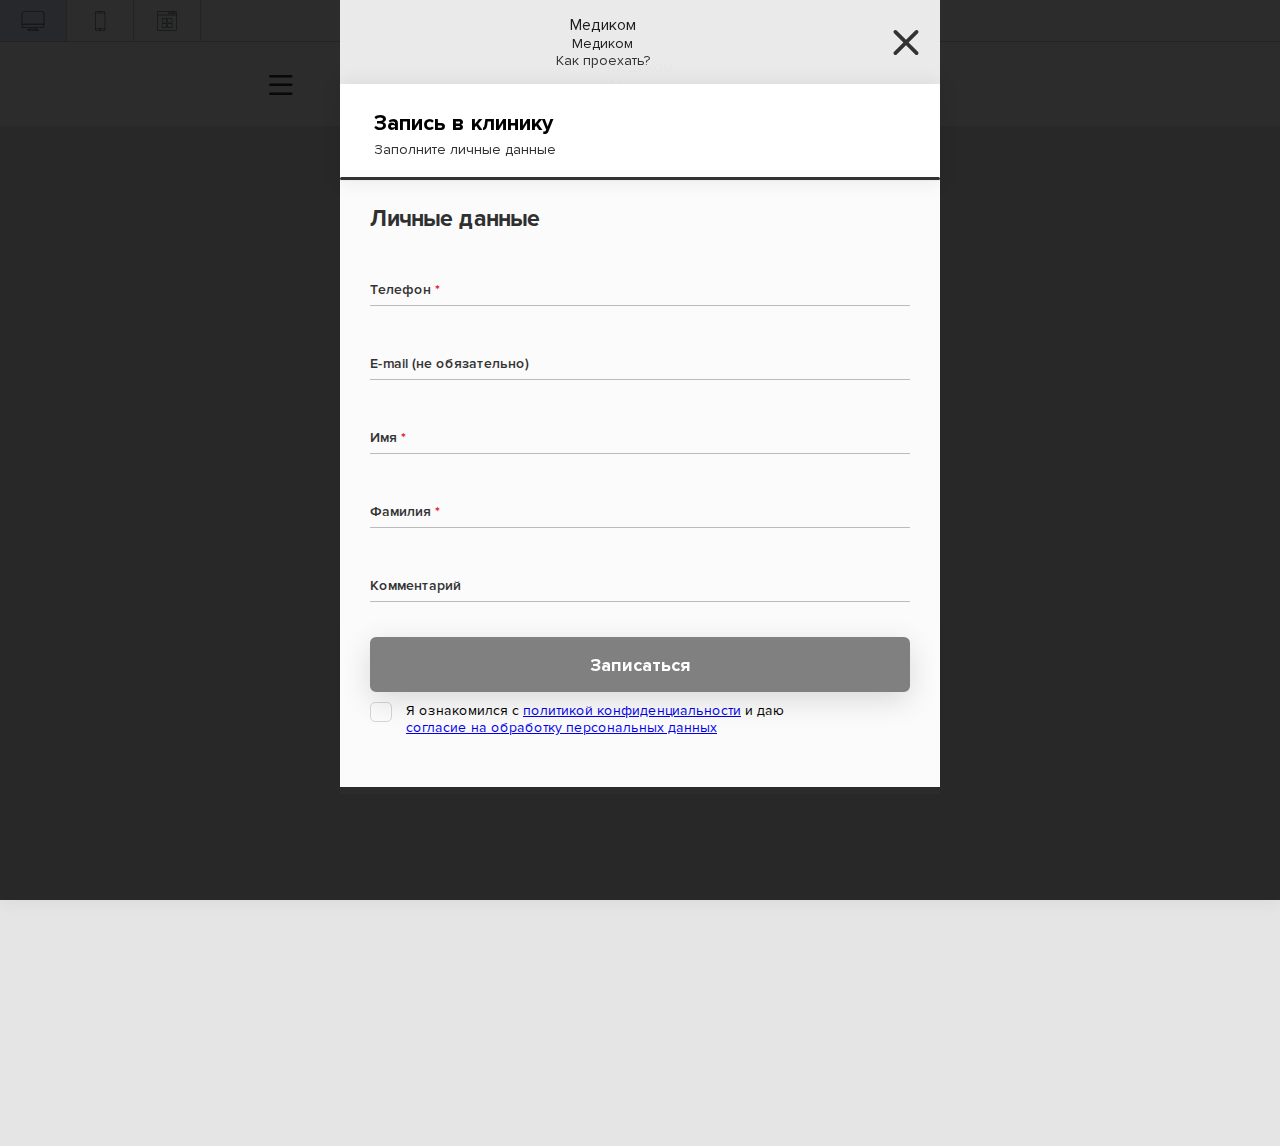
<file: 20240824084629869/index.html>
<!DOCTYPE html><html lang="ru" style="overflow: hidden !important" data-scrapbook-source="https://app.1denta.ru/booking/testing?&amp;orgid=16901" data-scrapbook-create="20240824084629869"><plasmo-csui data-scrapbook-shadowdom="<style>*,:before,:after{box-sizing:border-box}.overlay-container{background:#102239e6;flex-direction:column;justify-content:flex-start;align-items:center;width:100vw;height:100vh;display:flex;position:fixed}.overlay-progress{flex-direction:column;justify-content:center;align-items:center;gap:16px;display:flex}.overlay-progress-status{flex-direction:column;justify-content:center;display:flex}.overlay-progress-text{color:#fff;text-align:center;letter-spacing:-.4px;font-family:Kodchasan,serif;font-size:20px;font-style:normal;font-weight:700;line-height:normal}.overlay-progress-bar{position:relative}.overlay-progress-logo{position:absolute;top:0;left:0;transform:translate(13px,13px)}.overlay-complete-save-button{background:#8243ea;border:0;border-radius:60px;justify-content:center;align-items:center;gap:8px;padding:10px 20px;display:inline-flex}.overlay-complete-save-button:active,.overlay-complete-save-button:hover{background:#6635b8}.overlay-complete-save-button-text{color:#fff;text-align:center;letter-spacing:-.32px;font-family:Kodchasan,serif;font-size:16px;font-style:normal;font-weight:700;line-height:20px}.overlay-complete{flex-direction:column;align-items:center;gap:64px;width:1064px;max-width:80%;padding-top:24px;display:flex}.overlay-complete-logo{flex-direction:column;align-items:center;gap:12px;display:flex}.overlay-complete-logo-img{width:80px;height:80px}.overlay-complete-logo-subtext{color:#fff;text-align:center;letter-spacing:-.4px;font-family:Kodchasan,serif;font-size:20px;font-style:normal;font-weight:700;line-height:normal}.overlay-complete-save{flex-direction:column;justify-content:flex-start;align-items:start;gap:40px;width:100%;max-width:420px;display:flex}.overlay-complete-save-location{flex-direction:column;gap:8px;width:100%;display:flex}.overlay-complete-save-location-title{color:#fff;letter-spacing:-.28px;margin-left:16px;font-family:Kodchasan,serif;font-size:14px;font-style:normal;font-weight:700;line-height:normal}.overlay-complete-save-location-subtext{color:#fff;letter-spacing:-.24px;margin-left:16px;font-family:Kodchasan,serif;font-size:12px;font-style:normal;font-weight:500;line-height:normal}.overlay-complete-image-container{background-color:#fff;border-radius:10px;width:400px;height:220px;max-height:220px;display:flex;overflow:hidden;box-shadow:0 8px 20px #00000026}.overlay-complete-image{max-width:100%;margin:auto}.overlay-error{flex-direction:column;justify-content:center;align-items:center;gap:16px;max-width:400px;display:flex}.overlay-error-status{flex-direction:column;justify-content:center;gap:8px;display:flex}.overlay-error-logo{width:80px;height:80px}.overlay-error-text-title{color:#fff;text-align:center;letter-spacing:-.4px;font-family:Kodchasan,serif;font-size:20px;font-style:normal;font-weight:700;line-height:normal}.overlay-error-text-message{color:#fff;text-align:center;letter-spacing:-.24px;font-family:Kodchasan,serif;font-size:12px;font-style:normal;font-weight:500;line-height:normal}.overlay-error-actions{flex-direction:row;gap:8px;display:flex}.overlay-error-support-button{cursor:pointer;background:#fff;border:0;border-radius:60px;padding:10px 20px;text-decoration:none}.overlay-error-support-button-text{color:#102239;text-align:center;letter-spacing:-.32px;font-family:Kodchasan,serif;font-size:16px;font-style:normal;font-weight:700;line-height:20px}.overlay-close-button{position:fixed;top:20px;left:20px}.overlay-complete-save-error{background:#5a2636;border-radius:7px;margin-top:-22px;padding:10px 14px}.overlay-complete-save-error-text{color:#ff77b1;font-family:Kodchasan,serif;font-size:12px;font-style:normal;font-weight:400;line-height:normal}.overlay-complete-data{justify-content:center;align-items:center;gap:10vw;display:flex}.overlay-complete-info{flex-direction:column;justify-content:center;align-items:center;gap:14px;display:flex}.dropdown-wrapper{background:#fff;border-radius:8px}.dropdown-container{background:#fff;border-radius:8px;flex-direction:column;justify-content:space-between;align-items:center;gap:2px;width:100%;max-height:400px;display:flex;position:relative;overflow-y:auto}.dropdown-overlay{z-index:auto;width:100vw;height:100vh;position:fixed;top:0;left:0}.dropdown-open-container{z-index:200;background:#fff;border-radius:8px;width:100%;position:absolute;top:64px}.dropdown-item-container{cursor:pointer;background:#fff;align-items:center;gap:8px;width:100%;padding:8px 16px;display:flex}.dropdown-item-container:hover{background:#e8eaee}.dropdown-item-name{color:#102239;letter-spacing:-.32px;flex:1 0 0;font-family:Kodchasan,serif;font-size:16px;font-style:normal;font-weight:700;line-height:normal}.dropdown-create-container{align-items:center;gap:8px;width:100%;padding:8px 16px;display:flex;position:sticky;bottom:0}.dropdown-create-title{color:#10223966;letter-spacing:-.32px;flex:1 0 0;font-family:Kodchasan,serif;font-size:16px;font-style:normal;font-weight:700;line-height:normal}.dropdown-create-container-open{cursor:pointer;display:contents}.dropdown-create-container-close{display:contents}.dropdown-create-input{caret-color:#102239;color:#102239;letter-spacing:-.32px;background:0 0;border:0;outline:none;flex:1 0 0;font-family:Kodchasan,serif;font-size:16px;font-style:normal;font-weight:700;line-height:normal}.dropdown-create-input::placeholder{letter-spacing:-.32px;color:#10223933;font-family:Kodchasan,serif;font-size:16px;font-style:normal;font-weight:700;line-height:normal}.tags-dropdown-container{background:#fff;border-radius:8px;flex-direction:column;justify-content:space-between;align-items:center;gap:2px;width:100%;max-height:400px;display:flex;position:relative;overflow-y:visible}.tags-dropdown-dropdown{z-index:100;background-color:#fff;border-radius:8px;flex-direction:column;gap:14px;max-height:400px;padding:12px;display:flex;position:absolute;top:64px;overflow-y:scroll}.tags-dropdown-section{flex-direction:column;gap:14px;display:flex}.tags-dropdown-section-title{letter-spacing:-.32px;color:#00000080;font-family:Kodchasan,serif;font-size:11px;font-style:normal;font-weight:500;line-height:normal}.tags-dropdown-section-value{letter-spacing:-.32px;color:#000;border:1px solid #dfe1e6;border-radius:4px;padding:10px;font-family:Kodchasan,serif;font-size:13px;font-style:normal;font-weight:700;line-height:normal}.tags-dropdown-section-values{flex-wrap:wrap;gap:8px;display:flex}.tags-dropdown-overlay{z-index:10;width:100vw;height:100vh;position:fixed;top:0;left:0}.dropdown-summary-container{background:#fff;border-radius:8px;justify-content:space-between;align-items:center;gap:8px;width:100%;padding:8px 16px;display:flex}.dropdown-summary-placeholder{letter-spacing:-.32px;color:#102239;font-family:Kodchasan,serif;font-size:16px;font-style:normal;font-weight:700;line-height:normal}.dropdown-summary-chips-container{flex-wrap:wrap;align-items:center;gap:8px;display:flex}.dropdown-summary-chip{letter-spacing:-.32px;color:#fff;background-color:#2f2f2f;border-radius:4px;padding:4px 8px;font-family:Kodchasan,serif;font-size:13px;font-style:normal;font-weight:700;line-height:normal}.loader-dots{justify-content:center;align-items:center;width:102.74px;height:20px;display:flex}.loader-dots span{background:#fff;border-radius:50%;width:10px;height:10px;margin:0 2px 0 0;transition:all 6s;animation:2s infinite wave;display:inline-block}.loader-dots span:first-child{animation-delay:0s}.loader-dots span:nth-child(2){animation-delay:.1s}.loader-dots span:nth-child(3){animation-delay:.2s}@keyframes wave{0%,40%,to{transform:translate(0)}10%{transform:translateY(-15px)}}</style><div id=&quot;plasmo-shadow-container&quot; style=&quot;z-index: 2147483647; position: relative;&quot;><div id=&quot;plasmo-overlay-0&quot; class=&quot;plasmo-csui-container&quot; style=&quot;display: flex; position: absolute; top: 0px; left: 0px;&quot;></div></div>"></plasmo-csui><head>
        <meta charset="UTF-8">
        <title></title>
        <link href="booking-testing.css" rel="stylesheet">
        
    <link type="text/css" rel="stylesheet" href="style.css"><link rel="shortcut icon" href="favicon.ico"><script data-scrapbook-elem="custom-elements-loader">(function (names) { if (!customElements) { return; } for (const name of names) { customElements.define(name, class CustomElement extends HTMLElement {}); } })(["plasmo-csui"])</script></head>
    <body style="overflow: hidden !important">
        <div class="bt-top-line">
            <div id="desktop" class="bt-top-line-item active">
                <img class="bt-top-line-item-icon" src="bt-desktop.svg">
            </div>
            <div id="mobile" class="bt-top-line-item">
                <img class="bt-top-line-item-icon" src="bt-mobile.svg">
            </div>
            <div id="widget" class="bt-top-line-item">
                <img class="bt-top-line-item-icon" src="bt-widget.svg">
            </div>
            <div style="clear:both"></div>
        </div>
        <iframe id="testing-iframe" src="index_2.html#/main" height="1104px"></iframe>
        
        
    
<div class="arnica-layer arnica-layer-show" style="z-index: 01"></div><div class="arnica-widget-wrapper arnica-widget-wrapper-center arnica-widget-wrapper-show" style="z-index: 2;"><iframe src="index_1.html#/personal" crossorigin="use-credentials" id="iframe" style="width:100%;height:100%;border:none;"></iframe></div><script data-scrapbook-elem="basic-loader">(function () { var k1 = "data-scrapbook-shadowdom", k2 = "data-scrapbook-canvas", k3 = "data-scrapbook-input-indeterminate", k4 = "data-scrapbook-input-checked", k5 = "data-scrapbook-option-selected", k6 = "data-scrapbook-input-value", k7 = "data-scrapbook-textarea-value", k8 = "data-scrapbook-adoptedstylesheets", k9 = /^data-scrapbook-adoptedstylesheet-(\d+)$/, k10 = "data-scrapbook-shadowdom-mode", k11 = "data-scrapbook-shadowdom-clonable", k12 = "data-scrapbook-shadowdom-delegates-focus", k13 = "data-scrapbook-shadowdom-serializable", k14 = "data-scrapbook-shadowdom-slot-assignment", k15 = "data-scrapbook-slot-assigned", k16 = "data-scrapbook-slot-index", k17 = /^scrapbook-slot-index=(\d+)$/; k18 = '/scrapbook-slot-index'; d = document, r = d.documentElement, $s = !!r.attachShadow, $as = !!d.adoptedStyleSheets, $c = !!window.HTMLCanvasElement, $sa = !!d.createElement('slot').assign, sle = [], sls = [], slt = function (r) { if ($sa) { var E = r.childNodes, i, e, s, m; for (i = 0; i < E.length; i++) { e = E[i]; if (e.nodeType === 8) { s = e.nodeValue; if (m = s.match(k17)) { s = e.nextSibling; if (s.nodeType === 3) { sls[m[1]] = s; } r.removeChild(e); i--; } else if (s === k18) { r.removeChild(e); i--; } } } } }, sl = function () { var i = sle.length, j, d, e; while (i--) { d = sle[i]; e = d.elem; d = d.value.split(','); j = d.length; while (j--) { d[j] = sls[parseInt(d[j], 10)]; } try { e.assign.apply(e, d); } catch (ex) { console.error(ex); } } }, asl = (function (r) { var l = [], E, i, e, m, c, j; if ($as) { E = r.attributes; i = E.length; while (i--) { e = E[i]; if (!(m = e.nodeName.match(k9))) { continue; } c = l[m[1]] = new CSSStyleSheet(); r.removeAttribute(m[0]); m = e.nodeValue.split('\n\n'); j = m.length; while (j--) { try { m[j] && c.insertRule(m[j]); } catch (ex) { console.error(ex); } } } } return l; })(r), as = function (d, e) { var l, i, I; if ($as && (l = e.getAttribute(k8)) !== null) { l = l.split(','); for (i = 0, I = l.length; i < I; i++) { d.adoptedStyleSheets.push(asl[l[i]]); } e.removeAttribute(k8); } }, fn = function (r) { var E = r.querySelectorAll ? r.querySelectorAll("*") : r.getElementsByTagName("*"), i = E.length, e, d, s, m; while (i--) { e = E[i]; s = e.shadowRoot; if ($s && (d = e.getAttribute(k1))) { if (!s) { try { s = e.attachShadow({ mode: (m = e.getAttribute(k10)) !== null ? m : 'open', clonable: e.hasAttribute(k11), delegatesFocus: e.hasAttribute(k12), serializable: e.hasAttribute(k13), slotAssignment: (m = e.getAttribute(k14)) !== null ? m : void(0), }); s.innerHTML = d; } catch (ex) { console.error(ex); } } e.removeAttribute(k1); e.removeAttribute(k10); e.removeAttribute(k11); e.removeAttribute(k12); e.removeAttribute(k13); e.removeAttribute(k14); } if ($c && (d = e.getAttribute(k2)) !== null) { (function () { var c = e, g = new Image(); g.onload = function () { c.getContext('2d').drawImage(g, 0, 0); }; g.src = d; })(); e.removeAttribute(k2); } if ((d = e.getAttribute(k3)) !== null) { e.indeterminate = true; e.removeAttribute(k3); } if ((d = e.getAttribute(k4)) !== null) { e.checked = d === 'true'; e.removeAttribute(k4); } if ((d = e.getAttribute(k5)) !== null) { e.selected = d === 'true'; e.removeAttribute(k5); } if ((d = e.getAttribute(k6)) !== null) { e.value = d; e.removeAttribute(k6); } if ((d = e.getAttribute(k7)) !== null) { e.value = d; e.removeAttribute(k7); } if ($sa && (d = e.getAttribute(k15)) !== null) { sle.push({elem: e, value: d}); e.removeAttribute(k15); } if ($sa && (d = e.getAttribute(k16)) !== null) { sls[d] = e; e.removeAttribute(k16); } if (s) { slt(e); as(s, e); fn(s); } } }; as(d, r); fn(d); sl(); })()</script></body></html>
</file>
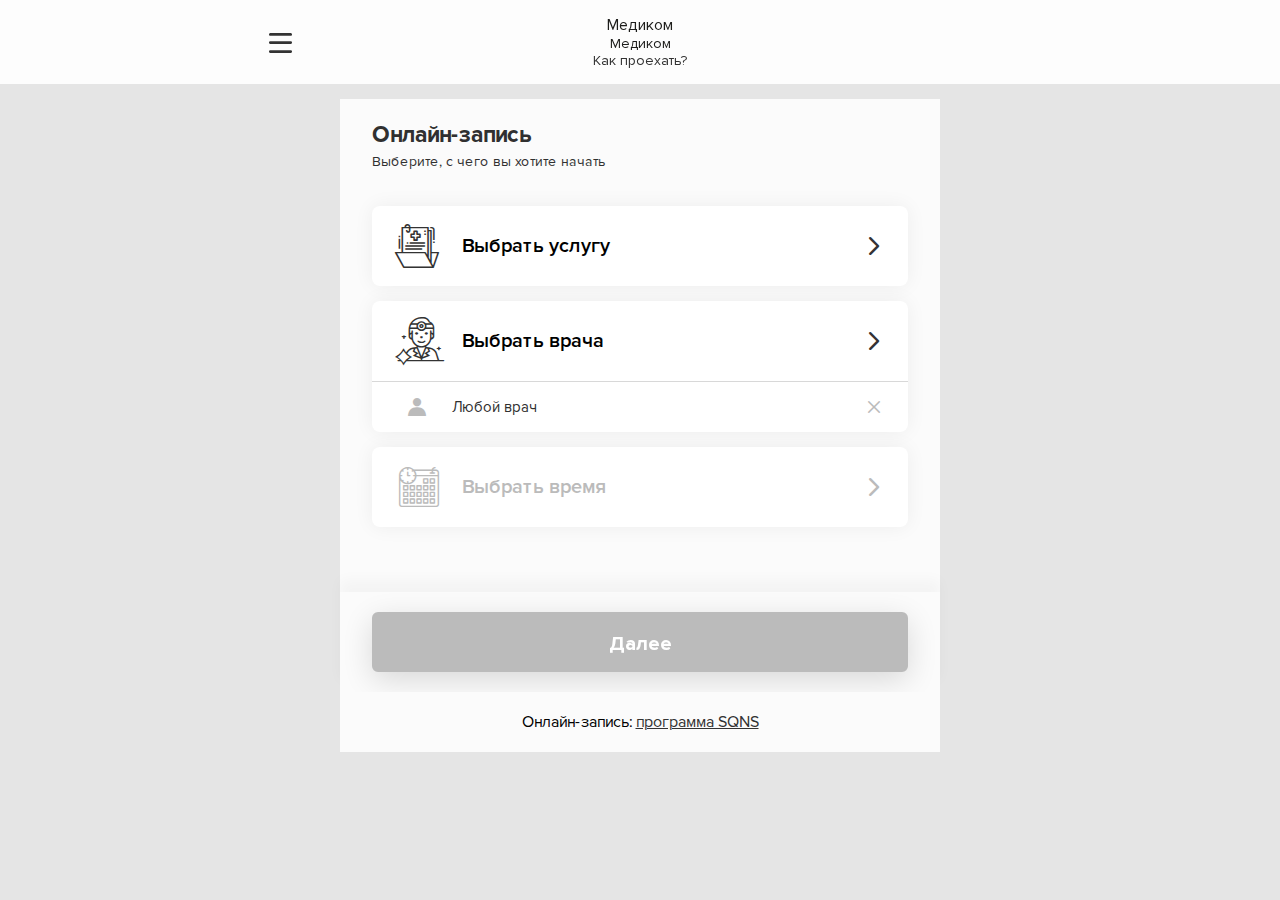
<file: 20240824084629869/index_2.html>
<!DOCTYPE html><html ng-app="BookingApp" ng-controller="BookingController" class="ng-scope" data-scrapbook-source="https://app.1denta.ru/booking/booking?&amp;orgid=16901"><head><style type="text/css">@charset "UTF-8";[ng\:cloak],[ng-cloak],[data-ng-cloak],[x-ng-cloak],.ng-cloak,.x-ng-cloak,.ng-hide:not(.ng-hide-animate){display:none !important;}ng\:form{display:block;}.ng-animate-shim{visibility:hidden;}.ng-anchor{position:absolute;}</style>
                                
        

        
        
        
        
        
        
        
        
        
        <meta name="viewport" content="width=device-width, initial-scale=1.0, maximum-scale=1.0, user-scalable=no">
<meta name="apple-mobile-web-app-capable" content="yes">
<meta name="mobile-web-app-capable" content="yes">
<meta name="apple-mobile-web-app-status-bar-style" content="black">
<meta name="apple-mobile-web-app-title" content="Add to Home">
<meta charset="UTF-8">
<meta http-equiv="Content-Type" content="text/html;charset=UTF-8">
<meta name="format-detection" content="telephone=no">

<link rel="shortcut icon" sizes="24x24" href="icon-24x24.png">
<link rel="shortcut icon" sizes="196x196" href="icon-196x196.png">
<link rel="apple-touch-icon" href="https://app.1denta.ru/booking/images/icons/zr/icon-152x152.png">
<link rel="apple-touch-icon" href="https://app.1denta.ru/booking/images/icons/zr/icon.png">

<link rel="stylesheet" type="text/css" href="colors.css">
<link rel="stylesheet" type="text/css" href="colors-desktop.css" media="(min-width:769px)">
<link rel="stylesheet" type="text/css" href="colors-mobile.css" media="(max-width:768px)">

<title ng-bind="getPageTitle()" class="ng-binding">Медиком</title>
        <style id="style-fonts">
            @font-face {
                font-family: "iconfont";
                src: url("") format("embedded-opentype"),
                url("iconfont.woff2") format("woff2"),
                url("iconfont.woff") format("woff"),
                url("iconfont.ttf") format("truetype"),
                url("") format("svg");
                font-weight: normal;
                font-style: normal;
            }
            @font-face {
                font-family: "ProximaNova";
                src: url("");
                src: url("ProximaNovaRegular.woff");
            }
            @font-face {
                font-family: "ProximaNovaBold";
                src: url("");
                src: url("ProximaNovaBold.woff");
            }
            @font-face {
                font-family: "ProximaNovaLight";
                src: url("");
                src: url("");
            }
            @font-face {
                font-family: "ProximaNovaSemiBold";
                src: url("");
                src: url("ProximaNovaSemibold.woff");
            }
          </style>
        
        
        
        
        

        
        
        
        
        

        <link rel="stylesheet" type="text/css" href="iconfont.css">
        <link rel="stylesheet" type="text/css" href="app-desktop.css" media="(min-width:769px)">
        <link rel="stylesheet" type="text/css" href="app-mobile.css" media="(max-width:768px)">
        <link rel="stylesheet" type="text/css" href="app.css">
                    
            
        

            <style type="text/css" data-ymaps="css-modules">.ymaps-2-1-79-copyright{position:relative;z-index:1;display:block;height:20px;top:-25px;float:right;margin-right:3px;margin-left:10px}.ymaps-2-1-79-copyright_float_left{float:left}.ymaps-2-1-79-copyright_fog_yes{float:none}.ymaps-2-1-79-copyright__wrap{display:block;overflow:hidden}.ymaps-2-1-79-copyright__layout{position:relative;z-index:1;top:1px;display:table;float:right}.ymaps-2-1-79-copyright__content-cell,.ymaps-2-1-79-copyright__logo-cell{display:table-cell;vertical-align:top}.ymaps-2-1-79-copyright__logo-cell{padding-left:4px}.ymaps-2-1-79-copyright__content-cell{height:20px}.ymaps-2-1-79-copyright__content{display:inline-block;float:right;padding:0 4px 1px;white-space:nowrap;border-radius:3px;background-color:rgba(255,255,255,.75);font:11px/14px Verdana,Arial,sans-serif}.ymaps-2-1-79-copyright_fog_yes .ymaps-2-1-79-copyright__content{background-color:transparent}.ymaps-2-1-79-copyright_fog_yes .ymaps-2-1-79-copyright__wrap{margin-left:17px}.ymaps-2-1-79-copyright_fog_yes:after{position:absolute;z-index:-1;top:1px;right:50px;left:17px;height:15px;content:'';border-radius:0 3px 3px 0;background-color:rgba(255,255,255,.75)}.ymaps-2-1-79-copyright_logo_no.ymaps-2-1-79-copyright_fog_yes:after{right:0}.ymaps-2-1-79-copyright_logo_no .ymaps-2-1-79-copyright__logo-cell,.ymaps-2-1-79-copyright_providers_no .ymaps-2-1-79-copyright__text,.ymaps-2-1-79-copyright_ua_no .ymaps-2-1-79-copyright__agreement,.ymaps-2-1-79-copyright_ua_no.ymaps-2-1-79-copyright_providers_no .ymaps-2-1-79-copyright__content-cell{display:none}.ymaps-2-1-79-copyright__fog{position:absolute;z-index:2;top:1px;left:0;display:none;width:12px;height:15px;padding-left:5px;border-radius:3px 0 0 3px;background:rgba(255,255,255,.75);font:11px/14px Verdana,Arial,sans-serif}.ymaps-2-1-79-copyright_fog_yes .ymaps-2-1-79-copyright__fog{display:block}.ymaps-2-1-79-copyright__extend{margin-left:.4em}.ymaps-2-1-79-copyright__link{text-decoration:underline!important;color:#000!important}.ymaps-2-1-79-copyright__link:hover{color:#c00!important}
/**/
.ymaps-2-1-79-copyright__logo{display:block;width:46px;height:20px;position:relative;top:-2px;opacity:.7;background-position:0 100%;background-repeat:no-repeat;background-image:url("")}.ymaps-2-1-79-copyright_color_white .ymaps-2-1-79-copyright__logo{opacity:.95;background-image:url("")}.ymaps-2-1-79-copyright .ymaps-2-1-79-copyright__logo:hover{opacity:1}.ymaps-2-1-79-copyright__logo_lang_en{background-image:url("")}.ymaps-2-1-79-copyright_color_white .ymaps-2-1-79-copyright__logo_lang_en{background-image:url("")}
/**/
.ymaps-2-1-79-gototaxi,.ymaps-2-1-79-gotoymaps{display:inline-block;margin-left:8px;user-select:none;-ms-user-select:none;-moz-user-select:none;-webkit-user-select:none}.ymaps-2-1-79-gototaxi__container,.ymaps-2-1-79-gotoymaps__container{display:-webkit-box;-webkit-box-align:center;display:-webkit-flex;display:flex;border-radius:3px;background-color:#fff;cursor:pointer;overflow:hidden;white-space:nowrap;height:24px;box-shadow:0 1px 2px 1px rgba(0,0,0,.15),0 2px 5px -3px rgba(0,0,0,.15)}.ymaps-2-1-79-gotoymaps__pin{width:14px}.ymaps-2-1-79-gototaxi__pin,.ymaps-2-1-79-gotoymaps__pin{background:url("") no-repeat;height:18px;margin:auto 6px}.ymaps-2-1-79-gototaxi__text-container,.ymaps-2-1-79-gotoymaps__text-container{margin-right:6px;font-family:Arial;font-size:12px;font-weight:400;font-style:normal;font-stretch:normal;line-height:normal;letter-spacing:normal;text-align:left;display:-webkit-box;display:-webkit-flex;display:flex}.ymaps-2-1-79-gototaxi__text,.ymaps-2-1-79-gotoymaps__text{margin:auto;height:24px;line-height:24px;white-space:nowrap;overflow:hidden}.ymaps-2-1-79-gototaxi__pin{background:url("") no-repeat;width:18px}.ymaps-2-1-79-gototech{display:inline-block;margin:5px 8px 0;vertical-align:top;padding:0 4px 1px;white-space:nowrap;border-radius:3px;background-color:rgba(255,255,255,.7);font:12px/14px Verdana,Arial,sans-serif;text-decoration:underline!important;color:#000!important}.ymaps-2-1-79-gototech:hover{color:#c00!important}
/**/
.ymaps-2-1-79-map-copyrights-promo{position:absolute;bottom:0;left:0;height:32px}@media print{.ymaps-2-1-79-map-copyrights-promo{visibility:hidden}}
/**/
.ymaps-2-1-79-panorama-screen{display:block;position:relative;overflow:hidden;background:#687d86;background:url("") center/cover no-repeat}.ymaps-2-1-79-panorama-screen__canvas{display:block;width:100%;height:100%}.ymaps-2-1-79-panorama-screen iframe{max-width:unset;max-height:unset;min-width:unset;min-height:unset}
/**/
.ymaps-2-1-79-panorama-control__inception{position:absolute;text-align:left;top:0;left:0}.ymaps-2-1-79-panorama-control__zoom{position:absolute;bottom:16px;left:16px;z-index:10}.ymaps-2-1-79-panorama-control__zoom-in,.ymaps-2-1-79-panorama-control__zoom-out{display:block;margin:8px 0}.ymaps-2-1-79-panorama-control__top-right{position:absolute;top:16px;right:16px;z-index:10}.ymaps-2-1-79-panorama-control__name{display:inline-block}.ymaps-2-1-79-panorama-control__close,.ymaps-2-1-79-panorama-control__fullscreen{display:inline-block;margin:0 4px}.ymaps-2-1-79-panorama-control__name{font-family:Arial,Helvetica,sans-serif;font-size:18px;color:rgba(255,255,255,.85);text-shadow:0 2px 2px rgba(0,0,0,.8);line-height:38px;max-width:370px;white-space:nowrap;text-decoration:none;text-overflow:ellipsis;overflow:hidden;margin:0 12px;vertical-align:middle}.ymaps-2-1-79-panorama-control__copyright{position:absolute;bottom:10px;right:0}.ymaps-2-1-79-panorama-control__copyright-link{border-radius:3px;background:rgba(255,255,255,.75);padding:0 4px 1px;margin:0 2px;line-height:14px!important;font:11px Verdana,Arial,sans-serif!important;text-decoration:underline!important;color:#000!important}.ymaps-2-1-79-panorama-control__copyright-link:hover{color:#c00!important}.ymaps-2-1-79-panorama-control__copyright-logo{display:inline-block;vertical-align:middle;margin:0 2px;width:46px;height:20px;background-size:contain;-webkit-transform:translate3d(0,0,0);transform:translate3d(0,0,0)}.ymaps-2-1-79-panorama-control__close.ymaps-2-1-79-_hidden,.ymaps-2-1-79-panorama-control__copyright-link.ymaps-2-1-79-_hidden,.ymaps-2-1-79-panorama-control__copyright-logo.ymaps-2-1-79-_hidden,.ymaps-2-1-79-panorama-control__fullscreen.ymaps-2-1-79-_hidden,.ymaps-2-1-79-panorama-control__inception.ymaps-2-1-79-_hidden,.ymaps-2-1-79-panorama-control__logo.ymaps-2-1-79-_hidden,.ymaps-2-1-79-panorama-control__name.ymaps-2-1-79-_hidden,.ymaps-2-1-79-panorama-control__zoom.ymaps-2-1-79-_hidden{display:none!important}@media print{.ymaps-2-1-79-panorama-control__name{color:rgba(255,255,255,.85)!important;text-shadow:0 2px 2px rgba(0,0,0,.8)!important;right:20px!important}.ymaps-2-1-79-panorama-control__close,.ymaps-2-1-79-panorama-control__fullscreen,.ymaps-2-1-79-panorama-control__inception,.ymaps-2-1-79-panorama-control__name,.ymaps-2-1-79-panorama-control__zoom{display:none!important}}
/**/
.ymaps-2-1-79-panorama-fault{display:block;position:relative;width:100%;height:100%;z-index:5}.ymaps-2-1-79-panorama-fault__msg{width:500px;position:absolute;top:50%;left:50%;-webkit-transform:translate(-50%,-50%);transform:translate(-50%,-50%)}.ymaps-2-1-79-panorama-fault__icon{float:left;width:110px;height:110px;background:url("") center/contain no-repeat;margin-right:30px}.ymaps-2-1-79-panorama-fault__text{font:26px Arial;line-height:36px;color:#fff;padding:6px}
/**/
.ymaps-2-1-79-panorama-unsupported{display:table;position:relative;width:100%;height:100%;z-index:5;text-align:center}.ymaps-2-1-79-panorama-unsupported__msg{display:table-cell;height:100%;vertical-align:middle;min-width:200px}.ymaps-2-1-79-panorama-unsupported__text,.ymaps-2-1-79-panorama-unsupported__title{display:block;text-align:center;color:#fff;font-family:Arial}.ymaps-2-1-79-panorama-unsupported__title{font-size:22px;line-height:24px;margin-bottom:48px}.ymaps-2-1-79-panorama-unsupported__title.ymaps-2-1-79-_hidden{display:none}.ymaps-2-1-79-panorama-unsupported__text{font-size:16px;line-height:22px}
/**/
.ymaps-2-1-79-float-button{background-color:#fff;border-color:transparent;box-shadow:0 1px 2px 1px rgba(0,0,0,.15),0 2px 5px -3px rgba(0,0,0,.15);box-sizing:border-box!important;border-width:1px;border-style:solid;border-radius:3px;background-clip:border-box;color:#000;vertical-align:middle;text-decoration:none;font-family:Arial,Helvetica,sans-serif;cursor:pointer;-webkit-transition:background-color .15s ease-out,border-color .15s ease-out,opacity .15s ease-out;transition:background-color .15s ease-out,border-color .15s ease-out,opacity .15s ease-out;display:inline-block;text-align:left;height:28px}a.ymaps-2-1-79-float-button,a.ymaps-2-1-79-float-button:active,a.ymaps-2-1-79-float-button:hover,a.ymaps-2-1-79-float-button:link,a.ymaps-2-1-79-float-button:visited{color:#000!important;text-decoration:none!important}.ymaps-2-1-79-float-button-text{position:relative;border:none;text-decoration:none;white-space:nowrap;font-size:13px;line-height:26px;padding:0 12px}.ymaps-2-1-79-float-button.ymaps-2-1-79-_pressed,.ymaps-2-1-79-float-button:active{background-color:#f3f1ed}.ymaps-2-1-79-float-button.ymaps-2-1-79-_disabled{cursor:default;background-color:#ebebeb}.ymaps-2-1-79-float-button.ymaps-2-1-79-_disabled .ymaps-2-1-79-float-button-text{opacity:.5}.ymaps-2-1-79-float-button.ymaps-2-1-79-_checked{background-color:#ffeba0}.ymaps-2-1-79-float-button.ymaps-2-1-79-_checked.ymaps-2-1-79-_pressed,.ymaps-2-1-79-float-button.ymaps-2-1-79-_checked:active{background-color:#fee481}.ymaps-2-1-79-float-button.ymaps-2-1-79-_checked.ymaps-2-1-79-_disabled{background-color:#d9d9d9!important}.ymaps-2-1-79-float-button{position:relative;padding-left:26px;overflow:hidden}.ymaps-2-1-79-float-button.ymaps-2-1-79-_hidden-icon{padding-left:0}.ymaps-2-1-79-float-button-icon{position:absolute;left:0}.ymaps-2-1-79-float-button-text{display:block;overflow:hidden;text-overflow:ellipsis;padding-left:12px;padding-right:12px}.ymaps-2-1-79-float-button-icon+.ymaps-2-1-79-float-button-text{padding-left:4px}.ymaps-2-1-79-float-button.ymaps-2-1-79-_hidden-icon .ymaps-2-1-79-float-button-icon,.ymaps-2-1-79-float-button.ymaps-2-1-79-_hidden-text .ymaps-2-1-79-float-button-text{display:none}.ymaps-2-1-79-float-button.ymaps-2-1-79-_hidden-icon .ymaps-2-1-79-float-button-text{padding-left:12px}.ymaps-2-1-79-float-button.ymaps-2-1-79-_pin_left{border-top-right-radius:0!important;border-bottom-right-radius:0!important;position:relative;z-index:2}.ymaps-2-1-79-float-button.ymaps-2-1-79-_pin_left.ymaps-2-1-79-_checked,.ymaps-2-1-79-float-button.ymaps-2-1-79-_pin_right.ymaps-2-1-79-_checked{z-index:1}.ymaps-2-1-79-float-button.ymaps-2-1-79-_pin_right{border-top-left-radius:0!important;border-bottom-left-radius:0!important;position:relative;z-index:2}.ymaps-2-1-79-float-button-icon{display:inline-block;width:16px;height:16px;border:5px solid transparent;background-repeat:no-repeat;background-position:center;vertical-align:top}.ymaps-2-1-79-_disabled .ymaps-2-1-79-float-button-icon{opacity:.5}.ymaps-2-1-79-float-button-icon_icon_geolocation{background-image:url("")}.ymaps-2-1-79-float-button-icon_icon_ruler{background-image:url("")}.ymaps-2-1-79-float-button-icon_icon_fold{background-image:url("")}.ymaps-2-1-79-float-button-icon_icon_plus{background-image:url("")}.ymaps-2-1-79-float-button-icon_icon_minus{background-image:url("")}.ymaps-2-1-79-float-button-icon_icon_layers{background-image:url("")}.ymaps-2-1-79-float-button-icon_icon_expand{background-image:url("")}.ymaps-2-1-79-float-button-icon_icon_collapse{background-image:url("")}.ymaps-2-1-79-float-button-icon_icon_magnifier{background-image:url("")}.ymaps-2-1-79-float-button-icon_icon_routes{background-image:url("")}
/**/
.ymaps-2-1-79-node-size-parent-style{visibility:hidden!important;position:absolute;overflow:hidden;width:0;height:0;display:block;zoom:1!important}.ymaps-2-1-79-node-size-parent-pane-style{visibility:hidden!important;position:relative;overflow:visible;display:block;zoom:1!important}.ymaps-2-1-79-node-size-node-style,.ymaps-2-1-79-node-size-w3c-box-model-test{overflow:hidden!important;overflow-x:hidden!important;overflow-y:hidden!important}.ymaps-2-1-79-node-size-node-style{position:absolute!important;zoom:1!important;display:block!important}.ymaps-2-1-79-node-size-w3c-box-model-test{width:100px!important;border-left-width:10px!important}.ymaps-2-1-79-node-size-no-scrolls-test,.ymaps-2-1-79-node-size-paddings-test{display:block!important;overflow:hidden!important;overflow-x:hidden!important;overflow-y:hidden!important}.ymaps-2-1-79-node-size-paddings-test{border-width:0!important;width:0!important;height:0!important}.ymaps-2-1-79-node-size-no-scrolls-test{position:absolute!important;left:0!important;top:0!important;width:100px!important;height:100px!important;visibility:visible!important}.ymaps-2-1-79-node-size-scrolls-test{overflow:scroll!important;overflow-x:scroll!important;overflow-y:scroll!important}
/**/
</style><style type="text/css" data-ymaps="css-modules">.ymaps-2-1-79-panorama-gotoymaps{display:inline-block}.ymaps-2-1-79-panorama-gotoymaps_align{padding:3px 0 0 3px}.ymaps-2-1-79-panorama-gotoymaps-container{display:-webkit-box;-webkit-box-align:center;display:-webkit-flex;display:flex;border-radius:16px;background-color:rgba(255,255,255,.8);cursor:pointer;white-space:nowrap;height:32px;box-shadow:0 2px 3px 1px rgba(0,0,0,.2);margin:16px 5px 5px 16px}.ymaps-2-1-79-panorama-gotoymaps-container__pin{background:url("") no-repeat;width:14px;height:18px;margin:auto 8px auto 13px}.ymaps-2-1-79-panorama-gotoymaps-container__pin_align{margin:auto 10px}.ymaps-2-1-79-panorama-gotoymaps-container__text{margin-right:13px;font-family:Arial;font-size:13px;font-weight:400;font-style:normal;font-stretch:normal;line-height:normal;letter-spacing:normal;text-align:left;display:-webkit-box;display:-webkit-flex;display:flex}.ymaps-2-1-79-panorama-gotoymaps-container__text-container{margin:auto;height:100%;display:table}.ymaps-2-1-79-panorama-gotoymaps-container__text-container ymaps{display:table-cell;vertical-align:middle}.ymaps-2-1-79-panorama-gotoymaps-container__text-container>*{margin:auto;display:block;opacity:1;-webkit-transition:opacity 300ms;transition:opacity 300ms}
/**/
.ymaps-2-1-79-cluster-night-content{color:#fff}
/**/
.ymaps-2-1-79-islets_icon-with-caption__caption-block{position:absolute;top:-37px}.ymaps-2-1-79-islets_icon-with-caption__caption-block .ymaps-2-1-79-islets_icon-caption{padding-left:20px}
/**/
.ymaps-2-1-79-circle-icon-with-caption__caption-block{position:absolute;top:-13px}.ymaps-2-1-79-circle-icon-with-caption__caption-block .ymaps-2-1-79-islets_icon-caption{padding-left:16px}
/**/
.ymaps-2-1-79-islets_pictogram-icon-with-caption__caption-block{position:absolute;top:-50px}.ymaps-2-1-79-islets_pictogram-icon-with-caption__caption-block .ymaps-2-1-79-islets_icon-caption{padding-left:30px}
/**/
.ymaps-2-1-79-islets_pictogram-circle-icon-with-caption__caption-block{position:absolute;top:-13px}.ymaps-2-1-79-islets_pictogram-circle-icon-with-caption__caption-block .ymaps-2-1-79-islets_icon-caption{padding-left:24px}
/**/
.ymaps-2-1-79-placemark{position:absolute;z-index:1;right:2px;bottom:12px;height:28px;background-repeat:repeat-x;background-position:0 -60px;background-size:auto!important}.ymaps-2-1-79-placemark__content{position:relative;z-index:5;display:block;width:auto;height:27px;margin:0 -3px;text-align:center;white-space:nowrap;color:#000;font:13px Arial,sans-serif}.ymaps-2-1-79-placemark__content-inner{display:block;overflow:hidden;margin-top:6px;margin-left:5px;margin-right:5px;height:15px}.ymaps-2-1-79-placemark__content-inner>*{display:block}.ymaps-2-1-79-placemark_state_active .ymaps-2-1-79-placemark__content{margin-right:-9px}.ymaps-2-1-79-placemark__l{width:13px}.ymaps-2-1-79-placemark__l,.ymaps-2-1-79-placemark__r{position:absolute;z-index:4;display:block;height:27px}.ymaps-2-1-79-placemark__l{left:-13px;background-position:0 0}.ymaps-2-1-79-placemark__r{right:-14px;width:14px;background-position:-14px 0}.ymaps-2-1-79-placemark_state_active .ymaps-2-1-79-placemark__r{right:-26px;width:26px;height:41px;background-position:-80px 0}
/**/
.ymaps-2-1-79-placemark_theme_black,.ymaps-2-1-79-placemark_theme_black .ymaps-2-1-79-placemark__l,.ymaps-2-1-79-placemark_type_blank.ymaps-2-1-79-placemark_theme_black .ymaps-2-1-79-placemark__r{background-image:url("")}.ymaps-2-1-79-placemark_theme_black .ymaps-2-1-79-placemark__r{background-image:url("")}.ymaps-2-1-79-placemark_theme_blue,.ymaps-2-1-79-placemark_theme_blue .ymaps-2-1-79-placemark__l,.ymaps-2-1-79-placemark_type_blank.ymaps-2-1-79-placemark_theme_blue .ymaps-2-1-79-placemark__r{background-image:url("")}.ymaps-2-1-79-placemark_theme_blue .ymaps-2-1-79-placemark__r{background-image:url("")}.ymaps-2-1-79-placemark_theme_brown,.ymaps-2-1-79-placemark_theme_brown .ymaps-2-1-79-placemark__l,.ymaps-2-1-79-placemark_type_blank.ymaps-2-1-79-placemark_theme_brown .ymaps-2-1-79-placemark__r{background-image:url("")}.ymaps-2-1-79-placemark_theme_brown .ymaps-2-1-79-placemark__r{background-image:url("")}.ymaps-2-1-79-placemark_theme_red,.ymaps-2-1-79-placemark_theme_red .ymaps-2-1-79-placemark__l,.ymaps-2-1-79-placemark_type_blank.ymaps-2-1-79-placemark_theme_red .ymaps-2-1-79-placemark__r{background-image:url("")}.ymaps-2-1-79-placemark_theme_red .ymaps-2-1-79-placemark__r{background-image:url("")}.ymaps-2-1-79-placemark_theme_darkblue,.ymaps-2-1-79-placemark_theme_darkblue .ymaps-2-1-79-placemark__l,.ymaps-2-1-79-placemark_type_blank.ymaps-2-1-79-placemark_theme_darkblue .ymaps-2-1-79-placemark__r{background-image:url("")}.ymaps-2-1-79-placemark_theme_darkblue .ymaps-2-1-79-placemark__r{background-image:url("")}.ymaps-2-1-79-placemark_theme_darkorange,.ymaps-2-1-79-placemark_theme_darkorange .ymaps-2-1-79-placemark__l,.ymaps-2-1-79-placemark_type_blank.ymaps-2-1-79-placemark_theme_darkorange .ymaps-2-1-79-placemark__r{background-image:url("")}.ymaps-2-1-79-placemark_theme_darkorange .ymaps-2-1-79-placemark__r{background-image:url("")}.ymaps-2-1-79-placemark_theme_night,.ymaps-2-1-79-placemark_theme_night .ymaps-2-1-79-placemark__l,.ymaps-2-1-79-placemark_type_blank.ymaps-2-1-79-placemark_theme_night .ymaps-2-1-79-placemark__r{background-image:url("")}.ymaps-2-1-79-placemark_theme_night .ymaps-2-1-79-placemark__r{background-image:url("")}.ymaps-2-1-79-placemark_theme_pink,.ymaps-2-1-79-placemark_theme_pink .ymaps-2-1-79-placemark__l,.ymaps-2-1-79-placemark_type_blank.ymaps-2-1-79-placemark_theme_pink .ymaps-2-1-79-placemark__r{background-image:url("")}.ymaps-2-1-79-placemark_theme_pink .ymaps-2-1-79-placemark__r{background-image:url("")}.ymaps-2-1-79-placemark_theme_gray,.ymaps-2-1-79-placemark_theme_gray .ymaps-2-1-79-placemark__l,.ymaps-2-1-79-placemark_theme_grey,.ymaps-2-1-79-placemark_type_blank.ymaps-2-1-79-placemark_theme_gray .ymaps-2-1-79-placemark__r{background-image:url("")}.ymaps-2-1-79-placemark_theme_gray .ymaps-2-1-79-placemark__r{background-image:url("")}.ymaps-2-1-79-placemark_theme_grey .ymaps-2-1-79-placemark__l,.ymaps-2-1-79-placemark_type_blank.ymaps-2-1-79-placemark_theme_grey .ymaps-2-1-79-placemark__r{background-image:url("")}.ymaps-2-1-79-placemark_theme_grey .ymaps-2-1-79-placemark__r{background-image:url("")}.ymaps-2-1-79-placemark_theme_darkgreen,.ymaps-2-1-79-placemark_theme_darkgreen .ymaps-2-1-79-placemark__l,.ymaps-2-1-79-placemark_type_blank.ymaps-2-1-79-placemark_theme_darkgreen .ymaps-2-1-79-placemark__r{background-image:url("")}.ymaps-2-1-79-placemark_theme_darkgreen .ymaps-2-1-79-placemark__r{background-image:url("")}.ymaps-2-1-79-placemark_theme_violet,.ymaps-2-1-79-placemark_theme_violet .ymaps-2-1-79-placemark__l,.ymaps-2-1-79-placemark_type_blank.ymaps-2-1-79-placemark_theme_violet .ymaps-2-1-79-placemark__r{background-image:url("")}.ymaps-2-1-79-placemark_theme_violet .ymaps-2-1-79-placemark__r{background-image:url("")}.ymaps-2-1-79-placemark_theme_yellow,.ymaps-2-1-79-placemark_theme_yellow .ymaps-2-1-79-placemark__l,.ymaps-2-1-79-placemark_type_blank.ymaps-2-1-79-placemark_theme_yellow .ymaps-2-1-79-placemark__r{background-image:url("")}.ymaps-2-1-79-placemark_theme_yellow .ymaps-2-1-79-placemark__r{background-image:url("")}.ymaps-2-1-79-placemark_theme_green,.ymaps-2-1-79-placemark_theme_green .ymaps-2-1-79-placemark__l,.ymaps-2-1-79-placemark_type_blank.ymaps-2-1-79-placemark_theme_green .ymaps-2-1-79-placemark__r{background-image:url("")}.ymaps-2-1-79-placemark_theme_green .ymaps-2-1-79-placemark__r{background-image:url("")}.ymaps-2-1-79-placemark_theme_orange,.ymaps-2-1-79-placemark_theme_orange .ymaps-2-1-79-placemark__l,.ymaps-2-1-79-placemark_type_blank.ymaps-2-1-79-placemark_theme_orange .ymaps-2-1-79-placemark__r{background-image:url("")}.ymaps-2-1-79-placemark_theme_orange .ymaps-2-1-79-placemark__r{background-image:url("")}.ymaps-2-1-79-placemark_theme_lightblue,.ymaps-2-1-79-placemark_theme_lightblue .ymaps-2-1-79-placemark__l,.ymaps-2-1-79-placemark_type_blank.ymaps-2-1-79-placemark_theme_lightblue .ymaps-2-1-79-placemark__r{background-image:url("")}.ymaps-2-1-79-placemark_theme_lightblue .ymaps-2-1-79-placemark__r{background-image:url("")}.ymaps-2-1-79-placemark_theme_olive,.ymaps-2-1-79-placemark_theme_olive .ymaps-2-1-79-placemark__l,.ymaps-2-1-79-placemark_type_blank.ymaps-2-1-79-placemark_theme_olive .ymaps-2-1-79-placemark__r{background-image:url("")}.ymaps-2-1-79-placemark_theme_olive .ymaps-2-1-79-placemark__r{background-image:url("")}
/**/
.ymaps-2-1-79-placemark_type_blank{width:28px;background-position:0 0;background-repeat:no-repeat}.ymaps-2-1-79-placemark_type_blank.ymaps-2-1-79-placemark_state_active{background-image:none;width:0}.ymaps-2-1-79-placemark_type_blank .ymaps-2-1-79-placemark__content{position:absolute;top:0;z-index:6;margin:0!important;width:27px;background:0 0}.ymaps-2-1-79-placemark_type_blank.ymaps-2-1-79-placemark_state_active .ymaps-2-1-79-placemark__content{left:-8px}.ymaps-2-1-79-placemark_type_blank .ymaps-2-1-79-placemark__l,.ymaps-2-1-79-placemark_type_blank .ymaps-2-1-79-placemark__r{display:none}.ymaps-2-1-79-placemark_state_active.ymaps-2-1-79-placemark_type_blank .ymaps-2-1-79-placemark__r{display:block;background-position:-36px 0!important;right:-28px;width:36px}
/**/

/**/
.ymaps-2-1-79-islets_button-icon,.ymaps-2-1-79-islets_button-icon_collapse,.ymaps-2-1-79-islets_button-icon_expand,.ymaps-2-1-79-islets_button-icon_fold,.ymaps-2-1-79-islets_button-icon_geolocation,.ymaps-2-1-79-islets_button-icon_h-collapse,.ymaps-2-1-79-islets_button-icon_h-expand,.ymaps-2-1-79-islets_button-icon_layers,.ymaps-2-1-79-islets_button-icon_loupe,.ymaps-2-1-79-islets_button-icon_minus,.ymaps-2-1-79-islets_button-icon_pano,.ymaps-2-1-79-islets_button-icon_plus,.ymaps-2-1-79-islets_button-icon_routes,.ymaps-2-1-79-islets_button-icon_ruler,.ymaps-2-1-79-islets_button-icon_settings{display:block;height:100%;background-position:50% 50%;background-repeat:no-repeat}.ymaps-2-1-79-islets_button-icon_geolocation{background-image:url("")}.ymaps-2-1-79-islets_button-icon_ruler{background-image:url("")}.ymaps-2-1-79-islets_button-icon_fold{background-image:url("")}.ymaps-2-1-79-islets_button-icon_plus{background-image:url("")}.ymaps-2-1-79-islets_button-icon_minus{background-image:url("")}.ymaps-2-1-79-islets_button-icon_layers{background-image:url("")}.ymaps-2-1-79-islets_button-icon_loupe{background-image:url("")}.ymaps-2-1-79-islets_button-icon_routes{background-image:url("")}.ymaps-2-1-79-islets_button-icon_settings{background-image:url("")}.ymaps-2-1-79-islets_button-icon_expand{background-image:url("")}.ymaps-2-1-79-islets_button-icon_collapse{background-image:url("")}.ymaps-2-1-79-islets_button-icon_h-expand{background-image:url("")}.ymaps-2-1-79-islets_button-icon_h-collapse{background-image:url("")}.ymaps-2-1-79-islets_button-icon_pano{background-image:url("")}.ymaps-2-1-79-islets_button-icon_cross{background-image:url("")}
/**/
.ymaps-2-1-79-islets_round-button{position:relative;display:inline-block;margin:0;padding:0;outline:0;border:0;vertical-align:middle;text-align:left;-webkit-user-select:none;-moz-user-select:none;-ms-user-select:none;user-select:none;cursor:pointer;min-width:38px;white-space:nowrap;height:38px;border-radius:38px;background-color:#fff;box-shadow:0 2px 3px 1px rgba(0,0,0,.2);font-size:15px;font-family:Arial,Helvetica,sans-serif;line-height:38px;-webkit-transition:box-shadow .2s cubic-bezier(.455,.03,.515,.955),background-color .2s cubic-bezier(.455,.03,.515,.955),opacity .2s cubic-bezier(.455,.03,.515,.955);transition:box-shadow .2s cubic-bezier(.455,.03,.515,.955),background-color .2s cubic-bezier(.455,.03,.515,.955),opacity .2s cubic-bezier(.455,.03,.515,.955)}.ymaps-2-1-79-islets_round-button__text{position:relative;margin:0;white-space:nowrap;text-decoration:none;border:none;background:0 0;vertical-align:top}.ymaps-2-1-79-islets_round-button__icon{display:inline-block;vertical-align:top}.ymaps-2-1-79-islets_round-button__text{display:block;overflow:hidden;padding:0 20px 0 46px;color:#000;text-overflow:ellipsis}.ymaps-2-1-79-islets_round-button.ymaps-2-1-79-islets__text_only .ymaps-2-1-79-islets_round-button__text{padding-left:20px}.ymaps-2-1-79-islets_round-button__icon{position:absolute;top:0;left:0;margin-left:6px;padding:6px;width:26px;height:26px}.ymaps-2-1-79-islets_round-button.ymaps-2-1-79-islets__icon_only .ymaps-2-1-79-islets_round-button__icon{margin-left:0}.ymaps-2-1-79-islets_round-button:hover{box-shadow:0 3px 4px 1px rgba(0,0,0,.3)}.ymaps-2-1-79-islets_round-button.ymaps-2-1-79-islets__pressed{box-shadow:0 2px 3px 1px rgba(0,0,0,.12);opacity:.95}.ymaps-2-1-79-islets_round-button.ymaps-2-1-79-islets__checked{background-color:#ffeba0}.ymaps-2-1-79-islets_round-button.ymaps-2-1-79-islets__checked .ymaps-2-1-79-islets_round-button__text{color:#746233}.ymaps-2-1-79-islets_round-button.ymaps-2-1-79-islets__disabled{background-color:#fafafa;box-shadow:none;opacity:.75}.ymaps-2-1-79-islets_round-button.ymaps-2-1-79-islets__disabled .ymaps-2-1-79-islets_round-button__icon{opacity:.75}.ymaps-2-1-79-islets_round-button.ymaps-2-1-79-islets__checked.ymaps-2-1-79-islets__disabled{background:#fff8db}
/**/
</style><style type="text/css" data-ymaps="css-modules">.ymaps-2-1-79-islets_icon-caption{white-space:nowrap;font:13px/27px Arial,sans-serif;border-radius:5px;height:27px;text-overflow:ellipsis;overflow:hidden;background:rgba(255,255,255,.85);padding:0 8px 0 0;position:absolute;margin-top:-1px}
/**/
.ymaps-2-1-79-islets_dot-icon-with-caption__caption-block{position:absolute;top:-37px}.ymaps-2-1-79-islets_dot-icon-with-caption__caption-block .ymaps-2-1-79-islets_icon-caption{padding-left:20px}
/**/
.ymaps-2-1-79-islets_circle-dot-icon-with-caption__caption-block{position:absolute;top:-13px}.ymaps-2-1-79-islets_circle-dot-icon-with-caption__caption-block .ymaps-2-1-79-islets_icon-caption{padding-left:16px}
/**/
.ymaps-2-1-79-pie-chart,.ymaps-2-1-79-pie-chart-caption{position:absolute;display:block;font-family:Arial,sans;font-size:13px}.ymaps-2-1-79-pie-chart{text-align:center;background-size:100% 100%;overflow:visible;z-index:1}.ymaps-2-1-79-pie-chart-caption{-webkit-transform:translate(-50%,0);transform:translate(-50%,0);background-color:rgba(255,255,255,.8);border-radius:3px;padding:0 8px;line-height:24px;max-width:200px;box-sizing:border-box;text-overflow:ellipsis;overflow:hidden;white-space:nowrap;z-index:-1}.ymaps-2-1-79-pie-chart-content,.ymaps-2-1-79-pie-chart-icon{position:absolute;top:0;left:0;height:100%;width:100%}.ymaps-2-1-79-pie-chart-icon{z-index:0}.ymaps-2-1-79-pie-chart-content{z-index:1}
/**/
.ymaps-2-1-79-controls__bottom,.ymaps-2-1-79-controls__toolbar{position:absolute;width:100%}.ymaps-2-1-79-controls__toolbar_left{float:left;height:0}.ymaps-2-1-79-controls__toolbar_right{float:right;height:0}.ymaps-2-1-79-controls__control_toolbar{display:inline-block;vertical-align:top}.ymaps-2-1-79-controls__control{display:block;position:absolute;vertical-align:top}.ymaps-2-1-79-controls__control_visibility_hidden{display:none}
/**/
.ymaps-2-1-79-route-panel-button__button{display:block}.ymaps-2-1-79-route-panel-button__panel-icon{background-image:url("")}
/**/
.ymaps-2-1-79-tile-not-found{text-align:center;display:block;font-family:Arial,serif;font-size:10px;white-space:nowrap;position:absolute;top:40%;width:90%;left:10%;overflow:hidden}
/**/
.ymaps-2-1-79-map{position:relative;z-index:0;display:block;margin:0!important;padding:0!important;text-align:left!important;text-decoration:none!important;color:#000;font-weight:400!important;font-style:normal!important;line-height:normal;-webkit-tap-highlight-color:rgba(0,0,0,0);-webkit-print-color-adjust:exact;-webkit-transform:translate3d(0,0,0);transform:translate3d(0,0,0)}.ymaps-2-1-79-map-bg{background-image:url("");background-size:16px 16px}.ymaps-2-1-79-map-bg-theme-dark{background-image:url("");background-size:16px 16px}.ymaps-2-1-79-map ymaps,.ymaps-2-1-79-map ymaps:after,.ymaps-2-1-79-map ymaps:before{box-sizing:content-box}.ymaps-2-1-79-map iframe{position:static;opacity:1;margin:0;outline:0;box-shadow:none;border:0;border-radius:0;background:0 0;padding:0;max-width:unset;max-height:unset;min-width:unset;min-height:unset;vertical-align:top;user-select:none;-ms-user-select:none;-moz-user-select:none;-webkit-user-select:none}a .ymaps-2-1-79-map{text-decoration:none!important;color:#000;font-style:normal!important}.ymaps-2-1-79-fullscreen{overflow:hidden!important}.ymaps-2-1-79-touch-action-none{touch-action:none}.ymaps-2-1-79-user-selection-none,.ymaps-2-1-79-user-selection-none *{-webkit-tap-highlight-color:rgba(0,0,0,0);-webkit-touch-callout:none;-webkit-user-select:none;-moz-user-select:none;-ms-user-select:none;user-select:none}.ymaps-2-1-79-display-none{display:none!important}.ymaps-2-1-79-visibility-hidden{visibility:hidden!important}ymaps,ymaps canvas,ymaps input,ymaps svg{max-width:none;max-height:none}.ymaps-2-1-79-graphics-SVG svg{all:unset;overflow:hidden}.ymaps-2-1-79-ground-pane{will-change:transform}.ymaps-2-1-79-areas-pane,.ymaps-2-1-79-balloon-pane,.ymaps-2-1-79-controls-pane,.ymaps-2-1-79-controls__bottom,.ymaps-2-1-79-controls__toolbar,.ymaps-2-1-79-events-pane,.ymaps-2-1-79-ground-pane,.ymaps-2-1-79-panel-pane,.ymaps-2-1-79-places-pane,.ymaps-2-1-79-ruler-balloon-pane,.ymaps-2-1-79-ruler-line-pane,.ymaps-2-1-79-searchpanel-pane{left:0}.ymaps-2-1-79-controls-pane *,.ymaps-2-1-79-searchpanel-pane *{text-align:left}@media print{.ymaps-2-1-79-patched-for-print{background:0 0!important;display:list-item!important;list-style-position:inside!important}}.ymaps-2-1-79-patched-for-print-preload .ymaps-2-1-79-patched-for-print{background:0 0!important;display:list-item!important;list-style-position:inside!important}.ymaps-2-1-79-svg-icon-content{letter-spacing:-.5px;margin-left:-.5px}
/**/
.ymaps-2-1-79-inner-panes,.ymaps-2-1-79-outer-panes{display:block;position:absolute;padding:0!important;margin:0!important}.ymaps-2-1-79-inner-panes{overflow:hidden;width:100%;height:100%}.ymaps-2-1-79-outer-panes{width:0;height:0}
/**/
@media print{.ymaps-2-1-79-controls-pane{visibility:hidden}}
/**/
.ymaps-2-1-79-control-popup__spinner{-webkit-animation-name:spinner;animation-name:spinner;-webkit-animation-duration:1s;animation-duration:1s;-webkit-animation-iteration-count:infinite;animation-iteration-count:infinite;-webkit-animation-timing-function:linear;animation-timing-function:linear;overflow:hidden;position:relative}.ymaps-2-1-79-control-popup__spinner__circle{overflow:hidden;position:absolute;left:50%;top:0;width:100%;height:100%}.ymaps-2-1-79-control-popup__spinner__circle:before{content:'';border-radius:100%;box-shadow:inset 0 0 0 2px #fc0;position:absolute;left:-50%;top:0;width:100%;height:100%}.ymaps-2-1-79-control-popup-parent{position:relative;display:block}.ymaps-2-1-79-control-popup{position:absolute;top:100%;display:none;margin-top:13px;white-space:normal;-webkit-user-select:none;-moz-user-select:none;-ms-user-select:none;user-select:none;-webkit-transform:translate3d(0,0,0);transform:translate3d(0,0,0)}.ymaps-2-1-79-control-popup.ymaps-2-1-79-control-popup{padding-bottom:0}.ymaps-2-1-79-control-popup.ymaps-2-1-79-control-popup_open{display:block}.ymaps-2-1-79-control-popup.ymaps-2-1-79-control-popup_fullscreen{width:100%;margin-top:0;padding:0}.ymaps-2-1-79-control-popup.ymaps-2-1-79-control-popup_static{position:static;margin-top:0}.ymaps-2-1-79-control-popup__tail{display:block;position:absolute;z-index:10;border-left:13.4px solid transparent;border-right:13.4px solid transparent;border-bottom:13.4px solid rgba(0,0,0,.15);top:-12.4px}.ymaps-2-1-79-control-popup__tail-front{display:block;position:absolute;border-left:13px solid transparent;border-right:13px solid transparent;border-bottom:13px solid #fff;left:-13px;top:1.4px}.ymaps-2-1-79-control-popup.ymaps-2-1-79-control-popup_fullscreen .ymaps-2-1-79-control-popup__tail,.ymaps-2-1-79-control-popup.ymaps-2-1-79-control-popup_static>.ymaps-2-1-79-control-popup__tail{display:none}.ymaps-2-1-79-control-popup__header{display:none;line-height:20px;padding:9px 10px 4px;border-bottom:1px solid rgba(0,0,0,.2)}.ymaps-2-1-79-control-popup__icon{width:26px;height:26px;display:inline-block;vertical-align:middle;position:relative;top:-2px;padding-right:4px}.ymaps-2-1-79-control-popup__title{font-family:sans-serif;font-size:15px;-webkit-user-select:none;-moz-user-select:none;-ms-user-select:none;user-select:none;cursor:default}.ymaps-2-1-79-control-popup.ymaps-2-1-79-control-popup_fullscreen .ymaps-2-1-79-control-popup__header,.ymaps-2-1-79-control-popup.ymaps-2-1-79-control-popup_show-header .ymaps-2-1-79-control-popup__header{display:block}.ymaps-2-1-79-control-popup__hide{box-sizing:border-box!important;border-width:1px;border-style:solid;border-radius:3px;background-clip:border-box;color:#000;vertical-align:middle;text-decoration:none;font-family:Arial,Helvetica,sans-serif;cursor:pointer;-webkit-transition:background-color .15s ease-out,border-color .15s ease-out,opacity .15s ease-out;transition:background-color .15s ease-out,border-color .15s ease-out,opacity .15s ease-out;display:inline-block;text-align:left;height:28px;background-color:#fff;border-color:rgba(0,0,0,.2);float:right;position:relative;top:-4px}a.ymaps-2-1-79-control-popup__hide,a.ymaps-2-1-79-control-popup__hide:active,a.ymaps-2-1-79-control-popup__hide:hover,a.ymaps-2-1-79-control-popup__hide:link,a.ymaps-2-1-79-control-popup__hide:visited{color:#000!important;text-decoration:none!important}.ymaps-2-1-79-control-popup__hide-text{display:inline-block;position:relative;border:none;text-decoration:none;white-space:nowrap;font-size:13px;line-height:26px;padding:0 12px}.ymaps-2-1-79-control-popup__hide:hover{border-color:rgba(0,0,0,.3)}.ymaps-2-1-79-control-popup__hide.ymaps-2-1-79-_pressed,.ymaps-2-1-79-control-popup__hide:active{background-color:#f3f1ed}.ymaps-2-1-79-control-popup__hide.ymaps-2-1-79-_disabled{cursor:default;background-color:#ebebeb}.ymaps-2-1-79-control-popup__hide.ymaps-2-1-79-_disabled .ymaps-2-1-79-control-popup__hide-text{opacity:.5}.ymaps-2-1-79-control-popup__hide-icon{display:block;width:26px;height:26px;background-repeat:no-repeat;background-image:url("")}.ymaps-2-1-79-control-popup.ymaps-2-1-79-control-popup_static .ymaps-2-1-79-control-popup__hide{display:none}.ymaps-2-1-79-control-popup__content{display:block;overflow-x:hidden;min-width:40px;min-height:20px;background:#fff;-webkit-user-select:auto;-moz-user-select:auto;-ms-user-select:auto;user-select:auto}.ymaps-2-1-79-control-popup.ymaps-2-1-79-control-popup_fullscreen>.ymaps-2-1-79-control-popup__content{box-sizing:border-box;border:1px solid rgba(0,0,0,.2);border-bottom:0}.ymaps-2-1-79-control-popup__layout{display:block;overflow-y:auto}.ymaps-2-1-79-control-popup.ymaps-2-1-79-control-popup.ymaps-2-1-79-control-popup_content-loading .ymaps-2-1-79-control-popup__layout{display:block;overflow-y:visible;text-align:center;height:44px}.ymaps-2-1-79-control-popup__spinner{top:14px;left:6px;display:inline-block;width:16px;height:16px}@-webkit-keyframes spinner{0%{-webkit-transform:rotate(0deg);transform:rotate(0deg)}to{-webkit-transform:rotate(360deg);transform:rotate(360deg)}}@keyframes spinner{0%{-webkit-transform:rotate(0deg);transform:rotate(0deg)}to{-webkit-transform:rotate(360deg);transform:rotate(360deg)}}.ymaps-2-1-79-control-popup{-webkit-animation:none .25s ease-out;animation:none .25s ease-out}@-webkit-keyframes control-popup-show-animation{0%{margin-top:0;opacity:0;-webkit-transform:scale(.1,.1);transform:scale(.1,.1)}to{margin-top:13px;opacity:1;-webkit-transform:scale(1,1);transform:scale(1,1)}}@keyframes control-popup-show-animation{0%{margin-top:0;opacity:0;-webkit-transform:scale(.1,.1);transform:scale(.1,.1)}to{margin-top:13px;opacity:1;-webkit-transform:scale(1,1);transform:scale(1,1)}}@-webkit-keyframes control-popup-hide-animation{0%{margin-top:13px;opacity:1}to{margin-top:0;opacity:0;-webkit-transform:scale(.1,.1);transform:scale(.1,.1)}}@keyframes control-popup-hide-animation{0%{margin-top:13px;opacity:1}to{margin-top:0;opacity:0;-webkit-transform:scale(.1,.1);transform:scale(.1,.1)}}@-webkit-keyframes control-popup-show-animation-fullscreen{0%{margin-top:-30px;opacity:0}to{margin-top:0;opacity:1}}@keyframes control-popup-show-animation-fullscreen{0%{margin-top:-30px;opacity:0}to{margin-top:0;opacity:1}}@-webkit-keyframes control-popup-hide-animation-fullscreen{0%{margin-top:0;opacity:1}to{margin-top:-30px;opacity:0}}@keyframes control-popup-hide-animation-fullscreen{0%{margin-top:0;opacity:1}to{margin-top:-30px;opacity:0}}
/**/
.ymaps-2-1-79-popup{display:none;position:absolute;z-index:32700;padding:1px}
/**/
.ymaps-2-1-79-popup_theme_ffffff{-webkit-box-shadow:inset 0 0 0 1px rgba(0,0,0,.15),0 8px 30px -5px rgba(0,0,0,.5);-moz-box-shadow:inset 1px 1px 10px #aaa;box-shadow:inset 0 0 0 1px rgba(0,0,0,.15),0 8px 30px -5px rgba(0,0,0,.5)}.ymaps-2-1-79-popup_theme_ffffff .ymaps-2-1-79-popup__content{background:#fff}.ymaps-2-1-79-popup_theme_ffffff .ymaps-2-1-79-popup__tail{background:rgba(0,0,0,.15);background:-webkit-linear-gradient(45deg,rgba(0,0,0,.15) 50%,rgba(0,0,0,0) 50%);background:-moz-linear-gradient(45deg,rgba(0,0,0,.15) 50%,rgba(0,0,0,0) 50%);background:-o-linear-gradient(45deg,rgba(0,0,0,.15) 50%,rgba(0,0,0,0) 50%)}.ymaps-2-1-79-popup_theme_ffffff .ymaps-2-1-79-popup__tail:after{background-color:#fff}
/**/
.ymaps-2-1-79-default-cluster{position:absolute;text-align:center;font-family:Arial,Helvetica,sans-serif;font-size:13px}
/**/
</style><style type="text/css" data-ymaps="css-modules">.ymaps-2-1-79-pictogramCircleIconContent{display: block; background-size: contain; width: 22px; height: 22px; background-repeat: no-repeat; position: absolute; top: -11px; left: -11px;}
</style><style id="colors" type="text/css">/*
#333333

Цвета: #9a2ebc, #fbedfe(select)

*/
html, button, .main-font, input, textarea{
    color: #000000;
}
.organization-name, .organization-info,
.salon-name, .salon-address{
    color: #1D1D1B;
}
.without-discount .price .number, .without-discount .price .currency{
    color: #000000;
}
.before-icon:before {
    color: #333333;
}
.go-back-button:before {
    color: #333333;
}
.employee-review:before {
    color: #333333;
}
.employee-tab.active {
    border-color: #333333;
}
.employee-item-any-master:after {
    color: #333333;
}
.m-item:after {
    color: #333333;
}
.m-item:before {
    color: #333333;
}
.swiper-citys .swiper-citys-slide .swiper-citys-slide-name{
    color: #000000;
}
.selected-service,
.daily-schedule .time-element,
.service-choice .service-tabs,
.profile-best-services-item,
.thanks-you-recorder-service,
.company-tabs,
.profile-visits-history-item,
.substrate{
    background-color: #f2f2f2;
}
/* .main{
    background-color: #FCFCFC;
} */
.main{
    background-color: #fbfbfb;
}
.referer-present {
    color: #333333;
}
/* BEGIN /common-visit.css */
.visit .slider .slide-container .date-element.selected{
    background-color:#333333;
}
/* END /common-visit.css */
/* BEGIN /services.css */
.service-choice .service-tab.active {
    border-bottom: 3px solid #333333;
    color: #333333;
}
#best-services .disabled,
.service-choice .multi-select .ui-select-choices-row.disabled{
    background-color: rgba(51,51,51, 0.1);
}
/* END /services.css */

/* BEGIN /ac/booking.css */
.button-bar .next {
    background-color: #333333;
}
.button-bar .back {
    color: #333333;
}
/* END /ac/booking.css */
/* BEGIN /desktop/calendar.css */
.calendar .pickadate-cell .pickadate-active {
    background-color: #333333;
}
/* END /ac/calendar.css */
/* BEGIN /ac/employee-selector.css */
.employee-selector .employee.selected {
    border-color: #333333;
}
/* END /ac/employee-selector.css */
/* BEGIN /ac/visit.css */
.arnc-slider-wrapper.day-row .arnc-slider .arnc-slider-element-info.selected{
    background-color: #333333;
}
.daily-schedule .time-element.selected{
    background:#333333;
}
.arnc-slider-wrapper .arrow.arrow-right-enabled{
    color: #333333;
}
.arnc-slider-wrapper .arrow.arrow-left-enabled{
    color: #333333;
}
.visit .time-calculating-overlay {
    color: #333333;
}
/* END /ac/visit.css */
/* BEGIN /mobile/common-mobile-booking.css */
input[type='checkbox'] + label::before{
    color: #333333;
}
/* END /mobile/common-mobile-booking.css */

/* BEGIN /auth*.css */
.auth.personal-info .field label{
    color: #333333;
}
.auth-code-phone-repeat,
.auth-skip{
    color: #333333;
}
.auth-button{
    background-color: #333333;
}
.auth-history .icon,
.auth-percent .icon,
.image-logout,
.image-next,
.image-calendar{
    color: #333333;
}
/* END /auth*.css */

.swiper-citys .right-button{
    color: #333333;
}
.swiper-citys .left-button{
    color: #333333;
}
.image-user-out,
.ligth-background{
    color: #333333;
}
.color{
    color: #333333 !important;
}
.color-before:before{
    color: #333333;
}
.color-after:after{
color: #333333;
}
.border-color{
    border-color: #333333;
}
.background-color{
    background-color: #333333;
}

.main-tabs .tab:before {
    background-color: #333333;
}
.bonuses-tabs .tab:before {
    background-color: #333333;
}
.bonuses-tabs .tab.current {
    color: #333333;
}
.menu-button:before{
    color: #333333;
}
.menu-button.hover,
.menu-button:hover{
    background-color: #333333;
}
.menu-button.hover:before,
.menu-button:hover:before{
    color: #fff !important;
}
.service-choice .autocomplete-contain .angucomplete-row:hover {
    background-color: rgba(51,51,51, 0.1);
}
.service-choice .autocomplete-contain .angucomplete-row:hover {
    background-color: rgba(51,51,51, 0.1);
}
.bonuses-card {
    box-shadow: 0 6px 31px 0 rgba(51,51,51, 0.6);
}
.company-tabs .company-tab.active{
    color: #333333;
    border-bottom: 4px solid #333333;
}
.enable-push-notifications__image-line,
.enable-push-notifications__image-circle,
.background-gradient{
    /* Permalink - use to edit and share this gradient: http://colorzilla.com/gradient-editor/#1e5799+0,7db9e8+100 */
    background: #FCFCFC; /* Old browsers */
    background: -moz-linear-gradient(-45deg, #e5e5e5 30%, #e5e5e5 100%); /* FF3.6-15 */
    background: -webkit-linear-gradient(-45deg, #e5e5e5 30%, #e5e5e5 100%); /* Chrome10-25,Safari5.1-6 */
    background: linear-gradient(135deg, #e5e5e5 30%, #e5e5e5 100%); /* W3C, IE10+, FF16+, Chrome26+, Opera12+, Safari7+ */
    filter: progid:DXImageTransform.Microsoft.gradient( startColorstr='#e5e5e5', endColorstr='#e5e5e5',GradientType=1 ); /* IE6-9 fallback on horizontal gradient */
}
.app-service.selected .app-service-box{
background-color: #333333;
}
.swiper-slide.selected {
background-color: #333333;
}
.app-cat-service-counter {
background-color: #333333;
}
.app-service-checked {
background-color: #333333;
}
.swiper-slide.selected {
background-color: #333333;
}
.swiper-slide.selected::before{
background-color: #333333 !important;
opacity: 0.7;
}
.app-service:not(.service-description-hover):hover {
background-color: #333333;
}
.referer-numbers {
background-color: #333333;
}
.referer-promo-box {
color: #333333;
}
.referer-promo {
color: #333333;
}
.ref-button {
background-color: #333333;
}
.promo-opener-arrow{
border-bottom: 2px solid #333333;
border-right: 2px solid #333333;
}
.ref-button-desktop {
background-color: #333333;
}
.swiper-pagination-bullet-active {
background: #333333;
}
.app-commodity-basket {
border: solid 1.5px #333333;
}
.app-commodity-basket.choice {
background-color: #333333;
}
.app-commodity-basket:hover {
background-color: #333333;
}
.app-commodity-basket:before {
color: #333333;
}
.app-commodity-box:hover .popup-open {
color: #333333;
}
.hover-color:hover {
color: #333333;
}
.d-ss-result-box .ps__thumb-y {
background-color: #333333}

.d-ss-result-box .ps__rail-y:hover > .ps__thumb-y {
background-color: #333333;
width: 6px;
}

.d-ss-result-box .ps__rail-y:focus > .ps__thumb-y {
background-color: #333333;
width: 6px;
}

.color-placeholder-input::-webkit-input-placeholder { /* WebKit, Blink, Edge */
color: #333333;
}
.color-placeholder-input:-moz-placeholder { /* Mozilla Firefox 4 to 18 */
color: #333333;
opacity:  1;
}
.color-placeholder::-moz-placeholder { /* Mozilla Firefox 19+ */
color: #333333;
opacity:  1;
}
.color-placeholder:-ms-input-placeholder { /* Internet Explorer 10-11 */
color:    #333333;
}
.color-placeholder::-ms-input-placeholder { /* Microsoft Edge */
color: #333333;
}
.color-placeholder::placeholder { /* Most modern browsers support this now. */
color: #333333;
}
.site-frame .organization-title-desktop-wrapper {
    background-color: #333333;
}
.site-frame .items .item .item-name.active .menu-name {
color: #333333;
}
.site-frame .items .item .item-name.active {
border-bottom: 2px solid #333333;
}
.oz-button-container .widget.back{
color: #333333;
}
.button.b3.widget.back{
color: #333333;
}
.site-frame .items .item:hover .item-name.inactive,
.site-frame .items .item:hover .inactive .main-menu-image{
color: #333333 !important;
}
.widget-menu-kebab:hover #widget-menu-kebab-img{
fill: #333333;
}
.icon-account:before {
color: #333333;
}
.icon-edit:before {
color: #333333;
}
.icon-acc-phone:before {
color: #333333;
}
.icon-email:before {
color: #333333;
}
.icon-documents:before {
color: #333333;
}
.icon-add-account:before {
color: #333333;
}
.icon-acc-calendar:before {
color: #333333;
}
.edit-profile:hover {
border: 1px solid #333333 !important;
}
.edit-profile-cancel {
border: 1px solid #333333 !important;
color: #333333;
}
.personal-arrow{
border-bottom: 2px solid #333333 !important;
border-right: 2px solid #333333 !important;
}
.client-name:hover {
color: #333333 !important
}
.widget-frame .main-frame-glass .close-frame .icon {
background-color: #333333;
}
.widget-frame .main-frame-glass .close-frame:hover {
background-color: #333333;
}
.add-account {
background-color: #333333;
}
.network-org-card .button-fill {
background-color: #333333;
}</style><style id="colors-desktop" media="(min-width : 769px)" type="text/css">/*
#333333

Цвета: #9a2ebc, (#a5b9e7,#c7baec, #edaae9)
*/
/* BEGIN /desktop/ac/desktop-booking.css */
.main-frame {
    /* Permalink - use to edit and share this gradient: http://colorzilla.com/gradient-editor/#a5b9e7+0,c7baec+50,edaae9+100 */
    background-color: #FCFCFC; /* Old browsers */
    background-image: -moz-linear-gradient(top,  #e5e5e5 0%, #e5e5e5 100%); /* FF3.6-15 */
    background-image: -webkit-linear-gradient(top,  #e5e5e5 0%, #e5e5e5 100%); /* Chrome10-25,Safari5.1-6 */
    background-image: linear-gradient(to bottom,  #e5e5e5 0%, #e5e5e5 100%); /* W3C, IE10+, FF16+, Chrome26+, Opera12+, Safari7+ */
    filter: progid:DXImageTransform.Microsoft.gradient( startColorstr='#e5e5e5', endColorstr='#e5e5e5',GradientType=0 ); /* IE6-9 */
    background-attachment:fixed;
}
.main-tabs .tab.current{
    color:#333333;
}
.button{
    background: #333333;
    border:2px solid #333333;
}
.button.outline{
    color: #333333;
}
/* END /desktop/ac/desktop-booking.css */
.m-item:hover {
    background-color: #333333;
}
.m-subitem:hover {
    background: #333333;
}
.go-back-button:hover {
background-color: #333333;
}
.d-ss-result-item:hover .d-ss-result-item-name {
color: #333333;
}
.app-service-description-icon:hover {
background-color: #333333;
color: white !important;
}</style><style id="colors-mobile" media="(max-width : 768px)" type="text/css">/*
#333333

Цвета: #9a2ebc

*/
body{
    background-color: #fbfbfb;
}
/* BEGIN /mobile/ac/mobile-booking.css */
.button{
    background: #333333;
    border:2px solid #333333;
}
.button.outline{
    color: #333333;
}
/* END /mobile/ac/mobile-booking.css */
/* BEGIN /mobile/ac/mobile-calendar.css */
.calendar .go-back {
    color: #333333;
    border: 2px solid #333333;
}
/* END /mobile/ac/mobile-calendar.css */
/* BEGIN /mobile/ac/mobile-visit.css */
.visit .month{
    color: #333333}
.visit .month .calendar{
    background-image: url("");
}
/* END /mobile/ac/mobile-visit.css */
.organization-title-table{
    /* Permalink - use to edit and share this gradient: http://colorzilla.com/gradient-editor/#1e5799+0,7db9e8+100 */
    background: #FCFCFC; /* Old browsers */
    background: -moz-linear-gradient(-45deg, #e5e5e5 30%, #e5e5e5 100%); /* FF3.6-15 */
    background: -webkit-linear-gradient(-45deg, #e5e5e5 30%, #e5e5e5 100%); /* Chrome10-25,Safari5.1-6 */
    background: linear-gradient(135deg, #e5e5e5 30%, #e5e5e5 100%); /* W3C, IE10+, FF16+, Chrome26+, Opera12+, Safari7+ */
    filter: progid:DXImageTransform.Microsoft.gradient( startColorstr='#e5e5e5', endColorstr='#e5e5e5',GradientType=1 ); /* IE6-9 fallback on horizontal gradient */
}
.personal-info input:focus,
.personal-info textarea:focus{
    border-color: #333333 !important;
}
.main-content .personal-info .field label,
.service-choice .form-label{
    color: #333333;
}
select:focus,
input:focus{
    border-color: #333333 !important;
}</style><script data-scrapbook-elem="custom-elements-loader">(function (names) { if (!customElements) { return; } for (const name of names) { customElements.define(name, class CustomElement extends HTMLElement {}); } })(["widget-menu","rating-visit-desktop"])</script></head>
    <body class="main-frame ng-template-container">
    <div id="background-image"></div>
        

        <!-- ngIf: !isSite() --><div ng-if="!isSite()" class="ng-scope ng-isolate-scope">
    <!-- ngIf: showStories_Mobile -->
    <!-- ngIf: showStories_Desktop -->
</div><!-- end ngIf: !isSite() -->

        <div class="organization-title relative header" ng-class="{'show-menu': showMenu}">
            <div class="desktop clearfix">
                <!-- ngIf: showTopBanner() && !isSite() -->
                <div class="organization-title-desktop-wrapper relative">
                    <div class="organization-title-desktop-block">
                            <button ng-show="showMenuButton() &amp;&amp; !isSite()" class="menu-button icomoon icon-sidebar2" ng-click="toggleMenu()" title="Меню"></button>
                        <div class="organization-desktop-header-title-table" ng-class="{'widget' : isSite(), 'cut-header': showBackButton()}">
                            <div class="main-header items-center tc" ng-show="!idShow()" style="">
                                <div class="header-wrapper" ng-style="isSite() ? {} : {'flex-basis': '100%'}" style="flex-basis: 100%;">
                                <div class="organization-name text-line truncate" ng-show="organization.name" style="">
                                    <span ang-marquee="organization.name" class="ng-binding">Медиком</span>
                                </div>
                                    <div class="salon-address text-line truncate">
                                        <div>
                                            <span ang-marquee="organization.address" class="ng-binding">Медиком</span>
                                            <span ang-marquee="organization.telephone" class="ng-binding"></span>
                                        </div>
                                        <div ng-class="{'item-adress-movement': showBackButton()}" class="address-wrapper">
                                    <a href="#" class="switch-salon-item-address bb link color" ng-show="organization.address" ng-click="showMapSalon(organization);$event.stopPropagation()" style="">Как проехать?</a>
                                    </div>
                                    </div>
                                </div>
                            </div>
                            <!-- ngIf: showBackButton() && !isSite() -->
                            <div class="close-frame">
                                <div class="icon" title="Закрыть">x</div>
                            </div>
                        </div>
                    </div>
                </div>
            </div>
            <div class="mobile">
                <div class="organization-title-table">
                    <div ng-show="showMenuButton() &amp;&amp; !isSite()" class="menu-button-wrapper" ng-click="toggleMenu()">
                        <button class="menu-button icomoon icon-sidebar2" title="Открыть меню"></button>
                    </div>
                    <div class="organization-info-title">
                        <div class="title-block" ng-show="!idShow()" style="">
                            <div class="organization-name text-line truncate" ng-show="organization.name" style="">
                                <span ang-marquee="organization.name" class="ng-binding marquee-10">Медиком</span>
                            </div>
                            <div class="organization-info text-line one-line ng-binding" ng-show="organization.address" style="">Медиком</div>
                            <div class="close-frame">x</div>
                            <div ng-show="!organization.id" class="ng-hide" ng-class="{'hide':!BookingControllerOnload}" style="">
                                <span class="error-title"></span>
                            </div>
                        </div>
                    </div>
                    <!-- ngIf: showBackButton() -->
                </div>
                <!-- ngIf: showTopBanner() -->
            </div>
        </div>

        <div class="main" ng-class="{'main-hidden':!hidden, 'iframe-wrapper': checkIFrameForProductsPage()}">
            <widget-menu>
            <!-- ngIf: isSite() --></widget-menu>
            <!-- ngInclude: '/booking/views/menu-top-v2.html' --><div ng-include="'/booking/views/menu-top-v2.html'" ng-show="showMenuTop" class="ng-scope ng-hide" style=""><div class="main-tabs-box ng-scope" ng-controller="MenuTop">
    <!-- ngIf: !productsArea() --><div ng-if="!productsArea()" class="ng-scope">
        <div class="main-tabs-text-box">
            <!-- ngIf: !isSite() --><span ng-if="!isSite()" class="main-tabs-text text-1 ng-binding ng-scope">Запись в клинику</span><!-- end ngIf: !isSite() -->
            <span ng-show="isCurrent('/services')" class="main-tabs-text text-2 ng-binding ng-hide">Выберите услугу</span>
            <span ng-show="isCurrent('/employees')" class="main-tabs-text text-2 ng-binding ng-hide">Выберите врача</span>
            <span ng-show="isCurrent('/calendar')" class="main-tabs-text text-2 ng-binding ng-hide">Выберите время</span>
            <span ng-show="isCurrent('/personal')" class="main-tabs-text text-2 ng-binding ng-hide">Заполните личные данные</span>
        </div>
        <!-- ngIf: !isSite() --><div ng-if="!isSite()" class="main-tabs noselect ng-scope">
            <!-- ngIf: !choseOnline --><span class="tab ng-scope" ng-click="goTo('services')" ng-if="!choseOnline" ng-class="{'current':isCurrent('/services'), 'item-disabled': settings &amp;&amp; !settings.ORG_ID}">
                <span class="text"><span class="ng-binding">Услуги</span></span>
            </span><!-- end ngIf: !choseOnline -->
            <span class="tab" ng-click="goTo('employees')" ng-class="{'current':isCurrent('/employees'), 'item-disabled': settings &amp;&amp; !settings.ORG_ID}">
                <span class="text"><span class="ng-binding">Врач</span></span>
            </span>
            <span class="tab item-disabled" ng-click="goTo('calendar')" ng-class="{'current':isCurrent('/calendar'), 'item-disabled':!isVisitTabAvailable() || (settings &amp;&amp; !settings.ORG_ID)}">
                <span class="text"><span class="ng-binding">Время</span></span>
            </span>
            <span class="tab" ng-click="goTo('personal')" ng-class="{'current':isCurrent('/personal'), 'item-disabled': settings &amp;&amp; !settings.ORG_ID}">
                <span class="text"><span class="ng-binding">Личные данные</span></span>
            </span>
        </div><!-- end ngIf: !isSite() -->
    </div><!-- end ngIf: !productsArea() -->
    <!-- ngIf: productsArea() -->
</div></div>

            <div class="main-content ng-scope" ng-controller="DateController">
                <div ng-show="errorHTML" ng-bind-html="errorHTML" ng-class="{'sorry': errorHTML}" class="ng-binding ng-hide"></div>

                                    <!-- ngView:  --><div ng-view="" ng-hide="errorHTML" class="ng-scope" style=""><style class="ng-binding ng-scope">

    .m-item.select-service:before {
        content: "j";
    }

    .m-item.select-employee:before {
        content: "i";
    }

</style>
<!-- ngIf: !organization.telemedicineOn --><span ng-if="!organization.telemedicineOn" class="ng-scope">
    <div>
    <button class="time-calculating-overlay color text-center ng-hide" ng-show="showLoader"></button>
    <div ng-show="!showLoader" class="">
        <!-- ngIf: !isSite() --><div id="stories-swiper-mobile" style="width: 100%;width: 100%" class="stories-main-swiper-container swiper-container mobile ng-scope ng-isolate-scope" ng-if="!isSite()">
    <div class="swiper-wrapper main-stories">
        <!-- ngRepeat: story in stories -->
    </div>
</div><!-- end ngIf: !isSite() -->
    </div>
    <div class="m-box" style="padding-bottom: 0px;">
        <span class="m-logo ng-binding">Онлайн-запись</span>
        <span class="m-logo-2 ng-binding">Выберите, с чего вы хотите начать</span>
    </div>
    <!-- ngIf: !isSite() --><div class="noselect main-stories-wrapper ng-scope ng-isolate-scope" ng-if="!isSite()">
    <div id="stories-swiper-desktop" style="width: 536px;" class="stories-main-swiper-container swiper-container desktop">
        <div class="swiper-wrapper">
            <!-- ngRepeat: story in stories -->
        </div> 
    </div>
    <div ng-show="showStories" class="main-stories-swiper-button-next icomoon color-before ng-hide" title="Следующие истории"></div>
    <div ng-show="showStories" class="main-stories-swiper-button-prev icomoon color-before ng-hide" title="Предыдущие истории"></div>
</div><!-- end ngIf: !isSite() -->
    <div class="m-box" ng-show="!showLoader">
        <div class="m-item-box">
                    <div ng-click="goTo('services')" amplitude-event="Онлайн-запись | Выбрать услугу" ng-class="{'has-subitems' : selectService.showServices(), 'has-services-icon': checkServicesIcon()}" class="m-item select-service ng-isolate-scope">
                        <!-- ngIf: checkServicesIcon() -->
                        <span class="m-item-text ng-binding">Выбрать услугу</span>
                    </div>
                    <!-- ngRepeat: item in selectService.getServices() -->
                </div>
        <div class="m-item-box">
                    <div ng-click="goTo('employees')" amplitude-event="Онлайн-запись | Выбрать врача" ng-class="{'has-employee-icon': checkEmployeeIcon()}" class="m-item select-employee has-subitems ng-isolate-scope">
                        <!-- ngIf: checkEmployeeIcon() -->
                        <span class="m-item-text ng-binding">Выбрать врача</span>
                    </div>
                    <div ng-click="goTo('employees'); $event.stopPropagation();" class="m-subitem employee" context-panel="">
                        <span class="m-subitem-employee ng-binding">Любой врач</span>
                        <span ng-show="showRemoveButton()" ng-click="removeEmployee(); $event.stopPropagation();" class="m-subitem-close-button" ng-attr-title="{{getEmployeeText()}}" title="Выбрать врача"></span>
                    </div>
                </div>
        <div class="m-item-box">
                        <div class="m-item select-time ng-isolate-scope disabled" ng-class="{'has-subitems': selectTime.showDateSubitem(), disabled: !selectTime.showDate(), 'has-time-icon': checkTimeIcon()}" ng-click="selectTime.showDate() ? goTo('calendar') : ''" amplitude-event="Онлайн-запись | Выбрать время">
                            <!-- ngIf: checkTimeIcon() -->
                            <span class="m-item-text ng-binding">Выбрать время</span>
                        </div>
                        <!-- ngIf: selectTime.showDateSubitem() -->
                    </div>
        <!-- ngIf: organization.networkID === 70 && !ClientInfo.isAuth &&
                isArnica() && organization.akvarelBanners.akvarelBannerOZPage.length > 1 -->
        <div class="main-next-button-box">
                    <!-- ngIf: showBackButton() && isSite() -->
                    <span ng-class="{'disabled': !nextButton.activeButton()}" ng-click="nextButton.activeButton() ? goTo('personal') : ''" class="button main-next-button ng-binding disabled">Далее</span>
                     <!-- ngIf: isSite() -->
                </div>
    </div>
</div>
</span><!-- end ngIf: !organization.telemedicineOn -->

<!-- ngIf: organization.telemedicineOn -->

</div>
                <!--                <div style="height:100px;" ng-if="!HOST"></div>-->
                <div class="booking-message ng-hide" ng-show="errors">
                    <p class="booking-message-p">Записаться невозможно по следующим причинам:</p>
                    <ul class="booking-message-list">
                        <!-- ngRepeat: error in errors -->
                    </ul>
                    <div class="booking-message-buttons">
                        <button ng-click="removeErrors()" class="button outline">ok</button>
                    </div>
                </div>
            </div>
            <!-- ngIf: !HOST --><div style="background-color: #fbfbfb;" class="booking-link-download-mobile-app substrate mobile ng-scope ng-hide" ng-if="!HOST" ng-show="((organization.googlePlayLink &amp;&amp; isMobile.android.device) || (isMobile.apple.device &amp;&amp; organization.appStoreLink)) &amp;&amp; !showLoader &amp;&amp; !showLoader2">
                <div class="table">
                    <div class="table-row">
                        <div class="cell" style="vertical-align: middle;">
                            <a class="color" style="text-decoration: none;" target="_blank" href="">Установите наше приложение</a>
                        </div>
                        <div class="cell text-right">
                            <a href="" target="_blank">
                                <img style="width: 150px;" ng-src="" alt="Установите наше приложение">
                            </a>
                        </div>
                    </div>
                </div>
            </div><!-- end ngIf: !HOST -->
            <button class="time-calculating-overlay color text-center bg-white ng-hide" ng-show="idShow()" style="background-color: rgb(254, 251, 253);"></button>
        </div>

        <!-- ngIf: !HOST && !isSite() --><div class="booking-link-download-mobile-app substrate desktop ng-scope ng-hide" style="position: absolute;" ng-if="!HOST &amp;&amp; !isSite()" ng-show="organization.googlePlayLink || organization.appStoreLink">
            <div class="table">
                <div class="table-row">
                    <div class="cell" style="vertical-align: middle;">
                        <a class="color" style="text-decoration: none;">Установите наше приложение</a>
                    </div>
                    <div class="cell text-right">
                        <a style="text-decoration: none" ng-show="organization.appStoreLink &amp;&amp; !isMobile.apple.device &amp;&amp; !isMobile.android.device" href="" target="_blank" class="ng-hide">
                            <img style="width: 131px;" ng-src="/booking/images/download-mobile-apps/download-mobile-app-app-store.svg" alt="" src="download-mobile-app-app-store.svg">
                        </a>
                        <a style="text-decoration: none" ng-show="organization.googlePlayLink &amp;&amp; !isMobile.android.device &amp;&amp; !isMobile.apple.device" href="" target="_blank" class="ng-hide">
                            <img style="width: 150px;" ng-src="/booking/images/download-mobile-apps/download-mobile-app-play-market.svg" alt="" src="download-mobile-app-play-market.svg">
                        </a>


                        <a style="text-decoration: none" ng-show="organization.appStoreLink &amp;&amp; isMobile.apple.device" href="" target="_blank" class="ng-hide">
                            <img style="width: 131px;" ng-src="/booking/images/download-mobile-apps/download-mobile-app-app-store.svg" alt="" src="download-mobile-app-app-store.svg">
                        </a>
                        <a style="text-decoration: none" ng-show="organization.googlePlayLink &amp;&amp; isMobile.android.device" href="" target="_blank" class="ng-hide">
                            <img style="width: 150px;" ng-src="/booking/images/download-mobile-apps/download-mobile-app-play-market.svg" alt="" src="download-mobile-app-play-market.svg">
                        </a>
                    </div>
                </div>
            </div>
        </div><!-- end ngIf: !HOST && !isSite() -->

        <div ng-show="isSelectNetwork()" class="left-menu ng-scope">
                <div ng-show="showMenu" class="wrapper mobile ng-hide" ng-click="toggleMenu()"></div>
                <div ng-show="showMenu" id="menu" class="mobile ng-hide">
                    <div class="organization-title-table">
                        <div class="menu-button-wrapper" ng-click="toggleMenu()">
                            <button class="menu-button icomoon icon-sidebar2" title="Закрыть меню"></button>
                        </div>
                        <div class="organization-info-title one-line">
                            <div class="title-block">
                                <div class="organization-name text-line truncate" ng-show="organization.name" style="">
                                    <span ang-marquee="organization.name" class="ng-binding marquee-10">Медиком</span>
                                </div>
                                <div class="organization-info text-line ng-binding" ng-show="organization.id" style="">Медиком</div>
                                <div ng-show="!organization.id" class="ng-hide" style="">
                                    <span style="font-size: 20px;"></span>
                                </div>
                            </div>
                        </div>
                    </div>
        
                    <div ng-controller="mainMenu" class="ng-scope">
                
            <div class="items main-font main-menu-items">
                    <!-- ngRepeat: (key, item) in mainMenu --><div ng-show="item.visible" class="item ng-scope ng-isolate-scope ng-hide" ng-repeat="(key, item) in mainMenu" amplitude-event="Меню | Профиль">
                        <div class="item-name one-line" ng-click="item.click()">
                            <span class="main-menu-image item-image image-calendar image-user-out menu-profile-icon"></span>
                            <span class="ng-binding">Профиль</span>
                            <!-- ngIf: item.showCartIcon -->
                            <!-- ngIf: item.showNext -->
                        </div>
                        <div class="sub-items">
                            <div class="items">
                                <!-- ngRepeat: subItem in item.subItems -->
                            </div>
                        </div>
                    </div><!-- end ngRepeat: (key, item) in mainMenu --><div ng-show="item.visible" class="item ng-scope ng-isolate-scope ng-hide" ng-repeat="(key, item) in mainMenu" amplitude-event="Меню | История приёмов">
                        <div class="item-name one-line" ng-click="item.click()">
                            <span class="main-menu-image item-image image-calendar icon-visit-history"></span>
                            <span class="ng-binding">История приёмов</span>
                            <!-- ngIf: item.showCartIcon -->
                            <!-- ngIf: item.showNext -->
                        </div>
                        <div class="sub-items">
                            <div class="items">
                                <!-- ngRepeat: subItem in item.subItems -->
                            </div>
                        </div>
                    </div><!-- end ngRepeat: (key, item) in mainMenu --><div ng-show="item.visible" class="item ng-scope ng-isolate-scope" ng-repeat="(key, item) in mainMenu" amplitude-event="Меню | Онлайн-запись">
                        <div class="item-name one-line" ng-click="item.click()">
                            <span class="main-menu-image item-image image-calendar icon-calendar"></span>
                            <span class="ng-binding">Онлайн-запись</span>
                            <!-- ngIf: item.showCartIcon -->
                            <!-- ngIf: item.showNext -->
                        </div>
                        <div class="sub-items">
                            <div class="items">
                                <!-- ngRepeat: subItem in item.subItems -->
                            </div>
                        </div>
                    </div><!-- end ngRepeat: (key, item) in mainMenu --><div ng-show="item.visible" class="item ng-scope ng-isolate-scope" ng-repeat="(key, item) in mainMenu" amplitude-event="Меню | Купить товары" style="">
                        <div class="item-name one-line" ng-click="item.click()">
                            <span class="main-menu-image item-image image-calendar icon-commodity circle ligth-background"></span>
                            <span class="ng-binding">Купить товары</span>
                            <!-- ngIf: item.showCartIcon --><span ng-if="item.showCartIcon" ng-show="!isEmptyCart()" class="menu-cart-icon background-color ng-binding ng-scope ng-hide primaryBackgroundColor" ng-class="{'primaryBackgroundColor': LANG.getName() !== 'ac'}">0</span><!-- end ngIf: item.showCartIcon -->
                            <!-- ngIf: item.showNext -->
                        </div>
                        <div class="sub-items">
                            <div class="items">
                                <!-- ngRepeat: subItem in item.subItems -->
                            </div>
                        </div>
                    </div><!-- end ngRepeat: (key, item) in mainMenu --><div ng-show="item.visible" class="item ng-scope ng-isolate-scope ng-hide" ng-repeat="(key, item) in mainMenu" amplitude-event="Меню | Приведи друга">
                        <div class="item-name one-line" ng-click="item.click()">
                            <span class="main-menu-image item-image image-calendar icon-referer-programm circle ligth-background"></span>
                            <span class="ng-binding">Приведи друга</span>
                            <!-- ngIf: item.showCartIcon -->
                            <!-- ngIf: item.showNext -->
                        </div>
                        <div class="sub-items">
                            <div class="items">
                                <!-- ngRepeat: subItem in item.subItems -->
                            </div>
                        </div>
                    </div><!-- end ngRepeat: (key, item) in mainMenu --><div ng-show="item.visible" class="item ng-scope ng-isolate-scope ng-hide" ng-repeat="(key, item) in mainMenu" amplitude-event="Меню | Бонусы">
                        <div class="item-name one-line" ng-click="item.click()">
                            <span class="main-menu-image item-image image-calendar icon-bonuses"></span>
                            <span class="ng-binding">Бонусы</span>
                            <!-- ngIf: item.showCartIcon -->
                            <!-- ngIf: item.showNext -->
                        </div>
                        <div class="sub-items">
                            <div class="items">
                                <!-- ngRepeat: subItem in item.subItems -->
                            </div>
                        </div>
                    </div><!-- end ngRepeat: (key, item) in mainMenu --><div ng-show="item.visible" class="item ng-scope ng-isolate-scope ng-hide" ng-repeat="(key, item) in mainMenu" amplitude-event="Меню | О компании">
                        <div class="item-name one-line" ng-click="item.click()">
                            <span class="main-menu-image item-image image-calendar icon-info"></span>
                            <span class="ng-binding">О компании</span>
                            <!-- ngIf: item.showCartIcon -->
                            <!-- ngIf: item.showNext -->
                        </div>
                        <div class="sub-items">
                            <div class="items">
                                <!-- ngRepeat: subItem in item.subItems -->
                            </div>
                        </div>
                    </div><!-- end ngRepeat: (key, item) in mainMenu --><div ng-show="item.visible" class="item ng-scope ng-isolate-scope ng-hide" ng-repeat="(key, item) in mainMenu" amplitude-event="Меню | Push-сообщения">
                        <div class="item-name one-line" ng-click="item.click()">
                            <span class="main-menu-image item-image image-calendar icon-mail display-inline"></span>
                            <span class="ng-binding">Push-сообщения</span>
                            <!-- ngIf: item.showCartIcon -->
                            <!-- ngIf: item.showNext -->
                        </div>
                        <div class="sub-items">
                            <div class="items">
                                <!-- ngRepeat: subItem in item.subItems -->
                            </div>
                        </div>
                    </div><!-- end ngRepeat: (key, item) in mainMenu --><div ng-show="item.visible" class="item ng-scope ng-isolate-scope ng-hide" ng-repeat="(key, item) in mainMenu" amplitude-event="Меню | Оплата и возврат">
                        <div class="item-name one-line" ng-click="item.click()">
                            <span class="main-menu-image item-image image-calendar icon-payment-info display-inline"></span>
                            <span class="ng-binding">Оплата и возврат</span>
                            <!-- ngIf: item.showCartIcon -->
                            <!-- ngIf: item.showNext -->
                        </div>
                        <div class="sub-items">
                            <div class="items">
                                <!-- ngRepeat: subItem in item.subItems -->
                            </div>
                        </div>
                    </div><!-- end ngRepeat: (key, item) in mainMenu --><div ng-show="item.visible" class="item ng-scope ng-isolate-scope ng-hide" ng-repeat="(key, item) in mainMenu" amplitude-event="Меню | Выбор клиники">
                        <div class="item-name one-line" ng-click="item.click()">
                            <span class="main-menu-image item-image image-calendar icon-network circle ligth-background"></span>
                            <span class="ng-binding">Выбор клиники</span>
                            <!-- ngIf: item.showCartIcon --><span ng-if="item.showCartIcon" ng-show="!isEmptyCart()" class="menu-cart-icon background-color ng-binding ng-scope ng-hide primaryBackgroundColor" ng-class="{'primaryBackgroundColor': LANG.getName() !== 'ac'}">0</span><!-- end ngIf: item.showCartIcon -->
                            <!-- ngIf: item.showNext -->
                        </div>
                        <div class="sub-items">
                            <div class="items">
                                <!-- ngRepeat: subItem in item.subItems -->
                            </div>
                        </div>
                    </div><!-- end ngRepeat: (key, item) in mainMenu --><div ng-show="item.visible" class="item ng-scope ng-isolate-scope" ng-repeat="(key, item) in mainMenu" amplitude-event="Меню | Документы">
                        <div class="item-name one-line" ng-click="item.click()">
                            <span class="main-menu-image item-image image-calendar icon-documents circle ligth-background"></span>
                            <span class="ng-binding">Документы</span>
                            <!-- ngIf: item.showCartIcon -->
                            <!-- ngIf: item.showNext -->
                        </div>
                        <div class="sub-items">
                            <div class="items">
                                <!-- ngRepeat: subItem in item.subItems -->
                            </div>
                        </div>
                    </div><!-- end ngRepeat: (key, item) in mainMenu --><div ng-show="item.visible" class="item ng-scope ng-isolate-scope ng-hide" ng-repeat="(key, item) in mainMenu" amplitude-event="Меню | Налоговый вычет">
                        <div class="item-name one-line" ng-click="item.click()">
                            <span class="main-menu-image item-image image-calendar icon-menu-tax"></span>
                            <span class="ng-binding">Налоговый вычет</span>
                            <!-- ngIf: item.showCartIcon -->
                            <!-- ngIf: item.showNext -->
                        </div>
                        <div class="sub-items">
                            <div class="items">
                                <!-- ngRepeat: subItem in item.subItems -->
                            </div>
                        </div>
                    </div><!-- end ngRepeat: (key, item) in mainMenu -->
                    <div class="item">
                        <!-- ngIf: checkAuth() -->
                    </div>
                    <div class="item">
                        <!-- ngIf: checkAuth() && checkDelete() -->
                    </div>
                    <div style="clear:both"></div>
                </div>
            </div>
                    
                </div>
                
                
                 <div ng-show="showMenu" id="menu" class="desktop fade ng-hide" context-panel="">
                    
                    <div class="menu-button-wrapper pt3" style="padding-left: 17px;">
                        <button class="menu-button icomoon close" ng-click="toggleMenu()" title="Закрыть меню"></button>
                    </div>
        
                    <div ng-controller="mainMenu" class="mt5 ng-scope">
                
            <div class="items main-font main-menu-items">
                    <!-- ngRepeat: (key, item) in mainMenu --><div ng-show="item.visible" class="item ng-scope ng-isolate-scope ng-hide" ng-repeat="(key, item) in mainMenu" amplitude-event="Меню | Профиль">
                        <div class="item-name one-line" ng-click="item.click()">
                            <span class="main-menu-image item-image image-calendar image-user-out menu-profile-icon"></span>
                            <span class="ng-binding">Профиль</span>
                            <!-- ngIf: item.showCartIcon -->
                            <!-- ngIf: item.showNext -->
                        </div>
                        <div class="sub-items">
                            <div class="items">
                                <!-- ngRepeat: subItem in item.subItems -->
                            </div>
                        </div>
                    </div><!-- end ngRepeat: (key, item) in mainMenu --><div ng-show="item.visible" class="item ng-scope ng-isolate-scope ng-hide" ng-repeat="(key, item) in mainMenu" amplitude-event="Меню | История приёмов">
                        <div class="item-name one-line" ng-click="item.click()">
                            <span class="main-menu-image item-image image-calendar icon-visit-history"></span>
                            <span class="ng-binding">История приёмов</span>
                            <!-- ngIf: item.showCartIcon -->
                            <!-- ngIf: item.showNext -->
                        </div>
                        <div class="sub-items">
                            <div class="items">
                                <!-- ngRepeat: subItem in item.subItems -->
                            </div>
                        </div>
                    </div><!-- end ngRepeat: (key, item) in mainMenu --><div ng-show="item.visible" class="item ng-scope ng-isolate-scope" ng-repeat="(key, item) in mainMenu" amplitude-event="Меню | Онлайн-запись">
                        <div class="item-name one-line" ng-click="item.click()">
                            <span class="main-menu-image item-image image-calendar icon-calendar"></span>
                            <span class="ng-binding">Онлайн-запись</span>
                            <!-- ngIf: item.showCartIcon -->
                            <!-- ngIf: item.showNext -->
                        </div>
                        <div class="sub-items">
                            <div class="items">
                                <!-- ngRepeat: subItem in item.subItems -->
                            </div>
                        </div>
                    </div><!-- end ngRepeat: (key, item) in mainMenu --><div ng-show="item.visible" class="item ng-scope ng-isolate-scope" ng-repeat="(key, item) in mainMenu" amplitude-event="Меню | Купить товары" style="">
                        <div class="item-name one-line" ng-click="item.click()">
                            <span class="main-menu-image item-image image-calendar icon-commodity circle ligth-background"></span>
                            <span class="ng-binding">Купить товары</span>
                            <!-- ngIf: item.showCartIcon --><span ng-if="item.showCartIcon" ng-show="!isEmptyCart()" class="menu-cart-icon background-color ng-binding ng-scope ng-hide primaryBackgroundColor" ng-class="{'primaryBackgroundColor': LANG.getName() !== 'ac'}">0</span><!-- end ngIf: item.showCartIcon -->
                            <!-- ngIf: item.showNext -->
                        </div>
                        <div class="sub-items">
                            <div class="items">
                                <!-- ngRepeat: subItem in item.subItems -->
                            </div>
                        </div>
                    </div><!-- end ngRepeat: (key, item) in mainMenu --><div ng-show="item.visible" class="item ng-scope ng-isolate-scope ng-hide" ng-repeat="(key, item) in mainMenu" amplitude-event="Меню | Приведи друга">
                        <div class="item-name one-line" ng-click="item.click()">
                            <span class="main-menu-image item-image image-calendar icon-referer-programm circle ligth-background"></span>
                            <span class="ng-binding">Приведи друга</span>
                            <!-- ngIf: item.showCartIcon -->
                            <!-- ngIf: item.showNext -->
                        </div>
                        <div class="sub-items">
                            <div class="items">
                                <!-- ngRepeat: subItem in item.subItems -->
                            </div>
                        </div>
                    </div><!-- end ngRepeat: (key, item) in mainMenu --><div ng-show="item.visible" class="item ng-scope ng-isolate-scope ng-hide" ng-repeat="(key, item) in mainMenu" amplitude-event="Меню | Бонусы">
                        <div class="item-name one-line" ng-click="item.click()">
                            <span class="main-menu-image item-image image-calendar icon-bonuses"></span>
                            <span class="ng-binding">Бонусы</span>
                            <!-- ngIf: item.showCartIcon -->
                            <!-- ngIf: item.showNext -->
                        </div>
                        <div class="sub-items">
                            <div class="items">
                                <!-- ngRepeat: subItem in item.subItems -->
                            </div>
                        </div>
                    </div><!-- end ngRepeat: (key, item) in mainMenu --><div ng-show="item.visible" class="item ng-scope ng-isolate-scope ng-hide" ng-repeat="(key, item) in mainMenu" amplitude-event="Меню | О компании">
                        <div class="item-name one-line" ng-click="item.click()">
                            <span class="main-menu-image item-image image-calendar icon-info"></span>
                            <span class="ng-binding">О компании</span>
                            <!-- ngIf: item.showCartIcon -->
                            <!-- ngIf: item.showNext -->
                        </div>
                        <div class="sub-items">
                            <div class="items">
                                <!-- ngRepeat: subItem in item.subItems -->
                            </div>
                        </div>
                    </div><!-- end ngRepeat: (key, item) in mainMenu --><div ng-show="item.visible" class="item ng-scope ng-isolate-scope ng-hide" ng-repeat="(key, item) in mainMenu" amplitude-event="Меню | Push-сообщения">
                        <div class="item-name one-line" ng-click="item.click()">
                            <span class="main-menu-image item-image image-calendar icon-mail display-inline"></span>
                            <span class="ng-binding">Push-сообщения</span>
                            <!-- ngIf: item.showCartIcon -->
                            <!-- ngIf: item.showNext -->
                        </div>
                        <div class="sub-items">
                            <div class="items">
                                <!-- ngRepeat: subItem in item.subItems -->
                            </div>
                        </div>
                    </div><!-- end ngRepeat: (key, item) in mainMenu --><div ng-show="item.visible" class="item ng-scope ng-isolate-scope ng-hide" ng-repeat="(key, item) in mainMenu" amplitude-event="Меню | Оплата и возврат">
                        <div class="item-name one-line" ng-click="item.click()">
                            <span class="main-menu-image item-image image-calendar icon-payment-info display-inline"></span>
                            <span class="ng-binding">Оплата и возврат</span>
                            <!-- ngIf: item.showCartIcon -->
                            <!-- ngIf: item.showNext -->
                        </div>
                        <div class="sub-items">
                            <div class="items">
                                <!-- ngRepeat: subItem in item.subItems -->
                            </div>
                        </div>
                    </div><!-- end ngRepeat: (key, item) in mainMenu --><div ng-show="item.visible" class="item ng-scope ng-isolate-scope ng-hide" ng-repeat="(key, item) in mainMenu" amplitude-event="Меню | Выбор клиники">
                        <div class="item-name one-line" ng-click="item.click()">
                            <span class="main-menu-image item-image image-calendar icon-network circle ligth-background"></span>
                            <span class="ng-binding">Выбор клиники</span>
                            <!-- ngIf: item.showCartIcon --><span ng-if="item.showCartIcon" ng-show="!isEmptyCart()" class="menu-cart-icon background-color ng-binding ng-scope ng-hide primaryBackgroundColor" ng-class="{'primaryBackgroundColor': LANG.getName() !== 'ac'}">0</span><!-- end ngIf: item.showCartIcon -->
                            <!-- ngIf: item.showNext -->
                        </div>
                        <div class="sub-items">
                            <div class="items">
                                <!-- ngRepeat: subItem in item.subItems -->
                            </div>
                        </div>
                    </div><!-- end ngRepeat: (key, item) in mainMenu --><div ng-show="item.visible" class="item ng-scope ng-isolate-scope" ng-repeat="(key, item) in mainMenu" amplitude-event="Меню | Документы">
                        <div class="item-name one-line" ng-click="item.click()">
                            <span class="main-menu-image item-image image-calendar icon-documents circle ligth-background"></span>
                            <span class="ng-binding">Документы</span>
                            <!-- ngIf: item.showCartIcon -->
                            <!-- ngIf: item.showNext -->
                        </div>
                        <div class="sub-items">
                            <div class="items">
                                <!-- ngRepeat: subItem in item.subItems -->
                            </div>
                        </div>
                    </div><!-- end ngRepeat: (key, item) in mainMenu --><div ng-show="item.visible" class="item ng-scope ng-isolate-scope ng-hide" ng-repeat="(key, item) in mainMenu" amplitude-event="Меню | Налоговый вычет">
                        <div class="item-name one-line" ng-click="item.click()">
                            <span class="main-menu-image item-image image-calendar icon-menu-tax"></span>
                            <span class="ng-binding">Налоговый вычет</span>
                            <!-- ngIf: item.showCartIcon -->
                            <!-- ngIf: item.showNext -->
                        </div>
                        <div class="sub-items">
                            <div class="items">
                                <!-- ngRepeat: subItem in item.subItems -->
                            </div>
                        </div>
                    </div><!-- end ngRepeat: (key, item) in mainMenu -->
                    <div class="item">
                        <!-- ngIf: checkAuth() -->
                    </div>
                    <div class="item">
                        <!-- ngIf: checkAuth() && checkDelete() -->
                    </div>
                    <div style="clear:both"></div>
                </div>
            </div>
                    
                </div>
            </div>
        <div class="map flex items-center justify-center ng-hide" ng-show="isVisible()">
                        <div class="relative">
                            <div class="map-content" id="map-layout" ng-hide="showError" alt=""></div>
                            <div class="map-close flex justify-center items-center" ng-click="closeMap()" alt="Закрыть"></div>
                            <button class="time-calculating-overlay color text-center" ng-show="showMapLoader"></button>
                        </div>
                   </div>

        <!-- ngInclude: '/booking/views/rating-employee.html' --><div ng-include="'/booking/views/rating-employee.html'" class="ng-scope" style=""><div ng-controller="RatingEmployee" class="rating-employee ng-scope ng-hide" ng-show="showRatings" ng-class="{'slideInUp' : showRatings}">
    <div class="rating-employee-wrapper">
        <div class="rating-employee-header">
            <div class="rating-employee-header-title ng-binding">Оцените Ваш визит</div>
            <!-- ngIf: settings.template === 'set-rating' --><div class="rating-employee-header-date ng-binding ng-scope" ng-if="settings.template === 'set-rating'"></div><!-- end ngIf: settings.template === 'set-rating' -->
            <div class="rating-employee-header-close close color icomoon" ng-click="closeRatings()" title="закрыть"></div>
        </div>

        <!-- ngIf: settings.template === 'set-rating' --><!-- ngInclude: (MOBILE_APP ? '' : '/booking/') + 'views/rating-employee/set-rating.html' --><div class="rating-employee-items rating-employee-set-rating ng-scope" ng-include="(MOBILE_APP ? '' : '/booking/') + 'views/rating-employee/set-rating.html'" ng-if="settings.template === 'set-rating'" style=""><div class="rating-employee-item-wrapper ng-scope">
    <!-- ngRepeat: employee in employees.data -->
    <button ng-show="showLoader" class="time-calculating-overlay color text-center ng-hide"></button>
</div></div><!-- end ngIf: settings.template === 'set-rating' -->
        <!-- ngIf: settings.template === 'set-compliment' -->

    </div>
</div></div>
        <div ng-show="!loadBar() &amp;&amp; !mobile() &amp;&amp; !isSite()" ng-bind-html="getBottomLink()" class="ng-binding" style=""><span class="bottom-link">Онлайн-запись: <a class="color" href="https://1denta.ru/?utm_source=app.1denta.ru&amp;utm_medium=referral&amp;utm_campaign=form_online_booking" target="_blank">программа SQNS</a></span></div>
        <div title-text="'Оцените Ваш визит'" date="rating.date" visible="rating.visible" items="rating.employees" visit-id="rating.visitId" class="ng-isolate-scope">
            <div ng-show="visible" class="mobile ng-scope ng-hide">
                    <!-- ngIf: visible -->
                    <style class="ng-binding">
                        .vh-svg-preload {
                           background-image: url("");
                           opacity: 0;    
                        }
                    
                        .rating-employee-item__ratings-star.vh {
                            background-image: url("");
                        }
                        
                        .rating-employee-item__ratings-star.vh.rating-employee-item__ratings-star-select {
                            background-image: url("");
                        }
                    </style>
                    <div class="rating-employee" ng-class="{'slideInUp' : showRatings}">
                        <div class="rating-employee-wrapper vh" context-panel="">
                            <div class="rating-employee-header">
                                <div class="rating-employee-header-title ng-binding">Оцените Ваш визит</div>
                                <div class="rating-employee-header-date ng-binding"></div>
                                <div class="rating-employee-header-close vh close color icomoon" ng-click="close()" title=""></div>
                            </div>
                    
                            
                           
                            <div class="rating-employee-item-wrapper">
                                <!-- ngRepeat: employee in items -->
                            </div>
                            <div class="compliments vh">
                                <div class="comment-visit rating-employee-padding">
                                    <div class="comment-visit-title color ng-binding"></div>
                                    <textarea name="" id="" rows="5" maxlength="255" class="comment-visit-textarea ng-pristine ng-untouched ng-valid ng-valid-maxlength" ng-model="$parent.commentVisit" placeholder="Комментарий к визиту"></textarea>
                                    <button class="comment-visit-button button ng-binding comment-visit-button-disable" ng-click="isSettingSomeRating(items) &amp;&amp; sendAll()" ng-class="{'comment-visit-button-disable': !isSettingSomeRating(items)}">Отправить</button>
                                </div>
                            </div>
                            <button ng-show="showLoader" class="time-calculating-overlay color text-center ng-hide" style=""></button>
                        </div>
                    </div>
            </div>
            <rating-visit-desktop class="desktop">
            <div ng-show="visible" class="ng-hide">
                    <!-- ngIf: visible -->
                    <style class="ng-binding">
                        .vh-svg-preload {
                           background-image: url("");
                           opacity: 0;    
                        }
                    
                        .rating-employee-item__ratings-star.vh {
                            background-image: url("");
                        }
                        
                        .rating-employee-item__ratings-star.vh.rating-employee-item__ratings-star-select {
                            background-image: url("");
                        }
                    </style>
                    <div class="rating-employee" ng-class="{'slideInUp' : showRatings}">
                        <div class="rating-employee-wrapper vh" context-panel="">
                            <div class="rating-employee-header">
                                <div class="rating-employee-header-title ng-binding">Оцените ваш визит</div>
                                <div class="rating-employee-header-date ng-binding"></div>
                                <div class="rating-employee-header-close close icomoon" ng-click="close()" title="закрыть"></div>
                            </div>
                    
                            
                           
                            <div class="rating-employee-item-wrapper">
                                <!-- ngRepeat: employee in items -->
                                <button ng-show="showLoader" class="time-calculating-overlay color text-center ng-hide" style=""></button>
                                
                                <div class="compliments vh">
                                    <div class="comment-visit rating-employee-padding vh">
                                        <div class="vh-textarea-box">
                                            <div class="input-effect">
                                                <textarea class="vh-rating-textarea vh-rating-input has-content ng-pristine ng-untouched ng-valid ng-valid-maxlength" auto-resize="" id="comment" maxlength="255" ng-model="commentVisit" style="height: 0px; overflow-y: hidden;"></textarea>
                                                <label class="color label ng-binding" for="comment">Комментарий к визиту</label>
                                                <span class="focus-border background-color"></span>
                                            </div>
                                        </div>
                                        <button class="comment-visit-button button ng-binding comment-visit-button-disable" ng-click="isSettingSomeRating(items) &amp;&amp; sendAll()" ng-class="{'comment-visit-button-disable': !isSettingSomeRating(items)}">Отправить</button>
                                    </div>
                                </div>
                            </div>
                    
                        </div>
                    </div>
            </div></rating-visit-desktop>
        </div>

        <!-- ngIf: showModal --><div class="overlay ng-scope" ng-class="{open:showPaymentModal()}" ng-if="showModal">
    <div class="overlay-content">
        <div class="payment-modal">
            <span class="payment-modal-close icomoon" ng-click="closePaymentModal(); $event.stopPropagation();" title="Закрыть"></span>
            <div class="clear"></div>
            <button class="time-calculating-overlay no-opacity color text-center ng-hide" ng-show="showPaymentLoader"></button>
        </div>
    </div>
</div><!-- end ngIf: showModal -->

        <style>
            @-webkit-keyframes ngdialog-fadeout{0%{opacity:1}100%{opacity:0}}@keyframes ngdialog-fadeout{0%{opacity:1}100%{opacity:0}}@-webkit-keyframes ngdialog-fadein{0%{opacity:0}100%{opacity:1}}@keyframes ngdialog-fadein{0%{opacity:0}100%{opacity:1}}
            @-webkit-keyframes ngdialog-flyin{0%{opacity:0;-webkit-transform:translateY(-40px);transform:translateY(-40px)}100%{opacity:1;-webkit-transform:translateY(0);transform:translateY(0)}}@keyframes ngdialog-flyin{0%{opacity:0;-webkit-transform:translateY(-40px);transform:translateY(-40px)}100%{opacity:1;-webkit-transform:translateY(0);transform:translateY(0)}}@-webkit-keyframes ngdialog-flyout{0%{opacity:1;-webkit-transform:translateY(0);transform:translateY(0)}100%{opacity:0;-webkit-transform:translateY(-40px);transform:translateY(-40px)}}@keyframes ngdialog-flyout{0%{opacity:1;-webkit-transform:translateY(0);transform:translateY(0)}100%{opacity:0;-webkit-transform:translateY(-40px);transform:translateY(-40px)}}
        </style>
        
    
</body></html>
</file>
<file: 20240824084629869/booking-testing.css>
* {
    box-sizing: border-box;
}
html, body {
    margin: 0;
    padding: 0;
}
#testing-iframe {
    display: block;
    width: 100%;
    border: 0;
}
#testing-iframe.desktop {
    width: 100%;
}
#testing-iframe.mobile {
    width: 360px;
    height: 640px;
    margin: 40px auto 0;
}
#testing-iframe.widget {
    display: none;
}
.bt-top-line {
    height: 42px;
    border-bottom: 1px solid #cccccc;
}
.bt-top-line-item {
    width: 67px;
    height: 100%;
    position: relative;
    border-right: 1px solid #cccccc;
    float: left;
    cursor: pointer;
    transition: 0.1s;
}
.bt-top-line-item:hover {
    background-color: #e2e7f9;
}
.bt-top-line-item.active {
    background-color: #e2e7f9;
}
.bt-top-line-item-icon {
    position: absolute;
    top: 0;
    right: 0;
    left: 0;
    bottom: 0;
    margin: auto;
}
</file>
<file: 20240824084629869/style.css>
.arnica-widget-wrapper {
    position:fixed !important;
    top:0 !important;
    width: 600px !important;
    height: 100% !important;
    text-align: center !important;
    background: white !important;
    box-shadow: 0 0 20px 0 rgba(0, 0, 0, 0.06) !important;
}

.arnica-widget-wrapper.arnica-widget-wrapper-center {
    left: 0 !important;
    width: 100% !important;
    background: transparent !important;
}

.arnica-widget-wrapper.arnica-widget-wrapper-hide.arnica-widget-wrapper-center {
    display: none !important;
}

.arnica-widget-wrapper.arnica-widget-wrapper-show.arnica-widget-wrapper-center {
    display: block !important;
}

.arnica-widget-wrapper-show.arnica-widget-wrapper-left {
    left: 0 !important;
    animation-name: slideinLeft !important;
}

.arnica-widget-wrapper-show.arnica-widget-wrapper-right {
    right: 0 !important;
    animation-name: slideinRight !important;
}

.arnica-widget-wrapper-hide.arnica-widget-wrapper-left {
    left: -718px !important;
    animation-name: slideoutLeft !important;
}

.arnica-widget-wrapper-hide.arnica-widget-wrapper-right {
    right: -718px !important;
    animation-name: slideoutRight !important;
}

.arnica-widget-wrapper {
    animation-duration: .4s !important
}

#arnica-preloader {
    position: absolute;
    top: 0;
    left: 0;
    width: 100%;
    height: 100%;
    z-index: -1;
}
#arnica-loader {
    display: block;
    position: relative;
    left: 50%;
    top: 50%;
    width: 150px;
    height: 150px;
    margin: -75px 0 0 -75px;
    border-radius: 50%;
    border: 3px solid transparent;
    border-top-color: #777777;
    -webkit-animation: spin 2s linear infinite;
    animation: spin 2s linear infinite;
}
#arnica-loader:before {
    content: "";
    position: absolute;
    top: 5px;
    left: 5px;
    right: 5px;
    bottom: 5px;
    border-radius: 50%;
    border: 3px solid transparent;
    border-top-color: #888888;
    -webkit-animation: spin 3s linear infinite;
    animation: spin 3s linear infinite;
}
#arnica-loader:after {
    content: "";
    position: absolute;
    top: 15px;
    left: 15px;
    right: 15px;
    bottom: 15px;
    border-radius: 50%;
    border: 3px solid transparent;
    border-top-color: #999999;
    -webkit-animation: spin 1.5s linear infinite;
    animation: spin 1.5s linear infinite;
}
.arnica-layer {
    position: fixed;
    left: 0;
    top: 0;
    height: 100%;
    width: 100%;
    background-color: rgba(0, 0, 0, 0.5);
    display: none;
}
.arnica-layer.arnica-layer-show {
    display: block;
}
.arnica-layer.arnica-layer-hide {
    display: none;
}
@-webkit-keyframes spin {
    0%   {
        -webkit-transform: rotate(0deg);
        -ms-transform: rotate(0deg);
        transform: rotate(0deg);
    }
    100% {
        -webkit-transform: rotate(360deg);
        -ms-transform: rotate(360deg);
        transform: rotate(360deg);
    }
}
@keyframes spin {
    0%   {
        -webkit-transform: rotate(0deg);
        -ms-transform: rotate(0deg);
        transform: rotate(0deg);
    }
    100% {
        -webkit-transform: rotate(360deg);
        -ms-transform: rotate(360deg);
        transform: rotate(360deg);
    }
}

@keyframes slideinRight {
    from { right: -700px }
    to { right: 0 }
}
@-webkit-keyframes slideinRight {
    from { right: -700px }
    to { right: 0 }
}
@-moz-keyframes slideinRight {
    from { right: -700px }
    to { right: 0 }
}
@-o-keyframes slideinRight {
    from { right: -700px }
    to { right: 0 }
}
@keyframes slideinLeft {
    from {left: -700px}
    to {left: 0}
}
@-webkit-keyframes slideinLeft {
    from {left: -700px}
    to {left: 0}
}
@-moz-keyframes slideinLeft {
    from {left: -700px}
    to {left: 0}
}
@-o-keyframes slideinLeft {
    from {left: -700px}
    to {left: 0}
}

@keyframes slideoutRight {
    from {right: 0}
    to {right: -700px}
}
@-webkit-keyframes slideoutRight {
    from {right: 0}
    to {right: -700px}
}
@-moz-keyframes slideoutRight {
    from {right: 0}
    to {right: -700px}
}
@-o-keyframes slideoutRight {
    from {right: 0}
    to {right: -700px}
}
@keyframes slideoutLeft {
    from {left: 0}
    to {left: -700px}
}
@-webkit-keyframes slideoutLeft {
    from {left: 0}
    to {left: -700px}
}
@-moz-keyframes slideoutLeft {
    from {left: 0}
    to {left: -700px}
}
@-o-keyframes slideoutLeft {
    from {left: 0}
    to {left: -700px}
}
</file>
<file: 20240824084629869/colors.css>
/*
#333333

Цвета: #9a2ebc, #fbedfe(select)

*/
html, button, .main-font, input, textarea{
    color: #000000;
}
.organization-name, .organization-info,
.salon-name, .salon-address{
    color: #1D1D1B;
}
.without-discount .price .number, .without-discount .price .currency{
    color: #000000;
}
.before-icon:before {
    color: #333333;
}
.go-back-button:before {
    color: #333333;
}
.employee-review:before {
    color: #333333;
}
.employee-tab.active {
    border-color: #333333;
}
.employee-item-any-master:after {
    color: #333333;
}
.m-item:after {
    color: #333333;
}
.m-item:before {
    color: #333333;
}
.swiper-citys .swiper-citys-slide .swiper-citys-slide-name{
    color: #000000;
}
.selected-service,
.daily-schedule .time-element,
.service-choice .service-tabs,
.profile-best-services-item,
.thanks-you-recorder-service,
.company-tabs,
.profile-visits-history-item,
.substrate{
    background-color: #f2f2f2;
}
/* .main{
    background-color: #FCFCFC;
} */
.main{
    background-color: #fbfbfb;
}
.referer-present {
    color: #333333;
}
/* BEGIN /common-visit.css */
.visit .slider .slide-container .date-element.selected{
    background-color:#333333;
}
/* END /common-visit.css */
/* BEGIN /services.css */
.service-choice .service-tab.active {
    border-bottom: 3px solid #333333;
    color: #333333;
}
#best-services .disabled,
.service-choice .multi-select .ui-select-choices-row.disabled{
    background-color: rgba(51,51,51, 0.1);
}
/* END /services.css */

/* BEGIN /ac/booking.css */
.button-bar .next {
    background-color: #333333;
}
.button-bar .back {
    color: #333333;
}
/* END /ac/booking.css */
/* BEGIN /desktop/calendar.css */
.calendar .pickadate-cell .pickadate-active {
    background-color: #333333;
}
/* END /ac/calendar.css */
/* BEGIN /ac/employee-selector.css */
.employee-selector .employee.selected {
    border-color: #333333;
}
/* END /ac/employee-selector.css */
/* BEGIN /ac/visit.css */
.arnc-slider-wrapper.day-row .arnc-slider .arnc-slider-element-info.selected{
    background-color: #333333;
}
.daily-schedule .time-element.selected{
    background:#333333;
}
.arnc-slider-wrapper .arrow.arrow-right-enabled{
    color: #333333;
}
.arnc-slider-wrapper .arrow.arrow-left-enabled{
    color: #333333;
}
.visit .time-calculating-overlay {
    color: #333333;
}
/* END /ac/visit.css */
/* BEGIN /mobile/common-mobile-booking.css */
input[type='checkbox'] + label::before{
    color: #333333;
}
/* END /mobile/common-mobile-booking.css */

/* BEGIN /auth*.css */
.auth.personal-info .field label{
    color: #333333;
}
.auth-code-phone-repeat,
.auth-skip{
    color: #333333;
}
.auth-button{
    background-color: #333333;
}
.auth-history .icon,
.auth-percent .icon,
.image-logout,
.image-next,
.image-calendar{
    color: #333333;
}
/* END /auth*.css */

.swiper-citys .right-button{
    color: #333333;
}
.swiper-citys .left-button{
    color: #333333;
}
.image-user-out,
.ligth-background{
    color: #333333;
}
.color{
    color: #333333 !important;
}
.color-before:before{
    color: #333333;
}
.color-after:after{
color: #333333;
}
.border-color{
    border-color: #333333;
}
.background-color{
    background-color: #333333;
}

.main-tabs .tab:before {
    background-color: #333333;
}
.bonuses-tabs .tab:before {
    background-color: #333333;
}
.bonuses-tabs .tab.current {
    color: #333333;
}
.menu-button:before{
    color: #333333;
}
.menu-button.hover,
.menu-button:hover{
    background-color: #333333;
}
.menu-button.hover:before,
.menu-button:hover:before{
    color: #fff !important;
}
.service-choice .autocomplete-contain .angucomplete-row:hover {
    background-color: rgba(51,51,51, 0.1);
}
.service-choice .autocomplete-contain .angucomplete-row:hover {
    background-color: rgba(51,51,51, 0.1);
}
.bonuses-card {
    box-shadow: 0 6px 31px 0 rgba(51,51,51, 0.6);
}
.company-tabs .company-tab.active{
    color: #333333;
    border-bottom: 4px solid #333333;
}
.enable-push-notifications__image-line,
.enable-push-notifications__image-circle,
.background-gradient{
    /* Permalink - use to edit and share this gradient: http://colorzilla.com/gradient-editor/#1e5799+0,7db9e8+100 */
    background: #FCFCFC; /* Old browsers */
    background: -moz-linear-gradient(-45deg, #e5e5e5 30%, #e5e5e5 100%); /* FF3.6-15 */
    background: -webkit-linear-gradient(-45deg, #e5e5e5 30%, #e5e5e5 100%); /* Chrome10-25,Safari5.1-6 */
    background: linear-gradient(135deg, #e5e5e5 30%, #e5e5e5 100%); /* W3C, IE10+, FF16+, Chrome26+, Opera12+, Safari7+ */
    filter: progid:DXImageTransform.Microsoft.gradient( startColorstr='#e5e5e5', endColorstr='#e5e5e5',GradientType=1 ); /* IE6-9 fallback on horizontal gradient */
}
.app-service.selected .app-service-box{
background-color: #333333;
}
.swiper-slide.selected {
background-color: #333333;
}
.app-cat-service-counter {
background-color: #333333;
}
.app-service-checked {
background-color: #333333;
}
.swiper-slide.selected {
background-color: #333333;
}
.swiper-slide.selected::before{
background-color: #333333 !important;
opacity: 0.7;
}
.app-service:not(.service-description-hover):hover {
background-color: #333333;
}
.referer-numbers {
background-color: #333333;
}
.referer-promo-box {
color: #333333;
}
.referer-promo {
color: #333333;
}
.ref-button {
background-color: #333333;
}
.promo-opener-arrow{
border-bottom: 2px solid #333333;
border-right: 2px solid #333333;
}
.ref-button-desktop {
background-color: #333333;
}
.swiper-pagination-bullet-active {
background: #333333;
}
.app-commodity-basket {
border: solid 1.5px #333333;
}
.app-commodity-basket.choice {
background-color: #333333;
}
.app-commodity-basket:hover {
background-color: #333333;
}
.app-commodity-basket:before {
color: #333333;
}
.app-commodity-box:hover .popup-open {
color: #333333;
}
.hover-color:hover {
color: #333333;
}
.d-ss-result-box .ps__thumb-y {
background-color: #333333}

.d-ss-result-box .ps__rail-y:hover > .ps__thumb-y {
background-color: #333333;
width: 6px;
}

.d-ss-result-box .ps__rail-y:focus > .ps__thumb-y {
background-color: #333333;
width: 6px;
}

.color-placeholder-input::-webkit-input-placeholder { /* WebKit, Blink, Edge */
color: #333333;
}
.color-placeholder-input:-moz-placeholder { /* Mozilla Firefox 4 to 18 */
color: #333333;
opacity:  1;
}
.color-placeholder::-moz-placeholder { /* Mozilla Firefox 19+ */
color: #333333;
opacity:  1;
}
.color-placeholder:-ms-input-placeholder { /* Internet Explorer 10-11 */
color:    #333333;
}
.color-placeholder::-ms-input-placeholder { /* Microsoft Edge */
color: #333333;
}
.color-placeholder::placeholder { /* Most modern browsers support this now. */
color: #333333;
}
.site-frame .organization-title-desktop-wrapper {
    background-color: #333333;
}
.site-frame .items .item .item-name.active .menu-name {
color: #333333;
}
.site-frame .items .item .item-name.active {
border-bottom: 2px solid #333333;
}
.oz-button-container .widget.back{
color: #333333;
}
.button.b3.widget.back{
color: #333333;
}
.site-frame .items .item:hover .item-name.inactive,
.site-frame .items .item:hover .inactive .main-menu-image{
color: #333333 !important;
}
.widget-menu-kebab:hover #widget-menu-kebab-img{
fill: #333333;
}
.icon-account:before {
color: #333333;
}
.icon-edit:before {
color: #333333;
}
.icon-acc-phone:before {
color: #333333;
}
.icon-email:before {
color: #333333;
}
.icon-documents:before {
color: #333333;
}
.icon-add-account:before {
color: #333333;
}
.icon-acc-calendar:before {
color: #333333;
}
.edit-profile:hover {
border: 1px solid #333333 !important;
}
.edit-profile-cancel {
border: 1px solid #333333 !important;
color: #333333;
}
.personal-arrow{
border-bottom: 2px solid #333333 !important;
border-right: 2px solid #333333 !important;
}
.client-name:hover {
color: #333333 !important
}
.widget-frame .main-frame-glass .close-frame .icon {
background-color: #333333;
}
.widget-frame .main-frame-glass .close-frame:hover {
background-color: #333333;
}
.add-account {
background-color: #333333;
}
.network-org-card .button-fill {
background-color: #333333;
}
</file>
<file: 20240824084629869/colors-desktop.css>
/*
#333333

Цвета: #9a2ebc, (#a5b9e7,#c7baec, #edaae9)
*/
/* BEGIN /desktop/ac/desktop-booking.css */
.main-frame {
    /* Permalink - use to edit and share this gradient: http://colorzilla.com/gradient-editor/#a5b9e7+0,c7baec+50,edaae9+100 */
    background-color: #FCFCFC; /* Old browsers */
    background-image: -moz-linear-gradient(top,  #e5e5e5 0%, #e5e5e5 100%); /* FF3.6-15 */
    background-image: -webkit-linear-gradient(top,  #e5e5e5 0%, #e5e5e5 100%); /* Chrome10-25,Safari5.1-6 */
    background-image: linear-gradient(to bottom,  #e5e5e5 0%, #e5e5e5 100%); /* W3C, IE10+, FF16+, Chrome26+, Opera12+, Safari7+ */
    filter: progid:DXImageTransform.Microsoft.gradient( startColorstr='#e5e5e5', endColorstr='#e5e5e5',GradientType=0 ); /* IE6-9 */
    background-attachment:fixed;
}
.main-tabs .tab.current{
    color:#333333;
}
.button{
    background: #333333;
    border:2px solid #333333;
}
.button.outline{
    color: #333333;
}
/* END /desktop/ac/desktop-booking.css */
.m-item:hover {
    background-color: #333333;
}
.m-subitem:hover {
    background: #333333;
}
.go-back-button:hover {
background-color: #333333;
}
.d-ss-result-item:hover .d-ss-result-item-name {
color: #333333;
}
.app-service-description-icon:hover {
background-color: #333333;
color: white !important;
}
</file>
<file: 20240824084629869/colors-mobile.css>
/*
#333333

Цвета: #9a2ebc

*/
body{
    background-color: #fbfbfb;
}
/* BEGIN /mobile/ac/mobile-booking.css */
.button{
    background: #333333;
    border:2px solid #333333;
}
.button.outline{
    color: #333333;
}
/* END /mobile/ac/mobile-booking.css */
/* BEGIN /mobile/ac/mobile-calendar.css */
.calendar .go-back {
    color: #333333;
    border: 2px solid #333333;
}
/* END /mobile/ac/mobile-calendar.css */
/* BEGIN /mobile/ac/mobile-visit.css */
.visit .month{
    color: #333333}
.visit .month .calendar{
    background-image: url("");
}
/* END /mobile/ac/mobile-visit.css */
.organization-title-table{
    /* Permalink - use to edit and share this gradient: http://colorzilla.com/gradient-editor/#1e5799+0,7db9e8+100 */
    background: #FCFCFC; /* Old browsers */
    background: -moz-linear-gradient(-45deg, #e5e5e5 30%, #e5e5e5 100%); /* FF3.6-15 */
    background: -webkit-linear-gradient(-45deg, #e5e5e5 30%, #e5e5e5 100%); /* Chrome10-25,Safari5.1-6 */
    background: linear-gradient(135deg, #e5e5e5 30%, #e5e5e5 100%); /* W3C, IE10+, FF16+, Chrome26+, Opera12+, Safari7+ */
    filter: progid:DXImageTransform.Microsoft.gradient( startColorstr='#e5e5e5', endColorstr='#e5e5e5',GradientType=1 ); /* IE6-9 fallback on horizontal gradient */
}
.personal-info input:focus,
.personal-info textarea:focus{
    border-color: #333333 !important;
}
.main-content .personal-info .field label,
.service-choice .form-label{
    color: #333333;
}
select:focus,
input:focus{
    border-color: #333333 !important;
}
</file>
<file: 20240824084629869/iconfont.css>
@font-face {
    font-family: "iconfont";
    src: url("") format("embedded-opentype"),
url("iconfont-1.woff2") format("woff2"),
url("iconfont-1.woff") format("woff"),
url("iconfont-1.ttf") format("truetype"),
url("") format("svg");
}

i[class^="icon-"]:before, i[class*=" icon-"]:before {
    font-family: iconfont !important;
    font-style: normal;
    font-weight: normal !important;
    font-variant: normal;
    text-transform: none;
    line-height: 1;
    -webkit-font-smoothing: antialiased;
    -moz-osx-font-smoothing: grayscale;
}

.icon-acc-calendar:before {
    content: "\f101";
}
.icon-acc-phone:before {
    content: "\f102";
}
.icon-account:before {
    content: "\f103";
}
.icon-add-account:before {
    content: "\f104";
}
.icon-documents:before {
    content: "\f105";
}
.icon-edit:before {
    content: "\f106";
}
.icon-email:before {
    content: "\f107";
}
.icon-expand-arrow:before {
    content: "\f108";
}
.icon-to-document:before {
    content: "\f109";
}
.icon-visit-history:before {
    content: "\f10a";
}
.icon-work-clock:before {
    content: "\f10b";
}
.icon-work-phone:before {
    content: "\f10c";
}

.icon-menu-tax {
    background-image: url("d92d36019b61c2170d57d68af558885192d21ef4.svg");
    background-repeat: no-repeat;
    background-position: center;
    width: 24px;
    height: 24px;

}
</file>
<file: 20240824084629869/app-desktop.css>
html{min-height:100%}.main-tabs .tab{width:32%}.button{padding:0 40px;border:none;height:45px;text-align:center;text-decoration:none;font-weight:600;font-size:16px;color:#fff;display:inline-block}.button.outline{background:#fff}.mobile{display:none!important}.ngdialog.ngdialog-theme-default .ngdialog-content{width:600px}.ngdialog.ngdialog-theme-default{padding-bottom:135px;padding-top:135px}.main-frame-glass{background:rgba(0,0,0,.65)}.main-frame-glass .close-frame .icon{width:28px;height:28px;background:url("white-close.svg") no-repeat}.go-back-button{width:55px;height:55px;border-radius:5px;cursor:pointer;font-family:iconfont,sans-serif;position:absolute;top:50%;transform:translateY(-50%);z-index:2;right:18px}.go-back-button:before{content:"K";line-height:55px;font-size:20px}.go-back-button:hover:before{color:#fff}.main-frame-glass .main-header .clock{background:url("") no-repeat}.vk-frame{overflow-y:scroll}.main-frame-vk{background:0 0;overflow-y:auto}.main-frame-glass .main-header{min-height:48px}.main-frame-vk .main-header-org{display:none}.main-tabs-box{box-shadow:0 0 20px 0 rgba(0,0,0,.08);position:relative;z-index:4;background:#fff}.salonmap-frame .main-tabs-box{box-shadow:0 0 20px 0 rgba(100,171,255,.25)}.main-tabs{border-bottom:1px solid #eaeaea;display:table;width:100%;table-layout:fixed;position:relative;background:#fff}.service-choice{min-height:440px}.main-tabs .tab{display:table-cell;text-decoration:none;color:inherit;text-align:center;outline:0;position:relative;cursor:pointer}.main-tabs .tab:before{content:'';display:none;position:absolute;width:100%;height:3px;bottom:0;left:0;-webkit-border-radius:50px;-moz-border-radius:50px;border-radius:50px}.main-tabs-text-box{-webkit-box-sizing:border-box;-moz-box-sizing:border-box;box-sizing:border-box;padding:26px 34px 22px 34px}.main-tabs-text{display:block}.main-tabs-text.text-1{font-family:ProximaNovaBold,sans-serif;font-size:22px}.main-tabs-text.text-2{color:#303030;padding-top:4px;font-size:14px}.site-frame .main-tabs-text.text-2{font-family:ProximaNovaBold,sans-serif;font-size:28px;font-weight:700;font-style:normal;font-stretch:normal;line-height:normal;letter-spacing:normal;color:#303030}.main-tabs .tab.current:before{display:block}.main-tabs .tab.current{cursor:default}.main-frame-vk .main-tabs .tab.current{color:#45688e}.main-tabs .tab .text{padding:18px;display:block;font-size:13px;font-weight:700;text-transform:uppercase}.main-tabs .tab.item-disabled{pointer-events:none;cursor:default;color:#777}.main{margin:0 auto;width:600px;min-height:440px}.site-frame .main{width:700px}.salonmap-frame .main{width:auto;min-height:928px}.page-title{font-size:25px;font-weight:500;line-height:77px}.main-header{bottom:0;padding:15px 0;font-size:16px;font-weight:500;color:#000;text-align:left;overflow:hidden;position:relative}.main-header .last-clock-date{display:inline-block}.main-header .last-clock{display:inline-block;width:16px;height:19px;vertical-align:middle;margin-left:5px}.main-header .last-clock-time{display:inline-block}.main-header-org{text-align:center;margin-bottom:10px}.main .close-button{width:26px;height:26px;background:url("") no-repeat;top:10px;right:0}.main-header .salon-name{font-size:25px}.main-header .main-header-org .salon-name{font-size:14px;font-weight:300}.main-header .salon-address{font-size:14px;font-weight:300}.site-frame .main-header .salon-address{font-size:16px;font-family:ProximaNovaRegular,sans-serif}.site-frame .main-header .salon-address{max-width:430px}.main-header .selected-date{display:inline-block;padding:10px;border:2px solid #000;border-radius:4px}.main-frame-glass .main-header .selected-date{border-color:#fff}.main-header .greeting-part{display:inline-block}.organization-title{color:#555}.organization-title-desktop-block{position:relative;width:800px;margin:auto}.widget.organization-title-desktop-block{position:relative;width:100%;margin:auto}.organization-desktop-header-title-table{width:600px;margin:0 auto}.organization-header-widget-title-table{width:320px;margin:auto}.organization-title .organization-title-table{position:relative;width:600px;margin:0 auto}.organization-title .organization-title-table.widget{width:650px;padding:0!important}.site-frame .organization-title .organization-title-table{margin-left:12px}.main-frame-vk .button{background:#4872a3;border:2px solid #4872a3;font-weight:400}.button.disabled{background:#a3a3a3;border:2px solid #a3a3a3;pointer-events:none;cursor:default!important}.personal-info{padding:0 30px 30px 30px}.site-frame .personal-info{padding:0 30px 30px 34px}.personal-info .title{font-size:25px;font-weight:500}.personal-button{width:90%!important}.codePhone{display:inline-block}.personal-info .checkbox-field{margin-top:10px}.personal-info .page-actions{position:relative;margin-top:20px}.personal-info .page-actions .back-button{width:90px}.personal-info .page-actions .signup-button{position:absolute;right:0;width:170px}.selected-service{background-color:#efefef;border-bottom:1px solid #fff}.main-frame-vk .selected-service{background-color:#f7f7f7}.selected-service .service-name{padding:17px 0 19px 29px}.selected-service .service-price{padding:17px 29px 19px 4px}.button-bar{margin-top:30px}.best-services .without-discount{top:40px;right:33px}.selected-services .selected-service .without-discount{top:33px;right:31px}.selected-services .selected-services-list .selected-service .without-discount{top:25px;right:45px}.main.booking-error{margin-top:70px!important}.main.booking-error .close-frame{right:-45px;top:0}div.android-placeholder{height:74px}.loader .svg{display:inline-block;background-size:80px 80px;width:80px;height:80px;position:relative;top:40%;left:40%}input[type=checkbox]+label::before{height:20px;width:22px;margin:0 10px 0 0;background-repeat:no-repeat;background-position:-30px 0;background-size:90%;cursor:pointer;border:1px solid #d5d5d5;border-radius:5px}.organization-title-table .menu-button{padding:5px;margin-right:10px}.wrapper-padding{padding:30px}.booking-link-download-mobile-app{padding:20px 30px;width:600px!important;margin:0 auto!important;position:relative!important;bottom:auto!important}.m-box{padding:0 32px 150px 32px}.services-swiper-container{width:192px;float:left}.site-frame .services-swiper-container{width:210px}.app-all-service{width:360px;float:right}.main-next-button-box{padding:0 32px}.m-item{height:80px;line-height:80px}.m-item-text{padding-left:90px;font-size:20px}.m-item:before{line-height:80px;left:23px;font-size:44px}.m-item:after{font-size:18px;right:29px}.button.main-next-button{line-height:60px;height:60px;font-size:20px}.main-menu-image{left:20px}.site-frame .main-menu-image{left:-5px}.items .item .item-name{padding-left:60px!important}.site-frame .items .item .item-name{padding-left:30px!important}.main-menu-items .icon-calendar{top:9px}.main-menu-items .menu-profile-icon{top:6px}.main-menu-items .icon-bonuses{top:10px}.main-menu-items .icon-info{top:9px}.main-menu-items .icon-mail{top:10px}.m-item.select-time:before{left:27px;font-size:40px}.m-item.select-employee:before{font-size:48px}.m-subitem-close-button{right:24px;font-size:12px}.m-subitem-employee:before{font-size:18px}.m-subitem{padding:16px 50px 16px 28px;font-size:15px}.m-subitem-employee{padding-left:52px}.m-logo{padding-top:22px}.calendar .container{padding:10px 28px 18px 28px}.m-subitem-time:before{font-size:17px}.m-subitem-time{padding-left:52px}.employee-item-info-preview-logo-box:hover{opacity:.9}.main-next-button-box{position:absolute;height:100px}.employees-logo{padding:25px 18px 25px 0}.m-item:hover{color:#fff}.m-item:hover:before{color:#fff}.m-item:hover:after{color:#fff}.m-subitem:hover .m-subitem-employee{color:#fff}.m-subitem:hover .m-subitem-discount-price{color:#fff}.m-subitem:hover .m-subitem-employee:before{color:#fff}.m-subitem:hover .m-subitem-close-button{color:#fff}.m-subitem:hover .m-subitem-time{color:#fff}.m-subitem:hover .m-subitem-time:before{color:#fff}.m-subitem:hover .m-subitem-close-button{color:#fff}.m-subitem:hover .m-subitem-service-name{color:#fff}.m-subitem:hover .m-subitem-price{color:#fff}.m-subitem:hover .m-subitem-service-duration{color:#fff}.commodity-popup{left:50%;top:160px;-webkit-transform:translate(-50%,0);-moz-transform:translate(-50%,0);-ms-transform:translate(-50%,0);-o-transform:translate(-50%,0);transform:translate(-50%,0);width:600px;padding:48px;border-radius:10px;min-height:253px;margin-bottom:100px}.main-frame-vk .commodity-popup{width:560px}.to-cart-popup{left:50%;top:160px;-webkit-transform:translate(-50%,0);-moz-transform:translate(-50%,0);-ms-transform:translate(-50%,0);-o-transform:translate(-50%,0);transform:translate(-50%,0);width:430px;padding:35px;border-radius:10px}.cart-delete-icon:before{content:'1'}.app-close-popup{border-radius:50%;width:39px;height:39px;position:absolute;top:0;right:0;background-color:#fff;margin-top:-7px;margin-right:-7px;cursor:pointer;box-shadow:0 0 20px 0 rgba(0,0,0,.1);z-index:1000}.app-close-popup:before{content:'g';color:#adadad;font-size:16px;line-height:39px;margin-left:12px}.app-commodity-popup-main-img{width:100%;height:100%;object-fit:contain;-webkit-border-radius:4px;-moz-border-radius:4px;border-radius:4px}.swiper-slide2 img{-webkit-border-radius:4px;-moz-border-radius:4px;border-radius:4px}.app-commodity-popup-left{float:left}.app-commodity-popup-right{display:inline-block;padding-left:13px;vertical-align:top;width:307px}.main-frame-vk .app-commodity-popup-right{width:265px}.app-commodity-popup-brand{font-family:ProximaNovaBold,sans-serif;color:rgba(48,48,48,.5);font-weight:700;margin-bottom:2px;text-transform:uppercase;font-size:14px}.app-commodity-popup-name{font-family:ProximaNovaBold,sans-serif;font-weight:700;font-size:20px}.app-commodity-popup-box{min-height:108px}.app-commodity-popup-price{font-family:ProximaNovaSemiBold,sans-serif;padding-bottom:12px;font-size:24px}.app-service-cents{font-size:12px}.app-commodity-cents{font-size:15px}.commodity-cents-modal{font-size:20px}.app-commodity-popup-category-back{display:none}.app-commodity-popup-btn-minus{width:40px;height:40px;border-radius:4px;background-color:#f5f5f5;cursor:pointer;color:#00f;font-size:18px;text-align:center;float:left;-webkit-box-sizing:border-box;-moz-box-sizing:border-box;box-sizing:border-box;padding:11px 0}.app-commodity-popup-count{float:left;padding:12px 10px 0 10px;display:inline-block;font-family:ProximaNovaRegular,sans-serif;vertical-align:middle;width:20px;font-size:15px;text-align:-webkit-center;text-align:center}.app-commodity-popup-btn-add{float:left;margin-left:14px;width:185px;height:40px;border-radius:4px;box-shadow:0 8px 30px 0 rgba(0,0,0,.14);background-color:#5d7eef;display:inline-block;cursor:pointer;color:#fff;text-align:center;line-height:40px;font-family:ProximaNovaSemiBold,sans-serif;font-weight:700}.app-commodity-popup-btn-add-box{float:left;text-align:center;margin-left:26px;border-radius:4px;box-shadow:0 8px 30px 0 rgba(0,0,0,.14);cursor:pointer;width:160px;height:40px;line-height:40px}.main-frame-vk .app-commodity-popup-btn-add-box{width:118px}.app-commodity-popup-btn-add-button{line-height:40px;display:block;color:#fff;font-family:ProximaNova,sans-serif;font-size:14px;margin-left:28px;letter-spacing:.5px}.app-commodity-popup-btn-add-button:before{font-family:iconfont,sans-serif;content:'W';position:absolute;margin-left:-28px;font-size:18px;color:#fff;font-weight:400}.app-commodity-popup-btn-add-box.added .app-commodity-popup-btn-add-button:before{font-family:iconfont,sans-serif;content:'e';position:absolute;font-size:16px}.app-commodity-popup-btn-basket{color:#fff;font-size:20px;line-height:40px;font-weight:100}.app-commodity-popup-btn-basket-text{font-size:14px;font-family:ProximaNovaSemibold,sans-serif;position:relative;vertical-align:bottom}.app-commodity-popup-desc-title{padding-top:22px;font-family:ProximaNovaBold,sans-serif;font-size:14px;font-weight:700;letter-spacing:1.1px;color:rgba(48,48,48,.5);margin-bottom:4px}.app-commodity-popup-desc{padding-top:6px;font-size:14px}.commodity-swiper-container{overflow:hidden;width:184px;height:58px;margin-top:10px}.app-commodity-popup-desc ul{padding:0;list-style:none}.app-commodity-popup-desc ul>li{position:relative;padding-left:15px}.app-commodity-popup-desc ul>li:before{content:'';position:absolute;top:50%;left:0;width:8px;height:8px;margin-top:-4px;border-radius:50%;background:#5d7eef}.app-commodity-popup-desc ul>li:hover:before{background:#5d7eef}.popup-open{font-weight:600}.img-container{width:184px;height:184px;display:inline-block;box-sizing:border-box;-moz-box-sizing:border-box;-webkit-box-sizing:border-box;position:relative}.img-container.empty-photo{padding:26px}.overlay.commodity{-webkit-transition:opacity .5s;-moz-transition:opacity .5s;-ms-transition:opacity .5s;-o-transition:opacity .5s;transition:opacity .5s}.commodity-swiper-button-next,.commodity-swiper-button-prev{position:absolute;width:20px;margin-top:257px;z-index:10;cursor:pointer;background-size:20px 40px;background-position:center;background-repeat:no-repeat;height:40px;top:0;outline:0}.commodity-swiper-button-prev{margin-left:-25px}.commodity-swiper-button-next{margin-left:188px}.commodity-swiper-button-prev{-webkit-transform:rotate(180deg);-ms-transform:rotate(180deg);transform:rotate(180deg)}.commodity-swiper-button-prev:before{content:'M';font-size:18px;position:absolute;top:0;height:40px;width:20px;line-height:40px;text-align:center}.commodity-swiper-button-next:before{content:'M';font-size:18px;position:absolute;top:0;height:40px;width:20px;line-height:40px;text-align:center}.commodity-swiper-button-next.swiper-button-disabled,.commodity-swiper-button-prev.swiper-button-disabled{cursor:auto}.swiper-slide2{border-radius:12px;box-shadow:0 0 20px 0 rgba(0,0,0,.06);cursor:pointer}.swiper-wrapper2{width:163px!important}.swiper-pagination{display:none}.img-container-mobile{display:none!important}.no-slide{margin-top:-50px}.app-commodity-popup-btn-basket-btns{position:relative;margin-right:50%}.cart-main{padding:25px 50px 130px 50px}.cart-item-price-cents{color:rgba(48,48,48,.6);font-size:15px}.final-price-area{position:relative;padding:20px 60px 20px 105px}.d-cart-item-name-element{cursor:pointer;font-size:14px}.tab-cart-icon{position:absolute;z-index:0;top:13px;color:#fff;min-width:25px;height:24px;display:inline-block;margin-left:10px;text-align:center;-webkit-box-sizing:border-box;-moz-box-sizing:border-box;box-sizing:border-box;padding:3px 5px;font-size:15px;border-radius:50%}.has-cart-icon{margin-left:-25px}.products-tab{width:200px!important;display:block;float:left}.cart-tab{width:200px!important;display:block;float:left}.main-tabs.products{display:block}.final-price-box{border-bottom:1px dotted #979797}.pickup-text:before{font-family:iconfont,sans-serif;content:'2';left:-40px;top:-7px;font-size:26px;position:absolute}.pickup-text{color:#303030;text-align:center;font-size:13px;position:relative;margin-left:40px}.app-commodity .split-cents{font-size:15px}.commodity-modal-price-box{padding-bottom:12px}.commodity-modal-price-box .split-price{font-family:ProximaNovaSemiBold,sans-serif;font-size:20px}.commodity-modal-price-box .split-cents{font-size:17px}.commodity-modal-price-box .split-discount-price-box{left:3px;top:21px}.commodity-modal-price-box .split-discount-price{font-family:ProximaNovaSemiBold,sans-serif;font-size:18px}.checkout-button-box{width:100%;bottom:0;box-shadow:0 -3px 15px 0 rgba(0,0,0,.08);left:0;box-sizing:border-box;background:#fbfbfb;position:absolute;height:100px;padding:0 32px}.checkout-button{height:55px;line-height:53px;font-size:18px;width:100%;-webkit-box-sizing:border-box!important;-moz-box-sizing:border-box!important;box-sizing:border-box!important;margin-top:20px;font-family:ProximaNovaBold,sans-serif}.products-order-button{font-size:18px;font-family:ProximaNovaBold,sans-serif}.cart-content{background:#fff;box-shadow:0 0 20px 0 rgba(0,0,0,.06);border-radius:10px}.profile-you-recorder{margin-bottom:25px}.profile-you-recorder-service{margin-bottom:15px;border:1px solid #e4e4e4;padding:0 15px}.profile-you-recorder-service:hover{background-color:#ececec}.profile-you-recorder-service.commodity-recorder-item:hover{background-color:#f8f8f8;cursor:default}.profile-best-services-items,.profile-sertificates-items,.profile-visits-history,.profile-you-recorder-services{margin:0 25px}.profile-padding-l-r{padding:0 15px}.profile-visits-history-item{padding:0 15px}.visit{padding:0 30px 50px 30px}.daily-schedule{margin-top:15px;padding:0 28px}.daily-schedule .time-element{width:16.66%;padding:17px;background:#f2f2f2;border:2px solid #fbfbfb;text-align:center;-webkit-border-radius:6px;-moz-border-radius:6px;border-radius:6px}.visit .month{font-weight:300;font-size:14px;color:#101010;border-bottom:1px dotted #000;margin:25px 0 15px 0}.arnc-slider-wrapper.day-row{overflow:hidden;height:70px;position:relative}.arnc-slider-wrapper.day-row .arrow{height:70px}.arnc-slider-wrapper.day-row .arnc-slider{height:99985px}.arnc-slider-wrapper.day-row .arnc-slider .arnc-slider-element,.arnc-slider-wrapper.day-row .arnc-slider .arnc-slider-element-info{width:60px;height:60px;cursor:pointer}.arnc-slider-wrapper.day-row .arnc-slider .arnc-slider-element .day{padding-top:6px;font-size:28px;font-weight:500}.arnc-slider-wrapper.day-row .arnc-slider .arnc-slider-element .day-of-week{font-weight:500;font-size:14px;line-height:10px}.arnc-slider-wrapper .arnc-slider{width:calc(100% - 70px)}.service-choice .service-tabs{font-size:13px}.main-frame-vk .service-choice .service-tabs{background-color:#f7f7f7}.service-choice .service-tab{line-height:64px}#best-services{min-height:268px;padding-bottom:20px}.app-all-service{padding-top:23px}.services-swiper-container .swiper-slide:first-child{margin-top:21px}.service-choice .best-service{border-bottom:1px solid #e2e2e2;font-size:16px;padding:22px 30px 18px 31px}.service-choice .best-service:first-child{border-top:1px solid #e2e2e2}.service-choice .best-service .name{line-height:20px}.service-choice .form-label{font-size:14px}.service-choice .service-choice-form{position:relative;padding:0 0 42px 0}.service-choice .form-row{padding-bottom:20px}.select{-moz-appearance:none;text-indent:.01px;text-overflow:'';font-size:16px;padding:11px 33px 11px 10px;background:transparent url("") 100% 50% no-repeat;background-size:30px 8px}.select[disabled]{background:transparent url("") 100% 50% no-repeat;background-size:30px 8px}.service-choice .service-price{font-size:19px;line-height:50px}.service-choice .button .small{display:none}.service-choice .button{width:236px}.service-choice .button-contain{padding:0 30px 30px 30px;text-align:right}.service-choice .selected-services{margin:0 0 20px 0}.swiper-slide:last-child{margin-bottom:40px}.oz-button-container{position:absolute;-webkit-box-sizing:border-box;-moz-box-sizing:border-box;box-sizing:border-box;bottom:0;left:50%;margin-left:-300px;width:600px;background-color:#fff;text-align:center;z-index:2;padding:10px 18px;box-shadow:0 0 16px 0 rgba(0,0,0,.08)}.salonmap-frame .oz-button-container{box-shadow:0 0 16px 0 rgba(100,171,255,.25)}.oz-button-container.widget{position:fixed}.site-frame .oz-button-container{margin-left:-350px;width:700px;padding:10px 18px 20px 18px}.oz-button-container .button{width:100%;-webkit-box-sizing:border-box;-moz-box-sizing:border-box;box-sizing:border-box}.oz-button-container.widget{position:fixed}.oz-button-container .widget{width:280px;display:inline-block}.oz-button-container .widget.back{float:left;margin-left:20px;background:#fcfcfc;color:#5f7deb}.oz-button-container .widget.next{float:right;margin-right:20px}.em-button-container{position:absolute;-webkit-box-sizing:border-box;-moz-box-sizing:border-box;box-sizing:border-box;bottom:0;left:50%;margin-left:-300px;width:600px;background-color:#fff;text-align:center;z-index:2;padding:10px 40px;box-shadow:0 0 16px 0 rgba(0,0,0,.08)}.em-button-container .button{width:100%;-webkit-box-sizing:border-box;-moz-box-sizing:border-box;box-sizing:border-box}.app-all-service{display:inline-block;overflow-y:hidden;overflow-x:hidden;height:600px;padding-right:20px;position:relative}.salonmap-frame .app-all-service{min-height:494px;height:auto}.site-frame .app-all-service{float:left;position:relative;width:450px;padding-left:20px}.app-service:not(.service-description-hover):hover .app-service-box .app-service-name{opacity:1;color:#fff}.app-service:not(.service-description-hover):hover .app-service-box .app-service-price{opacity:1;color:#fff}.app-service:not(.service-description-hover):hover .app-service-box .app-service-duration{opacity:1;color:#fff}.app-service:not(.service-description-hover):hover .app-service-box .app-service-duration:before{color:#fff}.app-service.selected .app-service-box{opacity:.8;border-radius:10px}.salonmap-frame .app-service.selected .app-service-box{background-color:#1cb0de}.sorry,.thanks{text-align:center;padding:35px 40px 40px}.items .item .item-name:hover{background-color:#e2e2e2}.site-frame .items .item:hover .item-name{background:0 0}.thanks .main-block{width:100%;margin-top:27px}.thanks .thanks-block{margin-top:25px}.thanks .price{font-weight:500}.thanks .time{font-weight:400}.thanks .clock{width:16px;height:16px;background-size:90%}.thanks .master,.thanks .service{font-size:14px}.thanks .employee-photo{display:block;min-width:93px;width:93px;height:93px}.sorry .title,.thanks .title{font-size:28px}.sorry .title{padding-top:75px}.thanks .address{margin:auto}.thanks .button{margin-top:15px}.sorry .button{margin-top:28px}.sorry .errors{margin:0 auto;width:60%}.employee-selector{position:relative;height:91px}.arnc-slider-wrapper.employee-selector .arnc-slider .employee-image{width:87px;height:87px}.arnc-slider-wrapper.employee-selector .arnc-slider .employee{display:inline-block;width:87px;height:87px}.arnc-slider-wrapper.employee-selector .arnc-slider .employee:first-child{margin-left:3px}.arnc-slider-wrapper.employee-selector .arnc-slider .employee-name{font-size:14px;height:22px;line-height:22px;width:87px}@-webkit-keyframes scroll{0%{-webkit-transform:translate(80%,0);transform:translate(80%,0)}100%{-webkit-transform:translate(-100%,0);transform:translate(-100%,0)}}@-moz-keyframes scroll{0%{-moz-transform:translate(80%,0);transform:translate(80%,0)}100%{-moz-transform:translate(-100%,0);transform:translate(-100%,0)}}@keyframes scroll{0%{transform:translate(80%,0)}100%{transform:translate(-100%,0)}}@-webkit-keyframes scroll-first{0%{-webkit-transform:translate(0,0);transform:translate(0,0)}100%{-webkit-transform:translate(-100%,0);transform:translate(-100%,0)}}@-moz-keyframes scroll-first{0%{-moz-transform:translate(0,0);transform:translate(0,0)}100%{-moz-transform:translate(-100%,0);transform:translate(-100%,0)}}@keyframes scroll-first{0%{transform:translate(0,0)}100%{transform:translate(-100%,0)}}@keyframes textIndent{0%{text-indent:0}20%{text-indent:0}100%{text-indent:-200%}}.marquee-10{display:inline-block;-webkit-animation:textIndent 10s infinite linear 1s;-moz-animation:textIndent 10s infinite linear 1s;animation:textIndent 10s infinite linear 1s}.marquee-20{display:inline-block;-webkit-animation:textIndent 20s infinite linear 1s;-moz-animation:textIndent 20s infinite linear 1s;animation:textIndent 20s infinite linear 1s}.marquee-30{display:inline-block;-webkit-animation:textIndent 30s infinite linear 1s;-moz-animation:textIndent 30s infinite linear 1s;animation:textIndent 30s infinite linear 1s}.employee-selector .employee:hover .employee-name.marquee span{display:inline-block;-webkit-animation:scroll-first 3s 1 linear,scroll 5s infinite linear 3s;-moz-animation:scroll-first 3s 1 linear,scroll 5s infinite linear 3s;animation:scroll-first 3s 1 linear,scroll 5s infinite linear 3s}.employee-selector .employee:hover .employee-name.marquee{text-overflow:inherit}.calendar{height:407px}.calendar-next-button{width:90%!important}.calendar .pickadate-centered-heading{font-size:26px}.calendar .pickadate-header{padding-bottom:25px}.calendar .pickadate-cell li{font-size:20px;padding:13px 0}.calendar .pickadate-cell li.pickadate-head{font-size:13px;padding-top:0;padding-bottom:17px}.calendar .go-back{position:absolute;top:91px;left:32px;font-size:14px;font-weight:300;color:#101010;border-bottom:1px dotted #000}.desktop-menu{position:absolute;top:100%;width:100%}.desktop-menu .wrapper{max-width:600px;margin:auto}.desktop-menu .wrapper-in{max-width:500px;background-color:#fff}.swiper-citys .swiper-citys-slide .swiper-citys-slide-name{font-size:1.2em}.d-services-search-box{position:absolute;right:20px;top:50px;z-index:4}.d-ss-input{position:relative;border:0;border-bottom:1px solid;padding-left:4px;padding-bottom:5px;padding-right:22px;display:block;width:210px;font-size:15px;-webkit-border-radius:0;-moz-border-radius:0;border-radius:0}.d-services-search-box-icon:after{font-family:iconfont,sans-serif;position:absolute;content:'4';right:0;top:1px}.d-services-search-box-icon.active:after{content:'g';font-size:15px;cursor:pointer}.d-ss-result-box{position:absolute;max-height:257px;overflow:hidden;background:#fff;border:1px solid #c3c3c3;-webkit-border-radius:10px;-moz-border-radius:10px;border-radius:10px;top:22px;right:-12px;width:108%;padding:12px;-webkit-box-sizing:border-box;-moz-box-sizing:border-box;box-sizing:border-box;box-shadow:0 0 20px 0 rgba(0,0,0,.06)}.d-ss-result-item{position:relative;border-bottom:1px solid #c3c3c3;padding-bottom:12px;margin-bottom:12px;cursor:pointer}.d-ss-result-item.last{padding-bottom:0;margin-bottom:0;border-bottom:0}.d-ss-result-item-category-name{font-family:ProximaNovaSemiBold,sans-serif;opacity:.5;color:#303030;padding-bottom:4px;display:block;font-size:12px;text-transform:uppercase}.d-ss-result-item-name{display:block;color:#303030}.d-ss-result-box .ps__rail-y:hover{background-color:transparent!important}.d-ss-result-box .ps__rail-y:focus{outline:0;background-color:transparent!important}.flex{display:flex}.items-center{align-items:center}.justify-center{justify-content:center}.h-100{height:100%}.stories-wrapper{background-color:rgba(0,0,0,.5);position:fixed;bottom:0;top:0;left:0;right:0;z-index:12;overflow-y:scroll;padding-top:40px}.stories-slide{top:0;position:absolute;background-color:#fff;height:666px;width:375px;box-shadow:0 0 22px -12px #000;border-radius:8px;opacity:0;transition:.2s all;z-index:0;overflow:hidden;cursor:pointer}.stories-slide-lefter{left:-100px}.stories-slide-left{left:-142px;opacity:1;z-index:1}.stories-slide-left .story-layer{background-color:#000}.stories-slide-left .story-text-content{z-index:0}.stories-slide-center{z-index:3;left:212px;opacity:1;top:-40px}.stories-slide-righter{left:70%;transform:scale(.5)}.stories-slide-right{left:942px;transform:translateX(-100%);opacity:1;z-index:1}.stories-slide-right .story-layer{background-color:#000}.stories-slide-right .story-text-content{z-index:0}.stories-slide.ng-hide-remove{opacity:0}.stories-slide.ng-hide-remove.ng-hide-remove-active{opacity:1}.stories-slide.ng-hide-add{opacity:1}.stories-slide.ng-hide-add.ng-hide-add-active{opacity:0}.swiper-slide.story-main-swiper-slide{width:94.4px;height:120px;text-align:center;font-size:14px;background:#fff;display:-webkit-box;display:-ms-flexbox;display:-webkit-flex;display:flex;-webkit-box-pack:center;-ms-flex-pack:center;-webkit-justify-content:center;justify-content:center;-webkit-box-align:center;-ms-flex-align:center;box-shadow:0 0 20px 0 rgba(0,0,0,.08);margin-top:0;border-radius:6px;margin-bottom:0;cursor:pointer;background-position:center;-webkit-background-size:cover;background-size:cover;margin-right:16px}.story-main-text{position:absolute;width:100%;bottom:6px;left:0;color:#fff;text-align:left;padding:0 8px;-webkit-box-sizing:border-box;-moz-box-sizing:border-box;box-sizing:border-box;font-family:ProximaNovaSemiBold,sans-serif;text-shadow:2px 3px 3px rgba(0,0,0,.2);word-wrap:break-word;font-size:10px;font-weight:600}.story-content{display:none;width:100%;height:100%}.story-content.active{display:block}.stories-swiper-container{height:100%}.story-img{display:block;height:100%;width:100%;object-fit:cover}.stories-overlay-content{height:100%;width:100%}.slides-pointers{display:table;table-layout:fixed;border-spacing:7px;border-collapse:separate;position:absolute;width:100%;top:0;bottom:0;-webkit-box-sizing:border-box;-moz-box-sizing:border-box;box-sizing:border-box;padding:0 6px}.slides-pointers>*{display:table-row}.slides-pointers>*>.seen{background:#fff}.slides-pointers>*>*{display:table-cell;background:rgba(255,255,255,.5);border-radius:2px}.slides-pointers:not(.pause)>*>.active>b{-webkit-animation-play-state:running;animation-play-state:running}.slides-pointers>*>*>b{background:#fff;width:auto;max-width:0;height:2px;display:block;-webkit-animation-fill-mode:forwards;animation-fill-mode:forwards;-webkit-animation-play-state:paused;animation-play-state:paused;border-radius:2px}.slides-pointers>*>.active>b{-webkit-animation-name:slideTime;animation-name:slideTime;-webkit-animation-timing-function:linear;animation-timing-function:linear}.slides-pointers.pause{opacity:0}@-webkit-keyframes slideTime{0%{max-width:0}100%{max-width:100%}}@keyframes slideTime{0%{max-width:0}100%{max-width:100%}}.stories-overlay-content{height:100%;width:100%}.story-layer{width:100%;position:absolute;top:0;left:0;height:100%;z-index:0;opacity:.6;background-image:linear-gradient(to bottom,rgba(0,0,0,0),#000)}.story-main-layer{width:100%;position:absolute;top:0;left:0;height:100%;z-index:-1;opacity:.1;background-image:linear-gradient(to bottom,rgba(0,0,0,0),#000);border-radius:6px}.close-stories-button{position:absolute;top:30px;right:15px;z-index:2}.close-stories-button:before{position:absolute;content:'g';font-family:iconfont,sans-serif;text-align:center;color:#fff;right:14px;font-size:26px;cursor:pointer}.story-text-content{color:#fff;position:absolute;bottom:34px;width:100%;z-index:1;padding:0 20px;-webkit-box-sizing:border-box;-moz-box-sizing:border-box;box-sizing:border-box;opacity:1}.story-text-logo{font-family:ProximaNovaBold,sans-serif;font-weight:600;font-size:24px;margin-bottom:20px;display:block}.story-text{font-family:ProximaNovaSemiBold,sans-serif;font-weight:500;font-size:14px}.story-text ul{margin-left:20px}.story-text li{margin-bottom:5px}.story-text li:last-child{margin-bottom:0}.stories-go-to-slide-nav{position:absolute;top:30px;width:50%;height:552px;z-index:1;cursor:pointer}.stories-go-to-prev-slide{left:0}.stories-go-to-next-slide{right:0}.story-buttons{padding-top:30px;display:table;width:100%}.story-click-fix{position:absolute;width:100%;height:100%;top:0;left:0;z-index:9999999}.story-dislike-button{display:table-cell;width:60px}.story-like-button{display:table-cell;width:60px}.story-action-button-box{display:table-cell;position:relative;width:220px}.story-action-button{width:100%;background:#5d7eef;text-align:center;border-radius:25px;height:50px;line-height:50px;box-sizing:border-box;font-size:18px;max-width:220px;margin:auto}.main-stories-swiper-button-next,.main-stories-swiper-button-prev{position:absolute;width:20px;z-index:10;cursor:pointer;background-size:20px 40px;background-position:center;background-repeat:no-repeat;height:40px;top:50%;margin-top:-20px;outline:0}.main-stories-swiper-button-prev:before{content:'M';font-size:18px;position:absolute;top:0;height:40px;width:20px;line-height:40px;text-align:center}.main-stories-swiper-button-next:before{content:'M';font-size:18px;position:absolute;top:0;height:40px;width:20px;line-height:40px;text-align:center}.main-stories-swiper-button-prev{-webkit-transform:rotate(180deg);-ms-transform:rotate(180deg);transform:rotate(180deg);left:5px}.main-stories-swiper-button-next{right:5px}.main-stories-swiper-button-next.swiper-button-disabled,.main-stories-swiper-button-prev.swiper-button-disabled{display:none}.main-stories-wrapper{position:relative;margin-bottom:20px}.rating-employee-wrapper.vh{min-height:auto}.compliments.vh{padding-bottom:30px}.rating-employee{overflow:scroll}.rating-employee-wrapper{margin-top:50px;left:50%;bottom:auto;position:absolute;max-width:550px;transform:translateX(-50%);border-radius:6px;box-shadow:0 0 20px 0 rgba(0,0,0,.06)}.rating-employee-item__ratings-star{width:31px;height:30px}.rating-employee-item__ratings{margin:10px 0}.compliments-item-compliments{padding-left:0}.compliments-item-compliments .swiper-slide{margin-right:10px}.compliments-item-compliments-item{opacity:1;padding:10px 0}.compliments-item-compliments-item-select{background-color:rgba(93,126,239,.2);-webkit-border-radius:10px;-moz-border-radius:10px;border-radius:10px}.rating-employee-header-title{font-size:26px;font-weight:700;text-align:left;font-family:ProximaNovaBold,sans-serif}.rating-employee-header{padding:20px 0 20px 35px}.rating-employee-header-close{color:#adadad;top:-16px;right:-10px;background-color:#fff;padding:17px;border-radius:50%;box-shadow:0 0 10px -5px #000;font-size:16px}.rating-employee-header-date{font-size:16px;text-align:left;color:#303030;margin-top:3px}.rating-employee-item{border-top:0;border-bottom:1px solid #eaeaea}.improve-cell-text:hover .improve-cell-text-animate{-webkit-transform:scale(37);-moz-transform:scale(37);-ms-transform:scale(37);-o-transform:scale(37);transform:scale(37)}.improve-cell-text:hover{color:#fff!important}.vh-rating-input{border-radius:0;width:100%;height:30px;font-size:15px;border:0;padding:4px 0;border-bottom:1px solid #bbb;background-color:transparent;font-family:ProximaNova,sans-serif;color:rgba(0,0,0,.6);box-sizing:content-box!important}.input-effect{position:relative}.vh-rating-input~label{position:absolute;left:0;width:100%;top:14px;transition:.3s;font-size:14px;font-family:ProximaNovaSemiBold,sans-serif;cursor:text;font-weight:500}.vh-rating-input~.focus-border{position:absolute;bottom:0;left:0;width:0;height:1px;transition:.4s}.has-content.vh-rating-input~label,.vh-rating-input:focus~label{top:-14px;transition:.3s;font-size:14px}.has-content.vh-rating-input~.focus-border,.vh-rating-input:focus~.focus-border{width:100%;transition:.4s}.vh-rating-input:focus{outline:0;background:0 0}.vh-rating-textarea{max-width:100%;min-width:100%;border:0;border-bottom:1px solid #bbb;min-height:20px;max-height:200px;font-size:14px;display:block;margin-top:16px;padding-bottom:5px;resize:none;height:32px;font-family:ProximaNova,sans-serif;color:rgba(0,0,0,.6);background-color:#fff;padding:9px 0 0 0}.vh-textarea-box{padding:10px 0 30px 0}.rating-employee-padding.vh{padding:0 40px}.rating-employee-item-service-name.vh.before-icon:before{content:"e";font-size:12px;margin-top:2px;width:24px}.rating-employee-item__ratings.vh{margin-top:-4px;margin-bottom:0}.compliments-item-compliments-header.vh{font-family:ProximaNovaSemiBold,sans-serif;margin-top:18px;font-size:14px}.rating-employee-item__ratings-text.vh{margin-top:-8px}.compliments-item-compliments-header.vh.cml{margin-top:8px}.improve-cell-text-value.vh{font-family:ProximaNovaSemiBold,sans-serif}.rating-employee-item__ratings-star.vh{background-size:27px 25px;flex:auto}.compliments-itm{margin:0 4px}.rating-employee-item-user-name{font-family:ProximaNovaSemiBold,sans-serif;font-size:16px}.rating-employee-item-user-position{font-size:15px!important;padding-top:5px}.compliments-item-compliments-item-name{font-size:13px;line-height:14px}.m-item-icon{width:55px;height:55px}.m-item-icon-box{width:80px;height:80px;padding-left:10px}.tss-bg{display:none}#background-image{width:100%;height:100%;position:fixed}.salonmap-frame #background-image{background-color:#fff}.widget-logout-button .item-name{font-size:24px;padding-top:20px;padding-left:56px;padding-bottom:20px}.widget-logout-button .item-image{width:39px;height:42px;object-fit:contain;right:56px;font-size:36px}.widget-logout-button{cursor:pointer;border:solid 1px #e2e2e2}.payment-modal{top:92px;width:600px}#payment-iframe{height:790px}.payment-error-icon{width:80px}.main-menu-items .item{height:50px;line-height:50px}.site-frame .main-menu-items .item{display:inline-block}.main-menu-items .item{height:50px;line-height:50px}.top-banner-content{margin:0 auto;width:600px;padding:20px 10px}.left-menu .menu-button{font-size:26px}.sorry-black-list-img{margin-top:93px;width:488px}.salonmap-frame #stories-swiper-desktop{display:none}.network{padding:30px}.network-org-card .expand .info{grid-template-columns:1fr 1fr 1fr}.network-org-card .expand.with-map .button-fill{justify-self:normal;align-self:flex-end}.network-org-card .expand.with-map{padding:8px 20px 16px 12px}.network-org-card .button-fill{width:140px}.network-org-card .expand{padding:16px}.network-org-card .expand.with-map{display:grid;grid-template-columns:auto 1fr}.network-org-card .expand.with-map img{justify-self:flex-end}.network-org-card .head{padding:8px 16px;align-items:center}.network-org-card .head .icon-expand-arrow{height:38px}.network-city{margin-bottom:30px}.network-city-name{font-family:ProximaNovaSemiBold,sans-serif;font-size:18px;line-height:1.58;color:#303030;float:left}.network-city-street-name{font-family:ProximaNovaSemiBold,sans-serif;font-size:24px;line-height:1.36;text-align:left;color:#5d7eef;width:100%}.network-city-street-distance{float:right;font-family:ProximaNova,sans-serif;font-size:18px;line-height:1.36;text-align:right;color:#27ae60}.network-city-street{margin-top:24px;cursor:pointer;border-bottom:1px solid #bbb}.network-city-street:first-child{margin-top:0}.network-city-street-phone{font-family:ProximaNova,sans-serif;font-size:18px;text-align:left;color:#000;display:flex;align-items:center;padding-right:48px}.network-phone-icon,.network-work-days-icon{vertical-align:bottom;margin-right:12px;width:30px;height:30px;background-size:cover!important}.network-phone-icon{background:url("") no-repeat center;background-size:cover}.network-work-days-icon{background:url("") no-repeat center;background-size:cover}.nearest-salon{background:url("") no-repeat center;background-size:cover;width:113px;height:50px;position:absolute;margin-top:-71px}.network-map{margin-top:48px;display:flex;flex-direction:column;align-items:center}.map-container{width:536px;height:400px;border-radius:12px;display:flex;justify-content:center}#map{width:100%;height:100%;border-radius:12px}.network-city-street-map{text-align:center;min-height:50px}.network-city-street-map img{margin-top:16px;margin-bottom:16px;height:320px}.network-work-days{display:flex;font-family:ProximaNova,sans-serif;font-size:14px;color:#030303;align-items:center}.network-flex-container{display:flex;flex-direction:row;flex-wrap:nowrap;margin-bottom:24px}.network-page-title{padding:32px 0 0 32px;height:78px;background:url("") no-repeat center;background-size:cover}.network-page-title .title{font-family:ProximaNovaSemiBold,sans-serif;font-size:26px;font-weight:700;text-align:left;color:#303030}.network-tabs{margin-top:12px;display:flex}.network-tab{font-family:ProximaNovaSemiBold,sans-serif;font-size:18px;color:#303030;cursor:pointer}.network-tab.active,.network-tab:hover{color:#5d7eef;border-bottom:4px solid #5d7eef;height:28px}.network-tab:nth-child(2){margin-left:67px}.network-map .tab{margin:24px 0 24px 0;box-shadow:0 0 20px 0 rgba(0,0,0,.06);border-radius:12px;cursor:pointer}.network-map .tab .address-wrapper{width:536px;height:91px;background-color:#f7f7f7;position:relative}.network-map .tab .address-wrapper:after{content:'c';font-size:30px;color:#5d7eef;font-family:iconfont,sans-serif;position:absolute;right:24px;top:24px}.network-map .tab .city-name,.network-map .tab .street-name{font-family:ProximaNovaSemiBold,sans-serif;font-size:18px;color:#303030;padding-top:24px;padding-left:24px}.network-map .tab .city-name{font-size:14px;padding-top:0}.network-map .tab .network-flex-container{height:91px;background-color:#fff;margin-bottom:0;padding-left:24px;border-bottom-left-radius:12px;border-bottom-right-radius:12px}.network-no-map{background-size:cover!important;height:320px;width:100%;margin-top:38px;margin-bottom:12px}.profile-header{border:1px solid #d8d8d8;font-weight:600;font-size:18px;display:grid;grid-template-columns:auto 1fr auto auto;align-items:center;background:#f9f9f9;padding:0 24px;height:56px}.profile-header .close{color:#d52525;margin-left:15px}.add-account{position:absolute;right:32px;bottom:0}.personal-popup{left:50%;top:30%;-webkit-transform:translate(-50%,0);-moz-transform:translate(-50%,0);-ms-transform:translate(-50%,0);-o-transform:translate(-50%,0);transform:translate(-50%,0);width:600px;padding:24px;border-radius:10px}.personal-popup .close{width:16px;height:16px;position:absolute;top:28px;right:24px;cursor:pointer;z-index:1000}.documents .documents-list{padding:24px 16px}.documents .document-card{margin-bottom:16px}.documents .description{max-width:550px}
</file>
<file: 20240824084629869/app-mobile.css>
html{height:100%}.button{width:132px;height:45px;text-align:center;font-weight:600;font-size:16px;color:#fff;display:inline-block}.button.outline{background:#fff}input[type=checkbox]+label::before{height:20px;width:22px;margin:0 10px 0 0;background-repeat:no-repeat;background-position:-30px 0;background-size:95%;border:1px solid #d2d2d2;border-radius:5px}.desktop{display:none!important}html{background:#fff;-webkit-tap-highlight-color:transparent;outline:0}body{-webkit-touch-callout:none;-webkit-user-select:none;-khtml-user-select:none;-moz-user-select:none;-ms-user-select:none;user-select:none}.main-frame-vk{overflow-y:scroll}.ngdialog.ngdialog-theme-default .ngdialog-content{width:100%;-webkit-border-radius:unset!important;-moz-border-radius:unset!important;border-radius:unset!important}.ngdialog.ngdialog-theme-default{padding:0}.to-cart-popup{width:90%;left:50%;top:100px;-webkit-transform:translate(-50%,0);-moz-transform:translate(-50%,0);-ms-transform:translate(-50%,0);-o-transform:translate(-50%,0);transform:translate(-50%,0);padding:20px;border-radius:10px;margin-bottom:100px}.go-back-button{position:absolute;right:6px;top:5px;width:50px;height:50px;border-radius:5px;cursor:pointer;font-family:iconfont,sans-serif}.go-back-button:before{content:"K";position:absolute;line-height:50px;left:12px;font-size:18px}.ngdialog-overlay{background:#fff!important}.services-swiper-container{width:auto;float:none}.app-all-service{width:100%;float:none}input[type=checkbox]:checked+label::before{background-position:center}.calendar-next-buttons{padding:0!important}.emps{padding:0 20px;padding-bottom:60px}.error-title{font-size:20px;font-weight:bolder}.main-tabs-box{display:none}.main-tabs{display:none}.main{width:auto;min-height:500px;padding-bottom:100px;-webkit-box-sizing:border-box;-moz-box-sizing:border-box;box-sizing:border-box}.main-header{padding:10px 20px;border-bottom:1px solid #e1e1e1}.main-hidden{position:fixed!important;width:100%}.main .close-button{width:18px;height:17px;background:url("") no-repeat;top:-40px;right:20px;background-size:100%}#menu .selected-day{display:inline-block;vertical-align:middle}#menu .time-part{display:inline-block}#menu .time-part .clock{display:inline-block;width:12px;height:12px;background:url("") no-repeat;background-size:contain;vertical-align:middle}#menu .time-part .time{display:inline-block;vertical-align:middle}.main-header .greeting-part{font-weight:300;font-size:12px;display:block}.main-header .time-part{position:absolute;font-size:16px;right:20px}.main-header .selected-date{font-size:16px}.page-title{text-align:center;font-weight:500;font-size:16px;white-space:nowrap;line-height:59px;vertical-align:middle;border-bottom:1px solid #e1e1e1}.organization-title-table{display:table;width:100%;table-layout:fixed;border-bottom:1px solid #e1e1e1;position:relative;-webkit-overflow-scrolling:touch}.organization-title-table .menu-button-wrapper{display:table-cell;vertical-align:middle;width:48px;height:40px;text-align:right}.services-swiper-container .swiper-slide:last-child{margin-right:18px}.organization-title-table .organization-info-title{display:table-cell;vertical-align:middle;padding:10px 60px 10px 0;height:40px;width:100%}.organization-title-table .organization-info-title .title-block{margin-left:13px;position:relative}.main-frame-glass .close-frame{width:17px;height:17px;background:url("urn:scrapbook:download:error:https://app.1denta.ru/booking/images/mobile-close.svg") no-repeat;top:8px}.organization-title-table .organization-info-title .title-block .organization-name{font-size:21px;font-weight:500;overflow:hidden;white-space:nowrap}.organization-title-table .organization-info-title .title-block .organization-info{font-size:12px;font-weight:300;text-overflow:ellipsis;overflow:hidden}.one-line{white-space:nowrap;overflow:hidden;text-overflow:ellipsis}.button.disabled{background:#a3a3a3;border:2px solid #a3a3a3;pointer-events:none}.wrapper{width:100%;height:100%;background:rgba(0,0,0,.7);position:fixed;top:0;z-index:15;overflow:hidden;-webkit-overflow-scrolling:touch}.tab .tab-header{font-weight:500;font-size:16px}.tab .tab-content{display:none}.tab-content.show{display:block}.tab.item-checked .tab-content{display:inline-block}.tab.item-checked .tab-content.service{padding-right:2px}.tab .tab-content{font-weight:300;font-size:12px}.tab.item-checked .checked{display:inline-block;width:15px;height:12px;background:url("") no-repeat;background-size:100%;margin-left:10px}.fade.ng-hide-add,.fade.ng-hide-remove{-webkit-transition:opacity .2s ease-out}.fade.ng-hide-add.ng-hide-add-active,.fade.ng-hide-remove{opacity:0}.fade.ng-hide-add,.fade.ng-hide-remove.ng-hide-remove-active{opacity:1}.main-content .personal-info{padding:0 20px 20px}.personal-info .page-actions{position:relative}.personal-info .page-actions .signup-button{position:absolute;right:0}.selected-service{background-color:#f8f8f8;border-bottom:1px solid #e1e1e1}.selected-service .service-name{padding:20px 0 20px 18px}.selected-service .service-price{padding:20px 20px 20px 4px}.button-bar{margin:25px 0 10px}.button-bar.visit-button-bar{margin:10px 20px}.button-bar .back,.button-bar .next{width:134px}.best-services .without-discount{top:40px;right:20px}.selected-services .selected-services-list .selected-service .without-discount{top:27px;right:45px}.selected-services .selected-service .without-discount{top:36px;right:23px}div.android-placeholder{height:122px}.loader .svg{display:inline-block;background-size:80px 80px;width:80px;height:80px;position:fixed;top:40%;left:40%}.wrapper-padding{padding:18px}.booking-link-download-mobile-app{padding:20px 15px}.m-box{padding:0 20px 10px 20px}.m-subitem-time{padding-left:37px}.main-next-button-box{padding:0 15px}.m-item{height:70px;line-height:70px}.m-item-text{padding-left:60px;font-size:18px}.m-item:before{line-height:70px;left:8px;font-size:40px}.m-item.select-time:before{left:13px;font-size:34px}.main-menu-image{left:10px}.items .item .item-name{padding-left:50px!important}.main-menu-items .icon-calendar{top:9px}.main-menu-items .menu-profile-icon{top:6px}.main-menu-items .icon-bonuses{top:10px}.main-menu-items .icon-info{top:10px}.main-menu-items .icon-mail{top:10px}.m-item:after{font-size:16px;right:13px}.button.main-next-button{line-height:48px;height:50px;font-size:18px}.m-item.select-employee:before{font-size:43px}.m-subitem-close-button{right:8px;font-size:10px}.m-subitem{padding:12px 40px 12px 14px;font-size:12px}.m-subitem-employee{padding-left:37px}.m-logo{padding-top:16px}.slider-container{width:0!important}.app-all-service{padding-top:9px}.main-next-button-box{position:fixed;height:90px}.app-commodity-cents{font-size:12px}.commodity-cents-modal{font-size:20px}.employees-logo{padding:17px 18px 17px 18px}.bottom-link{display:none!important}.desktop-ref{width:81%!important}.overlay.commodity{background-color:#fbfbfb;-webkit-transition:none;-moz-transition:none;-ms-transition:none;-o-transition:none;transition:none}.commodity-popup{border-radius:6px;box-shadow:0 0 20px 0 rgba(0,0,0,.06);width:90%;height:auto;padding:18px;min-height:200px;padding-bottom:80px;margin-top:24px;margin-bottom:150px;left:50%;-webkit-transform:translate(-50%,0);-moz-transform:translate(-50%,0);-ms-transform:translate(-50%,0);-o-transform:translate(-50%,0);transform:translate(-50%,0)}.app-close-popup{display:none}.app-commodity-popup-main-img{display:none}.app-commodity-popup-right{display:block;vertical-align:top}.app-commodity-popup-brand{font-family:ProximaNovaBold,sans-serif;color:rgba(48,48,48,.5);font-weight:700}.app-commodity-popup-name{font-family:ProximaNovaBold,sans-serif;font-weight:700;margin-top:6px;width:100%;font-size:18px}.app-commodity-popup-price{font-family:ProximaNovaSemiBold,sans-serif;position:absolute;bottom:0;margin-bottom:21px;margin-right:15px;right:0;font-size:24px}.app-commodity-popup-btns{position:absolute;bottom:0;width:100%;margin-left:-32px;margin-bottom:-55px}.app-commodity-popup-btn-minus{width:40px;height:40px;border-radius:4px;background-color:#f5f5f5;cursor:pointer;color:#00f;text-align:center;float:left;margin-bottom:24px;font-size:20px;box-sizing:border-box;padding:9px 0}.app-commodity-popup-btn-minus:first-child{margin-left:30px}.app-commodity-popup-count{float:left;padding:12px 14px 0 14px;display:inline-block;font-family:ProximaNovaRegular,sans-serif;vertical-align:middle}.app-commodity-popup-btn-add{float:left;width:100%;height:40px;border-radius:4px;box-shadow:0 8px 30px 0 rgba(0,0,0,.14);background-color:#5d7eef;display:inline-block;cursor:pointer;color:#fff;text-align:center;line-height:40px;font-family:ProximaNovaSemiBold,sans-serif;font-weight:700;position:relative;margin-left:14px}.app-commodity-popup-btn-basket{color:#fff;font-size:20px;line-height:40px;font-weight:100}.app-commodity-popup-btn-basket-text{font-size:14px;font-family:ProximaNovaSemibold,sans-serif;vertical-align:bottom}.app-commodity-popup-desc-title{display:none}.app-commodity-popup-desc{padding-top:6px;width:100%;font-size:14px}.commodity-swiper-container{overflow:hidden;height:auto;min-height:220px;position:relative}.app-commodity-popup-desc ul{padding:0;list-style:none}.app-commodity-popup-desc ul>li{position:relative;padding-left:15px}.app-commodity-popup-desc ul>li:before{content:'';position:absolute;left:0;width:6px;height:6px;margin-top:5px;border-radius:50%;background:#5d7eef}.app-commodity-popup-desc ul>li:hover:before{background:#5d7eef}.popup-open{cursor:pointer;font-weight:600}.popup-open:hover{color:#5d7eef}.img-container{display:none}.no-img{padding:34px}.commodity-swiper-container img{width:180px!important;height:180px!important}.swiper-slide2{height:180px!important;margin-left:0!important;width:100%!important;box-shadow:none!important}.commodity-swiper-button-next,.commodity-swiper-button-prev{position:absolute;width:50px;z-index:10;cursor:pointer;height:100px;top:50%;margin-top:-60px;outline:0}.app-commodity-popup-left{position:relative;min-height:220px;padding-top:23px}.commodity-swiper-button-next,.commodity-swiper-button-prev{background-image:none;opacity:1}.commodity-swiper-button-prev{-webkit-transform:rotate(180deg);-ms-transform:rotate(180deg);transform:rotate(180deg);text-align:right;left:-18px}.commodity-swiper-button-next{text-align:right;right:0}.commodity-swiper-button-prev:before{content:'M';font-size:18px;position:absolute;right:18px;line-height:100px}.commodity-swiper-button-next:before{content:'M';font-size:18px;position:absolute;right:18px;line-height:100px}.commodity-swiper-button-next{right:-18px;left:auto}.swiper-pagination{position:absolute;top:200px}.app-commodity-popup-category-back{position:relative;height:50px;line-height:50px;background-color:#fff;width:100%;font-family:ProximaNovaSemiBold,sans-serif;font-size:16px;padding-left:16px;-webkit-box-sizing:border-box;-moz-box-sizing:border-box;box-sizing:border-box;box-shadow:0 0 20px 0 rgba(0,0,0,.06)}.swiper-pagination{height:fit-content}.overlay.commodity{margin-top:60px}.popup.commodity{margin-top:-60px}.img-container-mobile{width:100%}.app-commodity-popup-main-img-mobile{padding-top:30px;padding-bottom:20px;width:130px;display:block;margin:0 auto}.no-slide{min-height:0!important}.ovh .organization-title .mobile{position:fixed;top:0;z-index:9999}.swiper-container.svc{width:1px;min-width:100%}.swiper-wrapper.svc{width:1px;min-width:100%}.ngdialog.ngdialog-theme-default .ngdialog-content{-webkit-animation:ngdialog-flyin .5s;animation:ngdialog-flyin .5s}.tcm-close-mobile{position:absolute;top:6px;right:7px;width:40px;height:40px}.tcm-close-mobile:before{content:'g';color:#bbb;font-size:16px;line-height:40px;margin-left:11px}.app-commodity-cents{font-size:16px!important}.app-commodity-popup-name-dop{font-size:14px!important}.app-commodity-popup-btn-add-box{float:left;width:100%;height:50px;text-align:center;margin-left:14px;border-radius:4px;box-shadow:0 8px 30px 0 rgba(0,0,0,.14);cursor:pointer}.app-commodity-popup-btn-add-button{line-height:50px;display:inline-block;color:#fff;font-family:ProximaNovaSemiBold,sans-serif;font-weight:700;margin-left:32px}.app-commodity-popup-btn-add-button:before{font-family:iconfont,sans-serif;content:'W';position:absolute;margin-left:-32px;font-size:22px;color:#fff;font-weight:400}.app-commodity-popup-btn-add-box.added .app-commodity-popup-btn-add-button:before{font-family:iconfont,sans-serif;content:'e';position:absolute;font-size:20px}.cart-main{padding:0}.cart-item-price-cents{color:rgba(48,48,48,.6);font-size:18px}.final-price-area{position:relative;padding:20px 18px 20px 18px}.cart-menu{width:100px!important;color:#fff;position:absolute!important;right:-100px}.cart-button{position:fixed;right:20px;bottom:20px;font-size:15px;width:60px;height:60px;z-index:1;text-align:center;padding:25px 0;-webkit-box-sizing:border-box;-moz-box-sizing:border-box;box-sizing:border-box;color:#000;font-family:ProximaNovaBold,sans-serif;box-shadow:0 8px 30px 0 rgba(0,0,0,.14);border-radius:50%;-webkit-overflow-scrolling:touch}.products-order-button{font-family:ProximaNovaBold,sans-serif;font-size:18px}.cart-button:after{font-family:iconfont,sans-serif;content:'3';position:absolute;font-size:32px;width:60px;height:60px;line-height:60px;text-align:center;left:0;top:0;z-index:-1;color:#fff}.cart-delete-icon{text-align:center;margin-bottom:5px;font-size:30px}.cart-delete-icon:before{content:'1'}.final-price-box{border-bottom:0}.pickup-text:before{font-family:iconfont,sans-serif;content:'2';left:19px;top:-4px;font-size:34px;position:absolute}.pickup-text{color:#303030;text-align:left;font-size:14px;position:relative;padding-left:70px;display:block;margin-left:0}.app-service-cents{font-size:12px}.app-commodity .split-cents{font-size:15px}.commodity-modal-price-box{font-family:ProximaNovaSemiBold,sans-serif;position:absolute;bottom:0;margin-bottom:21px;margin-right:15px;right:0;font-size:24px}.commodity-modal-price-box .split-price{font-family:ProximaNovaSemiBold,sans-serif;font-size:24px}.commodity-modal-price-box .split-cents{font-size:20px}.commodity-modal-price-box .split-discount-price-box{left:3px;top:16px}.commodity-modal-price-box .split-discount-price{font-family:ProximaNovaSemiBold,sans-serif;font-size:18px}.final-price-discount-box{border-bottom:0!important}.checkout-button-box{box-shadow:none;background:#fff;width:100%;bottom:0;left:0;box-sizing:border-box;height:80px;padding:0 18px}.checkout-button{line-height:50px;height:50px;font-size:18px;width:100%;box-sizing:border-box;margin-top:20px;font-family:ProximaNovaBold,sans-serif}.cart-content{background:#fff;box-shadow:none;border-radius:0}.d-cart-item-name{padding-right:25px}.profile-header{background-color:#f8f8f8}.profile-you-recorder-service-head{border-bottom:1px dashed #dedede}.profile-you-recorder-service{border-top:1px solid #dedede;font-size:.9em}.profile-you-recorder-service:last-child{border-bottom:1px solid #dedede}.profile-best-services-item,.profile-sertificates-item,.profile-visits-history-item{border:1px solid #e4e4e4}.profile-visits-history-item{padding:0 20px}.network-page-title{background-color:#f8f8f8}.commodities-wrapper{position:relative;overflow:hidden;z-index:1}.iframe-wrapper{position:fixed!important;height:90%;width:100%;overflow-y:scroll}.visit .month{vertical-align:middle;font-size:12px;margin:25px 0 20px 20px}.visit .month .calendar{background-repeat:no-repeat;width:18px;height:19px;background-size:100%;display:inline-block;vertical-align:middle;margin-right:5px}.daily-schedule{padding:10px 20px}.daily-schedule .time-element{width:25%;background:#f2f2f2;border:2px solid #fbfbfb;text-align:center;line-height:45px;-webkit-border-radius:6px;-moz-border-radius:6px;border-radius:6px}.arnc-slider-wrapper.day-row{overflow:hidden;height:70px}.arnc-slider-wrapper.day-row .arrow{width:22px;height:70px}.arnc-slider-wrapper.day-row .arnc-slider{height:80px}.arnc-slider-wrapper.day-row .arnc-slider .arnc-slider-element,.arnc-slider-wrapper.day-row .arnc-slider .arnc-slider-element-info{width:58px;height:58px}.arnc-slider-wrapper.day-row .arnc-slider .arnc-slider-element .day{padding-top:8px;font-size:24px;font-weight:500}.arnc-slider-wrapper.day-row .arnc-slider .arnc-slider-element .day-of-week{font-weight:500;font-size:13px;line-height:10px}.arnc-slider-wrapper .arnc-slider{width:99%}.page-title{border-color:transparent}.service-choice .service-tabs{font-size:13px;background-color:#f8f8f8;border-bottom:1px solid #e1e1e1}.service-choice .service-tab{padding:25px}#best-services{padding-bottom:18px}.service-choice .best-service{border-bottom:1px solid #e1e1e1;font-size:15px;padding:21px 18px 20px}.app-service{background-color:#fff!important}.service-choice .best-service .name{line-height:19px}.service-choice .form-label{font-size:12px}.service-choice .service-choice-form{padding:18px 0;padding-bottom:72px}.service-choice .form-row{padding-bottom:20px}.select{font-size:16px;padding:12px 30px 12px 15px;background:transparent url("") 100% 50% no-repeat;background-size:27px 7px}.select[disabled]{background:transparent url("") 100% 50% no-repeat;background-size:27px 7px}.service-choice .service-price{font-size:15px;line-height:44px}.service-choice .button .large{display:none}.service-choice .button{width:100%}.service-choice .button-contain{padding:0 18px 18px 18px;text-align:right}.service-choice .autocomplete-contain input[type=text]{padding:12px 15px 12px 50px;background:transparent url("") 12px 50% no-repeat}.service-choice .selected-services{margin:0}.oz-button-container{position:fixed;-webkit-box-sizing:border-box;-moz-box-sizing:border-box;box-sizing:border-box;bottom:0;width:100%;background-color:#fff;text-align:center;padding:10px 17px;box-shadow:0 0 16px 0 rgba(0,0,0,.08)}.oz-button-container .button{width:100%;-webkit-box-sizing:border-box;-moz-box-sizing:border-box;box-sizing:border-box}.em-button-container{position:fixed;-webkit-box-sizing:border-box;-moz-box-sizing:border-box;box-sizing:border-box;bottom:0;width:100%;background-color:#fff;text-align:center;padding:10px 17px;box-shadow:0 0 16px 0 rgba(0,0,0,.08)}.app-all-service{padding:15px 18px 0 18px!important;box-sizing:border-box}.em-button-container .button{width:100%;-webkit-box-sizing:border-box;-moz-box-sizing:border-box;box-sizing:border-box}.app-service-cat2-name:first-child{margin-top:0!important}.services-swiper-container{margin-bottom:9px!important}.thanks{padding-bottom:25px}.thanks #add_to_home_screen_button{margin-top:10px}.thanks .date{padding-top:17px}.thanks .main-block{margin-top:42px;margin-bottom:23px;width:100%}.thanks .group-head{display:table-row-group}.thanks .time{font-weight:600}.thanks .master,.thanks .service{font-size:12px}.thanks .master{padding-top:5px}.thanks .price{font-weight:400}.thanks .clock{width:13px;height:13px;background-size:87%}.thanks .thin{font-size:13px}.sorry{text-align:center}.sorry .thin{font-size:16px}.sorry .title{padding-top:35px}.sorry .title,.thanks .title{font-size:24px;padding-top:40px;text-align:center}.sorry .button,.thanks .button{width:285px;font-size:15px}.thanks .button{height:41px}.sorry .button{margin-top:28px}.thanks .service_again_button{display:none}.thanks .thanks-block{text-align:center}.thanks .thanks-block .addtohome-title{width:60%;margin:0 auto}.arnc-slider-wrapper.employee-selector .arnc-slider .employee-image{width:91px;height:91px}.arnc-slider-wrapper.employee-selector .arnc-slider .employee{width:91px;height:91px;margin:0 1px}.arnc-slider-wrapper.employee-selector .arnc-slider .employee-name{font-size:12px;height:24px;line-height:24px;width:91px}.arnc-slider-wrapper.employee-selector .arnc-slider .employee:first-child{margin-left:3px}@-webkit-keyframes scroll{0%{-webkit-transform:translate(80%,0);transform:translate(80%,0)}100%{-webkit-transform:translate(-100%,0);transform:translate(-100%,0)}}@-moz-keyframes scroll{0%{-moz-transform:translate(80%,0);transform:translate(80%,0)}100%{-moz-transform:translate(-100%,0);transform:translate(-100%,0)}}@keyframes scroll{0%{transform:translate(80%,0)}100%{transform:translate(-100%,0)}}@-webkit-keyframes scroll-first{0%{-webkit-transform:translate(0,0);transform:translate(0,0)}100%{-webkit-transform:translate(-100%,0);transform:translate(-100%,0)}}@-moz-keyframes scroll-first{0%{-moz-transform:translate(0,0);transform:translate(0,0)}100%{-moz-transform:translate(-100%,0);transform:translate(-100%,0)}}@keyframes scroll-first{0%{transform:translate(0,0)}100%{transform:translate(-100%,0)}}.employee-selector .employee:hover .employee-name.marquee span{display:inline-block;-webkit-animation:scroll-first 3s 1 linear,scroll 5s infinite linear 3s;-moz-animation:scroll-first 3s 1 linear,scroll 5s infinite linear 3s;animation:scroll-first 3s 1 linear,scroll 5s infinite linear 3s}.employee-selector .employee:hover .employee-name.marquee{text-overflow:inherit}@keyframes textIndent{0%{text-indent:0}20%{text-indent:0}100%{text-indent:-200%}}.marquee-10{display:inline-block;-webkit-animation:textIndent 10s infinite linear 1s;-moz-animation:textIndent 10s infinite linear 1s;animation:textIndent 10s infinite linear 1s}.marquee-20{display:inline-block;-webkit-animation:textIndent 20s infinite linear 1s;-moz-animation:textIndent 20s infinite linear 1s;animation:textIndent 20s infinite linear 1s}.marquee-30{display:inline-block;-webkit-animation:textIndent 30s infinite linear 1s;-moz-animation:textIndent 30s infinite linear 1s;animation:textIndent 30s infinite linear 1s}.calendar .go-back{margin:20px;height:41px;text-align:center;line-height:40px;font-weight:500;font-size:16px;display:block}.calendar .container{margin-top:-7px}.calendar .pickadate-main{border-top:1px solid #dcdcdc}.calendar .pickadate-header{font-size:16px;font-weight:500}.calendar .pickadate-header{padding-bottom:7px}.calendar .pickadate-cell{margin:0 15px}.calendar .pickadate-cell li{font-size:15px;margin-top:2px;padding:12px 0}.calendar .pickadate-cell li.pickadate-head{font-size:13px;padding-top:19px;padding-bottom:15px}.calendar .pickadate .pickadate-controls *{display:inline-block;font-size:30px}.calendar .pickadate-controls *{margin-top:-18px!important}.icon-left-bottom:before,.icon-right-bottom:before{border-width:0 2px 2px 0!important}.calendar .pickadate-controls a{font-size:1em}.swiper-citys .swiper-citys-slide .swiper-citys-slide-name{font-size:1em}.swiper-citys .swiper-citys-slide .swiper-citys-slide-address{font-size:.8em}.m-services-search-button{position:absolute;font-family:iconfont,sans-serif;top:12px;right:7px;font-size:24px;padding:10px}.overlay.services-search{margin-top:60px}.services-search-modal-content{width:100%;min-height:100%;background:#fbfbfb;padding-top:26px;padding-bottom:120px}.ssm-input-box{display:table;width:100%;padding-left:20px;-webkit-box-sizing:border-box;-moz-box-sizing:border-box;box-sizing:border-box;margin-bottom:38px}.ssm-input{display:table-cell;width:100%;position:relative;border:0;border-bottom:1px solid;padding-left:4px;padding-bottom:6px;font-size:16px;background:0 0;font-family:ProximaNovaSemiBold,sans-serif;font-weight:600;-webkit-border-radius:0;-moz-border-radius:0;border-radius:0}.ssm-close-button{width:60px;display:table-cell;position:relative}.ssm-close-button:before{position:absolute;font-family:iconfont,sans-serif;width:60px;content:'g';text-align:center;top:2px;font-size:18px}.ssm-result-box{padding:0 20px}.ssm-result-item{position:relative;border-bottom:1px solid #dbdbdb;padding-bottom:12px;margin-bottom:12px;cursor:pointer}.ssm-result-item-category-name{display:block;font-family:ProximaNovaSemiBold,sans-serif;opacity:.5;color:#303030;padding-bottom:4px;font-size:12px;text-transform:uppercase}.ssm-result-item-name{display:block;color:#303030;font-size:15px}.exit-menu-box{position:absolute}.swiper-slide.story-main-swiper-slide{width:90px;height:120px;text-align:center;font-size:14px;background:#fff;display:-webkit-box;display:-ms-flexbox;display:-webkit-flex;display:flex;-webkit-box-pack:center;-ms-flex-pack:center;-webkit-justify-content:center;justify-content:center;-webkit-box-align:center;-ms-flex-align:center;box-shadow:0 0 20px 0 rgba(0,0,0,.08);margin-left:18px;margin-top:16px;border-radius:6px;margin-bottom:4px;cursor:pointer;background-position:center;-webkit-background-size:cover;background-size:cover}.swiper-slide.story-main-swiper-slide:last-child{margin-right:18px}.stories-modal{display:block;opacity:0;width:100%;height:100%;position:relative;box-sizing:border-box;visibility:hidden;z-index:999999;-webkit-transition:opacity .1s,top .1s;-moz-transition:opacity .1s,top .1s;-ms-transition:opacity .1s,top .1s;-o-transition:opacity .1s,top .1s;transition:opacity .1s,top .1s;background-color:#fff}.overlay.stories.open .stories-modal{opacity:1;visibility:visible}.story-content{display:none;width:100%;height:100%}.story-content.active{display:block}.stories-swiper-container{height:100%}.story-img{display:block;height:100%;width:100%;object-fit:cover}.stories-overlay-content{height:100%;width:100%}.slides-pointers{display:table;table-layout:fixed;border-spacing:7px;border-collapse:separate;position:absolute;width:100%;top:0;bottom:0;-webkit-box-sizing:border-box;-moz-box-sizing:border-box;box-sizing:border-box;padding:0 6px}.slides-pointers.pause{display:none}.slides-pointers>*{display:table-row}.slides-pointers>*>.seen{background:#fff}.slides-pointers>*>*{display:table-cell;background:rgba(255,255,255,.5);border-radius:2px}.slides-pointers:not(.pause)>*>.active>b{-webkit-animation-play-state:running;animation-play-state:running}.slides-pointers>*>*>b{background:#fff;width:auto;max-width:0;height:2px;display:block;-webkit-animation-fill-mode:forwards;animation-fill-mode:forwards;-webkit-animation-play-state:paused;animation-play-state:paused;border-radius:2px}.slides-pointers>*>.active>b{-webkit-animation-name:slideTime;animation-name:slideTime;-webkit-animation-timing-function:linear;animation-timing-function:linear}@-webkit-keyframes slideTime{0%{max-width:0}100%{max-width:100%}}@keyframes slideTime{0%{max-width:0}100%{max-width:100%}}.story-layer{width:100%;position:absolute;top:0;left:0;height:100%;z-index:0;opacity:.6;background-image:linear-gradient(to bottom,rgba(0,0,0,0),#000)}.story-layer.pause{opacity:0}.story-main-layer{width:100%;position:absolute;top:0;left:0;height:100%;z-index:-1;opacity:.1;background-image:linear-gradient(to bottom,rgba(0,0,0,0),#000);border-radius:6px}.close-stories-button{position:absolute;top:20px;right:0;z-index:2;height:50px;width:50px;font-family:iconfont,sans-serif;text-align:center;font-size:22px;color:#fff}.story-main-text{position:absolute;width:100%;bottom:6px;left:0;color:#fff;text-align:left;padding:0 8px;-webkit-box-sizing:border-box;-moz-box-sizing:border-box;box-sizing:border-box;font-family:ProximaNovaSemiBold,sans-serif;text-shadow:2px 3px 3px rgba(0,0,0,.2);word-wrap:break-word;font-size:10px;font-weight:600}.story-text-content{color:#fff;position:absolute;bottom:34px;width:100%;z-index:1;padding:0 20px;-webkit-box-sizing:border-box;-moz-box-sizing:border-box;box-sizing:border-box;opacity:1}.story-content.pause>.story-text-content{opacity:0}.story-text-logo{font-family:ProximaNovaBold,sans-serif;font-weight:600;font-size:24px;margin-bottom:20px;display:block}.story-text{font-family:ProximaNovaSemiBold,sans-serif;font-weight:500;font-size:14px}.story-text ul{margin-left:20px}.story-text li{margin-bottom:5px}.story-text li:last-child{margin-bottom:0}.stories-go-to-slide-nav{position:absolute;top:30px;width:50%;height:80%;z-index:1}.stories-go-to-prev-slide{left:0}.stories-go-to-next-slide{right:0}.story-buttons{padding-top:60px;z-index:99999;display:table;width:100%}.story-like-button{display:table-cell;width:60px}.story-dislike-button{display:table-cell;width:60px}.story-action-button-box{display:table-cell;position:relative;width:220px}.story-action-button{width:100%;background:#5d7eef;text-align:center;border-radius:25px;height:50px;line-height:50px;box-sizing:border-box;font-size:18px;max-width:220px;margin:auto;display:block;color:#fff;text-decoration:none}.swiper-wrapper.main-stories{width:1px;min-width:100%}.compliments-item-compliments .swiper-slide.vh{display:flex}.rating-employee-wrapper{margin-top:15%;position:sticky;position:-webkit-sticky}.rating-employee-wrapper.vh{margin-top:0}.rating-employee-header{padding:20px 0}.rating-employee-header-title{text-align:center;font-size:18px;font-weight:100}.rating-employee-header-close{font-size:13px;right:13px;top:13px}.rating-employee-header-close.vh{right:0;top:0;padding:20px}.rating-employee-header-date{font-size:13px;color:#8c8c8c;text-align:center}.compliments-item-compliments-item{opacity:.3;width:70px}.compliments-item-compliments-item-name{font-size:11px;line-height:12px;width:70px!important;word-wrap:break-word}.rating-employee-item-service-name.vh.before-icon:before{content:"e";font-size:12px;margin-top:2px;width:24px}.rating-employee-item-service-name.vh{margin-top:14px}.m-item-icon{width:48px;height:48px}.m-item-icon-box{width:70px;height:70px}.payment-modal{top:20px;width:90%}#payment-iframe{height:690px}.payment-error-icon{width:60px}#menu.mobile .item{height:50px;line-height:50px}#menu.mobile .item{height:50px;line-height:50px}.top-banner-content{padding:10px 10px}#menu{width:90%}.order-details-info__amount{min-height:26px}.sorry-black-list-img{margin-top:93px;width:278px}.sorry-black-list:nth-child(2){width:270px;margin:auto}.sorry-black-list{font-size:16.5px!important}.salonmap-frame #stories-swiper-mobile{display:none}.network{padding:16px}.network-city{margin-bottom:30px}.network-city-name{font-family:ProximaNovaSemiBold,sans-serif;font-size:12px;line-height:1.58;color:#303030;float:left}.network-city-street-name{font-family:ProximaNovaSemiBold,sans-serif;font-size:14px;line-height:1.36;text-align:left;color:#5d7eef;width:100%}.network-city-street-distance{float:right;font-family:ProximaNova,sans-serif;font-size:12px;line-height:1.36;text-align:right;color:#27ae60}.network-city-street{margin-top:24px;cursor:pointer;border-bottom:1px solid #bbb}.network-city-street:first-child{margin-top:0}.network-city-street-phone{font-family:ProximaNova,sans-serif;font-size:12px;text-align:left;color:#000;display:flex;align-items:center;padding-right:24px}.network-phone-icon,.network-work-days-icon{vertical-align:bottom;margin-right:12px;width:24px;height:24px;background-size:cover!important}.nearest-salon{background-size:cover!important;width:70px;height:30px;position:absolute;margin-top:-51px}.network-map{margin-top:48px;display:flex;flex-direction:column;align-items:center}.map-container{width:343px;height:376px;border-radius:12px;display:flex;justify-content:center}#map{width:100%;height:100%;border-radius:12px}.network-city-street-map{text-align:center;min-height:50px}.network-city-street-map img{margin-top:16px;margin-bottom:16px;height:146px}.network-work-days{display:flex;font-family:ProximaNova,sans-serif;font-size:14px;color:#000;align-items:center}.network-flex-container{display:flex;flex-direction:row;flex-wrap:nowrap;margin-bottom:24px}.network-page-title{padding:32px 0 0 16px;height:78px;background:url("") no-repeat center;background-size:cover}.network-page-title .title{font-family:ProximaNovaSemiBold,sans-serif;font-size:18px;font-weight:700;text-align:left;color:#303030}.network-tabs{margin-top:26px;display:flex}.network-tab{font-family:ProximaNovaSemiBold,sans-serif;font-size:14px;color:#303030;cursor:pointer}.network-tab.active,.network-tab:hover{color:#5d7eef;border-bottom:4px solid #5d7eef;font-size:14px;height:23px}.network-tab:nth-child(2){margin-left:48px;font-size:14px}.network-map .tab{margin:24px 0 24px 0;box-shadow:0 0 20px 0 rgba(0,0,0,.06);border-radius:12px;cursor:pointer}.network-map .tab .address-wrapper{width:343px;height:60px;background-color:#f7f7f7;position:relative}.network-map .tab .address-wrapper:after{content:'c';font-size:16px;color:#5d7eef;font-family:iconfont,sans-serif;position:absolute;right:20px;top:20px}.network-map .tab .city-name,.network-map .tab .street-name{font-family:ProximaNovaSemiBold,sans-serif;font-size:14px;color:#303030;padding-top:12px;padding-left:12px}.network-map .tab .city-name{font-size:14px;padding-top:0}.network-map .tab .network-flex-container{height:60px;background-color:#fff;margin-bottom:0;padding-left:12px;border-bottom-left-radius:12px;border-bottom-right-radius:12px}.network-no-map{background-size:cover!important;height:146px;width:100%;margin-top:38px;margin-bottom:12px}@media (max-width:320px){.map-container{width:100%}.network-map .tab .address-wrapper{width:310px}}.swiper-slide.profile-header{font-weight:600;font-size:18px;display:grid;grid-template-columns:24px auto 1fr 30px;align-items:center;background:#f9f9f9;height:47px!important;flex-direction:row;border-right:1px solid #d8d8d8}.profile-header-editable{grid-template-columns:24px auto 1fr 40px;font-size:14px}.profile-header .sidemenu{height:47px;width:30px;display:flex;align-items:center;justify-content:center;z-index:1;opacity:1;-webkit-transition:all .5s;-moz-transition:all .5s;-ms-transition:all .5s;-o-transition:all .5s;transition:all .5s;border:1px solid #f8f8f8}.swiper-slide.profile-menu-main-profile{width:60px;color:#fff;position:absolute;right:-60px;font-size:10px;border:1px solid #f8f8f8}.swiper-slide.profile-menu-main-profile-additional{width:120px;color:#fff;position:absolute;right:-120px;font-size:10px;border:1px solid #f8f8f8}.profile-menu-main-profile .icon-change-visit{font-size:17px}.profile-sidemenu-change{width:60px;height:47px;background-color:#5f7deb;display:flex;align-items:center;justify-content:center;cursor:pointer;text-align:center}.profile-sidemenu-delete{width:60px;height:47px;background-color:#ef1d25;display:flex;align-items:center;justify-content:center;cursor:pointer;text-align:center}.add-account{position:fixed;z-index:1;right:21px;bottom:54px}.personal-popup{left:50%;top:30%;-webkit-transform:translate(-50%,0);-moz-transform:translate(-50%,0);-ms-transform:translate(-50%,0);-o-transform:translate(-50%,0);transform:translate(-50%,0);width:294px;padding:24px;border-radius:10px;height:270px;display:flex;flex-direction:column;align-items:center;justify-content:flex-end}.personal-popup .close{width:16px;height:16px;position:absolute;top:12px;right:12px;cursor:pointer;z-index:1000}.personal-popup .btn-container{display:flex;justify-content:space-between;margin-top:24px;flex-direction:column;align-items:center;height:104px}.personal-popup .client-name,.personal-popup .description{text-align:center}.profile-header .fio{overflow:hidden;text-overflow:ellipsis;display:-moz-box;-moz-box-orient:vertical;display:-webkit-box;-webkit-line-clamp:1;-webkit-box-orient:vertical;line-clamp:1;box-orient:vertical}.documents .documents-list{padding:24px 12px}.documents .document-card{margin-bottom:8px}.documents .description{max-width:310px}.network-org-card .expand .info{grid-template-columns:1fr;grid-row-gap:16px}.network-org-card .expand .button-fill{justify-self:normal;align-self:flex-end}.network-org-card .expand{padding:16px}.network-org-card .button-fill{width:100%}.network-org-card .expand.with-map{display:grid;grid-template-columns:1fr}.network-org-card .expand.with-map img{justify-self:center;width:100%}.network-org-card .head{padding:16px;align-items:flex-start}.network-org-card .head .icon-expand-arrow{height:22px}
</file>
<file: 20240824084629869/app.css>
@charset 'UTF-8';*{margin:0;padding:0}img{border:none;max-width:100%}html{font-family:ProximaNova,sans-serif;-webkit-tap-highlight-color:transparent}body{font-family:ProximaNova,sans-serif;min-height:100%;width:100%;height:100%;overflow-y:scroll;overflow-x:hidden}.salonmap-frame body{overflow-y:auto}[class*=" icon-"]:before,[class^=icon-]:before{font-family:iconfont!important;font-style:normal;font-weight:400!important;font-variant:normal;text-transform:none;line-height:1;-webkit-font-smoothing:antialiased;-moz-osx-font-smoothing:grayscale}input[type=checkbox]{display:none}input[type=checkbox]+label{white-space:nowrap;cursor:pointer}input[type=checkbox]+label::before{content:"";font-family:iconfont;display:inline-block;vertical-align:top;font-size:10px;padding-top:4px;padding-left:3px;box-sizing:border-box}input[type=checkbox]+label span{display:inline-block;white-space:normal}input[type=checkbox]+label::after{content:'';position:absolute;bottom:0;left:10%;width:90%;display:block;height:1px;cursor:pointer}.fs-12{font-weight:400;font-size:12px;line-height:16px}.button{box-sizing:content-box;cursor:pointer;text-decoration:none;vertical-align:top;-webkit-border-radius:6px;-moz-border-radius:6px;border-radius:6px;outline:0;box-shadow:0 8px 30px 0 rgba(0,0,0,.14)}.salonmap-frame .button{box-shadow:none}.button.profile-save{-webkit-box-sizing:border-box;-moz-box-sizing:border-box;box-sizing:border-box;width:100%;height:43px;font-weight:600;font-size:16px;line-height:22px}.button.b2{-webkit-box-sizing:border-box;-moz-box-sizing:border-box;box-sizing:border-box;width:48%}.button.b3{-webkit-box-sizing:border-box;-moz-box-sizing:border-box;box-sizing:border-box;width:100%;height:55px;line-height:53px}.button.b3-mobile{-webkit-box-sizing:border-box;-moz-box-sizing:border-box;box-sizing:border-box;width:100%;height:2.5rem}.button.widget{width:280px;display:inline-block}.button.b3.widget.back{float:left;margin-left:20px;background:#fcfcfc;color:#5f7deb}.button.b3.widget.next{float:right;margin-right:20px}.no-shadow{box-shadow:none!important}.main{position:relative}.main-frame .close-frame,.main-frame-vk .close-frame{display:none}.main-frame-glass .main-header-org{display:none}.main-frame-glass .close-frame{font-size:0;position:absolute;right:-25px;cursor:pointer;bottom:-40px}.site-frame .main-frame-glass .close-frame{right:-10px;bottom:30px}.clear{clear:both}.to-cart-popup{display:block;opacity:0;position:relative;box-sizing:border-box;visibility:hidden;z-index:999999;-webkit-transition:opacity .1s,top .1s;-moz-transition:opacity .1s,top .1s;-ms-transition:opacity .1s,top .1s;-o-transition:opacity .1s,top .1s;transition:opacity .1s,top .1s;background-color:#fff}.overlay.open .to-cart-popup{opacity:1;visibility:visible}.main-header .clock{display:inline-block;width:16px;height:16px;background:url("") no-repeat}.main-frame .main-header .clock{background:url("") no-repeat;background-size:16px 16px}.main .close-button,.main .menu-button{z-index:10;position:absolute}.main-content{min-height:100px;background-color:#fbfbfb}.salonmap-frame .main-content{background-color:#fff}.organization-title{text-align:center;font-weight:300;font-size:14px}.organization-title-desktop-wrapper{background-color:rgba(255,255,255,.9);margin-bottom:15px;min-height:77px}.switch-salon-item-addres{font-size:14px}.site-frame .organization-title-desktop-wrapper{background-color:rgba(255,255,255,.9);min-height:77px;width:700px;margin:0 auto}.selected-service{width:100%;display:table;position:relative}.selected-service .selected-service-row{display:table-row}.selected-service .service-name,.selected-service .service-price{display:table-cell;font-size:16px}.selected-service .service-price{text-align:right;white-space:nowrap}.selected-service .service-price .number{font-weight:500}.button-bar{position:relative}.button-bar .next.disabled{cursor:default;background-color:grey;border-color:grey}.personal-info .field.fullsize{width:100%}input:focus,select:focus,textarea:focus{outline:0}select:focus{border-color:#000}.arnc-slider-wrapper{overflow:hidden}.arnc-slider-wrapper .arrow{width:22px}.without-discount{color:red;text-decoration:line-through;font-size:14px}.best-services .without-discount{position:absolute}.selected-service .without-discount{position:absolute}.without-discount .price .currency,.without-discount .price .number{font-size:13px;font-weight:300}.checkbox-field.error label{color:red}.booking-message-list{list-style-position:inside}.booking-message-list,.booking-message-p{padding-bottom:7px}.booking-message-p{font-weight:700}.booking-message-buttons{text-align:right}.booking-message{padding:7px;background:#fff;position:absolute;border:1px solid #000;border-radius:7px;bottom:11px;right:15%;box-sizing:border-box;max-width:73%;z-index:3}.clear{clear:both}.full-button{width:100%;box-sizing:border-box}div.android-placeholder{padding:15px;border:1px solid #e2e2e2;border-radius:6px;color:#a9a9a9;font-family:Arial;font-weight:300;font-size:16px;display:inline-block;width:100%;box-sizing:border-box}div.android-placeholder:hover{border-color:#000}.loader{width:100%;height:100%;position:absolute;top:0;left:0;background-color:rgba(255,255,255,.7);z-index:10}.clearfix:after{content:'';display:block;clear:both}.clearfix:before{content:'';display:block;clear:both}.hide{display:none}.layout{top:0;bottom:0;left:0;right:0;z-index:1;opacity:.6}.layout-open{position:absolute}.layout-white{background:#fff}.layout-black{background:#000;z-index:5}.relative{position:relative}.table{display:table;width:100%}.cell{display:table-cell;vertical-align:top}.table-row{display:table-row}.text-center{text-align:center}.text-right{text-align:right}.text-left{text-align:left}.organization-title.show-menu{position:relative;z-index:6}.menu-button{width:35px;min-width:35px;height:35px;display:inline-block;border:0;border-radius:4px;box-sizing:border-box;background-repeat:no-repeat;background-position:center;background-size:65%;cursor:pointer;font-size:20px;background-color:transparent}.daily-schedule{position:relative}.menu-button:focus{outline:0}.red-close:before{font-family:iconfont,sans-serif;color:red;font-size:11px;display:block}.ng-cloak,.onload,[ng-cloak],[ng\:cloak]{display:none}.button-bar .next{color:#fff;display:inline-block;float:right}.button-bar .back{display:inline-block}.modal-open{position:absolute;overflow:hidden}.display-inline{display:inline!important}.booking-link-download-mobile-app{border-top:1px solid #e1e1e1;width:100%;box-sizing:border-box}.booking-link-download-mobile-app a{text-decoration:none}.order-details-info{background-color:#fff;padding:0 20px;border-bottom:solid 1px #e2e2e2}.order-details-info span{display:block}.od-item{position:relative;padding-left:26px;-webkit-box-sizing:border-box;-moz-box-sizing:border-box;box-sizing:border-box;word-break:break-word}.order-details-info.products-info .split-cents{font-size:14px}.order-details-info.products-info .split-discount-price{font-size:13px}.order-details-info__product-price .split-discount-price-box{top:10px!important}.order-details-info__product-price .split-discount-price{font-size:12px!important}.order-details-button{height:60px;line-height:60px;box-shadow:0 3px 8px 0 rgba(0,0,0,.04);padding:0 20px;background-color:#fff;position:relative;cursor:pointer}.order-details-button:after{content:'b';font-family:iconfont,sans-serif;height:20px;width:20px;font-size:10px;line-height:20px;pointer-events:none;font-weight:700;position:absolute;right:20px;top:21px;text-align:center;-webkit-transition:all .15s ease-in-out;transition:all .15s ease-in-out}.order-details-button.open:after{-webkit-transform:rotate(-180deg);-ms-transform:rotate(-180deg);transform:rotate(-180deg);margin-top:-2px}.order-details-info_time-amount{border-bottom:1px solid #d8d8d8;margin-bottom:15px;font-family:ProximaNovaSemiBold,sans-serif;position:relative;padding-top:14px;text-align:right;min-height:30px}.order-details-info__amount-w{right:2px;bottom:-2px;font-family:ProximaNova,sans-serif;color:red;text-decoration:line-through;font-size:13px;height:20px;line-height:20px}.ngdialog.ngdialog-theme-default .ngdialog-close{outline:0;width:50px;height:50px}.ngdialog.ngdialog-theme-default .ngdialog-close:before{content:"";position:absolute;display:block;margin:auto;left:0;right:0;top:0;bottom:0;width:22px;height:0;border-top:2px solid #bbb;transform:rotate(45deg);transform-origin:center}.ngdialog.ngdialog-theme-default .ngdialog-close:after{content:"";position:absolute;display:block;margin:auto;left:0;right:0;top:0;bottom:0;width:22px;height:0;border-top:2px solid #bbb;transform:rotate(-45deg);transform-origin:center}.before-icon:before{display:block;float:left;font-family:iconfont,sans-serif}.order-details-info__time.before-icon:before{content:"J"}.order-details-info__service.before-icon:before{content:"e";font-size:12px;margin-top:2px}.order-details-info__employee.before-icon:before{content:"o"}.order-details-info__time{float:left}.order-details-info__time span{float:left}.order-details-info__service{margin-bottom:10px;font-size:14px;color:#000}.order-details-info_employee{margin-top:20px;margin-bottom:20px;font-size:14px;color:#303030}.calendar{background:#fbfbfb;height:100%}.salonmap-frame .calendar{background:#fff}@media only screen and (orientation:landscape){.organization-title .desktop .organization-title-table{padding:0 20px}}.m-logo{display:block;font-size:23px;font-family:ProximaNovaBold,sans-serif;color:#303030;margin-bottom:4px;font-weight:600}.m-logo-2{display:block;font-size:14px;color:#303030;margin-bottom:16px}.m-item-box{border-radius:8px;box-shadow:0 0 20px 0 rgba(0,0,0,.06);background-color:#fff;margin-bottom:15px}.salonmap-frame .m-item-box{border-radius:12px;box-shadow:1px 2px 10px 0 rgba(100,171,255,.25);background-color:#fff}.m-item{display:block;position:relative;cursor:pointer;-webkit-transition:.1s;-moz-transition:.1s;-ms-transition:.1s;-o-transition:.1s;transition:.1s;-webkit-border-radius:8px;-moz-border-radius:8px;border-radius:8px}.m-item.has-subitems{border-bottom-left-radius:0;border-bottom-right-radius:0}.m-item:after{content:'M';font-family:iconfont,sans-serif;display:block;position:absolute;top:0}.button.main-next-button{width:100%;box-sizing:border-box;margin-top:20px;font-family:ProximaNovaBold,sans-serif}.m-item-text{font-family:ProximaNovaSemiBold,sans-serif;display:block;font-weight:600}.m-item:before{position:absolute;display:block;font-family:iconfont,sans-serif}.m-item.has-services-icon:before{content:''!important}.m-item.has-employee-icon:before{content:''!important}.m-item.has-time-icon:before{content:''!important}.m-item.select-time:before{content:"O"}.m-item.doctor:before{content:"i"}.m-item.online:before{content:"7"}.m-subitem{position:relative;border-top:1px solid #d8d8d8}.m-subitem:after:hover{color:#e41542}.m-subitem-service-name{display:block;margin-bottom:10px}.m-subitem-price{color:#bbb;display:inline-block;position:relative}.m-subitem-discount-price-box{position:absolute;left:1px;top:11px;width:100px;font-family:ProximaNova,sans-serif;color:red;text-decoration:line-through;font-size:12px;height:20px;line-height:20px}.m-subitem-discount-price{color:#bbb}.m-subitem-service-duration{color:#bbb;float:right}.m-subitem-service-duration:before{display:block;position:absolute;margin-top:1px;margin-left:-20px;font-family:iconfont,sans-serif;content:"J"}.m-item-box>.m-subitem:last-child{border-bottom-left-radius:8px;border-bottom-right-radius:8px}.m-subitem-employee{color:#303030;position:relative;display:inline-block}.m-subitem-employee:before{display:block;position:absolute;left:8px;font-family:iconfont,sans-serif;color:#bbb;content:"o"}.m-subitem-time{color:#303030;position:relative;display:inline-block}.m-subitem-time:before{display:block;position:absolute;left:0;font-family:iconfont,sans-serif;color:#bbb;content:"J"}.m-subitem-close-button{display:block;position:absolute;height:20px;width:20px;line-height:20px;top:50%;text-align:center;color:#bbb;cursor:pointer;margin-top:-10px;font-family:iconfont,sans-serif}.m-subitem-close-button:before{content:"g"}.m-subitem{cursor:pointer}.m-subitem-close-button:hover{color:#e41542!important}.m-item.disabled{pointer-events:none}.m-item.disabled{color:#bbb}.m-item.disabled:before{color:#bbb}.m-item.disabled:after{color:#bbb}.bottom-link{display:block;text-align:center;background-color:#fbfbfb;width:600px;margin:0 auto;padding:20px 0 20px 0;position:relative;z-index:1}.salonmap-frame .bottom-link{background-color:#fff}.site-frame .bottom-link{display:block;text-align:center;z-index:2;font-size:12px;bottom:2px;position:absolute;width:260px;left:50%;padding:0;background:0 0;transform:translate(-50%)}.employee-photo-area{width:100%}.employee-modal-top{background:#fff;border-bottom-left-radius:26px;border-bottom-right-radius:26px;border-top-left-radius:6px;border-top-right-radius:6px;box-shadow:0 8px 15px 0 rgba(0,0,0,.1);padding:16px 0 15px 0}.employee-photo-box{width:90px;height:90px;position:relative;margin:0 18px 0 0;border:4px solid #eee;border-radius:50%;margin:0 auto}.employee-photo{width:100%;height:100%;background-position:center top;background-size:cover;border-radius:50%}.employee-name{display:block;width:100%;text-align:center;font-family:ProximaNovaSemiBold,sans-serif;font-size:18px;margin-top:12px}.employee-position{display:block;width:100%;text-align:center;font-size:14px;margin-top:4px;color:#444547}.employee-adds-area{width:100%;margin-top:16px;padding:0 30px}.employee-adds-box{width:33.333333%;float:left;text-align:center}.employee-adds-item{margin:0 auto}.employee-adds-item-value{color:#303030;font-size:14px;font-family:ProximaNovaBold,sans-serif}.employee-adds-item .employee-item-icon{display:inline-block;-webkit-background-size:cover;background-size:cover;background-position:center;vertical-align:text-top}.employee-adds-item .employee-item-icon.rating-icon{width:18px;height:18px}.employee-adds-item .employee-item-icon.compliments-icon{width:18px;height:16px;margin-top:2px}.employee-adds-item .employee-item-icon.comments-icon{width:18px;height:18px;margin-top:1px}.employee-adds-name{display:block;font-size:11px;color:rgba(0,0,0,.6);margin-top:8px}.employee-description{margin-top:24px;padding:0 18px;line-height:18px;font-size:14px}.employee-tabs{margin-top:24px;box-shadow:0 4px 3px 0 rgba(138,109,109,.1);padding:0 18px}.profile-visits-history-item-service-price{min-width:100px}.employee-tab{display:block;float:left;margin-right:32px;font-size:14px;font-family:ProximaNovaSemiBold,sans-serif;border-bottom:2px solid transparent;cursor:pointer;padding-bottom:8px}.employee-compliments-item{position:relative;display:inline-block;text-align:center;width:70px}.employee-item-compliments-item-counter{background-color:red;width:20px;height:20px;border-radius:50%;text-align:center;line-height:20px;color:#fff;display:inline-block;font-size:13px;border:1px solid #fff;position:absolute;right:0;top:0}.employee-item-compliments-item-icon{background-size:contain;background-repeat:no-repeat;background-position:center;height:60px}.employee-item-compliments-item-name{font-size:11px;color:#969696;margin:6px 0 0;line-height:12px}.employee-item-comments-client.ng-animate.ng-enter{animation-duration:.7s;animation-fill-mode:both}.swiper-slide{display:-webkit-box;display:-ms-flexbox;display:-webkit-flex;display:flex;-webkit-box-pack:center;-ms-flex-pack:center;-webkit-justify-content:center;justify-content:center;-webkit-box-align:center;-ms-flex-align:center;-webkit-align-items:center;align-items:center}.employee-swiper-container{margin:24px 0 30px 0}.modal-select-employee-button-box{padding:0 12px;height:96px;margin-top:30px}.modal-select-employee-button{display:block;height:50px;line-height:50px;border-radius:4px;box-shadow:0 8px 30px 0 rgba(0,0,0,.14);color:#fff;text-align:center;font-family:ProximaNovaSemiBold,sans-serif;font-size:18px;cursor:pointer}.employee-reviews{margin-top:20px;padding:0 18px}.employee-review{position:relative;border-bottom:1px solid #e2e2e2;margin-bottom:12px;padding-bottom:12px}.employee-review:last-child{border-bottom:0;margin-bottom:19px}.employee-review:before{content:"E";width:30px;left:0;display:block;position:absolute;font-size:11px;font-family:iconfont,sans-serif}.employee-review-text{display:block;padding-left:24px;font-size:14px}.employee-review-date{display:block;padding-left:24px;margin-top:4px;font-size:12px;font-family:ProximaNovaSemiBold,sans-serif}.profile-default-text{margin-top:12px}.main-next-button-box{width:100%;bottom:0;box-shadow:0 -12px 13px 0 rgba(0,0,0,.03);left:0;box-sizing:border-box;background:#fbfbfb}.salonmap-frame .main-next-button-box{background:#fff;box-shadow:1px 2px 10px 0 rgba(100,171,255,.25)}.button.main-next-button.disabled{background:#bbb;border-color:#bbb;pointer-events:none}.noselect{-webkit-touch-callout:none;-webkit-user-select:none;-khtml-user-select:none;-moz-user-select:none;-ms-user-select:none;user-select:none}.main-header .salon-name{-webkit-user-select:text;-khtml-user-select:text;-moz-user-select:text;-ms-user-select:text;user-select:text}.main-header .salon-address{-webkit-user-select:text;-khtml-user-select:text;-moz-user-select:text;-ms-user-select:text;user-select:text}.main-header .salon-address div{margin:0 60px}.widget-frame .main-header .salon-address div{margin:0 120px}.site-frame .main-header .header-wrapper{width:95%;display:flex;justify-content:space-evenly;align-items:baseline}.contacts-address-street{-webkit-user-select:text;-khtml-user-select:text;-moz-user-select:text;-ms-user-select:text;user-select:text}.referer-programm-title{font-size:20px;font-weight:700}.referer-text{font-size:15px;padding:16px 0}.referer-numbers{border:solid 2px #fbfbfb;border-radius:50%;width:24px;height:24px;color:#fff;text-align:center;display:inline-block;line-height:24px;vertical-align:top;margin-top:5px;font-size:15px}.referer-step-text{display:inline-block;width:81%;padding:10px}.referer-step-text.desktop{width:90%}.referer-promo-box{width:150px;background-color:#fff;height:40px;margin-top:10px;box-shadow:0 0 20px 0 rgba(0,0,0,.06);color:#5d7eef}.referer-promo{padding-top:15px;font-size:24px;height:31px;float:left;display:inline-block;color:#5d7eef;padding-right:20px}.ref-arrow{float:right;height:22px;margin-top:8px;margin-right:18px}.referer-present{padding-top:20px;display:block;text-align:center;font-size:118px;font-family:iconfont,sans-serif}.ref-button{width:136px;height:56px;border-radius:6px;box-shadow:0 8px 30px 0 rgba(0,0,0,.14);background-color:#5d7eef;font-family:ProximaNovaBold,sans-serif;font-size:16px;font-weight:600;color:#fff;display:inline-block;text-align:center;line-height:56px}.app-commodity-photo{width:74px;height:74px;border-radius:6px;background-color:#fff;background-size:74px 74px;position:absolute;top:50%;margin-top:-37px;display:block;margin-left:13px;object-fit:contain}.app-commodity-photo.empty-photo{width:70px}.app-commodity-name{box-sizing:border-box;padding:12px 12px 50px 95px}.app-commodity-price{padding-left:95px;width:99px;height:17px;display:inline-block;position:absolute;font-size:18px;color:#303030;font-family:ProximaNovaSemiBold,sans-serif;bottom:0;margin-bottom:18px}.app-commodity-no-photo{width:70px;height:75px;border-radius:9px;background-color:#fff;background-size:48px 48px;background-repeat:no-repeat;position:absolute;background-position:center;top:50%;margin-top:-37px;padding-left:6px;display:block;margin-left:13px}.app-commodity{margin-bottom:15px;border-radius:10px;box-shadow:0 0 20px 0 rgba(0,0,0,.06);background-color:#fff;font-size:13px;font-weight:400;font-style:normal;font-stretch:normal;line-height:normal;letter-spacing:normal;vertical-align:middle;position:relative;min-height:100px;cursor:pointer}.app-commodity-checked{border:solid 2px #fbfbfb;background-color:#5d7eef;border-radius:50%;width:29px;height:29px;position:absolute;right:13px;bottom:13px;color:#fff;text-align:center;cursor:pointer}.app-commodity-basket{border-radius:50%;width:34px;height:34px;position:absolute;right:13px;bottom:13px;color:#fff;text-align:center;cursor:pointer}.app-commodity-basket:before{content:'W';font-size:20px;line-height:34px;margin-left:2px}.app-commodity-basket:hover:before{color:#fff}.app-commodity-basket.choice:before{content:'e';color:#fff;font-size:14px;line-height:34px}.app-commodity-sale{width:42px;position:absolute;top:0;left:0}.desktop-promo{margin-top:10px;margin-bottom:10px;background-color:#fff;padding:10px 10px 40px 10px;border-radius:12px;box-shadow:0 0 20px 0 rgba(0,0,0,.06);width:90%;position:relative}.ref-button-desktop{width:168px;height:39px;border-radius:6px;box-shadow:0 8px 30px 0 rgba(0,0,0,.14);background-color:#5d7eef;font-family:ProximaNovaBold,sans-serif;font-size:16px;font-weight:600;color:#fff;display:inline-block;text-align:center;line-height:39px;position:absolute;right:0;bottom:0;margin-bottom:-20px;margin-right:10px;cursor:pointer}.ref-button-facebook{width:47px;height:39px;border-radius:12px;box-shadow:0 8px 30px 0 rgba(0,0,0,.14);background-color:#fff;display:inline-block;position:absolute;right:0;bottom:0;margin-bottom:-20px;margin-right:200px;cursor:pointer}.ref-button-vk{width:47px;height:39px;border-radius:12px;box-shadow:0 8px 30px 0 rgba(0,0,0,.14);background-color:#fff;display:inline-block;position:absolute;right:0;bottom:0;margin-bottom:-20px;margin-right:267px;cursor:pointer}.text-pre{white-space:pre-line}.desktop-ref{width:90%}.noselect{-webkit-touch-callout:none;-webkit-user-select:none;-khtml-user-select:none;-moz-user-select:none;-ms-user-select:none;user-select:none}.app-commodity-cents{color:rgba(48,48,48,.6)}.commodity-cents-modal{color:rgba(48,48,48,.6)}.ovh{overflow:hidden;box-sizing:border-box}.opacity{opacity:.5}.app-commodity-popup-name-dop{color:#303030;display:block;padding-top:4px;font-family:ProximaNovaRegular,sans-serif;font-size:12px;font-weight:400;font-style:normal;font-stretch:normal;line-height:normal;letter-spacing:normal}.tcm-logo{font-family:ProximaNovaSemiBold,sans-serif;text-transform:uppercase;color:#adadad;display:block;text-align:center;font-size:16px;letter-spacing:.5px}.tcm-img{display:block;margin:0 auto;margin-top:25px;min-height:120px;max-height:145px;border-radius:6px}.tcm-commodity-name{display:block;text-align:center;font-family:ProximaNovaSemiBold,sans-serif;margin-top:9px;margin-bottom:30px}.tcm-button{display:block;text-align:center;-webkit-box-sizing:border-box;-moz-box-sizing:border-box;box-sizing:border-box;padding:12px 0;border-radius:4px;color:#fff;border:2px solid;cursor:pointer;font-family:ProximaNovaSemiBold,sans-serif}.tcm-button.b1{margin-bottom:18px}.overlay{background-color:rgba(0,0,0,.5);bottom:0;cursor:default;left:0;opacity:0;position:fixed;right:0;height:100%;top:0;visibility:hidden;z-index:99999}.overlay-content{height:100%;overflow-y:scroll}.commodity-popup{display:block;opacity:0;position:relative;box-sizing:border-box;visibility:hidden;z-index:999999;-webkit-transition:opacity .1s,top .1s;-moz-transition:opacity .1s,top .1s;-ms-transition:opacity .1s,top .1s;-o-transition:opacity .1s,top .1s;transition:opacity .1s,top .1s;background-color:#fff}.overlay.open{opacity:1;visibility:visible}.overlay.open .commodity-popup{opacity:1;visibility:visible}.swiper-button-disabled:before{color:#bbb!important}.count-button-disable{color:#bbb!important}.checkout-button.disabled{background:#bbb;border-color:#bbb}.menu-cart-icon{position:absolute;z-index:0;top:13px;color:#fff;min-width:25px;height:24px;display:inline-block;margin-left:10px;text-align:center;-webkit-box-sizing:border-box;-moz-box-sizing:border-box;box-sizing:border-box;padding:3px 5px;font-size:15px;border-radius:50%;line-height:normal}.order-details-info__product-name{display:block;float:left}.order-details-info__product-price{display:block;float:right}.order-details-info__product{display:block;width:100%;float:left}.split-cents{color:rgba(48,48,48,.6)}.split-price-box{display:inline-block;position:relative}.split-price{display:inline-block}.split-discount-price-box{min-width:200px}.split-discount-price{display:inline-block;text-decoration:line-through;text-decoration-color:#000;opacity:.5;font-size:14px}.products-sorry{text-align:center;padding:35px 40px 40px}.products-sorry .title{font-weight:500;padding-bottom:8px;font-size:28px}.products-sorry .button{margin-top:28px}.products-sorry li{margin:10px 45px}.products-sorry ul{list-style:none}.products-sorry li::before{content:"\2022";color:#00f;font-weight:700;display:inline-block;margin-left:-30px;font-size:22px}.arnc-slider-wrapper .arrow.arrow-left-enabled{left:0}.arnc-slider-wrapper .arrow.arrow-right-enabled{right:0}.arnc-slider-wrapper .arrow.arrow-left-enabled,.arnc-slider-wrapper .arrow.arrow-right-enabled{background-size:100%;background-repeat:no-repeat;background-position:50%}.arnc-slider-wrapper.day-row .arnc-slider .arnc-slider-element-info:hover{background:#ead3f1}.arnc-slider-wrapper.day-row .arnc-slider .arnc-slider-element-info.selected{color:#fff;cursor:default}.arnc-slider-wrapper.day-row .arnc-slider .arnc-slider-element-info.unselected{background-color:transparent}.daily-schedule .time-element:hover{cursor:pointer}.daily-schedule .time-element.selected{color:#fff}.visit .daily-schedule{position:relative;min-height:80px}.daily-schedule .startExclusion{transform:scale(-1,-1)}.daily-schedule .startExclusion .time-element{transform:scale(-1,-1)}.daily-schedule .time-element{display:inline-block;box-sizing:border-box;-moz-box-sizing:border-box;-webkit-box-sizing:border-box;-webkit-tap-highlight-color:transparent}.daily-schedule .time-element.disable{color:#d5d5d5;background:#fbfbfb}.daily-schedule .time-element.disable:hover{cursor:default}.visit .slider{position:relative;height:77px}.visit .slider .slide-container{outline:0}.visit .slider .slide-container .date-element{padding:5px;height:100%;box-sizing:border-box;position:relative;cursor:pointer;outline:0}.visit .slider .slide-container .date-element:hover{background:#ead3f1}.visit .slider .slide-container .date-element .current-icon{background:url("") no-repeat;position:absolute;width:11px;height:7px;bottom:-10px}.visit .slider .slide-container .date-element.disabled{cursor:default}.visit .slider .slide-container .date-element.disabled:hover{background-color:transparent}.visit .slider .slide-container .date-element.selected.disabled{background-color:#a3a3a3}.visit .slider .slick-track{height:70px}.visit .slider .slide-container .date-element.selected{color:#fff;cursor:default}.visit .slider .slide-container:not(.slick-slide){display:none}.visit .month{text-decoration:none;display:inline-block}.main-frame-vk .arrow-left{background:url("") no-repeat 0 50%}.main-frame-vk .arrow-right{background:url("") no-repeat 0 50%}.arnc-slider-wrapper .arnc_slider_has_arrow{margin:0 35px}.arnc-slider-wrapper .arrow{display:inline-block;vertical-align:top;overflow:hidden;position:absolute;cursor:pointer;font-size:22px;line-height:70px;font-family:iconfont,sans-serif;color:#8c8c8c}.arnc-slider-wrapper .arrow.arrow-left-disabled,.arnc-slider-wrapper .arrow.arrow-left-enabled{left:0}.arnc-slider-wrapper .arrow.arrow-right-disabled,.arnc-slider-wrapper .arrow.arrow-right-enabled{right:0}.arnc-slider-wrapper .arnc-slider{white-space:nowrap;overflow-y:hidden;overflow-x:scroll;-webkit-overflow-scrolling:touch;position:absolute}.arnc-slider-wrapper.day-row .arnc-slider .arnc-slider-element{display:inline-block;text-align:center;position:relative;margin:0 1px;user-select:none;-webkit-user-select:none;vertical-align:top;white-space:normal}.arnc-slider-wrapper.day-row .arnc-slider .arnc-slider-element:first-child{margin:0 1px 0 3px}.main-frame-vk .arnc-slider-wrapper.day-row .arnc-slider .arnc-slider-element-info.selected{background-color:#6287ae}.arnc-slider-wrapper.day-row .arnc-slider .arnc-slider-element-info.selected.disabled{background-color:#a3a3a3}.arnc-slider-wrapper.day-row .arnc-slider .arnc-slider-element-info.disabled{cursor:pointer;color:#cacaca}.arnc-slider-wrapper.day-row .arnc-slider .arnc-slider-element-info .current-icon{background:url("") no-repeat;position:absolute;width:11px;height:7px;bottom:-10px;left:23px}.arnc-slider-wrapper.day-row .arnc-slider .arnc-slider-element .day-of-week.weekend{color:#da0808}.time-calculating-overlay{position:absolute;top:0;bottom:0;left:0;right:0;font-size:80px;background-color:rgba(255,255,255,.6);width:100%;border:0;z-index:3}.time-calculating-overlay.bg{background-color:#fff;z-index:999}.time-calculating-overlay:focus{outline:0}.time-calculating-overlay:before{content:"F";font-family:iconfont,sans-serif;display:inline-block;animation:time-calculating-overlay linear .6s;animation-iteration-count:infinite;transform-origin:50% 50%;-webkit-animation:time-calculating-overlay linear .6s;-webkit-animation-iteration-count:infinite;-webkit-transform-origin:50% 50%;-moz-animation:time-calculating-overlay linear .6s;-moz-animation-iteration-count:infinite;-moz-transform-origin:50% 50%;-o-animation:time-calculating-overlay linear .6s;-o-animation-iteration-count:infinite;-o-transform-origin:50% 50%;-ms-animation:time-calculating-overlay linear .6s;-ms-animation-iteration-count:infinite;-ms-transform-origin:50% 50%}.auth-block-timer{color:#000;margin:10px 0;text-align:center}.auth-code-phone-repeat.disabled{color:#a3a3a3;cursor:default}.auth-code-phone-repeat.disabled:hover{border-bottom-color:#a3a3a3}@keyframes time-calculating-overlay{0%{transform:rotate(0)}100%{transform:rotate(360deg)}}@-moz-keyframes time-calculating-overlay{0%{-moz-transform:rotate(0)}100%{-moz-transform:rotate(360deg)}}@-webkit-keyframes time-calculating-overlay{0%{-webkit-transform:rotate(0)}100%{-webkit-transform:rotate(360deg)}}@-o-keyframes time-calculating-overlay{0%{-o-transform:rotate(0)}100%{-o-transform:rotate(360deg)}}@-ms-keyframes time-calculating-overlay{0%{-ms-transform:rotate(0)}100%{-ms-transform:rotate(360deg)}}.service-choice .service-tabs{width:100%;display:table;font-weight:500}.service-choice .service-tabs-row{display:table-row}.service-choice .service-tab{display:table-cell;width:50%;text-align:center;vertical-align:middle;border-bottom:3px solid transparent;cursor:pointer}.service-choice .service-tab.active{cursor:auto}.main-frame-vk .service-choice .service-tab.active{border-bottom:3px solid #45688e;color:#45688e}.service-choice .service-tab.once{width:100%}.service-choice .autocomplete,.service-choice .category-selector{width:100%}.service-choice .form-label{display:inline-block;padding:0 0 6px 0;font-size:13px;color:#303030;font-family:ProximaNovaBold,sans-serif}.service-choice .service-row{position:relative;display:table-row}.service-choice .service-row .service-name{display:table-cell;white-space:normal;cursor:pointer}.service-choice .service-row .service-name .service-name-text{width:80%;display:inline-block;white-space:normal}.service-choice .service-row .service-price{cursor:pointer}.service-choice .service-row .service-price{font-size:16px;display:table-cell;line-height:normal;padding-right:12px;vertical-align:top;text-align:right}.service-choice .best-service{box-sizing:border-box;width:100%;display:table;cursor:pointer;position:relative}.service-choice .best-services:not(.touchpad) .best-service:hover{background-color:#fbedfe}.main-frame-vk .best-services:not(.touchpad) .service-choice .best-service:hover{background-color:#ebedff}.service-choice .best-service:active{background-color:#dbcdde}.main-frame-vk .service-choice .best-service:active{background-color:#abadcf}.service-choice .best-service-content{display:table-row}.service-choice .best-service .price{display:table-cell;white-space:nowrap;text-align:right;line-height:100%}.service-choice .best-service .name{display:table-cell;padding-right:7px}.service-choice .number{font-weight:500}.select{-webkit-appearance:none;-moz-appearance:none;appearance:none;border:1px solid #e1e1e1;border-radius:6px;box-sizing:border-box;white-space:nowrap;overflow:hidden;color:inherit}.service-choice .service-selector{width:100%}.service-choice .service-selector-container{position:relative}.service-choice .button{cursor:pointer}.service-choice .custom-select input{border:1px solid #e1e1e1;border-radius:6px;font-size:16px;box-sizing:border-box;width:100%!important}.select-master>input[type=text],.service-choice .autocomplete-contain input[type=text]{border:1px solid #e1e1e1;border-radius:6px;font-size:16px;box-sizing:border-box;width:100%!important;background-size:22px 22px!important;padding:11px}.select-master>input[type=text]:focus,.service-choice .autocomplete-contain input[type=text]:focus{border-color:#000}.service-choice .autocomplete-contain input[type=text].angucomplete-dropdown-shown{border-color:#000;border-bottom-color:#b0b0b0;border-radius:6px 6px 0 0}.service-choice .autocomplete-contain .angucomplete-dropdown{border-radius:0 0 6px 6px;border:1px solid #000;border-top:none;font-size:16px;position:absolute;z-index:100500;background:#fff;width:100%;box-sizing:border-box}.service-choice .autocomplete-contain .angucomplete-row,.service-choice .autocomplete-contain .angucomplete-searching{box-sizing:border-box}.service-choice .autocomplete-contain .angucomplete-row{border-bottom:1px solid #e1e1e1;cursor:pointer;width:100%;padding:14px 12px 12px}.service-choice .autocomplete-contain .angucomplete-searching{padding:14px 12px 12px}.angucomplete-title-replaced strong{font-weight:500}.service-choice .autocomplete-contain .angucomplete-title{line-height:18px}.service-choice .autocomplete-contain .angucomplete-title .angucomplete-title-replaced{white-space:nowrap;overflow:hidden;text-overflow:ellipsis}.service-choice .angucomplete-title-position{font-size:11px}.service-choice .autocomplete-contain .angucomplete-title-price{white-space:nowrap;padding-left:7px;float:right}.service-choice .autocomplete-contain .angucomplete-row:last-child{border:none;border-radius:5px}.service-choice .autocomplete-contain{position:relative}.service-choice .multi-select{position:relative}.service-choice .multi-select ul{opacity:1;position:absolute;background-color:#fff;width:100%;border:1px solid #e1e1e1;border-radius:6px;box-sizing:border-box;white-space:nowrap;top:0;max-height:225px;overflow:auto;z-index:10}.service-choice .multi-select ul[position=up]{top:-225px}.service-choice .multi-select ul li{list-style:none}.service-choice .multi-select .ui-select-choices-row{padding:7px 11px}.service-choice .multi-select:not(.dinput) input::-webkit-input-placeholder{color:#000}.service-choice .multi-select:not(.dinput) input::-moz-placeholder{color:#000}.service-choice .multi-select:not(.dinput) input:-ms-input-placeholder{color:#000}.service-choice .multi-select:not(.dinput) input:-moz-placeholder{color:#000}.service-choice .selected-services .selected-services-list{box-sizing:border-box;width:100%;display:table;position:relative;font-size:16px}.service-choice .selected-services .selected-services-list .selected-service-content{display:table-row}.service-choice .selected-services .selected-services-list .selected-service{border:1px solid #e2e2e2;border-top:none;background-color:#fff;box-sizing:border-box}.service-choice .selected-services .selected-services-list .selected-service:first-child{border-top:1px solid #e2e2e2;border-top-left-radius:6px;border-top-right-radius:6px;-moz-border-radius-topleft:6px;-moz-border-radius-topright:6px;-webkit-border-top-left-radius:6px;-webkit-border-top-right-radius:6px}.service-choice .selected-services .selected-services-list .selected-service:last-child{border-bottom-left-radius:6px;border-bottom-right-radius:6px;-moz-border-radius-bottomleft:6px;-moz-border-radius-bottomright:6px;-webkit-border-bottom-left-radius:6px;-webkit-border-bottom-right-radius:6px}.service-choice .selected-services .selected-services-list .selected-service .selected-service-content .name{display:table-cell;padding:11px 7px 11px 12px}.service-choice .selected-services .selected-services-list .selected-service .selected-service-content .price{display:table-cell;white-space:nowrap;text-align:right;line-height:100%}.service-choice .selected-services .selected-services-list .selected-service .selected-service-content .selected-service-unselect{width:15px;cursor:pointer;display:table-cell;padding:1px 15px 9px 12px}.service-choice .selected-services .selected-services-list .selected-service .selected-service-content .unselect{display:block;width:13px;height:13px}.service-choice .selected-services .selected-services-list .selected-service .selected-service-content .unselect::after{clear:both}.service-choice .selected-services .selected-services-list .selected-service .total-label{display:table-cell;text-align:right;padding:11px 20px 11px 11px}.service-choice .selected-services .selected-services-list .selected-service .total-sum{display:table-cell;white-space:nowrap;width:20%;text-align:right;padding:11px 42px 11px 11px}.service-choice .custom-select input{-moz-appearance:none;text-indent:.01px;padding:11px;background:transparent url("") 100% 50% no-repeat;background-size:30px 8px;background-color:#fff}.service-choice .custom-select input:focus{border:1px solid #000}.service-choice .multi-select.direction-up .custom-select input{background:transparent url("") 100% 50% no-repeat;background-size:30px 8px}.select-master>input[type=text],.service-choice .autocomplete-contain input[type=text]{padding:11px 15px 11px 48px;background:transparent url("") 11px 50% no-repeat}.app-service{border-radius:10px;box-shadow:0 0 20px 0 rgba(0,0,0,.06);background-color:#fff;font-size:14px;font-weight:400;font-style:normal;font-stretch:normal;line-height:normal;letter-spacing:normal;vertical-align:middle;position:relative;cursor:pointer;min-height:70px}.salonmap-frame .app-service{box-shadow:none}.app-all-service{display:inline-block;background-color:#fbfbfb}.salonmap-frame .app-all-service{background-color:#fff}.app-service.selected .app-service-box{border-radius:10px}.app-service-item.description-is-open .app-service.selected .app-service-box{border-bottom-left-radius:0;border-bottom-right-radius:0}.app-service:not(.service-description-hover).selected:hover .app-service-box{opacity:1}.app-service.selected .app-service-box .app-service-name{border-radius:10px;opacity:1;color:#fff}.app-service.selected .app-service-box .app-service-price{border-radius:10px;opacity:1;color:#fff}.app-service.selected .app-service-box .app-service-duration{opacity:1;color:#fff}.app-service.selected .app-service-box .app-service-duration:before{color:#fff}.app-service-name{box-sizing:border-box;padding:12px 80px 12px 14px;font-size:12px;font-family:ProximaNovaRegular,sans-serif;color:#303030}.app-service-price{padding-left:16px;padding-bottom:12px;height:17px;color:#000;display:inline-block;position:relative;font-size:12px;font-family:ProximaNovaRegular,sans-serif;opacity:.5}.app-service-price-discount{text-decoration:line-through;text-decoration-color:#000;opacity:.5;position:absolute;left:17px;top:11px;width:100px;font-size:12px;height:20px;line-height:20px}.app-service.selected .app-service-price-discount{color:#fff}.app-service-duration{color:#000;display:inline-block;padding-top:1px;padding-left:6px;float:right;margin-right:72px;position:relative;font-size:12px;font-family:ProximaNovaRegular,sans-serif;opacity:.5}.app-service-duration:before{content:'';position:absolute;font-family:iconfont,sans-serif;content:"J";color:#bbb;left:-12px;font-size:12px;top:2px}.app-service-duration.selected:before{color:#fff}.app-service-photo{width:65px;height:70px;border-radius:9px;background-color:var(--white);background-size:65px 70px;position:absolute;right:0;top:50%;margin-top:-35px;display:block}.app-service-photo.show{display:block}.app-cat-service-counter{border:solid 2px #fbfbfb;border-radius:50%;width:24px;line-height:24px;height:24px;position:absolute;top:-10px;left:134px;color:#fff}.app-service-checked{border:solid 2px #fbfbfb;border-radius:50%;width:24px;height:24px;position:absolute;right:-10px;top:-12px;color:#fff;display:none;text-align:center}.app-service-checked.selected{display:block}.swiper-slide-cat-name{z-index:999999;padding:10px;word-break:break-word;font-family:ProximaNovaSemibold,sans-serif;padding-top:12px}.slider-container{width:192px;height:100%;background-color:#fff;position:absolute;box-shadow:0 9px 40px 0 rgba(0,0,0,.08);z-index:2}.salonmap-frame .slider-container{box-shadow:0 9px 40px 0 rgba(100,171,255,.25)}.site-frame .slider-container{width:210px}.app-service-cat2-name{width:100%;font-size:18px;font-weight:700;font-style:normal;font-stretch:normal;line-height:normal;letter-spacing:normal;color:#303030;margin-bottom:15px}.app-service-cat3-name{width:100%;font-size:16px;font-weight:700;font-style:normal;font-stretch:normal;line-height:normal;letter-spacing:normal;color:#303030;margin-left:10px;margin-top:5px;margin-bottom:15px}.service-choice-form .ps__rail-y{height:600px!important}.ps__rail-y{float:right!important;left:auto!important;display:block}.ps__rail-x{display:none!important}.thanks .main-block{display:table;box-sizing:border-box;background-color:#d7f1dc;padding:15px 16px 15px 20px}.thanks .text{display:table-cell;vertical-align:top}.thanks .employee-photo-wrap{display:table-cell;padding:0 20px 0 0;width:93px}.thanks .employee-photo{display:block;min-width:93px;width:93px;height:93px}.thanks .message{display:none}.thanks .text .clock{margin-left:5px}.thanks .date{text-align:left;padding:29px 0 0 20px}.thanks .master{font-weight:500;padding-top:5px}.thanks .service-list{display:table;width:100%}.thanks .service-price{display:table-row;padding-top:5px;width:100%}.thanks .service-price .service{font-weight:300;display:table-cell}.thanks .service-price .price{display:table-cell;padding-left:15px}.thanks .total{margin:25px 17px 25px 0;text-align:right}.thanks .total .price{display:inline;font-weight:400}.thanks .master,.thanks .service{color:#2d2d2d}.thanks .price{color:#000;font-weight:300;text-align:right}.thanks .total-price{color:#000;font-weight:500;text-align:right}.thanks .price,.thanks .time,.thanks .total-price{white-space:nowrap}.thanks .clock{display:inline-block;background-image:url("");background-repeat:no-repeat;position:relative;top:4px;right:5px}.thanks .text{text-align:left}.sorry .title{font-weight:500;padding-bottom:8px}.sorry .thin{color:#2d2d2d;font-weight:300}.sorry .button{text-decoration:none}.employee-photo-wrap{padding:15px 0 15px 20px}.employee-block{margin-top:-1px}.arnc-slider-wrapper.employee-selector{overflow:hidden;position:relative;height:95px}.arnc-slider-wrapper.employee-selector .arrow{height:95px;line-height:95px}.arnc-slider-wrapper.employee-selector .arnc-slider{height:999110px}.employee-selector .employee.selected{cursor:auto}.main-frame-vk .employee-selector .employee.selected{border-color:#6287ae}.arnc-slider-wrapper.employee-selector .arnc-slider .employee-name{color:#fff;background-color:rgba(0,0,0,.5);position:absolute;text-align:center;left:0;bottom:0;text-overflow:ellipsis;overflow:hidden;padding:0 3px;box-sizing:border-box;white-space:nowrap}.arnc-slider-wrapper.employee-selector .arnc-slider .employee-name .surname{display:none}.employee-selector .employee{display:inline-block;border:2px solid transparent;position:relative}.calendar .pickadate-cell .pickadate-enabled{color:#000}.calendar .pickadate-cell .pickadate-disabled{color:#bfbfbf}.calendar .go-back{text-decoration:none}.calendar .pickadate-cell .pickadate-active{color:#fff!important}.calendar .pickadate{font-family:inherit}.calendar .pickadate-cell,.calendar .pickadate-centered-heading{font-weight:500}.calendar .pickadate-cell .pickadate-head{border-top:0}.calendar .pickadate-cell .pickadate-head,.calendar .pickadate-cell .pickadate-head:nth-child(1),.calendar .pickadate-cell .pickadate-head:nth-child(7){background:inherit}.social-label{display:flex;align-content:center;align-items:center;margin-bottom:-10px;margin-left:-4px}.dropzone{width:100%;font-size:12px!important}.slick-slider{width:94%}.slick-slider.slider{width:100%}.slick-slide{margin:3px;cursor:pointer;position:relative}.slick-slide:hover{box-shadow:0 0 8px 0 rgba(0,0,0,.6)}.slick-slide img{border-radius:12px;box-shadow:0 0 20px 0 rgba(0,0,0,.06)}.slick-next,.slick-prev{background-repeat:no-repeat;width:16px;height:20px;object-fit:contain;top:50%}.slick-prev{background-image:url("");left:-6px}.slick-next{background-image:url("");right:-14px}.slick-next:before,.slick-prev:before{content:''}.slick-next:focus,.slick-next:hover,.slick-prev:focus,.slick-prev:hover{opacity:.8;background-repeat:no-repeat}.slick-next:focus,.slick-next:hover{background-image:url("")}.slick-prev:focus,.slick-prev:hover{background-image:url("")}.slider button:disabled,.slider button[disabled]:hover{background-repeat:no-repeat;background-color:#fff;color:#fff!important;border:none!important;cursor:default}.slider .slick-prev:disabled{background-image:url("")}.slider .slick-next:disabled{background-image:url("")}.delete-img{background:#333;width:11px;height:11px;object-fit:contain;position:absolute;padding:3px;border-radius:2px;top:5px;right:5px}.sortable-placeholder{width:150px;height:150px;border:1px solid silver}.items{text-align:left}.items .item .item-name,.items .item .sub-items .items .item{cursor:pointer;-webkit-transition:all .1s;-moz-transition:all .1s;-ms-transition:all .1s;-o-transition:all .1s;transition:all .1s}.items .item .sub-items .items .item-name{padding:15px 40px 15px 0;font-size:15px;font-weight:400;color:#333;border-bottom-style:solid}.items .item .sub-items .items .item{padding-left:51px}.items .item .sub-items .items .item:hover{background-color:#e2e2e2}.items .item .sub-items .items .item.disabled{pointer-events:none}.items .item .sub-items .items .item.disabled .item-name{color:#bbb}.items .item .sub-items .items .item.disabled .item-name .item-image{color:#bbb}.item-image{width:30px;height:30px;vertical-align:middle;font-family:iconfont,sans-serif;position:absolute;line-height:30px}.item-image.circle{-webkit-border-radius:50%;-moz-border-radius:50%;border-radius:50%}.image-calendar{text-align:center;font-size:21px}.site-frame .image-calendar{font-size:18px}.image-next{width:15px;height:17px;position:absolute;right:15px;top:33%;margin-right:5px;line-height:17px}.image-user-out{font-size:20px;text-align:center;line-height:36px}.image-user-out.out2{position:relative;margin-right:16px}.image-logout{text-align:center;line-height:28px;display:inline-block;position:relative}.swiper-citys{position:relative;height:70px;overflow:hidden;border-bottom:2px solid #eaeaea}.swiper-citys .left-button,.swiper-citys .right-button{height:100%;width:50px;cursor:pointer;position:absolute;top:0;font-size:26px;line-height:71px;text-align:center}.swiper-citys .left-button.disable{color:#8c8c8c}.swiper-citys .right-button.disable{color:#8c8c8c}.swiper-citys .right-button{right:0}.swiper-citys .left-button{left:0}.swiper-citys .swiper-citys-slide,.swiper-citys .swiper-citys-wrapper{height:100%}.swiper-citys .swiper-citys-slide{text-align:center;display:flex;align-items:center;justify-content:center;position:absolute;left:0;width:100%;box-sizing:border-box;padding:0 50px;flex-direction:column}.swiper-citys .swiper-citys-slide .swiper-citys-slide-name{font-weight:500}.animate{-webkit-transition:all 1s;-moz-transition:all 1s;-ms-transition:all 1s;-o-transition:all 1s;transition:all 1s}.animate.ng-hide-add{left:0}.animate.ng-hide-remove.ng-hide-remove-active{left:0}.noselect{-webkit-touch-callout:none;-webkit-user-select:none;-khtml-user-select:none;-moz-user-select:none;-ms-user-select:none;user-select:none}.swiper-citys .left-button,.swiper-citys .right-button{background-color:#fff}.items .item .item-name{font-size:17px;font-weight:400;position:relative;float:left;width:100%;-webkit-box-sizing:border-box;-moz-box-sizing:border-box;box-sizing:border-box;height:50px;line-height:50px}.site-frame .items .item .item-name{width:auto;padding-right:7px;margin-left:14px;font-weight:600}.site-frame .items .item:first-child .item-name{width:auto;padding-right:7px;margin-left:32px;font-weight:600}.site-frame .items .item .item-name.active{border-bottom:2px solid #5d7eef}.site-frame .items .item .item-name.inactive{color:#bbb}.site-frame .items .item:hover .inactive .main-menu-image,.site-frame .items .item:hover .item-name.inactive{color:#5f7deb}.site-frame .items .item .item-name.active .menu-name{color:#5d7eef}.desktop .items .item .item-name{font-size:16px}.item-name-with-logout{position:relative;display:flex}.item-name-full{background-color:transparent;border:0;font-size:inherit;text-align:left;height:30px;cursor:pointer}.item-name-full:focus{outline:0}.item-image.icon-referer-programm:before{vertical-align:sub}.site-frame .item-image.icon-referer-programm:before{vertical-align:baseline}.main-menu-image{top:10px}.site-frame .inactive .main-menu-image{color:#bbb!important}.main-menu-items .icon-referer-programm{font-size:20px}.main-menu-items .icon-bonuses{font-size:24px}.main-menu-items .icon-mail{font-size:22px}@media(min-width:599px){.items .item .sub-items .items .item{padding-left:60px}.items .item .item-name{padding-left:20px}}@media(max-width:598px){.items .item .item-name{font-size:15px}.image-logout{font-size:24px;margin-left:5px}}.field.codePhone{max-width:160px;margin-top:0!important}.field.codePhone .label{position:absolute;bottom:100%;z-index:2}.label-without-input label{font-weight:500;font-size:14px;margin-top:15px;display:inline-block}.promo-checked{border-radius:50%;width:18px;height:18px;position:absolute;color:#fff;text-align:center;float:right;right:0;top:0;margin-top:18px}.promo-checked img{height:18px}.promo-opener{display:inline-block;cursor:pointer!important}.promo-opener-arrow{cursor:pointer;content:'';display:inline-block;height:9px;-webkit-transform:rotate(45deg);-ms-transform:rotate(45deg);transform:rotate(45deg);width:9px;border-bottom:2px solid #899eec;border-right:2px solid #899eec;float:right;margin-top:-4px;margin-right:2px;-webkit-transition:-webkit-transform .15s ease-out;-moz-transition:-moz-transform .15s ease-out;-o-transition:-o-transform .15s ease-out;-ms-transition:-ms-transform .15s ease-out;transition:transform .15s ease-out}.salonmap-frame .promo-opener-arrow{border-bottom:2px solid #1cb0de;border-right:2px solid #1cb0de}.promo-open{margin-top:-47px;-webkit-transform:rotate(-135deg);-ms-transform:rotate(-135deg);transform:rotate(-135deg)}.promo-open-no-content{margin-top:-19px;-webkit-transform:rotate(-135deg);-ms-transform:rotate(-135deg);transform:rotate(-135deg)}.personal-input:focus~.promo-open-no-content{margin-top:-43px;-webkit-transform:rotate(-135deg);-ms-transform:rotate(-135deg);transform:rotate(-135deg)}.icomoon,.icon-arrow,.icon-calendar,.icon-check,.icon-exit,.icon-history,.icon-login,.icon-next,.icon-percent,.icon-sidebar2,.icon-unavailable{font-family:iconfont,sans-serif}.icon-sidebar2:before{content:"I"}.icon-history:before{content:"l"}.icon-percent:before{content:"z"}.icon-exit:before{content:"s";display:block}.icon-arrow:before{content:"\e900"}.icon-next:before{content:"\e904"}.icon-check:before{content:"\e902"}.icon-login:before{content:"\e90e"}.icon-calendar:before{content:"U"}.icon-unavailable:before{content:"L"}.icon-phone-call:before{content:"A"}.icon-left-bottom:before{content:"t"}.icon-right-bottom:before{content:"x"}.icon-info:before{content:"p"}.mobile-push:before{content:"\e914"}.image-next:before{content:"M"}.image-user-out:before{content:"o"}.close:before{content:'g'}.red-close:before{content:'g'}.icon-referer-programm:before{content:'q'}.icon-bonuses:before{content:'r'}.icon-delete-mobile:before{content:'g'}.icon-change-visit:before{content:'y'}.icon-mail:before{content:'v'}.icon-visit-history{content:'\e001'}.check-list:before{content:'M';float:right;font-size:10px;margin-top:5px;transition:.4s;-webkit-transform:rotate(90deg);-ms-transform:rotate(90deg);transform:rotate(90deg)}.check-list.upper:before{transform:rotate(-90deg)}.icon-subscription:before{content:'S'}.icon-sertificate:before{content:'T'}.icon-check:before,.profile-you-recorder-service-body-item .icon:before,input[type=checkbox]:checked+label::before{content:'N'}.profile-best-services-item-select:before{content:"D"}.arnc-slider-wrapper .arrow.arrow-right-disabled:before,.arnc-slider-wrapper .arrow.arrow-right-enabled:before,.swiper-citys .right-button:before{content:"Q"}.arnc-slider-wrapper .arrow.arrow-left-disabled:before,.arnc-slider-wrapper .arrow.arrow-left-enabled:before,.swiper-citys .left-button:before{content:"R"}.thanks-you-recorder-service-body-item .icon:before{content:"e"}.profile-you-recorder-service-head .time-and-date-icon:before{content:"J"}.time-and-date-icon:before{content:"J"}.internet-disconnected-image:before{content:'L'}span.network-city-street-phone-icon:before{content:"A"}.icon-commodity:before{content:'V'}.icon-network:before{content:':'}.profile-you-recorder{margin-bottom:15px}.profile-header .image-logout{cursor:pointer}.profile-block-1{padding:0 0 20px 0}.profile-padding-l-r,.profile-sertificates-head,.profile-you-recorder-head{padding:0 25px}.profile-sertificates-head,.profile-you-recorder-head{font-weight:800;margin:16px 0 8px;font-size:18px}.profile-you-recorder-service{background-color:#f8f8f8;border-top:2px solid #e4e4e4;position:relative}.profile-you-recorder-service-head{padding:10px 0;display:table;width:100%;box-sizing:border-box}.profile-you-recorder-service-head-wrapper{padding:0 40px 0 25px;display:table;width:100%;box-sizing:border-box}.profile-you-recorder-service-head-bottom__linear{border-bottom:2px solid #e4e4e4}.time-and-date-left{display:table-cell;cursor:pointer}.client-history-container .price-right{font-weight:700;display:table-cell;text-align:right;white-space:pre}.client-history-container .price-right .currency{font-weight:100}.profile-you-recorder-service-body-items{padding:10px 0}.profile-you-recorder-service-body-item:nth-child(1){margin-top:0}.profile-you-recorder-service-body-item{margin-top:10px}.profile-you-recorder-service-body-item:not(:last-child){margin-bottom:20px}.profile-you-recorder-service-body-item .icon:before,.profile-you-recorder-service-head .time-and-date-icon:before{font-family:iconfont,sans-serif;font-size:13px;margin-right:10px}.profile-you-recorder-service-head .time-and-date-icon:before{font-size:18px;vertical-align:text-top}.profile-best-services-item,.profile-sertificates-item,.profile-visits-history-item{border:1px solid #e4e4e4;margin-bottom:10px}.profile-best-services-item .table{padding:15px 0;width:100%;box-sizing:border-box}.profile-best-services-item-price.cell{text-align:right}.profile-best-services-item-name{display:table-cell;vertical-align:middle}.profile-best-services-item-price{font-weight:900;white-space:nowrap}.profile-best-services-item-price .currency{font-weight:100}.profile-best-services-item-select{display:inline-block}.profile-best-services-item-select:before{font-family:iconfont,sans-serif;font-size:31px;vertical-align:middle;margin-left:10px;font-weight:100;cursor:pointer}.mobile.profile-best-services-item-price{width:100%;display:block;text-align:right;padding:10px 0;box-sizing:border-box;border-top:1px solid #e4e4e4}.swiper-slide.profile-menu{width:200px;color:#fff;position:absolute;right:-200px}.swiper-slide.profile-commodity-menu{width:100px;color:#fff;position:absolute;right:-100px}.profile-menu-sidemenu{position:absolute;width:30px;right:0;top:0;bottom:0;display:flex;align-items:center;justify-content:center;z-index:1;opacity:1;-webkit-transition:all .5s;-moz-transition:all .5s;-ms-transition:all .5s;-o-transition:all .5s;transition:all .5s;border-right:1px solid #f8f8f8}.swiper-slide-prev .profile-menu-sidemenu{opacity:0}.profile-menu-sidemenu-point{width:5px;height:6px;background-color:#fff;border-radius:50%;margin-bottom:3px;margin-right:2px}.profile-you-recorder-service-settings{height:100%;display:flex}.profile-you-recorder-service-sidemenu-change,.profile-you-recorder-service-sidemenu-delete{width:100px;height:100%;background-color:#5f7deb;display:flex;align-items:center;justify-content:center;cursor:pointer;text-align:center}.profile-you-recorder-service-sidemenu-delete{background-color:#ef1d25}.profile-you-recorder-service__close{border:1px solid #e4e4e4;width:25px;height:25px;border-radius:50%;text-align:center;line-height:26px;background-color:#f8f8f8;position:absolute;right:-12px;top:-13px;cursor:pointer}.icon-change-visit,.profile-you-recorder-service-sidemenu-delete .icon-delete-mobile{text-align:center;margin-bottom:5px;font-size:20px}.commodity-visit-delete-icon{text-align:center;margin-bottom:5px;font-size:20px}.commodity-visit-delete-icon:before{content:'1'}.profile-commodity-item{width:100%;box-sizing:border-box;display:table}.profile-commodity-price-right{font-weight:400;display:table-cell;text-align:right;white-space:pre;color:#303030}.profile-commodity-visit-name{font-weight:700}.profile-commodity-item-name{color:#303030}.profile-swiper-container .swiper-slide{box-sizing:border-box}.profile-swiper-container .swiper-wrapper{overflow:hidden}.profile-visits-history-item-header{padding:10px 0;border-bottom:1px solid #ccc}.profile-visits-history-item-footer{padding:25px 0 15px}.profile-visits-history-item-footer-top{padding:0 0 10px}.profile-visits-history-item-date{vertical-align:middle}.profile-visits-history-item-admission-diaries{margin-top:8px}.profile-visits-history-item-admission-diary{padding:8px 0;font-weight:600}.profile-visits-history-item-admission-diary:hover{cursor:pointer}.profile-visits-history-item-service{padding:16px 0 18px;border-bottom:1px solid #ccc}.profile-visits-history-item-name-service{padding:0 10px 10px 0;word-break:break-word;font-weight:600}.profile-visits-history-item-name-employee{color:rgba(0,0,0,.6)}.time-and-date-left .icon-change-visit{margin-left:5px;font-size:17px}.profile-you-recorder-service:hover .time-and-date-left .desktop{border-bottom-color:transparent}.profile-you-recorder-service-employee{color:rgb(0,0,0,.6);margin:10px 0 0 31px}.profile-sertificates-item{padding-top:15px!important;padding-bottom:15px!important;line-height:22px}.profile-sertificates-item-date,.profile-sertificates-item-title{text-transform:uppercase;color:#a5a5a5;font-weight:400;font-size:15px;margin-bottom:5px;display:inline-block}.profile-sertificates-item-title{display:block;padding-left:28px;word-break:break-word}.profile-sertificates-item-date{min-width:130px}.profile-sertificates-item-balanse{font-weight:500;text-transform:lowercase;margin-bottom:5px}.profile-visits-history-item-bonuses-item{margin-bottom:5px}.profile-visits-history-item-date .time-and-date-icon{position:relative;top:3px;font-size:18px}.profile-visits-history-item-date .vh-text{padding-left:8px}.admission-diary-content{padding:24px 32px}.admission-diary-content-block{margin-bottom:24px}.admission-diary-content-block-title{font-size:18px;font-weight:800}.admission-diary-content-block-text{margin-top:8px;padding:18px;border:solid 1px #e7e7e7;background-color:#f8f8f8}.admission-diary-content-block-text-span{font-size:16px}.icon-exit-menu{color:#d0021b;text-align:center;font-size:19px}.exit-menu-box{bottom:20px;width:100%}.exit-menu-box-delete{bottom:60px}.exit-menu-text{color:#d0021b}.v-mid{vertical-align:middle}.akvarel-main-banner{border-radius:8px;background-image:linear-gradient(282deg,#662d8c,#ed1e79);padding:19px;margin-top:47px;font-family:ProximaNovaSemiBold,sans-serif;font-size:16px;font-weight:600;font-style:normal;font-stretch:normal;line-height:normal;letter-spacing:normal;text-align:center;color:#fff;cursor:pointer}.rating-employee{width:100%;background-color:rgba(0,0,0,.4);position:fixed;top:0;bottom:0;z-index:2;overflow:scroll}.rating-employee-wrapper{background-color:#fff;width:100%;top:0;min-height:100%;box-sizing:border-box;display:flex;flex-direction:column}.rating-employee-header{position:relative;border-bottom:1px solid #e9e9e9;display:table;width:100%;-webkit-box-sizing:border-box;-moz-box-sizing:border-box;box-sizing:border-box}.rating-employee-items{width:100%;overflow-scrolling:touch;-webkit-overflow-scrolling:touch;background-color:#fff}.rating-employee-header-date{font-weight:500;line-height:20px}.rating-employee-header-close{cursor:pointer;position:absolute}.rating-employee-padding{padding:0 20px}.rating-employee-item-wrapper{position:relative}.rating-employee-item{border-top:1px solid #eaeaea;padding:15px 25px;font-size:15px;position:relative}.rating-employee-item-user{overflow:hidden;margin-bottom:10px}.rating-employee-item-user-logo{width:70px;height:70px;background-size:cover;border-radius:50%;background-repeat:no-repeat;float:left;margin-right:15px;object-fit:cover}.rating-employee-item-user-info{padding-top:15px}.rating-employee-item-user-position{color:rgba(68,69,71,.7);font-size:13px;line-height:21px}.rating-employee-item__ratings{display:flex;margin:15px 0;justify-content:space-between;cursor:pointer}.rating-employee-item__ratings-star{height:55px;background-repeat:no-repeat;background-position:center;background-size:85% 100%;flex:1}.rating-employee-item__do-not-evaluate{display:inline-block;border-bottom:1px solid;cursor:pointer;-webkit-transition:all .3s;-moz-transition:all .3s;-ms-transition:all .3s;-o-transition:all .3s;transition:all .3s}.rating-employee-item__do-not-evaluate:hover{border-bottom:1px solid transparent}.compliments{padding-bottom:90px;position:relative}.compliments-item{padding:15px 0;border-bottom:1px solid #e9e9e9}.compliments-item:last-child{border-bottom:0}.compliments-item-employee-info{overflow:hidden}.compliments-item-employee-info-preview-logo{width:40px;height:40px;background-position:center top;background-size:cover;border-radius:50%;display:inline-block;border:solid 1px #e8e8e8;margin:0 10px 0 0;vertical-align:middle}.compliments-item-employee-info-preview-name{font-weight:400;font-size:16px;display:inline-block}.compliments-item-compliments-header{font-size:13px;margin-bottom:7px;font-weight:500}.compliments-item-comments-client-status img{width:17px;vertical-align:middle;margin-right:7px}.compliments-item-compliments{margin:10px 0!important}.compliments-itm{cursor:pointer}.compliments-item-compliments-item{position:relative;display:inline-block;text-align:center}.compliments-item-compliments-item-select{opacity:1}.compliments-item-compliments-item-icon{background-size:contain;background-repeat:no-repeat;background-position:center;height:60px;min-width:60px}.compliments-item-compliments-item-name{color:#969696;margin:6px 0 0;width:110px;word-wrap:break-word}.compliment-master{background-image:url("")}.compliments-item-compliments .swiper-slide{display:inline-block;width:auto}.compliments-item-compliments-item:focus{outline-style:none}.improve{margin:10px 0}.improve-table{width:100%}.improve-row{display:flex;flex-wrap:wrap}.improve-cell{flex-basis:49%;align-self:center;margin-right:1%}.improve-cell-text{border-width:1px;border-style:solid;margin:5px 0;padding:15px 10px;text-align:center;font-size:14px;font-weight:100;border-radius:30px;cursor:pointer;position:relative;overflow:hidden;-webkit-transition:all .2s;-moz-transition:all .2s;-ms-transition:all .2s;-o-transition:all .2s;transition:all .2s;-webkit-mask-image:-webkit-radial-gradient(white,#000)}.improve-cell:first-child .improve-cell-text{margin-left:0}.improve-cell:last-child .improve-cell-text{margin-right:0}.improve-cell-text-value{position:relative;z-index:2}.improve-cell-text-animate{position:absolute;top:50%;left:50%;width:10px;height:10px;margin-top:-5px;margin-left:-5px;-webkit-border-radius:50%;-moz-border-radius:50%;border-radius:50%;-webkit-transition:transform .2s linear;-moz-transition:transform .2s linear;-ms-transition:transform .2s linear;-o-transition:transform .2s linear;transition:transform .2s linear;-webkit-transform:scale(0);-moz-transform:scale(0);-ms-transform:scale(0);-o-transform:scale(0);transform:scale(0)}.improve-cell-select .improve-cell-text{color:#fff!important}.improve-cell.improve-cell-select .improve-cell-text-animate{-webkit-transform:scale(37);-moz-transform:scale(37);-ms-transform:scale(37);-o-transform:scale(37);transform:scale(37)}.comment-visit{margin-top:15px}.comment-visit-button,.comment-visit-textarea{width:100%}.comment-visit-button{padding:0!important;border:none!important;height:49px!important}.comment-visit-button-disable{background:#b9b9b9!important}.comment-visit-textarea{max-width:100%;margin:8px 0;resize:none;padding:10px;box-sizing:border-box;border:1px solid #dadada}.comment-visit-title{font-size:14px}.comment-rating-visit{margin:8px 0;resize:none;padding:10px;box-sizing:border-box;border:0;height:80px;width:100%;border-bottom:1px solid #5d7eef}.comment-rating-visit::-webkit-input-placeholder{color:#5d7eef}.comment-rating-visit:-ms-input-placeholder{color:#5d7eef}.comment-rating-visit::-ms-input-placeholder{color:#5d7eef}.comment-rating-visit::placeholder{color:#5d7eef}@media only screen and (orientation:landscape){.mobile .improve-cell{flex-basis:23%}}@media only screen and (orientation:landscape){.mobile .rating-employee-wrapper{margin-top:10%}}.rating-employee .swiper-container{width:100%;height:100%}@media (max-width:320px){.improve-cell-text-value.vh{font-size:12px}.compliments-item-compliments-item-name.vh{font-size:10px}}.auth.personal-info{font-family:ProximaNova,sans-serif}#codePhone{font-family:ProximaNova,sans-serif}.compliments-item-compliments.ph{-webkit-box-sizing:border-box;-moz-box-sizing:border-box;box-sizing:border-box;padding:0 20px}.icon-to-right:before{content:'M';font-size:14px;margin-right:14px;line-height:20px}.icon-book-mark:before{content:'8';font-size:13px;margin:0 4px}.od-before-icon:before{position:absolute;left:0}.m-item-icon{display:block;position:absolute;top:0;left:0;right:0;bottom:0;margin:auto}.m-item-icon-box{float:left;position:relative}.m-item.select-time.has-time-icon.disabled .m-item-icon{filter:gray;-webkit-filter:grayscale(1);filter:grayscale(1)}.site-frame .widget-menu{height:48px;border-bottom:1px solid #e6e6e6}.items .item .item-name .widget-frame .address-wrapper{width:450px;margin-right:0!important;margin-left:0!important}.widget-frame .organization-desktop-header-title-table{margin-left:75px;width:auto;margin-right:75px}.widget-frame .cut-header{margin-right:150px}.site-frame .widget-network{height:24px}.site-frame .widget-network div{font-size:16px;color:#5d7eef;margin-left:32px;margin-top:15px;cursor:pointer}.site-frame .widget-network div:after{content:'c';font-family:iconfont;position:absolute;margin-left:17px;margin-top:2px}.site-frame .main-tabs-text.text-2{font-size:24px;font-family:ProximaNovaBold,sans-serif}.site-frame .d-services-search-box{top:-55px}.site-frame .service-choice{position:relative}.site-frame .d-ss-input{-webkit-border-radius:50px;-moz-border-radius:50px;border-radius:50px;outline:0;border:solid 1px #d8d8d8;border-color:#d8d8d8!important;line-height:28px;box-sizing:border-box;padding-bottom:0;padding-left:32px;width:240px;font-size:14px;padding-top:1px;font-family:ProximaNova,sans-serif}.site-frame .d-services-search-box-icon:after{left:9px;color:#bbb!important;top:8px;width:15px}.site-frame .d-ss-result-box{top:30px}.site-frame .d-ss-input::placeholder{color:#bbb}.site-frame .d-ss-input:-ms-input-placeholder{color:#bbb}.site-frame .d-ss-input::-ms-input-placeholder{color:#bbb}.site-frame #background-image{position:fixed;width:700px;left:50%;margin-left:-350px;background-color:#fbfbfb;box-shadow:0 0 20px 0 rgba(0,0,0,.06)}.app-all-service.widget{height:688px}.site-frame .main-next-button-box{width:700px;left:50%;margin-left:-350px;position:fixed}.site-frame body{overflow-y:auto}.site-frame .items .item .item-name{height:48px}.button.no-payment-required-button{margin-top:10px;background-color:#fbfbfb;box-shadow:none}.payment-modal{display:block;opacity:0;position:relative;box-sizing:border-box;visibility:hidden;z-index:999999;-webkit-transition:opacity .1s,top .1s;-moz-transition:opacity .1s,top .1s;-ms-transition:opacity .1s,top .1s;-o-transition:opacity .1s,top .1s;transition:opacity .1s,top .1s;background-color:#fff;left:50%;-webkit-transform:translate(-50%,0);-moz-transform:translate(-50%,0);-ms-transform:translate(-50%,0);-o-transform:translate(-50%,0);transform:translate(-50%,0);margin-bottom:20px}.overlay.open .payment-modal{opacity:1;visibility:visible}#payment-iframe{width:100%;border:0}.time-calculating-overlay.no-opacity{background-color:#fff}.payment-modal-close{border-radius:50%;width:39px;height:39px;position:absolute;top:0;right:0;background-color:#fff;margin-top:-7px;margin-right:-7px;cursor:pointer;box-shadow:0 0 20px 0 rgba(0,0,0,.1);z-index:1000}.payment-modal-close:before{content:'g';color:#adadad;font-size:16px;line-height:39px;margin-left:12px}.payment-error-content{padding:0 30px 100px 30px}.payment-error-icon{display:block;margin:0 auto;padding-top:80px;padding-bottom:30px}.payment-error-text{font-family:ProximaNovaSemiBold,sans-serif;font-size:19px;text-align:center}.payment-info-content h1{display:block;font-size:23px;font-family:ProximaNovaBold,sans-serif;color:#303030;font-weight:600;padding:26px 34px 20px 34px}.payment-info-button{height:60px;line-height:60px;padding:0 34px;position:relative;cursor:pointer;border-top:1px solid #eaeaea;font-family:ProximaNovaBold,sans-serif;font-size:16px;font-weight:600}.payment-info-button.payment-info-button-last{border-bottom:1px solid #eaeaea}.payment-info-details{padding:0 34px 20px 34px;font-size:15px;color:#666}.payment-info-button:after{content:'b';font-family:iconfont,sans-serif;height:20px;width:20px;font-size:10px;line-height:20px;pointer-events:none;font-weight:700;position:absolute;right:20px;top:21px;text-align:center;-webkit-transition:all .15s ease-in-out;transition:all .15s ease-in-out}.payment-info-button.open:after{-webkit-transform:rotate(-180deg);-ms-transform:rotate(-180deg);transform:rotate(-180deg);margin-top:-2px}.icon-payment-info{top:8px}.icon-payment-info:before{content:'6';font-size:16px}.widget-menu-kebab{width:26px;height:26px;background-color:#e9e9e9;border-radius:21px;position:absolute;margin-top:10px;margin-left:12px;cursor:pointer}.widget-menu-kebab svg{margin-left:11px;position:absolute;margin-top:4px}.widget-menu-kebab:hover #widget-menu-kebab-img{fill:#5f7deb}.widget-menu-additional{position:absolute;width:186px;height:auto;background-color:#fff;border-radius:6px;box-shadow:0 0 20px 0 rgba(0,0,0,.06);border:solid 1px #dfdfdf;margin-top:38px;margin-left:-138px;z-index:1000}@media (max-width:380px){.products-order-button{font-size:15px}}.employee-times-items-wrapper{min-height:91px;box-sizing:border-box;position:relative}.widget-menu .items .item{float:left}.site-frame .organization-title-desktop-wrapper{background-color:#5d7eef}.app-service-description-icon{width:26px;height:26px;-webkit-border-radius:50%;-moz-border-radius:50%;border-radius:50%;box-shadow:0 0 8px 0 rgba(0,0,0,.16);position:absolute;bottom:-17px;left:50%;margin-left:-15px;font-family:iconfont,sans-serif;background-color:#fff;text-align:center;font-size:8px;box-sizing:border-box;cursor:pointer;transition:.1s;line-height:28px}.app-service-description-icon.open{-webkit-transform:rotate(-180deg);-ms-transform:rotate(-180deg);transform:rotate(-180deg)}.app-service-item{margin-bottom:15px;box-shadow:0 0 20px 0 rgba(0,0,0,.06);background-color:#fff;position:relative;border-radius:10px}.salonmap-frame .app-service-item{border-radius:12px;box-shadow:1px 2px 10px 0 rgba(100,171,255,.25);background-color:#fff}.app-service-item:last-child{margin-bottom:42px}.app-service-item.has-description{margin-bottom:30px}.app-service-description-box{padding:12px 14px}.app-service-description-text{word-break:break-word}.app-service-description-wrapper{background-color:#fff;border-bottom-left-radius:10px;border-bottom-right-radius:10px}.app-service-box{position:relative}.app-service-item.description-is-open .app-service-photo{border-bottom-right-radius:0}.pseudo-link{font-family:ProximaNova,sans-serif;color:-webkit-link;cursor:pointer;text-decoration:underline}.policy{padding:25px}.policy p{padding-top:10px;padding-bottom:10px}.policy ul{padding-left:20px}.top-banner-wrapper{color:#fff}.site-frame .top-banner-content{margin:0 auto;width:640px;padding:0 0 20px 0}.top-banner-content{text-align:center;font-family:ProximaNovaSemibold,sans-serif;font-size:14px}.price-from-and-till-container .app-service-price-discount{left:17px!important}.order-details-pr-part{display:contents!important;white-space:nowrap}.sorry-black-list{font-family:ProximaNovaSemiBold;font-size:20px;text-align:center;color:#303030}.sorry-black-list:first-child{margin-top:50px}.salonmap-frame .close-frame{display:none}.salonmap-frame .bottom-link{display:none}.personal-data-form{padding:24px}.icon-account{width:24px;height:24px;margin-right:15px}.icon-account:before{font-size:24px}.edit-profile{width:26px;height:26px;border:1px solid #a2a2a2;border-radius:14px;display:flex;flex-direction:row;justify-content:center;align-items:center;font-size:14px;cursor:pointer}.edit-profile-cancel{font-weight:600;font-size:16px;line-height:22px;border:1px solid #5d7eef;border-radius:4px;padding:6px 17px;color:#5d7eef;cursor:pointer}.edit-profile:hover{border:1px solid #a2a2a2}.client-data-preview{border-bottom:1px solid #eaeaea;padding:24px 26px;display:grid;grid-template-columns:24px 1fr;grid-column-gap:16px;grid-row-gap:18px;align-items:center}.client-data-preview .item-ico:before{font-size:20px}.client-data-preview .item-ico{justify-content:center;align-items:center;display:flex}.personal-input{border-radius:0;width:100%;height:30px;font-size:15px;border:0;padding:4px 0;border-bottom:1px solid #bbb;background-color:transparent;font-family:ProximaNova,sans-serif;color:rgba(0,0,0,.6);box-sizing:content-box!important}.input-effect{position:relative}.personal-input~label{position:absolute;left:0;width:100%;top:14px;transition:.3s;font-size:14px;font-family:ProximaNovaSemiBold,sans-serif;cursor:text;font-weight:500}.personal-input~.focus-border{position:absolute;bottom:0;left:0;width:0;height:2px;transition:.4s}.personal-data-form .personal-input.has-content,.personal-data-form .personal-input:focus{margin-top:16px}.personal-data-form .personal-input.has-content~label,.personal-data-form .personal-input:focus~label{top:6px;transition:.3s;font-size:13px}.personal-input.has-content~.focus-border,.personal-input:focus~.focus-border{width:100%;transition:.4s}.personal-input:focus{outline:0;background:0 0}.personal-textarea{max-width:100%;min-width:100%;border:0;border-bottom:1px solid #bbb;min-height:20px;max-height:200px;font-size:14px;display:block;margin-top:16px;resize:none;height:32px;font-family:ProximaNova,sans-serif;color:rgba(0,0,0,.6);background-color:#fbfbfb;padding:9px 0 0 0}.personal-error-message{display:none;position:absolute;color:#e41542;margin-top:4px;font-size:14px;transition:.1s}.personal-data-form .privacy-text{margin-top:16px;font-weight:400;font-size:14px;line-height:20px;text-align:center}.personal-data-form .error-message{font-size:14px;transition:.1s;color:#e41542;margin-bottom:6px}.personal-data-form .has-error label{transition:.1s;color:#e41542!important}.personal-data-form .has-error .focus-border{transition:.1s;background-color:#e41542!important}.add-account{font-size:69px;width:64px;height:64px;overflow:hidden;display:flex;justify-content:center;align-items:center;cursor:pointer;background:0 0;-webkit-mask:url("") no-repeat 50% 50%;mask:url("") no-repeat 50% 50%;background-color:#5d7eef}.personal-popup{opacity:0;position:relative;box-sizing:border-box;visibility:hidden;z-index:999999;-webkit-transition:opacity .1s,top .1s;-moz-transition:opacity .1s,top .1s;-ms-transition:opacity .1s,top .1s;-o-transition:opacity .1s,top .1s;transition:opacity .1s,top .1s;background-color:#fff}.overlay.open .personal-popup{opacity:1;visibility:visible}.personal-popup .close:before{content:'g';color:#adadad;font-size:16px}.personal-popup .description{font-weight:400;font-size:18px;line-height:24px}.personal-popup .client-name{font-family:ProximaNovaSemibold,sans-serif;font-weight:600;font-size:16px;line-height:22px}.personal-popup .btn-container{display:flex;justify-content:space-between;margin-top:24px}.personal-popup .btn-container button{width:240px;height:42px;font-size:16px}.btn-contain{background-color:#5d7eef;border-radius:4px;color:#fff;text-align:center;cursor:pointer;border:none}.btn-outline{border:1px solid #5d7eef;background-color:#fff;border-radius:4px;color:#5d7eef;text-align:center;cursor:pointer}.no-border{border:none}.visit-history .icon-visit-history{width:20px;height:20px;font-size:20px}.visit-history .main-header{border:1px solid #d8d8d8;font-weight:600;font-size:18px;display:grid;grid-template-columns:auto 1fr;align-items:center;background:#f9f9f9;padding:0 24px;height:56px;grid-column-gap:18px}.client-history-container .expand{padding:0 0 20px 0}.icon-expand-arrow{font-size:16px;transition:.2s;cursor:pointer}.icon-expand-arrow.open{transform:rotate(180deg);transition:.2s}.position-inherit{position:inherit}.visit-history .header{border:1px solid #d8d8d8;font-weight:600;font-size:18px;display:grid;grid-template-columns:auto 1fr auto;align-items:center;background:#f9f9f9;padding:0 24px;height:56px;cursor:pointer;border-top:none}.widget-frame{display:flex;flex-direction:column;align-items:center}.widget-frame .main-frame-glass{max-width:600px}.widget-frame .bottom-link,.widget-frame .main{width:100%;max-width:600px}.widget-frame .organization-title-desktop-wrapper{margin-bottom:0}.widget-frame #menu{height:auto;padding-bottom:50px}.widget-frame .main-frame-glass .close-frame{top:50%;transform:translateY(-50%);right:7px;width:55px;height:55px;display:flex;justify-content:center;align-items:center;border-radius:5px}.widget-frame .organization-title-desktop-block{position:relative;width:100%;margin:auto}.widget-frame .main-frame-glass .close-frame:hover{background-color:#000}.widget-frame .main-frame-glass .close-frame:hover .icon{background-color:#fff}.widget-frame .main-frame-glass .close-frame .icon{background:0 0;-webkit-mask:url("white-close.svg") no-repeat 50% 50%;mask:url("white-close.svg") no-repeat 50% 50%;background-color:#000}.widget-frame .go-back-button{top:50%;transform:translateY(-50%);margin-right:64px}.widget-frame .organization-title .desktop .organization-title-table{padding:0}.widget-frame .rating-employee{width:600px}.documents .title-wrapper{padding:0 26px;display:grid;grid-template-columns:auto 1fr;grid-column-gap:16px;text-align:left;align-items:center;font-size:24px;background:#f9f9f9;height:55px;border-bottom:1px solid #d8d8d8}.documents .title{font-family:ProximaNovaSemiBold,sans-serif;font-weight:600;font-size:18px;line-height:24px;margin-bottom:6px}.documents .description{max-width:550px;margin:16px auto 0 auto;text-align:center}.documents .documents-list{display:flex;flex-direction:column}.documents .document-card{padding:8px 8px 8px 12px;background:#fff;box-shadow:0 0 16px rgba(0,0,0,.06);border-radius:6px;display:grid;grid-template-columns:1fr auto;align-items:center}.documents .doc-name{font-family:ProximaNovaRegular,sans-serif;font-weight:400;font-size:16px;line-height:22px;text-overflow:ellipsis;overflow:hidden}.documents .doc-url{text-decoration:none;display:flex;justify-content:center;align-items:center;cursor:pointer;font-size:20px;width:40px;height:40px}.icon-work-phone{display:flex;align-items:center;justify-content:center;font-size:18px}.icon-work-clock{display:flex;align-items:center;justify-content:center;font-size:18px}.network-org-card{background:#fff;box-shadow:0 0 12px rgba(0,0,0,.16);border-radius:20px;margin-bottom:21px}.network-org-card .head{display:flex;flex-direction:row;justify-content:space-between}.network-org-card .head .address{font-style:normal;font-weight:600;font-size:16px;line-height:22px;font-family:ProximaNovaSemiBold,Sans-Serif;display:flex}.network-org-card .head .distance{font-style:normal;font-weight:600;font-size:16px;line-height:22px;color:#a2a2a2;white-space:nowrap;margin-left:12px}.network-org-card .head .icon-expand-arrow{font-size:12px;display:flex;justify-content:center;align-items:center}.network-org-card .expand .info{display:grid;font-style:normal;font-weight:400;font-size:14px;line-height:20px;align-items:center}.network-org-card .expand.with-map .info{grid-template-columns:1fr;grid-row-gap:16px}.network-org-card .expand .phone-container{display:flex}.network-org-card .icon-work-clock,.network-org-card .icon-work-phone{margin-right:8px}.network-org-card .button-fill{height:28px;color:#fff;border-radius:4px;border:0;cursor:pointer;justify-self:flex-end;font-style:normal;font-weight:400;font-size:14px;line-height:20px}.primaryBackgroundColor{background-color:#f97e5d!important}
 /*************** END FILE *****************/ 
.ath-viewport *{-webkit-box-sizing:border-box;-moz-box-sizing:border-box;box-sizing:border-box}.ath-viewport{position:relative;z-index:2147483641;pointer-events:none;-webkit-tap-highlight-color:transparent;-webkit-touch-callout:none;-webkit-user-select:none;-moz-user-select:none;-ms-user-select:none;user-select:none;-webkit-text-size-adjust:none;-moz-text-size-adjust:none;-ms-text-size-adjust:none;-o-text-size-adjust:none;text-size-adjust:none}.ath-modal{pointer-events:auto!important;background:rgba(0,0,0,.6)}.ath-mandatory{background:#000}.ath-container{pointer-events:auto!important;position:absolute;z-index:2147483641;padding:.7em .6em;width:18em;background:#eee;background-size:100% auto;box-shadow:0 .2em 0 #d1d1d1;font-family:sans-serif;font-size:15px;line-height:1.5em;text-align:center}.ath-container small{font-size:.8em;line-height:1.3em;display:block;margin-top:.5em}.ath-ios.ath-phone{bottom:1.8em;left:50%;margin-left:-9em}.ath-ios6.ath-tablet{left:5em;top:1.8em}.ath-ios7.ath-tablet{left:.7em;top:1.8em}.ath-ios8.ath-tablet,.ath-ios9.ath-tablet{right:.4em;top:1.8em}.ath-android{bottom:1.8em;left:50%;margin-left:-9em}.ath-container:before{content:'';position:relative;display:block;float:right;margin:-.7em -.6em 0 .5em;background-image:url("");background-color:rgba(255,255,255,.8);background-size:50%;background-repeat:no-repeat;background-position:50%;width:2.7em;height:2.7em;text-align:center;overflow:hidden;color:#a33;z-index:2147483642}.ath-container.ath-icon:before{position:absolute;top:0;right:0;margin:0;float:none}.ath-mandatory .ath-container:before{display:none}.ath-container.ath-android:before{float:left;margin:-.7em .5em 0 -.6em}.ath-container.ath-android.ath-icon:before{position:absolute;right:auto;left:0;margin:0;float:none}.ath-action-icon{display:inline-block;vertical-align:middle;background-position:50%;background-repeat:no-repeat;text-indent:-9999em;overflow:hidden}.ath-ios7 .ath-action-icon,.ath-ios8 .ath-action-icon,.ath-ios9 .ath-action-icon{width:1.6em;height:1.6em;background-image:url("");margin-top:-.3em;background-size:auto 100%}.ath-ios6 .ath-action-icon{width:1.8em;height:1.8em;background-image:url("");margin-bottom:.4em;background-size:100% auto}.ath-android .ath-action-icon{width:1.4em;height:1.5em;background-image:url("");background-size:100% auto}.ath-container p{margin:0;padding:0;position:relative;z-index:2147483642;text-shadow:0 .1em 0 #fff;font-size:1.1em}.ath-ios.ath-phone:after{content:'';background:#eee;position:absolute;width:2em;height:2em;bottom:-.9em;left:50%;margin-left:-1em;-webkit-transform:scaleX(.9) rotate(45deg);transform:scaleX(.9) rotate(45deg);box-shadow:.2em .2em 0 #d1d1d1}.ath-ios.ath-tablet:after{content:'';background:#eee;position:absolute;width:2em;height:2em;top:-.9em;left:50%;margin-left:-1em;-webkit-transform:scaleX(.9) rotate(45deg);transform:scaleX(.9) rotate(45deg);z-index:2147483641}.ath-application-icon{position:relative;padding:0;border:0;margin:0 auto .2em auto;height:6em;width:6em;z-index:2147483642}.ath-container.ath-ios .ath-application-icon{border-radius:1em;box-shadow:0 .2em .4em rgba(0,0,0,.3),inset 0 .07em 0 rgba(255,255,255,.5);margin:0 auto .4em auto}@media only screen and (orientation:landscape){.ath-container.ath-phone{width:24em}.ath-android.ath-phone{margin-left:-12em}.ath-ios.ath-phone{margin-left:-12em}.ath-ios6:after{left:39%}.ath-ios8.ath-phone{left:auto;bottom:auto;right:.4em;top:1.8em}.ath-ios8.ath-phone:after{bottom:auto;top:-.9em;left:68%;z-index:2147483641;box-shadow:none}}
 /*************** END FILE *****************/ 
.pickadate-header{position:relative}.pickadate{font-family:'Helvetica Neue',Helvetica,Helvetica,Arial,sans-serif}.pickadate-main{margin:0;padding:0;width:100%;text-align:center;font-size:12px}.pickadate-cell{overflow:hidden;margin:0;padding:0}.pickadate-cell li{display:block;float:left;border-width:0 1px 1px 0;width:14.285%;padding:1.3% 0 1.3% 0;box-sizing:border-box;-moz-box-sizing:border-box;-webkit-box-sizing:border-box}.pickadate-cell .pickadate-out-of-month{visibility:hidden}.pickadate-cell .pickadate-disabled,.pickadate-cell .pickadate-disabled a{color:#dcdcdc}.pickadate-cell .pickadate-enabled{cursor:pointer;font-size:12px;color:#666}.pickadate-cell .pickadate-today{background-color:#eaeaea}.pickadate-cell .pickadate-active{background-color:#b52a00}.pickadate-cell .pickadate-active{color:#fff}.pickadate-cell .pickadate-head{border-top:1px solid #dcdcdc;background:#f3f3f3}.pickadate-cell .pickadate-head:nth-child(1),.pickadate-cell .pickadate-head:nth-child(7){background:#f3f3f3}.pickadate-centered-heading{font-weight:400;text-align:center;font-size:1em;margin:13px 0 13px 0}.pickadate-controls{position:absolute;z-index:10;width:100%}.pickadate-controls .pickadate-next{float:right}.pickadate-controls a{text-decoration:none;font-size:.9em}
 /*************** END FILE *****************/ 
.ngdialog.ngdialog-theme-default.ngdialog-closing .ngdialog-content{-webkit-animation:ngdialog-flyout .5s;animation:ngdialog-flyout .5s}.ngdialog.ngdialog-theme-default .ngdialog-content{border-radius:5px;max-width:100%;position:relative;margin:0 auto}.ngdialog.ngdialog-theme-default .ngdialog-close{border:none;background:0 0;cursor:pointer;position:absolute;right:0;top:0}.ngdialog.ngdialog-theme-default .ngdialog-close:active:before,.ngdialog.ngdialog-theme-default .ngdialog-close:hover:before{color:#777}.ngdialog.ngdialog-theme-default .ngdialog-message{margin-bottom:.5em}.ngdialog.ngdialog-theme-default .ngdialog-input{margin-bottom:1em}.ngdialog.ngdialog-theme-default .ngdialog-input input[type=email],.ngdialog.ngdialog-theme-default .ngdialog-input input[type=password],.ngdialog.ngdialog-theme-default .ngdialog-input input[type=text],.ngdialog.ngdialog-theme-default .ngdialog-input input[type=url],.ngdialog.ngdialog-theme-default .ngdialog-input textarea{background:#fff;border:0;border-radius:3px;font-family:inherit;font-size:inherit;font-weight:inherit;margin:0 0 .25em;min-height:2.5em;padding:.25em .67em;width:100%}.ngdialog.ngdialog-theme-default .ngdialog-input input[type=email]:focus,.ngdialog.ngdialog-theme-default .ngdialog-input input[type=password]:focus,.ngdialog.ngdialog-theme-default .ngdialog-input input[type=text]:focus,.ngdialog.ngdialog-theme-default .ngdialog-input input[type=url]:focus,.ngdialog.ngdialog-theme-default .ngdialog-input textarea:focus{box-shadow:inset 0 0 0 2px #8dbdf1;outline:0}.ngdialog.ngdialog-theme-default .ngdialog-buttons:after{content:'';display:table;clear:both}.ngdialog.ngdialog-theme-default .ngdialog-button{border:0;border-radius:3px;cursor:pointer;float:right;font-family:inherit;font-size:.8em;letter-spacing:.1em;line-height:1em;margin:0 0 0 .5em;padding:.75em 2em;text-transform:uppercase}.ngdialog.ngdialog-theme-default .ngdialog-button:focus{-webkit-animation:ngdialog-pulse 1.1s infinite;animation:ngdialog-pulse 1.1s infinite;outline:0}@media (max-width:568px){.ngdialog.ngdialog-theme-default .ngdialog-button:focus{-webkit-animation:none;animation:none}}.ngdialog.ngdialog-theme-default .ngdialog-button.ngdialog-button-primary{background:#3288e6;color:#fff}.ngdialog.ngdialog-theme-default .ngdialog-button.ngdialog-button-secondary{background:#e0e0e0;color:#777}
 /*************** END FILE *****************/ 
.ngdialog,.ngdialog-overlay{position:fixed;top:0;right:0;bottom:0;left:0}.ngdialog{box-sizing:border-box;overflow:auto;-webkit-overflow-scrolling:touch;z-index:10000;overflow-y:scroll}.ngdialog *,.ngdialog :after,.ngdialog :before{box-sizing:inherit}.ngdialog.ngdialog-disabled-animation,.ngdialog.ngdialog-disabled-animation .ngdialog-content,.ngdialog.ngdialog-disabled-animation .ngdialog-overlay{-webkit-animation:none!important;animation:none!important}.ngdialog-overlay{background:rgba(0,0,0,.4);-webkit-backface-visibility:hidden;-webkit-animation:ngdialog-fadein .5s;animation:ngdialog-fadein .5s}.ngdialog-no-overlay{pointer-events:none}.ngdialog.ngdialog-closing .ngdialog-overlay{-webkit-backface-visibility:hidden;-webkit-animation:ngdialog-fadeout .5s;animation:ngdialog-fadeout .5s}.ngdialog-content{background:#fff;-webkit-backface-visibility:hidden;-webkit-animation:ngdialog-fadein .5s;animation:ngdialog-fadein .5s;pointer-events:all}.ngdialog.ngdialog-closing .ngdialog-content{-webkit-backface-visibility:hidden;-webkit-animation:ngdialog-fadeout .5s;animation:ngdialog-fadeout .5s}.ngdialog-close:before{font-family:Helvetica,Arial,sans-serif;content:'\00D7';cursor:pointer}body.ngdialog-open{overflow:hidden;position:fixed}
 /*************** END FILE *****************/ 
.ps{overflow-anchor:none;-ms-overflow-style:none;touch-action:auto;-ms-touch-action:auto}.ps__rail-x{display:none;transition:background-color .2s linear,opacity .2s linear;-webkit-transition:background-color .2s linear,opacity .2s linear;height:15px;bottom:0;position:absolute}.ps__rail-y{display:none;opacity:.6!important;transition:background-color .2s linear,opacity .2s linear;-webkit-transition:background-color .2s linear,opacity .2s linear;width:15px;right:0;position:absolute}.ps--active-x>.ps__rail-x,.ps--active-y>.ps__rail-y{display:block;background-color:transparent}.ps--focus>.ps__rail-x,.ps--focus>.ps__rail-y,.ps--scrolling-x>.ps__rail-x,.ps--scrolling-y>.ps__rail-y,.ps:hover>.ps__rail-x,.ps:hover>.ps__rail-y{opacity:.6}.ps .ps__rail-x.ps--clicking,.ps .ps__rail-x:focus,.ps .ps__rail-x:hover,.ps .ps__rail-y.ps--clicking,.ps .ps__rail-y:focus,.ps .ps__rail-y:hover{background-color:#eee;opacity:.9}.ps__thumb-x{background-color:#aaa;border-radius:6px;transition:background-color .2s linear,height .2s ease-in-out;-webkit-transition:background-color .2s linear,height .2s ease-in-out;height:6px;bottom:2px;position:absolute}.ps__thumb-y{background-color:#aaa;border-radius:6px;transition:background-color .2s linear,width .2s ease-in-out;-webkit-transition:background-color .2s linear,width .2s ease-in-out;width:6px;right:2px;position:absolute}.ps__rail-x.ps--clicking .ps__thumb-x,.ps__rail-x:focus>.ps__thumb-x,.ps__rail-x:hover>.ps__thumb-x{background-color:#999;height:11px}.ps__rail-y.ps--clicking .ps__thumb-y,.ps__rail-y:focus>.ps__thumb-y,.ps__rail-y:hover>.ps__thumb-y{background-color:#999;width:11px}@supports (-ms-overflow-style:none){.ps{overflow:auto!important}}@media screen and (-ms-high-contrast:active),(-ms-high-contrast:none){.ps{overflow:auto!important}}
 /*************** END FILE *****************/ 
.swiper-container{margin:0 auto;position:relative;overflow:hidden;list-style:none;padding:0;z-index:1}.swiper-container-no-flexbox .swiper-slide{float:left}.swiper-container-vertical>.swiper-wrapper{-webkit-box-orient:vertical;-webkit-box-direction:normal;-webkit-flex-direction:column;-ms-flex-direction:column;flex-direction:column}.swiper-wrapper{position:relative;width:100%;height:100%;z-index:1;display:-webkit-box;display:-webkit-flex;display:-ms-flexbox;display:flex;-webkit-transition-property:-webkit-transform;transition-property:-webkit-transform;-o-transition-property:transform;transition-property:transform;transition-property:transform,-webkit-transform;-webkit-box-sizing:content-box;box-sizing:content-box}.swiper-container-android .swiper-slide,.swiper-wrapper{-webkit-transform:translate3d(0,0,0);transform:translate3d(0,0,0)}.swiper-container-multirow>.swiper-wrapper{-webkit-flex-wrap:wrap;-ms-flex-wrap:wrap;flex-wrap:wrap}.swiper-container-free-mode>.swiper-wrapper{-webkit-transition-timing-function:ease-out;-o-transition-timing-function:ease-out;transition-timing-function:ease-out;margin:0 auto}.swiper-slide{-webkit-flex-shrink:0;-ms-flex-negative:0;flex-shrink:0;width:100%;height:100%;position:relative;-webkit-transition-property:-webkit-transform;transition-property:-webkit-transform;-o-transition-property:transform;transition-property:transform;transition-property:transform,-webkit-transform}.swiper-slide-invisible-blank{visibility:hidden}.swiper-container-autoheight,.swiper-container-autoheight .swiper-slide{height:auto}.swiper-container-autoheight .swiper-wrapper{-webkit-box-align:start;-webkit-align-items:flex-start;-ms-flex-align:start;align-items:flex-start;-webkit-transition-property:height,-webkit-transform;transition-property:height,-webkit-transform;-o-transition-property:transform,height;transition-property:transform,height;transition-property:transform,height,-webkit-transform}.swiper-container-3d{-webkit-perspective:1200px;perspective:1200px}.swiper-container-3d .swiper-cube-shadow,.swiper-container-3d .swiper-slide,.swiper-container-3d .swiper-slide-shadow-bottom,.swiper-container-3d .swiper-slide-shadow-left,.swiper-container-3d .swiper-slide-shadow-right,.swiper-container-3d .swiper-slide-shadow-top,.swiper-container-3d .swiper-wrapper{-webkit-transform-style:preserve-3d;transform-style:preserve-3d}.swiper-container-3d .swiper-slide-shadow-bottom,.swiper-container-3d .swiper-slide-shadow-left,.swiper-container-3d .swiper-slide-shadow-right,.swiper-container-3d .swiper-slide-shadow-top{position:absolute;left:0;top:0;width:100%;height:100%;pointer-events:none;z-index:10}.swiper-container-3d .swiper-slide-shadow-left{background-image:-webkit-gradient(linear,right top,left top,from(rgba(0,0,0,.5)),to(rgba(0,0,0,0)));background-image:-webkit-linear-gradient(right,rgba(0,0,0,.5),rgba(0,0,0,0));background-image:-o-linear-gradient(right,rgba(0,0,0,.5),rgba(0,0,0,0));background-image:linear-gradient(to left,rgba(0,0,0,.5),rgba(0,0,0,0))}.swiper-container-3d .swiper-slide-shadow-right{background-image:-webkit-gradient(linear,left top,right top,from(rgba(0,0,0,.5)),to(rgba(0,0,0,0)));background-image:-webkit-linear-gradient(left,rgba(0,0,0,.5),rgba(0,0,0,0));background-image:-o-linear-gradient(left,rgba(0,0,0,.5),rgba(0,0,0,0));background-image:linear-gradient(to right,rgba(0,0,0,.5),rgba(0,0,0,0))}.swiper-container-3d .swiper-slide-shadow-top{background-image:-webkit-gradient(linear,left bottom,left top,from(rgba(0,0,0,.5)),to(rgba(0,0,0,0)));background-image:-webkit-linear-gradient(bottom,rgba(0,0,0,.5),rgba(0,0,0,0));background-image:-o-linear-gradient(bottom,rgba(0,0,0,.5),rgba(0,0,0,0));background-image:linear-gradient(to top,rgba(0,0,0,.5),rgba(0,0,0,0))}.swiper-container-3d .swiper-slide-shadow-bottom{background-image:-webkit-gradient(linear,left top,left bottom,from(rgba(0,0,0,.5)),to(rgba(0,0,0,0)));background-image:-webkit-linear-gradient(top,rgba(0,0,0,.5),rgba(0,0,0,0));background-image:-o-linear-gradient(top,rgba(0,0,0,.5),rgba(0,0,0,0));background-image:linear-gradient(to bottom,rgba(0,0,0,.5),rgba(0,0,0,0))}.swiper-container-wp8-horizontal,.swiper-container-wp8-horizontal>.swiper-wrapper{-ms-touch-action:pan-y;touch-action:pan-y}.swiper-container-wp8-vertical,.swiper-container-wp8-vertical>.swiper-wrapper{-ms-touch-action:pan-x;touch-action:pan-x}.swiper-button-next,.swiper-button-prev{position:absolute;top:50%;width:27px;height:44px;margin-top:-22px;z-index:10;cursor:pointer;background-size:27px 44px;background-position:center;background-repeat:no-repeat}.swiper-button-next.swiper-button-disabled,.swiper-button-prev.swiper-button-disabled{opacity:.35;cursor:auto;pointer-events:none}.swiper-button-prev,.swiper-container-rtl .swiper-button-next{background-image:url("");left:10px;right:auto}.swiper-button-next,.swiper-container-rtl .swiper-button-prev{background-image:url("");right:10px;left:auto}.swiper-button-prev.swiper-button-white,.swiper-container-rtl .swiper-button-next.swiper-button-white{background-image:url("")}.swiper-button-next.swiper-button-white,.swiper-container-rtl .swiper-button-prev.swiper-button-white{background-image:url("")}.swiper-button-prev.swiper-button-black,.swiper-container-rtl .swiper-button-next.swiper-button-black{background-image:url("")}.swiper-button-next.swiper-button-black,.swiper-container-rtl .swiper-button-prev.swiper-button-black{background-image:url("")}.swiper-button-lock{display:none}.swiper-pagination{position:absolute;text-align:center;-webkit-transition:.3s opacity;-o-transition:.3s opacity;transition:.3s opacity;-webkit-transform:translate3d(0,0,0);transform:translate3d(0,0,0);z-index:10}.swiper-pagination.swiper-pagination-hidden{opacity:0}.swiper-container-horizontal>.swiper-pagination-bullets,.swiper-pagination-custom,.swiper-pagination-fraction{bottom:10px;left:0;width:100%}.swiper-pagination-bullets-dynamic{overflow:hidden;font-size:0}.swiper-pagination-bullets-dynamic .swiper-pagination-bullet{-webkit-transform:scale(.33);-ms-transform:scale(.33);transform:scale(.33);position:relative}.swiper-pagination-bullets-dynamic .swiper-pagination-bullet-active{-webkit-transform:scale(1);-ms-transform:scale(1);transform:scale(1)}.swiper-pagination-bullets-dynamic .swiper-pagination-bullet-active-main{-webkit-transform:scale(1);-ms-transform:scale(1);transform:scale(1)}.swiper-pagination-bullets-dynamic .swiper-pagination-bullet-active-prev{-webkit-transform:scale(.66);-ms-transform:scale(.66);transform:scale(.66)}.swiper-pagination-bullets-dynamic .swiper-pagination-bullet-active-prev-prev{-webkit-transform:scale(.33);-ms-transform:scale(.33);transform:scale(.33)}.swiper-pagination-bullets-dynamic .swiper-pagination-bullet-active-next{-webkit-transform:scale(.66);-ms-transform:scale(.66);transform:scale(.66)}.swiper-pagination-bullets-dynamic .swiper-pagination-bullet-active-next-next{-webkit-transform:scale(.33);-ms-transform:scale(.33);transform:scale(.33)}.swiper-pagination-bullet{width:8px;height:8px;display:inline-block;border-radius:100%;background:#000;opacity:.2}button.swiper-pagination-bullet{border:none;margin:0;padding:0;-webkit-box-shadow:none;box-shadow:none;-webkit-appearance:none;-moz-appearance:none;appearance:none}.swiper-pagination-clickable .swiper-pagination-bullet{cursor:pointer}.swiper-pagination-bullet-active{opacity:1;background:#007aff}.swiper-container-vertical>.swiper-pagination-bullets{right:10px;top:50%;-webkit-transform:translate3d(0,-50%,0);transform:translate3d(0,-50%,0)}.swiper-container-vertical>.swiper-pagination-bullets .swiper-pagination-bullet{margin:6px 0;display:block}.swiper-container-vertical>.swiper-pagination-bullets.swiper-pagination-bullets-dynamic{top:50%;-webkit-transform:translateY(-50%);-ms-transform:translateY(-50%);transform:translateY(-50%);width:8px}.swiper-container-vertical>.swiper-pagination-bullets.swiper-pagination-bullets-dynamic .swiper-pagination-bullet{display:inline-block;-webkit-transition:.2s top,.2s -webkit-transform;transition:.2s top,.2s -webkit-transform;-o-transition:.2s transform,.2s top;transition:.2s transform,.2s top;transition:.2s transform,.2s top,.2s -webkit-transform}.swiper-container-horizontal>.swiper-pagination-bullets .swiper-pagination-bullet{margin:0 4px}.swiper-container-horizontal>.swiper-pagination-bullets.swiper-pagination-bullets-dynamic{left:50%;-webkit-transform:translateX(-50%);-ms-transform:translateX(-50%);transform:translateX(-50%);white-space:nowrap}.swiper-container-horizontal>.swiper-pagination-bullets.swiper-pagination-bullets-dynamic .swiper-pagination-bullet{-webkit-transition:.2s left,.2s -webkit-transform;transition:.2s left,.2s -webkit-transform;-o-transition:.2s transform,.2s left;transition:.2s transform,.2s left;transition:.2s transform,.2s left,.2s -webkit-transform}.swiper-container-horizontal.swiper-container-rtl>.swiper-pagination-bullets-dynamic .swiper-pagination-bullet{-webkit-transition:.2s right,.2s -webkit-transform;transition:.2s right,.2s -webkit-transform;-o-transition:.2s transform,.2s right;transition:.2s transform,.2s right;transition:.2s transform,.2s right,.2s -webkit-transform}.swiper-pagination-progressbar{background:rgba(0,0,0,.25);position:absolute}.swiper-pagination-progressbar .swiper-pagination-progressbar-fill{background:#007aff;position:absolute;left:0;top:0;width:100%;height:100%;-webkit-transform:scale(0);-ms-transform:scale(0);transform:scale(0);-webkit-transform-origin:left top;-ms-transform-origin:left top;transform-origin:left top}.swiper-container-rtl .swiper-pagination-progressbar .swiper-pagination-progressbar-fill{-webkit-transform-origin:right top;-ms-transform-origin:right top;transform-origin:right top}.swiper-container-horizontal>.swiper-pagination-progressbar,.swiper-container-vertical>.swiper-pagination-progressbar.swiper-pagination-progressbar-opposite{width:100%;height:4px;left:0;top:0}.swiper-container-horizontal>.swiper-pagination-progressbar.swiper-pagination-progressbar-opposite,.swiper-container-vertical>.swiper-pagination-progressbar{width:4px;height:100%;left:0;top:0}.swiper-pagination-white .swiper-pagination-bullet-active{background:#fff}.swiper-pagination-progressbar.swiper-pagination-white{background:rgba(255,255,255,.25)}.swiper-pagination-progressbar.swiper-pagination-white .swiper-pagination-progressbar-fill{background:#fff}.swiper-pagination-black .swiper-pagination-bullet-active{background:#000}.swiper-pagination-progressbar.swiper-pagination-black{background:rgba(0,0,0,.25)}.swiper-pagination-progressbar.swiper-pagination-black .swiper-pagination-progressbar-fill{background:#000}.swiper-pagination-lock{display:none}.swiper-scrollbar{border-radius:10px;position:relative;-ms-touch-action:none;background:rgba(0,0,0,.1)}.swiper-container-horizontal>.swiper-scrollbar{position:absolute;left:1%;bottom:3px;z-index:50;height:5px;width:98%}.swiper-container-vertical>.swiper-scrollbar{position:absolute;right:3px;top:1%;z-index:50;width:5px;height:98%}.swiper-scrollbar-drag{height:100%;width:100%;position:relative;background:rgba(0,0,0,.5);border-radius:10px;left:0;top:0}.swiper-scrollbar-cursor-drag{cursor:move}.swiper-scrollbar-lock{display:none}.swiper-zoom-container{width:100%;height:100%;display:-webkit-box;display:-webkit-flex;display:-ms-flexbox;display:flex;-webkit-box-pack:center;-webkit-justify-content:center;-ms-flex-pack:center;justify-content:center;-webkit-box-align:center;-webkit-align-items:center;-ms-flex-align:center;align-items:center;text-align:center}.swiper-zoom-container>canvas,.swiper-zoom-container>img,.swiper-zoom-container>svg{max-width:100%;max-height:100%;-o-object-fit:contain;object-fit:contain}.swiper-slide-zoomed{cursor:move}.swiper-lazy-preloader{width:42px;height:42px;position:absolute;left:50%;top:50%;margin-left:-21px;margin-top:-21px;z-index:10;-webkit-transform-origin:50%;-ms-transform-origin:50%;transform-origin:50%;-webkit-animation:swiper-preloader-spin 1s steps(12,end) infinite;animation:swiper-preloader-spin 1s steps(12,end) infinite}.swiper-lazy-preloader:after{display:block;content:'';width:100%;height:100%;background-image:url("");background-position:50%;background-size:100%;background-repeat:no-repeat}.swiper-lazy-preloader-white:after{background-image:url("")}@-webkit-keyframes swiper-preloader-spin{100%{-webkit-transform:rotate(360deg);transform:rotate(360deg)}}@keyframes swiper-preloader-spin{100%{-webkit-transform:rotate(360deg);transform:rotate(360deg)}}.swiper-container .swiper-notification{position:absolute;left:0;top:0;pointer-events:none;opacity:0;z-index:-1000}.swiper-container-fade.swiper-container-free-mode .swiper-slide{-webkit-transition-timing-function:ease-out;-o-transition-timing-function:ease-out;transition-timing-function:ease-out}.swiper-container-fade .swiper-slide{pointer-events:none;-webkit-transition-property:opacity;-o-transition-property:opacity;transition-property:opacity}.swiper-container-fade .swiper-slide .swiper-slide{pointer-events:none}.swiper-container-fade .swiper-slide-active,.swiper-container-fade .swiper-slide-active .swiper-slide-active{pointer-events:auto}.swiper-container-cube{overflow:visible}.swiper-container-cube .swiper-slide{pointer-events:none;-webkit-backface-visibility:hidden;backface-visibility:hidden;z-index:1;visibility:hidden;-webkit-transform-origin:0 0;-ms-transform-origin:0 0;transform-origin:0 0;width:100%;height:100%}.swiper-container-cube .swiper-slide .swiper-slide{pointer-events:none}.swiper-container-cube.swiper-container-rtl .swiper-slide{-webkit-transform-origin:100% 0;-ms-transform-origin:100% 0;transform-origin:100% 0}.swiper-container-cube .swiper-slide-active,.swiper-container-cube .swiper-slide-active .swiper-slide-active{pointer-events:auto}.swiper-container-cube .swiper-slide-active,.swiper-container-cube .swiper-slide-next,.swiper-container-cube .swiper-slide-next+.swiper-slide,.swiper-container-cube .swiper-slide-prev{pointer-events:auto;visibility:visible}.swiper-container-cube .swiper-slide-shadow-bottom,.swiper-container-cube .swiper-slide-shadow-left,.swiper-container-cube .swiper-slide-shadow-right,.swiper-container-cube .swiper-slide-shadow-top{z-index:0;-webkit-backface-visibility:hidden;backface-visibility:hidden}.swiper-container-cube .swiper-cube-shadow{position:absolute;left:0;bottom:0;width:100%;height:100%;background:#000;opacity:.6;-webkit-filter:blur(50px);filter:blur(50px);z-index:0}.swiper-container-flip{overflow:visible}.swiper-container-flip .swiper-slide{pointer-events:none;-webkit-backface-visibility:hidden;backface-visibility:hidden;z-index:1}.swiper-container-flip .swiper-slide .swiper-slide{pointer-events:none}.swiper-container-flip .swiper-slide-active,.swiper-container-flip .swiper-slide-active .swiper-slide-active{pointer-events:auto}.swiper-container-flip .swiper-slide-shadow-bottom,.swiper-container-flip .swiper-slide-shadow-left,.swiper-container-flip .swiper-slide-shadow-right,.swiper-container-flip .swiper-slide-shadow-top{z-index:0;-webkit-backface-visibility:hidden;backface-visibility:hidden}.swiper-container-coverflow .swiper-wrapper{-ms-perspective:1200px}
 /*************** END FILE *****************/ 
.aspect-ratio{height:0;position:relative}.aspect-ratio--16x9{padding-bottom:56.25%}.aspect-ratio--9x16{padding-bottom:177.77%}.aspect-ratio--4x3{padding-bottom:75%}.aspect-ratio--3x4{padding-bottom:133.33%}.aspect-ratio--6x4{padding-bottom:66.6%}.aspect-ratio--4x6{padding-bottom:150%}.aspect-ratio--8x5{padding-bottom:62.5%}.aspect-ratio--5x8{padding-bottom:160%}.aspect-ratio--7x5{padding-bottom:71.42%}.aspect-ratio--5x7{padding-bottom:140%}.aspect-ratio--1x1{padding-bottom:100%}.aspect-ratio--object{position:absolute;top:0;right:0;bottom:0;left:0;width:100%;height:100%;z-index:100}.cover{background-size:cover!important}.contain{background-size:contain!important}.bg-center{background-repeat:no-repeat;background-position:center center}.bg-top{background-repeat:no-repeat;background-position:top center}.bg-right{background-repeat:no-repeat;background-position:center right}.bg-bottom{background-repeat:no-repeat;background-position:bottom center}.bg-left{background-repeat:no-repeat;background-position:center left}.outline{outline:1px solid}.outline-transparent{outline:1px solid transparent}.outline-0{outline:0}.ba{border-style:solid;border-width:1px}.bt{border-top-style:solid;border-top-width:1px}.br{border-right-style:solid;border-right-width:1px}.bb{border-bottom-style:solid;border-bottom-width:1px}.bl{border-left-style:solid;border-left-width:1px}.bn{border-style:none;border-width:0}.b--black{border-color:#000}.b--near-black{border-color:#111}.b--dark-gray{border-color:#333}.b--mid-gray{border-color:#555}.b--gray{border-color:#777}.b--silver{border-color:#999}.b--light-silver{border-color:#aaa}.b--moon-gray{border-color:#ccc}.b--light-gray{border-color:#eee}.b--near-white{border-color:#f4f4f4}.b--white{border-color:#fff}.b--white-90{border-color:rgba(255,255,255,.9)}.b--white-80{border-color:rgba(255,255,255,.8)}.b--white-70{border-color:rgba(255,255,255,.7)}.b--white-60{border-color:rgba(255,255,255,.6)}.b--white-50{border-color:rgba(255,255,255,.5)}.b--white-40{border-color:rgba(255,255,255,.4)}.b--white-30{border-color:rgba(255,255,255,.3)}.b--white-20{border-color:rgba(255,255,255,.2)}.b--white-10{border-color:rgba(255,255,255,.1)}.b--white-05{border-color:rgba(255,255,255,.05)}.b--white-025{border-color:rgba(255,255,255,.025)}.b--white-0125{border-color:rgba(255,255,255,.0125)}.b--black-90{border-color:rgba(0,0,0,.9)}.b--black-80{border-color:rgba(0,0,0,.8)}.b--black-70{border-color:rgba(0,0,0,.7)}.b--black-60{border-color:rgba(0,0,0,.6)}.b--black-50{border-color:rgba(0,0,0,.5)}.b--black-40{border-color:rgba(0,0,0,.4)}.b--black-30{border-color:rgba(0,0,0,.3)}.b--black-20{border-color:rgba(0,0,0,.2)}.b--black-10{border-color:rgba(0,0,0,.1)}.b--black-05{border-color:rgba(0,0,0,.05)}.b--black-025{border-color:rgba(0,0,0,.025)}.b--black-0125{border-color:rgba(0,0,0,.0125)}.b--dark-red{border-color:#e7040f}.b--red{border-color:#ff4136}.b--light-red{border-color:#ff725c}.b--orange{border-color:#ff6300}.b--gold{border-color:#ffb700}.b--yellow{border-color:gold}.b--light-yellow{border-color:#fbf1a9}.b--purple{border-color:#5e2ca5}.b--light-purple{border-color:#a463f2}.b--dark-pink{border-color:#d5008f}.b--hot-pink{border-color:#ff41b4}.b--pink{border-color:#ff80cc}.b--light-pink{border-color:#ffa3d7}.b--dark-green{border-color:#137752}.b--green{border-color:#19a974}.b--light-green{border-color:#9eebcf}.b--navy{border-color:#001b44}.b--dark-blue{border-color:#00449e}.b--blue{border-color:#357edd}.b--light-blue{border-color:#96ccff}.b--lightest-blue{border-color:#cdecff}.b--washed-blue{border-color:#f6fffe}.b--washed-green{border-color:#e8fdf5}.b--washed-yellow{border-color:#fffceb}.b--washed-red{border-color:#ffdfdf}.b--transparent{border-color:transparent}.b--inherit{border-color:inherit}.br0{border-radius:0}.br1{border-radius:.125rem}.br2{border-radius:.25rem}.br3{border-radius:.5rem}.br4{border-radius:1rem}.br5{border-radius:2rem}.br-100{border-radius:100%}.br-pill{border-radius:9999px}.br--bottom{border-top-left-radius:0;border-top-right-radius:0}.br--top{border-bottom-left-radius:0;border-bottom-right-radius:0}.br--right{border-top-left-radius:0;border-bottom-left-radius:0}.br--left{border-top-right-radius:0;border-bottom-right-radius:0}.b--dotted{border-style:dotted}.b--dashed{border-style:dashed}.b--solid{border-style:solid}.b--none{border-style:none}.bw0{border-width:0}.bw1{border-width:.125rem}.bw2{border-width:.25rem}.bw3{border-width:.5rem}.bw4{border-width:1rem}.bw5{border-width:2rem}.bt-0{border-top-width:0}.br-0{border-right-width:0}.bb-0{border-bottom-width:0}.bl-0{border-left-width:0}.shadow-1{box-shadow:0 0 4px 2px rgba(0,0,0,.2)}.shadow-2{box-shadow:0 0 8px 2px rgba(0,0,0,.2)}.shadow-3{box-shadow:2px 2px 4px 2px rgba(0,0,0,.2)}.shadow-4{box-shadow:2px 2px 8px 0 rgba(0,0,0,.2)}.shadow-5{box-shadow:4px 4px 8px 0 rgba(0,0,0,.2)}.pre{overflow-x:auto;overflow-y:hidden;overflow:scroll}.top-0{top:0}.right-0{right:0}.bottom-0{bottom:0}.left-0{left:0}.top-1{top:1rem}.right-1{right:1rem}.bottom-1{bottom:1rem}.left-1{left:1rem}.top-2{top:2rem}.right-2{right:2rem}.bottom-2{bottom:2rem}.left-2{left:2rem}.top--1{top:-1rem}.right--1{right:-1rem}.bottom--1{bottom:-1rem}.left--1{left:-1rem}.top--2{top:-2rem}.right--2{right:-2rem}.bottom--2{bottom:-2rem}.left--2{left:-2rem}.absolute--fill{top:0;right:0;bottom:0;left:0}.cf:after,.cf:before{content:" ";display:table}.cf:after{clear:both}.cl{clear:left}.cr{clear:right}.cb{clear:both}.cn{clear:none}.dn{display:none}.di{display:inline}.db{display:block}.dib{display:inline-block}.dit{display:inline-table}.dt{display:table}.dtc{display:table-cell}.dt-row{display:table-row}.dt-row-group{display:table-row-group}.dt-column{display:table-column}.dt-column-group{display:table-column-group}.dt--fixed{table-layout:fixed;width:100%}.flex{display:flex}.inline-flex{display:inline-flex}.flex-auto{flex:1 1 auto;min-width:0;min-height:0}.flex-none{flex:none}.flex-column{flex-direction:column}.flex-row{flex-direction:row}.flex-wrap{flex-wrap:wrap}.flex-nowrap{flex-wrap:nowrap}.flex-wrap-reverse{flex-wrap:wrap-reverse}.flex-column-reverse{flex-direction:column-reverse}.flex-row-reverse{flex-direction:row-reverse}.items-start{align-items:flex-start}.items-end{align-items:flex-end}.items-center{align-items:center}.items-baseline{align-items:baseline}.items-stretch{align-items:stretch}.self-start{align-self:flex-start}.self-end{align-self:flex-end}.self-center{align-self:center}.self-baseline{align-self:baseline}.self-stretch{align-self:stretch}.justify-start{justify-content:flex-start}.justify-end{justify-content:flex-end}.justify-center{justify-content:center}.justify-between{justify-content:space-between}.justify-around{justify-content:space-around}.content-start{align-content:flex-start}.content-end{align-content:flex-end}.content-center{align-content:center}.content-between{align-content:space-between}.content-around{align-content:space-around}.content-stretch{align-content:stretch}.order-0{order:0}.order-1{order:1}.order-2{order:2}.order-3{order:3}.order-4{order:4}.order-5{order:5}.order-6{order:6}.order-7{order:7}.order-8{order:8}.order-last{order:99999}.flex-grow-0{flex-grow:0}.flex-grow-1{flex-grow:1}.flex-shrink-0{flex-shrink:0}.flex-shrink-1{flex-shrink:1}.fl{float:left}.fr{float:right}.fn{float:none}.sans-serif{font-family:-apple-system,BlinkMacSystemFont,'avenir next',avenir,'helvetica neue',helvetica,ubuntu,roboto,noto,'segoe ui',arial,sans-serif}.serif{font-family:georgia,times,serif}.system-sans-serif{font-family:sans-serif}.system-serif{font-family:serif}.code,code{font-family:Consolas,monaco,monospace}.courier{font-family:'Courier Next',courier,monospace}.helvetica{font-family:'helvetica neue',helvetica,sans-serif}.avenir{font-family:'avenir next',avenir,sans-serif}.athelas{font-family:athelas,georgia,serif}.georgia{font-family:georgia,serif}.times{font-family:times,serif}.bodoni{font-family:"Bodoni MT",serif}.calisto{font-family:"Calisto MT",serif}.garamond{font-family:garamond,serif}.baskerville{font-family:baskerville,serif}.i{font-style:italic}.fs-normal{font-style:normal}.normal{font-weight:400}.b{font-weight:700}.fw1{font-weight:100}.fw2{font-weight:200}.fw3{font-weight:300}.fw4{font-weight:400}.fw5{font-weight:500}.fw6{font-weight:600}.fw7{font-weight:700}.fw8{font-weight:800}.fw9{font-weight:900}.input-reset{-webkit-appearance:none;-moz-appearance:none}.button-reset::-moz-focus-inner,.input-reset::-moz-focus-inner{border:0;padding:0}.h1{height:1rem}.h2{height:2rem}.h3{height:4rem}.h4{height:8rem}.h5{height:16rem}.h-25{height:25%}.h-50{height:50%}.h-75{height:75%}.h-100{height:100%}.min-h-100{min-height:100%}.vh-25{height:25vh}.vh-50{height:50vh}.vh-75{height:75vh}.vh-100{height:100vh}.min-vh-100{min-height:100vh}.h-auto{height:auto}.h-inherit{height:inherit}.tracked{letter-spacing:.1em}.tracked-tight{letter-spacing:-.05em}.tracked-mega{letter-spacing:.25em}.lh-solid{line-height:1}.lh-title{line-height:1.25}.lh-copy{line-height:1.5}.link{text-decoration:none;transition:color .15s ease-in}.link:link,.link:visited{transition:color .15s ease-in}.link:hover{transition:color .15s ease-in}.link:active{transition:color .15s ease-in}.link:focus{transition:color .15s ease-in;outline:1px dotted currentColor}.list{list-style-type:none}.mw-100{max-width:100%}.mw1{max-width:1rem}.mw2{max-width:2rem}.mw3{max-width:4rem}.mw4{max-width:8rem}.mw5{max-width:16rem}.mw6{max-width:32rem}.mw7{max-width:48rem}.mw8{max-width:64rem}.mw9{max-width:96rem}.mw-none{max-width:none}.w1{width:1rem}.w2{width:2rem}.w3{width:4rem}.w4{width:8rem}.w5{width:16rem}.w-10{width:10%}.w-20{width:20%}.w-25{width:25%}.w-30{width:30%}.w-33{width:33%}.w-34{width:34%}.w-40{width:40%}.w-50{width:50%}.w-60{width:60%}.w-70{width:70%}.w-75{width:75%}.w-80{width:80%}.w-85{width:85%}.w-90{width:90%}.w-100{width:100%}.w-third{width:calc(100% / 3)}.w-two-thirds{width:calc(100% / 1.5)}.w-auto{width:auto}.overflow-visible{overflow:visible}.overflow-hidden{overflow:hidden}.overflow-scroll{overflow:scroll}.overflow-auto{overflow:auto}.overflow-x-visible{overflow-x:visible}.overflow-x-hidden{overflow-x:hidden}.overflow-x-scroll{overflow-x:scroll}.overflow-x-auto{overflow-x:auto}.overflow-y-visible{overflow-y:visible}.overflow-y-hidden{overflow-y:hidden}.overflow-y-scroll{overflow-y:scroll}.overflow-y-auto{overflow-y:auto}.static{position:static}.relative{position:relative}.absolute{position:absolute}.fixed{position:fixed}.o-100{opacity:1}.o-90{opacity:.9}.o-80{opacity:.8}.o-70{opacity:.7}.o-60{opacity:.6}.o-50{opacity:.5}.o-40{opacity:.4}.o-30{opacity:.3}.o-20{opacity:.2}.o-10{opacity:.1}.o-05{opacity:.05}.o-025{opacity:.025}.o-0{opacity:0}.rotate-45{-webkit-transform:rotate(45deg);transform:rotate(45deg)}.rotate-90{-webkit-transform:rotate(90deg);transform:rotate(90deg)}.rotate-135{-webkit-transform:rotate(135deg);transform:rotate(135deg)}.rotate-180{-webkit-transform:rotate(180deg);transform:rotate(180deg)}.rotate-225{-webkit-transform:rotate(225deg);transform:rotate(225deg)}.rotate-270{-webkit-transform:rotate(270deg);transform:rotate(270deg)}.rotate-315{-webkit-transform:rotate(315deg);transform:rotate(315deg)}.black-90{color:rgba(0,0,0,.9)}.black-80{color:rgba(0,0,0,.8)}.black-70{color:rgba(0,0,0,.7)}.black-60{color:rgba(0,0,0,.6)}.black-50{color:rgba(0,0,0,.5)}.black-40{color:rgba(0,0,0,.4)}.black-30{color:rgba(0,0,0,.3)}.black-20{color:rgba(0,0,0,.2)}.black-10{color:rgba(0,0,0,.1)}.black-05{color:rgba(0,0,0,.05)}.white-90{color:rgba(255,255,255,.9)}.white-80{color:rgba(255,255,255,.8)}.white-70{color:rgba(255,255,255,.7)}.white-60{color:rgba(255,255,255,.6)}.white-50{color:rgba(255,255,255,.5)}.white-40{color:rgba(255,255,255,.4)}.white-30{color:rgba(255,255,255,.3)}.white-20{color:rgba(255,255,255,.2)}.white-10{color:rgba(255,255,255,.1)}.black{color:#000}.near-black{color:#111}.dark-gray{color:#333}.mid-gray{color:#555}.gray{color:#777}.silver{color:#999}.light-silver{color:#aaa}.moon-gray{color:#ccc}.light-gray{color:#eee}.near-white{color:#f4f4f4}.white{color:#fff}.dark-red{color:#e7040f}.moon-red{color:#d0021b}.red{color:#ff4136}.light-red{color:#ff725c}.orange{color:#ff6300}.gold{color:#ffb700}.yellow{color:gold}.light-yellow{color:#fbf1a9}.purple{color:#5e2ca5}.light-purple{color:#a463f2}.dark-pink{color:#d5008f}.hot-pink{color:#ff41b4}.pink{color:#ff80cc}.light-pink{color:#ffa3d7}.dark-green{color:#137752}.moon-green{color:#287700}.green{color:#19a974}.light-green{color:#9eebcf}.navy{color:#001b44}.dark-blue{color:#00449e}.blue{color:#357edd}.light-blue{color:#96ccff}.lightest-blue{color:#cdecff}.washed-blue{color:#f6fffe}.washed-green{color:#e8fdf5}.washed-yellow{color:#fffceb}.washed-red{color:#ffdfdf}.color-inherit{color:inherit}.bg-black-90{background-color:rgba(0,0,0,.9)}.bg-black-80{background-color:rgba(0,0,0,.8)}.bg-black-70{background-color:rgba(0,0,0,.7)}.bg-black-60{background-color:rgba(0,0,0,.6)}.bg-black-50{background-color:rgba(0,0,0,.5)}.bg-black-40{background-color:rgba(0,0,0,.4)}.bg-black-30{background-color:rgba(0,0,0,.3)}.bg-black-20{background-color:rgba(0,0,0,.2)}.bg-black-10{background-color:rgba(0,0,0,.1)}.bg-black-05{background-color:rgba(0,0,0,.05)}.bg-white-90{background-color:rgba(255,255,255,.9)}.bg-white-80{background-color:rgba(255,255,255,.8)}.bg-white-70{background-color:rgba(255,255,255,.7)}.bg-white-60{background-color:rgba(255,255,255,.6)}.bg-white-50{background-color:rgba(255,255,255,.5)}.bg-white-40{background-color:rgba(255,255,255,.4)}.bg-white-30{background-color:rgba(255,255,255,.3)}.bg-white-20{background-color:rgba(255,255,255,.2)}.bg-white-10{background-color:rgba(255,255,255,.1)}.bg-black{background-color:#000}.bg-near-black{background-color:#111}.bg-dark-gray{background-color:#333}.bg-mid-gray{background-color:#555}.bg-gray{background-color:#777}.bg-silver{background-color:#999}.bg-light-silver{background-color:#aaa}.bg-moon-gray{background-color:#ccc}.bg-light-gray{background-color:#eee}.bg-near-white{background-color:#f4f4f4}.bg-white{background-color:#fff}.bg-transparent{background-color:transparent}.bg-dark-red{background-color:#e7040f}.bg-red{background-color:#ff4136}.bg-light-red{background-color:#ff725c}.bg-orange{background-color:#ff6300}.bg-gold{background-color:#ffb700}.bg-yellow{background-color:gold}.bg-light-yellow{background-color:#fbf1a9}.bg-purple{background-color:#5e2ca5}.bg-light-purple{background-color:#a463f2}.bg-dark-pink{background-color:#d5008f}.bg-hot-pink{background-color:#ff41b4}.bg-pink{background-color:#ff80cc}.bg-light-pink{background-color:#ffa3d7}.bg-dark-green{background-color:#137752}.bg-green{background-color:#19a974}.bg-light-green{background-color:#9eebcf}.bg-navy{background-color:#001b44}.bg-dark-blue{background-color:#00449e}.bg-blue{background-color:#357edd}.bg-light-blue{background-color:#96ccff}.bg-lightest-blue{background-color:#cdecff}.bg-washed-blue{background-color:#f6fffe}.bg-washed-green{background-color:#e8fdf5}.bg-washed-yellow{background-color:#fffceb}.bg-washed-red{background-color:#ffdfdf}.bg-inherit{background-color:inherit}.hover-black:hover{color:#000}.hover-black:focus{color:#000}.hover-near-black:hover{color:#111}.hover-near-black:focus{color:#111}.hover-dark-gray:hover{color:#333}.hover-dark-gray:focus{color:#333}.hover-mid-gray:hover{color:#555}.hover-mid-gray:focus{color:#555}.hover-gray:hover{color:#777}.hover-gray:focus{color:#777}.hover-silver:hover{color:#999}.hover-silver:focus{color:#999}.hover-light-silver:hover{color:#aaa}.hover-light-silver:focus{color:#aaa}.hover-moon-gray:hover{color:#ccc}.hover-moon-gray:focus{color:#ccc}.hover-light-gray:hover{color:#eee}.hover-light-gray:focus{color:#eee}.hover-near-white:hover{color:#f4f4f4}.hover-near-white:focus{color:#f4f4f4}.hover-white:hover{color:#fff}.hover-white:focus{color:#fff}.hover-black-90:hover{color:rgba(0,0,0,.9)}.hover-black-90:focus{color:rgba(0,0,0,.9)}.hover-black-80:hover{color:rgba(0,0,0,.8)}.hover-black-80:focus{color:rgba(0,0,0,.8)}.hover-black-70:hover{color:rgba(0,0,0,.7)}.hover-black-70:focus{color:rgba(0,0,0,.7)}.hover-black-60:hover{color:rgba(0,0,0,.6)}.hover-black-60:focus{color:rgba(0,0,0,.6)}.hover-black-50:hover{color:rgba(0,0,0,.5)}.hover-black-50:focus{color:rgba(0,0,0,.5)}.hover-black-40:hover{color:rgba(0,0,0,.4)}.hover-black-40:focus{color:rgba(0,0,0,.4)}.hover-black-30:hover{color:rgba(0,0,0,.3)}.hover-black-30:focus{color:rgba(0,0,0,.3)}.hover-black-20:hover{color:rgba(0,0,0,.2)}.hover-black-20:focus{color:rgba(0,0,0,.2)}.hover-black-10:hover{color:rgba(0,0,0,.1)}.hover-black-10:focus{color:rgba(0,0,0,.1)}.hover-white-90:hover{color:rgba(255,255,255,.9)}.hover-white-90:focus{color:rgba(255,255,255,.9)}.hover-white-80:hover{color:rgba(255,255,255,.8)}.hover-white-80:focus{color:rgba(255,255,255,.8)}.hover-white-70:hover{color:rgba(255,255,255,.7)}.hover-white-70:focus{color:rgba(255,255,255,.7)}.hover-white-60:hover{color:rgba(255,255,255,.6)}.hover-white-60:focus{color:rgba(255,255,255,.6)}.hover-white-50:hover{color:rgba(255,255,255,.5)}.hover-white-50:focus{color:rgba(255,255,255,.5)}.hover-white-40:hover{color:rgba(255,255,255,.4)}.hover-white-40:focus{color:rgba(255,255,255,.4)}.hover-white-30:hover{color:rgba(255,255,255,.3)}.hover-white-30:focus{color:rgba(255,255,255,.3)}.hover-white-20:hover{color:rgba(255,255,255,.2)}.hover-white-20:focus{color:rgba(255,255,255,.2)}.hover-white-10:hover{color:rgba(255,255,255,.1)}.hover-white-10:focus{color:rgba(255,255,255,.1)}.hover-inherit:focus,.hover-inherit:hover{color:inherit}.hover-bg-black:hover{background-color:#000}.hover-bg-black:focus{background-color:#000}.hover-bg-near-black:hover{background-color:#111}.hover-bg-near-black:focus{background-color:#111}.hover-bg-dark-gray:hover{background-color:#333}.hover-bg-dark-gray:focus{background-color:#333}.hover-bg-mid-gray:hover{background-color:#555}.hover-bg-mid-gray:focus{background-color:#555}.hover-bg-gray:hover{background-color:#777}.hover-bg-gray:focus{background-color:#777}.hover-bg-silver:hover{background-color:#999}.hover-bg-silver:focus{background-color:#999}.hover-bg-light-silver:hover{background-color:#aaa}.hover-bg-light-silver:focus{background-color:#aaa}.hover-bg-moon-gray:hover{background-color:#ccc}.hover-bg-moon-gray:focus{background-color:#ccc}.hover-bg-light-gray:hover{background-color:#eee}.hover-bg-light-gray:focus{background-color:#eee}.hover-bg-near-white:hover{background-color:#f4f4f4}.hover-bg-near-white:focus{background-color:#f4f4f4}.hover-bg-white:hover{background-color:#fff}.hover-bg-white:focus{background-color:#fff}.hover-bg-transparent:hover{background-color:transparent}.hover-bg-transparent:focus{background-color:transparent}.hover-bg-black-90:hover{background-color:rgba(0,0,0,.9)}.hover-bg-black-90:focus{background-color:rgba(0,0,0,.9)}.hover-bg-black-80:hover{background-color:rgba(0,0,0,.8)}.hover-bg-black-80:focus{background-color:rgba(0,0,0,.8)}.hover-bg-black-70:hover{background-color:rgba(0,0,0,.7)}.hover-bg-black-70:focus{background-color:rgba(0,0,0,.7)}.hover-bg-black-60:hover{background-color:rgba(0,0,0,.6)}.hover-bg-black-60:focus{background-color:rgba(0,0,0,.6)}.hover-bg-black-50:hover{background-color:rgba(0,0,0,.5)}.hover-bg-black-50:focus{background-color:rgba(0,0,0,.5)}.hover-bg-black-40:hover{background-color:rgba(0,0,0,.4)}.hover-bg-black-40:focus{background-color:rgba(0,0,0,.4)}.hover-bg-black-30:hover{background-color:rgba(0,0,0,.3)}.hover-bg-black-30:focus{background-color:rgba(0,0,0,.3)}.hover-bg-black-20:hover{background-color:rgba(0,0,0,.2)}.hover-bg-black-20:focus{background-color:rgba(0,0,0,.2)}.hover-bg-black-10:hover{background-color:rgba(0,0,0,.1)}.hover-bg-black-10:focus{background-color:rgba(0,0,0,.1)}.hover-bg-white-90:hover{background-color:rgba(255,255,255,.9)}.hover-bg-white-90:focus{background-color:rgba(255,255,255,.9)}.hover-bg-white-80:hover{background-color:rgba(255,255,255,.8)}.hover-bg-white-80:focus{background-color:rgba(255,255,255,.8)}.hover-bg-white-70:hover{background-color:rgba(255,255,255,.7)}.hover-bg-white-70:focus{background-color:rgba(255,255,255,.7)}.hover-bg-white-60:hover{background-color:rgba(255,255,255,.6)}.hover-bg-white-60:focus{background-color:rgba(255,255,255,.6)}.hover-bg-white-50:hover{background-color:rgba(255,255,255,.5)}.hover-bg-white-50:focus{background-color:rgba(255,255,255,.5)}.hover-bg-white-40:hover{background-color:rgba(255,255,255,.4)}.hover-bg-white-40:focus{background-color:rgba(255,255,255,.4)}.hover-bg-white-30:hover{background-color:rgba(255,255,255,.3)}.hover-bg-white-30:focus{background-color:rgba(255,255,255,.3)}.hover-bg-white-20:hover{background-color:rgba(255,255,255,.2)}.hover-bg-white-20:focus{background-color:rgba(255,255,255,.2)}.hover-bg-white-10:hover{background-color:rgba(255,255,255,.1)}.hover-bg-white-10:focus{background-color:rgba(255,255,255,.1)}.hover-dark-red:hover{color:#e7040f}.hover-dark-red:focus{color:#e7040f}.hover-red:hover{color:#ff4136}.hover-red:focus{color:#ff4136}.hover-light-red:hover{color:#ff725c}.hover-light-red:focus{color:#ff725c}.hover-orange:hover{color:#ff6300}.hover-orange:focus{color:#ff6300}.hover-gold:hover{color:#ffb700}.hover-gold:focus{color:#ffb700}.hover-yellow:hover{color:gold}.hover-yellow:focus{color:gold}.hover-light-yellow:hover{color:#fbf1a9}.hover-light-yellow:focus{color:#fbf1a9}.hover-purple:hover{color:#5e2ca5}.hover-purple:focus{color:#5e2ca5}.hover-light-purple:hover{color:#a463f2}.hover-light-purple:focus{color:#a463f2}.hover-dark-pink:hover{color:#d5008f}.hover-dark-pink:focus{color:#d5008f}.hover-hot-pink:hover{color:#ff41b4}.hover-hot-pink:focus{color:#ff41b4}.hover-pink:hover{color:#ff80cc}.hover-pink:focus{color:#ff80cc}.hover-light-pink:hover{color:#ffa3d7}.hover-light-pink:focus{color:#ffa3d7}.hover-dark-green:hover{color:#137752}.hover-dark-green:focus{color:#137752}.hover-green:hover{color:#19a974}.hover-green:focus{color:#19a974}.hover-light-green:hover{color:#9eebcf}.hover-light-green:focus{color:#9eebcf}.hover-navy:hover{color:#001b44}.hover-navy:focus{color:#001b44}.hover-dark-blue:hover{color:#00449e}.hover-dark-blue:focus{color:#00449e}.hover-blue:hover{color:#357edd}.hover-blue:focus{color:#357edd}.hover-light-blue:hover{color:#96ccff}.hover-light-blue:focus{color:#96ccff}.hover-lightest-blue:hover{color:#cdecff}.hover-lightest-blue:focus{color:#cdecff}.hover-washed-blue:hover{color:#f6fffe}.hover-washed-blue:focus{color:#f6fffe}.hover-washed-green:hover{color:#e8fdf5}.hover-washed-green:focus{color:#e8fdf5}.hover-washed-yellow:hover{color:#fffceb}.hover-washed-yellow:focus{color:#fffceb}.hover-washed-red:hover{color:#ffdfdf}.hover-washed-red:focus{color:#ffdfdf}.hover-bg-dark-red:hover{background-color:#e7040f}.hover-bg-dark-red:focus{background-color:#e7040f}.hover-bg-red:hover{background-color:#ff4136}.hover-bg-red:focus{background-color:#ff4136}.hover-bg-light-red:hover{background-color:#ff725c}.hover-bg-light-red:focus{background-color:#ff725c}.hover-bg-orange:hover{background-color:#ff6300}.hover-bg-orange:focus{background-color:#ff6300}.hover-bg-gold:hover{background-color:#ffb700}.hover-bg-gold:focus{background-color:#ffb700}.hover-bg-yellow:hover{background-color:gold}.hover-bg-yellow:focus{background-color:gold}.hover-bg-light-yellow:hover{background-color:#fbf1a9}.hover-bg-light-yellow:focus{background-color:#fbf1a9}.hover-bg-purple:hover{background-color:#5e2ca5}.hover-bg-purple:focus{background-color:#5e2ca5}.hover-bg-light-purple:hover{background-color:#a463f2}.hover-bg-light-purple:focus{background-color:#a463f2}.hover-bg-dark-pink:hover{background-color:#d5008f}.hover-bg-dark-pink:focus{background-color:#d5008f}.hover-bg-hot-pink:hover{background-color:#ff41b4}.hover-bg-hot-pink:focus{background-color:#ff41b4}.hover-bg-pink:hover{background-color:#ff80cc}.hover-bg-pink:focus{background-color:#ff80cc}.hover-bg-light-pink:hover{background-color:#ffa3d7}.hover-bg-light-pink:focus{background-color:#ffa3d7}.hover-bg-dark-green:hover{background-color:#137752}.hover-bg-dark-green:focus{background-color:#137752}.hover-bg-green:hover{background-color:#19a974}.hover-bg-green:focus{background-color:#19a974}.hover-bg-light-green:hover{background-color:#9eebcf}.hover-bg-light-green:focus{background-color:#9eebcf}.hover-bg-navy:hover{background-color:#001b44}.hover-bg-navy:focus{background-color:#001b44}.hover-bg-dark-blue:hover{background-color:#00449e}.hover-bg-dark-blue:focus{background-color:#00449e}.hover-bg-blue:hover{background-color:#357edd}.hover-bg-blue:focus{background-color:#357edd}.hover-bg-light-blue:hover{background-color:#96ccff}.hover-bg-light-blue:focus{background-color:#96ccff}.hover-bg-lightest-blue:hover{background-color:#cdecff}.hover-bg-lightest-blue:focus{background-color:#cdecff}.hover-bg-washed-blue:hover{background-color:#f6fffe}.hover-bg-washed-blue:focus{background-color:#f6fffe}.hover-bg-washed-green:hover{background-color:#e8fdf5}.hover-bg-washed-green:focus{background-color:#e8fdf5}.hover-bg-washed-yellow:hover{background-color:#fffceb}.hover-bg-washed-yellow:focus{background-color:#fffceb}.hover-bg-washed-red:hover{background-color:#ffdfdf}.hover-bg-washed-red:focus{background-color:#ffdfdf}.hover-bg-inherit:focus,.hover-bg-inherit:hover{background-color:inherit}.pa0{padding:0}.pa1{padding:.25rem}.pa2{padding:.5rem}.pa3{padding:1rem}.pa4{padding:2rem}.pa5{padding:4rem}.pa6{padding:8rem}.pa7{padding:16rem}.pl0{padding-left:0}.pl1{padding-left:.25rem}.pl2{padding-left:.5rem}.pl3{padding-left:1rem}.pl4{padding-left:2rem}.pl5{padding-left:4rem}.pl6{padding-left:8rem}.pl7{padding-left:16rem}.pr0{padding-right:0}.pr1{padding-right:.25rem}.pr2{padding-right:.5rem}.pr3{padding-right:1rem}.pr4{padding-right:2rem}.pr5{padding-right:4rem}.pr6{padding-right:8rem}.pr7{padding-right:16rem}.pb0{padding-bottom:0}.pb1{padding-bottom:.25rem}.pb2{padding-bottom:.5rem}.pb3{padding-bottom:1rem}.pb4{padding-bottom:2rem}.pb5{padding-bottom:4rem}.pb6{padding-bottom:8rem}.pb7{padding-bottom:16rem}.pt0{padding-top:0}.pt1{padding-top:.25rem}.pt2{padding-top:.5rem}.pt3{padding-top:1rem}.pt4{padding-top:2rem}.pt5{padding-top:4rem}.pt6{padding-top:8rem}.pt7{padding-top:16rem}.pv0{padding-top:0;padding-bottom:0}.pv1{padding-top:.25rem;padding-bottom:.25rem}.pv2{padding-top:.5rem;padding-bottom:.5rem}.pv3{padding-top:1rem;padding-bottom:1rem}.pv4{padding-top:2rem;padding-bottom:2rem}.pv5{padding-top:4rem;padding-bottom:4rem}.pv6{padding-top:8rem;padding-bottom:8rem}.pv7{padding-top:16rem;padding-bottom:16rem}.ph0{padding-left:0;padding-right:0}.ph1{padding-left:.25rem;padding-right:.25rem}.ph2{padding-left:.5rem;padding-right:.5rem}.ph3{padding-left:1rem;padding-right:1rem}.ph4{padding-left:2rem;padding-right:2rem}.ph5{padding-left:4rem;padding-right:4rem}.ph6{padding-left:8rem;padding-right:8rem}.ph7{padding-left:16rem;padding-right:16rem}.ma0{margin:0}.ma1{margin:.25rem}.ma2{margin:.5rem}.ma3{margin:1rem}.ma4{margin:2rem}.ma5{margin:4rem}.ma6{margin:8rem}.ma7{margin:16rem}.ml0{margin-left:0}.ml1{margin-left:.25rem}.ml2{margin-left:.5rem}.ml3{margin-left:1rem}.ml4{margin-left:2rem}.ml5{margin-left:4rem}.ml6{margin-left:8rem}.ml7{margin-left:16rem}.mr0{margin-right:0}.mr1{margin-right:.25rem}.mr2{margin-right:.5rem}.mr3{margin-right:1rem}.mr4{margin-right:2rem}.mr5{margin-right:4rem}.mr6{margin-right:8rem}.mr7{margin-right:16rem}.mb0{margin-bottom:0}.mb1{margin-bottom:.25rem}.mb2{margin-bottom:.5rem}.mb3{margin-bottom:1rem}.mb4{margin-bottom:2rem}.mb5{margin-bottom:4rem}.mb6{margin-bottom:8rem}.mb7{margin-bottom:16rem}.mt0{margin-top:0}.mt1{margin-top:.25rem}.mt2{margin-top:.5rem}.mt3{margin-top:1rem}.mt4{margin-top:2rem}.mt5{margin-top:4rem}.mt6{margin-top:8rem}.mt7{margin-top:16rem}.mv0{margin-top:0;margin-bottom:0}.mv1{margin-top:.25rem;margin-bottom:.25rem}.mv2{margin-top:.5rem;margin-bottom:.5rem}.mv3{margin-top:1rem;margin-bottom:1rem}.mv4{margin-top:2rem;margin-bottom:2rem}.mv5{margin-top:4rem;margin-bottom:4rem}.mv6{margin-top:8rem;margin-bottom:8rem}.mv7{margin-top:16rem;margin-bottom:16rem}.mh0{margin-left:0;margin-right:0}.mh1{margin-left:.25rem;margin-right:.25rem}.mh2{margin-left:.5rem;margin-right:.5rem}.mh3{margin-left:1rem;margin-right:1rem}.mh4{margin-left:2rem;margin-right:2rem}.mh5{margin-left:4rem;margin-right:4rem}.mh6{margin-left:8rem;margin-right:8rem}.mh7{margin-left:16rem;margin-right:16rem}.na1{margin:-.25rem}.na2{margin:-.5rem}.na3{margin:-1rem}.na4{margin:-2rem}.na5{margin:-4rem}.na6{margin:-8rem}.na7{margin:-16rem}.nl1{margin-left:-.25rem}.nl2{margin-left:-.5rem}.nl3{margin-left:-1rem}.nl4{margin-left:-2rem}.nl5{margin-left:-4rem}.nl6{margin-left:-8rem}.nl7{margin-left:-16rem}.nr1{margin-right:-.25rem}.nr2{margin-right:-.5rem}.nr3{margin-right:-1rem}.nr4{margin-right:-2rem}.nr5{margin-right:-4rem}.nr6{margin-right:-8rem}.nr7{margin-right:-16rem}.nb1{margin-bottom:-.25rem}.nb2{margin-bottom:-.5rem}.nb3{margin-bottom:-1rem}.nb4{margin-bottom:-2rem}.nb5{margin-bottom:-4rem}.nb6{margin-bottom:-8rem}.nb7{margin-bottom:-16rem}.nt1{margin-top:-.25rem}.nt2{margin-top:-.5rem}.nt3{margin-top:-1rem}.nt4{margin-top:-2rem}.nt5{margin-top:-4rem}.nt6{margin-top:-8rem}.nt7{margin-top:-16rem}.collapse{border-collapse:collapse;border-spacing:0}.striped--light-silver:nth-child(odd){background-color:#aaa}.striped--moon-gray:nth-child(odd){background-color:#ccc}.striped--light-gray:nth-child(odd){background-color:#eee}.striped--near-white:nth-child(odd){background-color:#f4f4f4}.stripe-light:nth-child(odd){background-color:rgba(255,255,255,.1)}.stripe-dark:nth-child(odd){background-color:rgba(0,0,0,.1)}.strike{text-decoration:line-through}.underline{text-decoration:underline}.no-underline{text-decoration:none}.tl{text-align:left}.tr{text-align:right}.tc{text-align:center}.tj{text-align:justify}.ttc{text-transform:capitalize}.ttl{text-transform:lowercase}.ttu{text-transform:uppercase}.ttn{text-transform:none}.f-6,.f-headline{font-size:6rem}.f-5,.f-subheadline{font-size:5rem}.f1{font-size:3rem}.f2{font-size:2.25rem}.f3{font-size:1.5rem}.f4{font-size:1.25rem}.f5{font-size:1rem}.f6{font-size:.875rem}.f7{font-size:.75rem}.measure{max-width:30em}.measure-wide{max-width:34em}.measure-narrow{max-width:20em}.indent{text-indent:1em;margin-top:0;margin-bottom:0}.small-caps{font-variant:small-caps}.truncate{white-space:nowrap;overflow:hidden;text-overflow:ellipsis}.overflow-container{overflow-y:scroll}.center{margin-right:auto;margin-left:auto}.mr-auto{margin-right:auto}.ml-auto{margin-left:auto}.clip{position:fixed!important;clip:rect(1px 1px 1px 1px);clip:rect(1px,1px,1px,1px)}.ws-normal{white-space:normal}.nowrap{white-space:nowrap}.pre{white-space:pre}.v-base{vertical-align:baseline}.v-mid{vertical-align:middle}.v-top{vertical-align:top}.v-btm{vertical-align:bottom}.dim{opacity:1;transition:opacity .15s ease-in}.dim:focus,.dim:hover{opacity:.5;transition:opacity .15s ease-in}.dim:active{opacity:.8;transition:opacity .15s ease-out}.glow{transition:opacity .15s ease-in}.glow:focus,.glow:hover{opacity:1;transition:opacity .15s ease-in}.hide-child .child{opacity:0;transition:opacity .15s ease-in}.hide-child:active .child,.hide-child:focus .child,.hide-child:hover .child{opacity:1;transition:opacity .15s ease-in}.underline-hover:focus,.underline-hover:hover{text-decoration:underline}.grow{-moz-osx-font-smoothing:grayscale;-webkit-backface-visibility:hidden;backface-visibility:hidden;-webkit-transform:translateZ(0);transform:translateZ(0);transition:-webkit-transform .25s ease-out;transition:transform .25s ease-out;transition:transform .25s ease-out,-webkit-transform .25s ease-out}.grow:focus,.grow:hover{-webkit-transform:scale(1.05);transform:scale(1.05)}.grow:active{-webkit-transform:scale(.9);transform:scale(.9)}.grow-large{-moz-osx-font-smoothing:grayscale;-webkit-backface-visibility:hidden;backface-visibility:hidden;-webkit-transform:translateZ(0);transform:translateZ(0);transition:-webkit-transform .25s ease-in-out;transition:transform .25s ease-in-out;transition:transform .25s ease-in-out,-webkit-transform .25s ease-in-out}.grow-large:focus,.grow-large:hover{-webkit-transform:scale(1.2);transform:scale(1.2)}.grow-large:active{-webkit-transform:scale(.95);transform:scale(.95)}.pointer:hover{cursor:pointer}.shadow-hover{cursor:pointer;position:relative;transition:all .5s cubic-bezier(.165,.84,.44,1)}.shadow-hover::after{content:'';box-shadow:0 0 16px 2px rgba(0,0,0,.2);border-radius:inherit;opacity:0;position:absolute;top:0;left:0;width:100%;height:100%;z-index:-1;transition:opacity .5s cubic-bezier(.165,.84,.44,1)}.shadow-hover:focus::after,.shadow-hover:hover::after{opacity:1}.bg-animate,.bg-animate:focus,.bg-animate:hover{transition:background-color .15s ease-in-out}.z-0{z-index:0}.z-1{z-index:1}.z-2{z-index:2}.z-3{z-index:3}.z-4{z-index:4}.z-5{z-index:5}.z-999{z-index:999}.z-9999{z-index:9999}.z-max{z-index:2147483647}.z-inherit{z-index:inherit}.z-initial{z-index:initial}.z-unset{z-index:unset}.nested-copy-line-height ol,.nested-copy-line-height p,.nested-copy-line-height ul{line-height:1.5}.nested-headline-line-height h1,.nested-headline-line-height h2,.nested-headline-line-height h3,.nested-headline-line-height h4,.nested-headline-line-height h5,.nested-headline-line-height h6{line-height:1.25}.nested-list-reset ol,.nested-list-reset ul{padding-left:0;margin-left:0;list-style-type:none}.nested-copy-indent p+p{text-indent:1em;margin-top:0;margin-bottom:0}.nested-copy-separator p+p{margin-top:1.5em}.nested-img img{width:100%;max-width:100%;display:block}.nested-links a{color:#357edd;transition:color .15s ease-in}.nested-links a:hover{color:#96ccff;transition:color .15s ease-in}.nested-links a:focus{color:#96ccff;transition:color .15s ease-in}.debug *{outline:1px solid gold}.debug-white *{outline:1px solid #fff}.debug-black *{outline:1px solid #000}.debug-grid{background:transparent url( "" ) repeat top left}.debug-grid-16{background:transparent url( "" ) repeat top left}.debug-grid-8-solid{background:#fff url( "" ) repeat top left}.debug-grid-16-solid{background:#fff url( "" ) repeat top left}@media screen and (min-width:30em){.aspect-ratio-ns{height:0;position:relative}.aspect-ratio--16x9-ns{padding-bottom:56.25%}.aspect-ratio--9x16-ns{padding-bottom:177.77%}.aspect-ratio--4x3-ns{padding-bottom:75%}.aspect-ratio--3x4-ns{padding-bottom:133.33%}.aspect-ratio--6x4-ns{padding-bottom:66.6%}.aspect-ratio--4x6-ns{padding-bottom:150%}.aspect-ratio--8x5-ns{padding-bottom:62.5%}.aspect-ratio--5x8-ns{padding-bottom:160%}.aspect-ratio--7x5-ns{padding-bottom:71.42%}.aspect-ratio--5x7-ns{padding-bottom:140%}.aspect-ratio--1x1-ns{padding-bottom:100%}.aspect-ratio--object-ns{position:absolute;top:0;right:0;bottom:0;left:0;width:100%;height:100%;z-index:100}.cover-ns{background-size:cover!important}.contain-ns{background-size:contain!important}.bg-center-ns{background-repeat:no-repeat;background-position:center center}.bg-top-ns{background-repeat:no-repeat;background-position:top center}.bg-right-ns{background-repeat:no-repeat;background-position:center right}.bg-bottom-ns{background-repeat:no-repeat;background-position:bottom center}.bg-left-ns{background-repeat:no-repeat;background-position:center left}.outline-ns{outline:1px solid}.outline-transparent-ns{outline:1px solid transparent}.outline-0-ns{outline:0}.ba-ns{border-style:solid;border-width:1px}.bt-ns{border-top-style:solid;border-top-width:1px}.br-ns{border-right-style:solid;border-right-width:1px}.bb-ns{border-bottom-style:solid;border-bottom-width:1px}.bl-ns{border-left-style:solid;border-left-width:1px}.bn-ns{border-style:none;border-width:0}.br0-ns{border-radius:0}.br1-ns{border-radius:.125rem}.br2-ns{border-radius:.25rem}.br3-ns{border-radius:.5rem}.br4-ns{border-radius:1rem}.br-100-ns{border-radius:100%}.br-pill-ns{border-radius:9999px}.br--bottom-ns{border-top-left-radius:0;border-top-right-radius:0}.br--top-ns{border-bottom-left-radius:0;border-bottom-right-radius:0}.br--right-ns{border-top-left-radius:0;border-bottom-left-radius:0}.br--left-ns{border-top-right-radius:0;border-bottom-right-radius:0}.b--dotted-ns{border-style:dotted}.b--dashed-ns{border-style:dashed}.b--solid-ns{border-style:solid}.b--none-ns{border-style:none}.bw0-ns{border-width:0}.bw1-ns{border-width:.125rem}.bw2-ns{border-width:.25rem}.bw3-ns{border-width:.5rem}.bw4-ns{border-width:1rem}.bw5-ns{border-width:2rem}.bt-0-ns{border-top-width:0}.br-0-ns{border-right-width:0}.bb-0-ns{border-bottom-width:0}.bl-0-ns{border-left-width:0}.shadow-1-ns{box-shadow:0 0 4px 2px rgba(0,0,0,.2)}.shadow-2-ns{box-shadow:0 0 8px 2px rgba(0,0,0,.2)}.shadow-3-ns{box-shadow:2px 2px 4px 2px rgba(0,0,0,.2)}.shadow-4-ns{box-shadow:2px 2px 8px 0 rgba(0,0,0,.2)}.shadow-5-ns{box-shadow:4px 4px 8px 0 rgba(0,0,0,.2)}.top-0-ns{top:0}.left-0-ns{left:0}.right-0-ns{right:0}.bottom-0-ns{bottom:0}.top-1-ns{top:1rem}.left-1-ns{left:1rem}.right-1-ns{right:1rem}.bottom-1-ns{bottom:1rem}.top-2-ns{top:2rem}.left-2-ns{left:2rem}.right-2-ns{right:2rem}.bottom-2-ns{bottom:2rem}.top--1-ns{top:-1rem}.right--1-ns{right:-1rem}.bottom--1-ns{bottom:-1rem}.left--1-ns{left:-1rem}.top--2-ns{top:-2rem}.right--2-ns{right:-2rem}.bottom--2-ns{bottom:-2rem}.left--2-ns{left:-2rem}.absolute--fill-ns{top:0;right:0;bottom:0;left:0}.cl-ns{clear:left}.cr-ns{clear:right}.cb-ns{clear:both}.cn-ns{clear:none}.dn-ns{display:none}.di-ns{display:inline}.db-ns{display:block}.dib-ns{display:inline-block}.dit-ns{display:inline-table}.dt-ns{display:table}.dtc-ns{display:table-cell}.dt-row-ns{display:table-row}.dt-row-group-ns{display:table-row-group}.dt-column-ns{display:table-column}.dt-column-group-ns{display:table-column-group}.dt--fixed-ns{table-layout:fixed;width:100%}.flex-ns{display:flex}.inline-flex-ns{display:inline-flex}.flex-auto-ns{flex:1 1 auto;min-width:0;min-height:0}.flex-none-ns{flex:none}.flex-column-ns{flex-direction:column}.flex-row-ns{flex-direction:row}.flex-wrap-ns{flex-wrap:wrap}.flex-nowrap-ns{flex-wrap:nowrap}.flex-wrap-reverse-ns{flex-wrap:wrap-reverse}.flex-column-reverse-ns{flex-direction:column-reverse}.flex-row-reverse-ns{flex-direction:row-reverse}.items-start-ns{align-items:flex-start}.items-end-ns{align-items:flex-end}.items-center-ns{align-items:center}.items-baseline-ns{align-items:baseline}.items-stretch-ns{align-items:stretch}.self-start-ns{align-self:flex-start}.self-end-ns{align-self:flex-end}.self-center-ns{align-self:center}.self-baseline-ns{align-self:baseline}.self-stretch-ns{align-self:stretch}.justify-start-ns{justify-content:flex-start}.justify-end-ns{justify-content:flex-end}.justify-center-ns{justify-content:center}.justify-between-ns{justify-content:space-between}.justify-around-ns{justify-content:space-around}.content-start-ns{align-content:flex-start}.content-end-ns{align-content:flex-end}.content-center-ns{align-content:center}.content-between-ns{align-content:space-between}.content-around-ns{align-content:space-around}.content-stretch-ns{align-content:stretch}.order-0-ns{order:0}.order-1-ns{order:1}.order-2-ns{order:2}.order-3-ns{order:3}.order-4-ns{order:4}.order-5-ns{order:5}.order-6-ns{order:6}.order-7-ns{order:7}.order-8-ns{order:8}.order-last-ns{order:99999}.flex-grow-0-ns{flex-grow:0}.flex-grow-1-ns{flex-grow:1}.flex-shrink-0-ns{flex-shrink:0}.flex-shrink-1-ns{flex-shrink:1}.fl-ns{float:left}.fr-ns{float:right}.fn-ns{float:none}.i-ns{font-style:italic}.fs-normal-ns{font-style:normal}.normal-ns{font-weight:400}.b-ns{font-weight:700}.fw1-ns{font-weight:100}.fw2-ns{font-weight:200}.fw3-ns{font-weight:300}.fw4-ns{font-weight:400}.fw5-ns{font-weight:500}.fw6-ns{font-weight:600}.fw7-ns{font-weight:700}.fw8-ns{font-weight:800}.fw9-ns{font-weight:900}.h1-ns{height:1rem}.h2-ns{height:2rem}.h3-ns{height:4rem}.h4-ns{height:8rem}.h5-ns{height:16rem}.h-25-ns{height:25%}.h-50-ns{height:50%}.h-75-ns{height:75%}.h-100-ns{height:100%}.min-h-100-ns{min-height:100%}.vh-25-ns{height:25vh}.vh-50-ns{height:50vh}.vh-75-ns{height:75vh}.vh-100-ns{height:100vh}.min-vh-100-ns{min-height:100vh}.h-auto-ns{height:auto}.h-inherit-ns{height:inherit}.tracked-ns{letter-spacing:.1em}.tracked-tight-ns{letter-spacing:-.05em}.tracked-mega-ns{letter-spacing:.25em}.lh-solid-ns{line-height:1}.lh-title-ns{line-height:1.25}.lh-copy-ns{line-height:1.5}.mw-100-ns{max-width:100%}.mw1-ns{max-width:1rem}.mw2-ns{max-width:2rem}.mw3-ns{max-width:4rem}.mw4-ns{max-width:8rem}.mw5-ns{max-width:16rem}.mw6-ns{max-width:32rem}.mw7-ns{max-width:48rem}.mw8-ns{max-width:64rem}.mw9-ns{max-width:96rem}.mw-none-ns{max-width:none}.w1-ns{width:1rem}.w2-ns{width:2rem}.w3-ns{width:4rem}.w4-ns{width:8rem}.w5-ns{width:16rem}.w-10-ns{width:10%}.w-20-ns{width:20%}.w-25-ns{width:25%}.w-30-ns{width:30%}.w-33-ns{width:33%}.w-34-ns{width:34%}.w-40-ns{width:40%}.w-50-ns{width:50%}.w-60-ns{width:60%}.w-70-ns{width:70%}.w-75-ns{width:75%}.w-80-ns{width:80%}.w-90-ns{width:90%}.w-100-ns{width:100%}.w-third-ns{width:calc(100% / 3)}.w-two-thirds-ns{width:calc(100% / 1.5)}.w-auto-ns{width:auto}.overflow-visible-ns{overflow:visible}.overflow-hidden-ns{overflow:hidden}.overflow-scroll-ns{overflow:scroll}.overflow-auto-ns{overflow:auto}.overflow-x-visible-ns{overflow-x:visible}.overflow-x-hidden-ns{overflow-x:hidden}.overflow-x-scroll-ns{overflow-x:scroll}.overflow-x-auto-ns{overflow-x:auto}.overflow-y-visible-ns{overflow-y:visible}.overflow-y-hidden-ns{overflow-y:hidden}.overflow-y-scroll-ns{overflow-y:scroll}.overflow-y-auto-ns{overflow-y:auto}.static-ns{position:static}.relative-ns{position:relative}.absolute-ns{position:absolute}.fixed-ns{position:fixed}.rotate-45-ns{-webkit-transform:rotate(45deg);transform:rotate(45deg)}.rotate-90-ns{-webkit-transform:rotate(90deg);transform:rotate(90deg)}.rotate-135-ns{-webkit-transform:rotate(135deg);transform:rotate(135deg)}.rotate-180-ns{-webkit-transform:rotate(180deg);transform:rotate(180deg)}.rotate-225-ns{-webkit-transform:rotate(225deg);transform:rotate(225deg)}.rotate-270-ns{-webkit-transform:rotate(270deg);transform:rotate(270deg)}.rotate-315-ns{-webkit-transform:rotate(315deg);transform:rotate(315deg)}.pa0-ns{padding:0}.pa1-ns{padding:.25rem}.pa2-ns{padding:.5rem}.pa3-ns{padding:1rem}.pa4-ns{padding:2rem}.pa5-ns{padding:4rem}.pa6-ns{padding:8rem}.pa7-ns{padding:16rem}.pl0-ns{padding-left:0}.pl1-ns{padding-left:.25rem}.pl2-ns{padding-left:.5rem}.pl3-ns{padding-left:1rem}.pl4-ns{padding-left:2rem}.pl5-ns{padding-left:4rem}.pl6-ns{padding-left:8rem}.pl7-ns{padding-left:16rem}.pr0-ns{padding-right:0}.pr1-ns{padding-right:.25rem}.pr2-ns{padding-right:.5rem}.pr3-ns{padding-right:1rem}.pr4-ns{padding-right:2rem}.pr5-ns{padding-right:4rem}.pr6-ns{padding-right:8rem}.pr7-ns{padding-right:16rem}.pb0-ns{padding-bottom:0}.pb1-ns{padding-bottom:.25rem}.pb2-ns{padding-bottom:.5rem}.pb3-ns{padding-bottom:1rem}.pb4-ns{padding-bottom:2rem}.pb5-ns{padding-bottom:4rem}.pb6-ns{padding-bottom:8rem}.pb7-ns{padding-bottom:16rem}.pt0-ns{padding-top:0}.pt1-ns{padding-top:.25rem}.pt2-ns{padding-top:.5rem}.pt3-ns{padding-top:1rem}.pt4-ns{padding-top:2rem}.pt5-ns{padding-top:4rem}.pt6-ns{padding-top:8rem}.pt7-ns{padding-top:16rem}.pv0-ns{padding-top:0;padding-bottom:0}.pv1-ns{padding-top:.25rem;padding-bottom:.25rem}.pv2-ns{padding-top:.5rem;padding-bottom:.5rem}.pv3-ns{padding-top:1rem;padding-bottom:1rem}.pv4-ns{padding-top:2rem;padding-bottom:2rem}.pv5-ns{padding-top:4rem;padding-bottom:4rem}.pv6-ns{padding-top:8rem;padding-bottom:8rem}.pv7-ns{padding-top:16rem;padding-bottom:16rem}.ph0-ns{padding-left:0;padding-right:0}.ph1-ns{padding-left:.25rem;padding-right:.25rem}.ph2-ns{padding-left:.5rem;padding-right:.5rem}.ph3-ns{padding-left:1rem;padding-right:1rem}.ph4-ns{padding-left:2rem;padding-right:2rem}.ph5-ns{padding-left:4rem;padding-right:4rem}.ph6-ns{padding-left:8rem;padding-right:8rem}.ph7-ns{padding-left:16rem;padding-right:16rem}.ma0-ns{margin:0}.ma1-ns{margin:.25rem}.ma2-ns{margin:.5rem}.ma3-ns{margin:1rem}.ma4-ns{margin:2rem}.ma5-ns{margin:4rem}.ma6-ns{margin:8rem}.ma7-ns{margin:16rem}.ml0-ns{margin-left:0}.ml1-ns{margin-left:.25rem}.ml2-ns{margin-left:.5rem}.ml3-ns{margin-left:1rem}.ml4-ns{margin-left:2rem}.ml5-ns{margin-left:4rem}.ml6-ns{margin-left:8rem}.ml7-ns{margin-left:16rem}.mr0-ns{margin-right:0}.mr1-ns{margin-right:.25rem}.mr2-ns{margin-right:.5rem}.mr3-ns{margin-right:1rem}.mr4-ns{margin-right:2rem}.mr5-ns{margin-right:4rem}.mr6-ns{margin-right:8rem}.mr7-ns{margin-right:16rem}.mb0-ns{margin-bottom:0}.mb1-ns{margin-bottom:.25rem}.mb2-ns{margin-bottom:.5rem}.mb3-ns{margin-bottom:1rem}.mb4-ns{margin-bottom:2rem}.mb5-ns{margin-bottom:4rem}.mb6-ns{margin-bottom:8rem}.mb7-ns{margin-bottom:16rem}.mt0-ns{margin-top:0}.mt1-ns{margin-top:.25rem}.mt2-ns{margin-top:.5rem}.mt3-ns{margin-top:1rem}.mt4-ns{margin-top:2rem}.mt5-ns{margin-top:4rem}.mt6-ns{margin-top:8rem}.mt7-ns{margin-top:16rem}.mv0-ns{margin-top:0;margin-bottom:0}.mv1-ns{margin-top:.25rem;margin-bottom:.25rem}.mv2-ns{margin-top:.5rem;margin-bottom:.5rem}.mv3-ns{margin-top:1rem;margin-bottom:1rem}.mv4-ns{margin-top:2rem;margin-bottom:2rem}.mv5-ns{margin-top:4rem;margin-bottom:4rem}.mv6-ns{margin-top:8rem;margin-bottom:8rem}.mv7-ns{margin-top:16rem;margin-bottom:16rem}.mh0-ns{margin-left:0;margin-right:0}.mh1-ns{margin-left:.25rem;margin-right:.25rem}.mh2-ns{margin-left:.5rem;margin-right:.5rem}.mh3-ns{margin-left:1rem;margin-right:1rem}.mh4-ns{margin-left:2rem;margin-right:2rem}.mh5-ns{margin-left:4rem;margin-right:4rem}.mh6-ns{margin-left:8rem;margin-right:8rem}.mh7-ns{margin-left:16rem;margin-right:16rem}.na1-ns{margin:-.25rem}.na2-ns{margin:-.5rem}.na3-ns{margin:-1rem}.na4-ns{margin:-2rem}.na5-ns{margin:-4rem}.na6-ns{margin:-8rem}.na7-ns{margin:-16rem}.nl1-ns{margin-left:-.25rem}.nl2-ns{margin-left:-.5rem}.nl3-ns{margin-left:-1rem}.nl4-ns{margin-left:-2rem}.nl5-ns{margin-left:-4rem}.nl6-ns{margin-left:-8rem}.nl7-ns{margin-left:-16rem}.nr1-ns{margin-right:-.25rem}.nr2-ns{margin-right:-.5rem}.nr3-ns{margin-right:-1rem}.nr4-ns{margin-right:-2rem}.nr5-ns{margin-right:-4rem}.nr6-ns{margin-right:-8rem}.nr7-ns{margin-right:-16rem}.nb1-ns{margin-bottom:-.25rem}.nb2-ns{margin-bottom:-.5rem}.nb3-ns{margin-bottom:-1rem}.nb4-ns{margin-bottom:-2rem}.nb5-ns{margin-bottom:-4rem}.nb6-ns{margin-bottom:-8rem}.nb7-ns{margin-bottom:-16rem}.nt1-ns{margin-top:-.25rem}.nt2-ns{margin-top:-.5rem}.nt3-ns{margin-top:-1rem}.nt4-ns{margin-top:-2rem}.nt5-ns{margin-top:-4rem}.nt6-ns{margin-top:-8rem}.nt7-ns{margin-top:-16rem}.strike-ns{text-decoration:line-through}.underline-ns{text-decoration:underline}.no-underline-ns{text-decoration:none}.tl-ns{text-align:left}.tr-ns{text-align:right}.tc-ns{text-align:center}.tj-ns{text-align:justify}.ttc-ns{text-transform:capitalize}.ttl-ns{text-transform:lowercase}.ttu-ns{text-transform:uppercase}.ttn-ns{text-transform:none}.f-6-ns,.f-headline-ns{font-size:6rem}.f-5-ns,.f-subheadline-ns{font-size:5rem}.f1-ns{font-size:3rem}.f2-ns{font-size:2.25rem}.f3-ns{font-size:1.5rem}.f4-ns{font-size:1.25rem}.f5-ns{font-size:1rem}.f6-ns{font-size:.875rem}.f7-ns{font-size:.75rem}.measure-ns{max-width:30em}.measure-wide-ns{max-width:34em}.measure-narrow-ns{max-width:20em}.indent-ns{text-indent:1em;margin-top:0;margin-bottom:0}.small-caps-ns{font-variant:small-caps}.truncate-ns{white-space:nowrap;overflow:hidden;text-overflow:ellipsis}.center-ns{margin-right:auto;margin-left:auto}.mr-auto-ns{margin-right:auto}.ml-auto-ns{margin-left:auto}.clip-ns{position:fixed!important;clip:rect(1px 1px 1px 1px);clip:rect(1px,1px,1px,1px)}.ws-normal-ns{white-space:normal}.nowrap-ns{white-space:nowrap}.pre-ns{white-space:pre}.v-base-ns{vertical-align:baseline}.v-mid-ns{vertical-align:middle}.v-top-ns{vertical-align:top}.v-btm-ns{vertical-align:bottom}}@media screen and (min-width:30em) and (max-width:60em){.aspect-ratio-m{height:0;position:relative}.aspect-ratio--16x9-m{padding-bottom:56.25%}.aspect-ratio--9x16-m{padding-bottom:177.77%}.aspect-ratio--4x3-m{padding-bottom:75%}.aspect-ratio--3x4-m{padding-bottom:133.33%}.aspect-ratio--6x4-m{padding-bottom:66.6%}.aspect-ratio--4x6-m{padding-bottom:150%}.aspect-ratio--8x5-m{padding-bottom:62.5%}.aspect-ratio--5x8-m{padding-bottom:160%}.aspect-ratio--7x5-m{padding-bottom:71.42%}.aspect-ratio--5x7-m{padding-bottom:140%}.aspect-ratio--1x1-m{padding-bottom:100%}.aspect-ratio--object-m{position:absolute;top:0;right:0;bottom:0;left:0;width:100%;height:100%;z-index:100}.cover-m{background-size:cover!important}.contain-m{background-size:contain!important}.bg-center-m{background-repeat:no-repeat;background-position:center center}.bg-top-m{background-repeat:no-repeat;background-position:top center}.bg-right-m{background-repeat:no-repeat;background-position:center right}.bg-bottom-m{background-repeat:no-repeat;background-position:bottom center}.bg-left-m{background-repeat:no-repeat;background-position:center left}.outline-m{outline:1px solid}.outline-transparent-m{outline:1px solid transparent}.outline-0-m{outline:0}.ba-m{border-style:solid;border-width:1px}.bt-m{border-top-style:solid;border-top-width:1px}.br-m{border-right-style:solid;border-right-width:1px}.bb-m{border-bottom-style:solid;border-bottom-width:1px}.bl-m{border-left-style:solid;border-left-width:1px}.bn-m{border-style:none;border-width:0}.br0-m{border-radius:0}.br1-m{border-radius:.125rem}.br2-m{border-radius:.25rem}.br3-m{border-radius:.5rem}.br4-m{border-radius:1rem}.br-100-m{border-radius:100%}.br-pill-m{border-radius:9999px}.br--bottom-m{border-top-left-radius:0;border-top-right-radius:0}.br--top-m{border-bottom-left-radius:0;border-bottom-right-radius:0}.br--right-m{border-top-left-radius:0;border-bottom-left-radius:0}.br--left-m{border-top-right-radius:0;border-bottom-right-radius:0}.b--dotted-m{border-style:dotted}.b--dashed-m{border-style:dashed}.b--solid-m{border-style:solid}.b--none-m{border-style:none}.bw0-m{border-width:0}.bw1-m{border-width:.125rem}.bw2-m{border-width:.25rem}.bw3-m{border-width:.5rem}.bw4-m{border-width:1rem}.bw5-m{border-width:2rem}.bt-0-m{border-top-width:0}.br-0-m{border-right-width:0}.bb-0-m{border-bottom-width:0}.bl-0-m{border-left-width:0}.shadow-1-m{box-shadow:0 0 4px 2px rgba(0,0,0,.2)}.shadow-2-m{box-shadow:0 0 8px 2px rgba(0,0,0,.2)}.shadow-3-m{box-shadow:2px 2px 4px 2px rgba(0,0,0,.2)}.shadow-4-m{box-shadow:2px 2px 8px 0 rgba(0,0,0,.2)}.shadow-5-m{box-shadow:4px 4px 8px 0 rgba(0,0,0,.2)}.top-0-m{top:0}.left-0-m{left:0}.right-0-m{right:0}.bottom-0-m{bottom:0}.top-1-m{top:1rem}.left-1-m{left:1rem}.right-1-m{right:1rem}.bottom-1-m{bottom:1rem}.top-2-m{top:2rem}.left-2-m{left:2rem}.right-2-m{right:2rem}.bottom-2-m{bottom:2rem}.top--1-m{top:-1rem}.right--1-m{right:-1rem}.bottom--1-m{bottom:-1rem}.left--1-m{left:-1rem}.top--2-m{top:-2rem}.right--2-m{right:-2rem}.bottom--2-m{bottom:-2rem}.left--2-m{left:-2rem}.absolute--fill-m{top:0;right:0;bottom:0;left:0}.cl-m{clear:left}.cr-m{clear:right}.cb-m{clear:both}.cn-m{clear:none}.dn-m{display:none}.di-m{display:inline}.db-m{display:block}.dib-m{display:inline-block}.dit-m{display:inline-table}.dt-m{display:table}.dtc-m{display:table-cell}.dt-row-m{display:table-row}.dt-row-group-m{display:table-row-group}.dt-column-m{display:table-column}.dt-column-group-m{display:table-column-group}.dt--fixed-m{table-layout:fixed;width:100%}.flex-m{display:flex}.inline-flex-m{display:inline-flex}.flex-auto-m{flex:1 1 auto;min-width:0;min-height:0}.flex-none-m{flex:none}.flex-column-m{flex-direction:column}.flex-row-m{flex-direction:row}.flex-wrap-m{flex-wrap:wrap}.flex-nowrap-m{flex-wrap:nowrap}.flex-wrap-reverse-m{flex-wrap:wrap-reverse}.flex-column-reverse-m{flex-direction:column-reverse}.flex-row-reverse-m{flex-direction:row-reverse}.items-start-m{align-items:flex-start}.items-end-m{align-items:flex-end}.items-center-m{align-items:center}.items-baseline-m{align-items:baseline}.items-stretch-m{align-items:stretch}.self-start-m{align-self:flex-start}.self-end-m{align-self:flex-end}.self-center-m{align-self:center}.self-baseline-m{align-self:baseline}.self-stretch-m{align-self:stretch}.justify-start-m{justify-content:flex-start}.justify-end-m{justify-content:flex-end}.justify-center-m{justify-content:center}.justify-between-m{justify-content:space-between}.justify-around-m{justify-content:space-around}.content-start-m{align-content:flex-start}.content-end-m{align-content:flex-end}.content-center-m{align-content:center}.content-between-m{align-content:space-between}.content-around-m{align-content:space-around}.content-stretch-m{align-content:stretch}.order-0-m{order:0}.order-1-m{order:1}.order-2-m{order:2}.order-3-m{order:3}.order-4-m{order:4}.order-5-m{order:5}.order-6-m{order:6}.order-7-m{order:7}.order-8-m{order:8}.order-last-m{order:99999}.flex-grow-0-m{flex-grow:0}.flex-grow-1-m{flex-grow:1}.flex-shrink-0-m{flex-shrink:0}.flex-shrink-1-m{flex-shrink:1}.fl-m{float:left}.fr-m{float:right}.fn-m{float:none}.i-m{font-style:italic}.fs-normal-m{font-style:normal}.normal-m{font-weight:400}.b-m{font-weight:700}.fw1-m{font-weight:100}.fw2-m{font-weight:200}.fw3-m{font-weight:300}.fw4-m{font-weight:400}.fw5-m{font-weight:500}.fw6-m{font-weight:600}.fw7-m{font-weight:700}.fw8-m{font-weight:800}.fw9-m{font-weight:900}.h1-m{height:1rem}.h2-m{height:2rem}.h3-m{height:4rem}.h4-m{height:8rem}.h5-m{height:16rem}.h-25-m{height:25%}.h-50-m{height:50%}.h-75-m{height:75%}.h-100-m{height:100%}.min-h-100-m{min-height:100%}.vh-25-m{height:25vh}.vh-50-m{height:50vh}.vh-75-m{height:75vh}.vh-100-m{height:100vh}.min-vh-100-m{min-height:100vh}.h-auto-m{height:auto}.h-inherit-m{height:inherit}.tracked-m{letter-spacing:.1em}.tracked-tight-m{letter-spacing:-.05em}.tracked-mega-m{letter-spacing:.25em}.lh-solid-m{line-height:1}.lh-title-m{line-height:1.25}.lh-copy-m{line-height:1.5}.mw-100-m{max-width:100%}.mw1-m{max-width:1rem}.mw2-m{max-width:2rem}.mw3-m{max-width:4rem}.mw4-m{max-width:8rem}.mw5-m{max-width:16rem}.mw6-m{max-width:32rem}.mw7-m{max-width:48rem}.mw8-m{max-width:64rem}.mw9-m{max-width:96rem}.mw-none-m{max-width:none}.w1-m{width:1rem}.w2-m{width:2rem}.w3-m{width:4rem}.w4-m{width:8rem}.w5-m{width:16rem}.w-10-m{width:10%}.w-20-m{width:20%}.w-25-m{width:25%}.w-30-m{width:30%}.w-33-m{width:33%}.w-34-m{width:34%}.w-40-m{width:40%}.w-50-m{width:50%}.w-60-m{width:60%}.w-70-m{width:70%}.w-75-m{width:75%}.w-80-m{width:80%}.w-90-m{width:90%}.w-100-m{width:100%}.w-third-m{width:calc(100% / 3)}.w-two-thirds-m{width:calc(100% / 1.5)}.w-auto-m{width:auto}.overflow-visible-m{overflow:visible}.overflow-hidden-m{overflow:hidden}.overflow-scroll-m{overflow:scroll}.overflow-auto-m{overflow:auto}.overflow-x-visible-m{overflow-x:visible}.overflow-x-hidden-m{overflow-x:hidden}.overflow-x-scroll-m{overflow-x:scroll}.overflow-x-auto-m{overflow-x:auto}.overflow-y-visible-m{overflow-y:visible}.overflow-y-hidden-m{overflow-y:hidden}.overflow-y-scroll-m{overflow-y:scroll}.overflow-y-auto-m{overflow-y:auto}.static-m{position:static}.relative-m{position:relative}.absolute-m{position:absolute}.fixed-m{position:fixed}.rotate-45-m{-webkit-transform:rotate(45deg);transform:rotate(45deg)}.rotate-90-m{-webkit-transform:rotate(90deg);transform:rotate(90deg)}.rotate-135-m{-webkit-transform:rotate(135deg);transform:rotate(135deg)}.rotate-180-m{-webkit-transform:rotate(180deg);transform:rotate(180deg)}.rotate-225-m{-webkit-transform:rotate(225deg);transform:rotate(225deg)}.rotate-270-m{-webkit-transform:rotate(270deg);transform:rotate(270deg)}.rotate-315-m{-webkit-transform:rotate(315deg);transform:rotate(315deg)}.pa0-m{padding:0}.pa1-m{padding:.25rem}.pa2-m{padding:.5rem}.pa3-m{padding:1rem}.pa4-m{padding:2rem}.pa5-m{padding:4rem}.pa6-m{padding:8rem}.pa7-m{padding:16rem}.pl0-m{padding-left:0}.pl1-m{padding-left:.25rem}.pl2-m{padding-left:.5rem}.pl3-m{padding-left:1rem}.pl4-m{padding-left:2rem}.pl5-m{padding-left:4rem}.pl6-m{padding-left:8rem}.pl7-m{padding-left:16rem}.pr0-m{padding-right:0}.pr1-m{padding-right:.25rem}.pr2-m{padding-right:.5rem}.pr3-m{padding-right:1rem}.pr4-m{padding-right:2rem}.pr5-m{padding-right:4rem}.pr6-m{padding-right:8rem}.pr7-m{padding-right:16rem}.pb0-m{padding-bottom:0}.pb1-m{padding-bottom:.25rem}.pb2-m{padding-bottom:.5rem}.pb3-m{padding-bottom:1rem}.pb4-m{padding-bottom:2rem}.pb5-m{padding-bottom:4rem}.pb6-m{padding-bottom:8rem}.pb7-m{padding-bottom:16rem}.pt0-m{padding-top:0}.pt1-m{padding-top:.25rem}.pt2-m{padding-top:.5rem}.pt3-m{padding-top:1rem}.pt4-m{padding-top:2rem}.pt5-m{padding-top:4rem}.pt6-m{padding-top:8rem}.pt7-m{padding-top:16rem}.pv0-m{padding-top:0;padding-bottom:0}.pv1-m{padding-top:.25rem;padding-bottom:.25rem}.pv2-m{padding-top:.5rem;padding-bottom:.5rem}.pv3-m{padding-top:1rem;padding-bottom:1rem}.pv4-m{padding-top:2rem;padding-bottom:2rem}.pv5-m{padding-top:4rem;padding-bottom:4rem}.pv6-m{padding-top:8rem;padding-bottom:8rem}.pv7-m{padding-top:16rem;padding-bottom:16rem}.ph0-m{padding-left:0;padding-right:0}.ph1-m{padding-left:.25rem;padding-right:.25rem}.ph2-m{padding-left:.5rem;padding-right:.5rem}.ph3-m{padding-left:1rem;padding-right:1rem}.ph4-m{padding-left:2rem;padding-right:2rem}.ph5-m{padding-left:4rem;padding-right:4rem}.ph6-m{padding-left:8rem;padding-right:8rem}.ph7-m{padding-left:16rem;padding-right:16rem}.ma0-m{margin:0}.ma1-m{margin:.25rem}.ma2-m{margin:.5rem}.ma3-m{margin:1rem}.ma4-m{margin:2rem}.ma5-m{margin:4rem}.ma6-m{margin:8rem}.ma7-m{margin:16rem}.ml0-m{margin-left:0}.ml1-m{margin-left:.25rem}.ml2-m{margin-left:.5rem}.ml3-m{margin-left:1rem}.ml4-m{margin-left:2rem}.ml5-m{margin-left:4rem}.ml6-m{margin-left:8rem}.ml7-m{margin-left:16rem}.mr0-m{margin-right:0}.mr1-m{margin-right:.25rem}.mr2-m{margin-right:.5rem}.mr3-m{margin-right:1rem}.mr4-m{margin-right:2rem}.mr5-m{margin-right:4rem}.mr6-m{margin-right:8rem}.mr7-m{margin-right:16rem}.mb0-m{margin-bottom:0}.mb1-m{margin-bottom:.25rem}.mb2-m{margin-bottom:.5rem}.mb3-m{margin-bottom:1rem}.mb4-m{margin-bottom:2rem}.mb5-m{margin-bottom:4rem}.mb6-m{margin-bottom:8rem}.mb7-m{margin-bottom:16rem}.mt0-m{margin-top:0}.mt1-m{margin-top:.25rem}.mt2-m{margin-top:.5rem}.mt3-m{margin-top:1rem}.mt4-m{margin-top:2rem}.mt5-m{margin-top:4rem}.mt6-m{margin-top:8rem}.mt7-m{margin-top:16rem}.mv0-m{margin-top:0;margin-bottom:0}.mv1-m{margin-top:.25rem;margin-bottom:.25rem}.mv2-m{margin-top:.5rem;margin-bottom:.5rem}.mv3-m{margin-top:1rem;margin-bottom:1rem}.mv4-m{margin-top:2rem;margin-bottom:2rem}.mv5-m{margin-top:4rem;margin-bottom:4rem}.mv6-m{margin-top:8rem;margin-bottom:8rem}.mv7-m{margin-top:16rem;margin-bottom:16rem}.mh0-m{margin-left:0;margin-right:0}.mh1-m{margin-left:.25rem;margin-right:.25rem}.mh2-m{margin-left:.5rem;margin-right:.5rem}.mh3-m{margin-left:1rem;margin-right:1rem}.mh4-m{margin-left:2rem;margin-right:2rem}.mh5-m{margin-left:4rem;margin-right:4rem}.mh6-m{margin-left:8rem;margin-right:8rem}.mh7-m{margin-left:16rem;margin-right:16rem}.na1-m{margin:-.25rem}.na2-m{margin:-.5rem}.na3-m{margin:-1rem}.na4-m{margin:-2rem}.na5-m{margin:-4rem}.na6-m{margin:-8rem}.na7-m{margin:-16rem}.nl1-m{margin-left:-.25rem}.nl2-m{margin-left:-.5rem}.nl3-m{margin-left:-1rem}.nl4-m{margin-left:-2rem}.nl5-m{margin-left:-4rem}.nl6-m{margin-left:-8rem}.nl7-m{margin-left:-16rem}.nr1-m{margin-right:-.25rem}.nr2-m{margin-right:-.5rem}.nr3-m{margin-right:-1rem}.nr4-m{margin-right:-2rem}.nr5-m{margin-right:-4rem}.nr6-m{margin-right:-8rem}.nr7-m{margin-right:-16rem}.nb1-m{margin-bottom:-.25rem}.nb2-m{margin-bottom:-.5rem}.nb3-m{margin-bottom:-1rem}.nb4-m{margin-bottom:-2rem}.nb5-m{margin-bottom:-4rem}.nb6-m{margin-bottom:-8rem}.nb7-m{margin-bottom:-16rem}.nt1-m{margin-top:-.25rem}.nt2-m{margin-top:-.5rem}.nt3-m{margin-top:-1rem}.nt4-m{margin-top:-2rem}.nt5-m{margin-top:-4rem}.nt6-m{margin-top:-8rem}.nt7-m{margin-top:-16rem}.strike-m{text-decoration:line-through}.underline-m{text-decoration:underline}.no-underline-m{text-decoration:none}.tl-m{text-align:left}.tr-m{text-align:right}.tc-m{text-align:center}.tj-m{text-align:justify}.ttc-m{text-transform:capitalize}.ttl-m{text-transform:lowercase}.ttu-m{text-transform:uppercase}.ttn-m{text-transform:none}.f-6-m,.f-headline-m{font-size:6rem}.f-5-m,.f-subheadline-m{font-size:5rem}.f1-m{font-size:3rem}.f2-m{font-size:2.25rem}.f3-m{font-size:1.5rem}.f4-m{font-size:1.25rem}.f5-m{font-size:1rem}.f6-m{font-size:.875rem}.f7-m{font-size:.75rem}.measure-m{max-width:30em}.measure-wide-m{max-width:34em}.measure-narrow-m{max-width:20em}.indent-m{text-indent:1em;margin-top:0;margin-bottom:0}.small-caps-m{font-variant:small-caps}.truncate-m{white-space:nowrap;overflow:hidden;text-overflow:ellipsis}.center-m{margin-right:auto;margin-left:auto}.mr-auto-m{margin-right:auto}.ml-auto-m{margin-left:auto}.clip-m{position:fixed!important;clip:rect(1px 1px 1px 1px);clip:rect(1px,1px,1px,1px)}.ws-normal-m{white-space:normal}.nowrap-m{white-space:nowrap}.pre-m{white-space:pre}.v-base-m{vertical-align:baseline}.v-mid-m{vertical-align:middle}.v-top-m{vertical-align:top}.v-btm-m{vertical-align:bottom}}@media screen and (min-width:60em){.aspect-ratio-l{height:0;position:relative}.aspect-ratio--16x9-l{padding-bottom:56.25%}.aspect-ratio--9x16-l{padding-bottom:177.77%}.aspect-ratio--4x3-l{padding-bottom:75%}.aspect-ratio--3x4-l{padding-bottom:133.33%}.aspect-ratio--6x4-l{padding-bottom:66.6%}.aspect-ratio--4x6-l{padding-bottom:150%}.aspect-ratio--8x5-l{padding-bottom:62.5%}.aspect-ratio--5x8-l{padding-bottom:160%}.aspect-ratio--7x5-l{padding-bottom:71.42%}.aspect-ratio--5x7-l{padding-bottom:140%}.aspect-ratio--1x1-l{padding-bottom:100%}.aspect-ratio--object-l{position:absolute;top:0;right:0;bottom:0;left:0;width:100%;height:100%;z-index:100}.cover-l{background-size:cover!important}.contain-l{background-size:contain!important}.bg-center-l{background-repeat:no-repeat;background-position:center center}.bg-top-l{background-repeat:no-repeat;background-position:top center}.bg-right-l{background-repeat:no-repeat;background-position:center right}.bg-bottom-l{background-repeat:no-repeat;background-position:bottom center}.bg-left-l{background-repeat:no-repeat;background-position:center left}.outline-l{outline:1px solid}.outline-transparent-l{outline:1px solid transparent}.outline-0-l{outline:0}.ba-l{border-style:solid;border-width:1px}.bt-l{border-top-style:solid;border-top-width:1px}.br-l{border-right-style:solid;border-right-width:1px}.bb-l{border-bottom-style:solid;border-bottom-width:1px}.bl-l{border-left-style:solid;border-left-width:1px}.bn-l{border-style:none;border-width:0}.br0-l{border-radius:0}.br1-l{border-radius:.125rem}.br2-l{border-radius:.25rem}.br3-l{border-radius:.5rem}.br4-l{border-radius:1rem}.br-100-l{border-radius:100%}.br-pill-l{border-radius:9999px}.br--bottom-l{border-top-left-radius:0;border-top-right-radius:0}.br--top-l{border-bottom-left-radius:0;border-bottom-right-radius:0}.br--right-l{border-top-left-radius:0;border-bottom-left-radius:0}.br--left-l{border-top-right-radius:0;border-bottom-right-radius:0}.b--dotted-l{border-style:dotted}.b--dashed-l{border-style:dashed}.b--solid-l{border-style:solid}.b--none-l{border-style:none}.bw0-l{border-width:0}.bw1-l{border-width:.125rem}.bw2-l{border-width:.25rem}.bw3-l{border-width:.5rem}.bw4-l{border-width:1rem}.bw5-l{border-width:2rem}.bt-0-l{border-top-width:0}.br-0-l{border-right-width:0}.bb-0-l{border-bottom-width:0}.bl-0-l{border-left-width:0}.shadow-1-l{box-shadow:0 0 4px 2px rgba(0,0,0,.2)}.shadow-2-l{box-shadow:0 0 8px 2px rgba(0,0,0,.2)}.shadow-3-l{box-shadow:2px 2px 4px 2px rgba(0,0,0,.2)}.shadow-4-l{box-shadow:2px 2px 8px 0 rgba(0,0,0,.2)}.shadow-5-l{box-shadow:4px 4px 8px 0 rgba(0,0,0,.2)}.top-0-l{top:0}.left-0-l{left:0}.right-0-l{right:0}.bottom-0-l{bottom:0}.top-1-l{top:1rem}.left-1-l{left:1rem}.right-1-l{right:1rem}.bottom-1-l{bottom:1rem}.top-2-l{top:2rem}.left-2-l{left:2rem}.right-2-l{right:2rem}.bottom-2-l{bottom:2rem}.top--1-l{top:-1rem}.right--1-l{right:-1rem}.bottom--1-l{bottom:-1rem}.left--1-l{left:-1rem}.top--2-l{top:-2rem}.right--2-l{right:-2rem}.bottom--2-l{bottom:-2rem}.left--2-l{left:-2rem}.absolute--fill-l{top:0;right:0;bottom:0;left:0}.cl-l{clear:left}.cr-l{clear:right}.cb-l{clear:both}.cn-l{clear:none}.dn-l{display:none}.di-l{display:inline}.db-l{display:block}.dib-l{display:inline-block}.dit-l{display:inline-table}.dt-l{display:table}.dtc-l{display:table-cell}.dt-row-l{display:table-row}.dt-row-group-l{display:table-row-group}.dt-column-l{display:table-column}.dt-column-group-l{display:table-column-group}.dt--fixed-l{table-layout:fixed;width:100%}.flex-l{display:flex}.inline-flex-l{display:inline-flex}.flex-auto-l{flex:1 1 auto;min-width:0;min-height:0}.flex-none-l{flex:none}.flex-column-l{flex-direction:column}.flex-row-l{flex-direction:row}.flex-wrap-l{flex-wrap:wrap}.flex-nowrap-l{flex-wrap:nowrap}.flex-wrap-reverse-l{flex-wrap:wrap-reverse}.flex-column-reverse-l{flex-direction:column-reverse}.flex-row-reverse-l{flex-direction:row-reverse}.items-start-l{align-items:flex-start}.items-end-l{align-items:flex-end}.items-center-l{align-items:center}.items-baseline-l{align-items:baseline}.items-stretch-l{align-items:stretch}.self-start-l{align-self:flex-start}.self-end-l{align-self:flex-end}.self-center-l{align-self:center}.self-baseline-l{align-self:baseline}.self-stretch-l{align-self:stretch}.justify-start-l{justify-content:flex-start}.justify-end-l{justify-content:flex-end}.justify-center-l{justify-content:center}.justify-between-l{justify-content:space-between}.justify-around-l{justify-content:space-around}.content-start-l{align-content:flex-start}.content-end-l{align-content:flex-end}.content-center-l{align-content:center}.content-between-l{align-content:space-between}.content-around-l{align-content:space-around}.content-stretch-l{align-content:stretch}.order-0-l{order:0}.order-1-l{order:1}.order-2-l{order:2}.order-3-l{order:3}.order-4-l{order:4}.order-5-l{order:5}.order-6-l{order:6}.order-7-l{order:7}.order-8-l{order:8}.order-last-l{order:99999}.flex-grow-0-l{flex-grow:0}.flex-grow-1-l{flex-grow:1}.flex-shrink-0-l{flex-shrink:0}.flex-shrink-1-l{flex-shrink:1}.fl-l{float:left}.fr-l{float:right}.fn-l{float:none}.i-l{font-style:italic}.fs-normal-l{font-style:normal}.normal-l{font-weight:400}.b-l{font-weight:700}.fw1-l{font-weight:100}.fw2-l{font-weight:200}.fw3-l{font-weight:300}.fw4-l{font-weight:400}.fw5-l{font-weight:500}.fw6-l{font-weight:600}.fw7-l{font-weight:700}.fw8-l{font-weight:800}.fw9-l{font-weight:900}.h1-l{height:1rem}.h2-l{height:2rem}.h3-l{height:4rem}.h4-l{height:8rem}.h5-l{height:16rem}.h-25-l{height:25%}.h-50-l{height:50%}.h-75-l{height:75%}.h-100-l{height:100%}.min-h-100-l{min-height:100%}.vh-25-l{height:25vh}.vh-50-l{height:50vh}.vh-75-l{height:75vh}.vh-100-l{height:100vh}.min-vh-100-l{min-height:100vh}.h-auto-l{height:auto}.h-inherit-l{height:inherit}.tracked-l{letter-spacing:.1em}.tracked-tight-l{letter-spacing:-.05em}.tracked-mega-l{letter-spacing:.25em}.lh-solid-l{line-height:1}.lh-title-l{line-height:1.25}.lh-copy-l{line-height:1.5}.mw-100-l{max-width:100%}.mw1-l{max-width:1rem}.mw2-l{max-width:2rem}.mw3-l{max-width:4rem}.mw4-l{max-width:8rem}.mw5-l{max-width:16rem}.mw6-l{max-width:32rem}.mw7-l{max-width:48rem}.mw8-l{max-width:64rem}.mw9-l{max-width:96rem}.mw-none-l{max-width:none}.w1-l{width:1rem}.w2-l{width:2rem}.w3-l{width:4rem}.w4-l{width:8rem}.w5-l{width:16rem}.w-10-l{width:10%}.w-20-l{width:20%}.w-25-l{width:25%}.w-30-l{width:30%}.w-33-l{width:33%}.w-34-l{width:34%}.w-40-l{width:40%}.w-50-l{width:50%}.w-60-l{width:60%}.w-70-l{width:70%}.w-75-l{width:75%}.w-80-l{width:80%}.w-90-l{width:90%}.w-100-l{width:100%}.w-third-l{width:calc(100% / 3)}.w-two-thirds-l{width:calc(100% / 1.5)}.w-auto-l{width:auto}.overflow-visible-l{overflow:visible}.overflow-hidden-l{overflow:hidden}.overflow-scroll-l{overflow:scroll}.overflow-auto-l{overflow:auto}.overflow-x-visible-l{overflow-x:visible}.overflow-x-hidden-l{overflow-x:hidden}.overflow-x-scroll-l{overflow-x:scroll}.overflow-x-auto-l{overflow-x:auto}.overflow-y-visible-l{overflow-y:visible}.overflow-y-hidden-l{overflow-y:hidden}.overflow-y-scroll-l{overflow-y:scroll}.overflow-y-auto-l{overflow-y:auto}.static-l{position:static}.relative-l{position:relative}.absolute-l{position:absolute}.fixed-l{position:fixed}.rotate-45-l{-webkit-transform:rotate(45deg);transform:rotate(45deg)}.rotate-90-l{-webkit-transform:rotate(90deg);transform:rotate(90deg)}.rotate-135-l{-webkit-transform:rotate(135deg);transform:rotate(135deg)}.rotate-180-l{-webkit-transform:rotate(180deg);transform:rotate(180deg)}.rotate-225-l{-webkit-transform:rotate(225deg);transform:rotate(225deg)}.rotate-270-l{-webkit-transform:rotate(270deg);transform:rotate(270deg)}.rotate-315-l{-webkit-transform:rotate(315deg);transform:rotate(315deg)}.pa0-l{padding:0}.pa1-l{padding:.25rem}.pa2-l{padding:.5rem}.pa3-l{padding:1rem}.pa4-l{padding:2rem}.pa5-l{padding:4rem}.pa6-l{padding:8rem}.pa7-l{padding:16rem}.pl0-l{padding-left:0}.pl1-l{padding-left:.25rem}.pl2-l{padding-left:.5rem}.pl3-l{padding-left:1rem}.pl4-l{padding-left:2rem}.pl5-l{padding-left:4rem}.pl6-l{padding-left:8rem}.pl7-l{padding-left:16rem}.pr0-l{padding-right:0}.pr1-l{padding-right:.25rem}.pr2-l{padding-right:.5rem}.pr3-l{padding-right:1rem}.pr4-l{padding-right:2rem}.pr5-l{padding-right:4rem}.pr6-l{padding-right:8rem}.pr7-l{padding-right:16rem}.pb0-l{padding-bottom:0}.pb1-l{padding-bottom:.25rem}.pb2-l{padding-bottom:.5rem}.pb3-l{padding-bottom:1rem}.pb4-l{padding-bottom:2rem}.pb5-l{padding-bottom:4rem}.pb6-l{padding-bottom:8rem}.pb7-l{padding-bottom:16rem}.pt0-l{padding-top:0}.pt1-l{padding-top:.25rem}.pt2-l{padding-top:.5rem}.pt3-l{padding-top:1rem}.pt4-l{padding-top:2rem}.pt5-l{padding-top:4rem}.pt6-l{padding-top:8rem}.pt7-l{padding-top:16rem}.pv0-l{padding-top:0;padding-bottom:0}.pv1-l{padding-top:.25rem;padding-bottom:.25rem}.pv2-l{padding-top:.5rem;padding-bottom:.5rem}.pv3-l{padding-top:1rem;padding-bottom:1rem}.pv4-l{padding-top:2rem;padding-bottom:2rem}.pv5-l{padding-top:4rem;padding-bottom:4rem}.pv6-l{padding-top:8rem;padding-bottom:8rem}.pv7-l{padding-top:16rem;padding-bottom:16rem}.ph0-l{padding-left:0;padding-right:0}.ph1-l{padding-left:.25rem;padding-right:.25rem}.ph2-l{padding-left:.5rem;padding-right:.5rem}.ph3-l{padding-left:1rem;padding-right:1rem}.ph4-l{padding-left:2rem;padding-right:2rem}.ph5-l{padding-left:4rem;padding-right:4rem}.ph6-l{padding-left:8rem;padding-right:8rem}.ph7-l{padding-left:16rem;padding-right:16rem}.ma0-l{margin:0}.ma1-l{margin:.25rem}.ma2-l{margin:.5rem}.ma3-l{margin:1rem}.ma4-l{margin:2rem}.ma5-l{margin:4rem}.ma6-l{margin:8rem}.ma7-l{margin:16rem}.ml0-l{margin-left:0}.ml1-l{margin-left:.25rem}.ml2-l{margin-left:.5rem}.ml3-l{margin-left:1rem}.ml4-l{margin-left:2rem}.ml5-l{margin-left:4rem}.ml6-l{margin-left:8rem}.ml7-l{margin-left:16rem}.mr0-l{margin-right:0}.mr1-l{margin-right:.25rem}.mr2-l{margin-right:.5rem}.mr3-l{margin-right:1rem}.mr4-l{margin-right:2rem}.mr5-l{margin-right:4rem}.mr6-l{margin-right:8rem}.mr7-l{margin-right:16rem}.mb0-l{margin-bottom:0}.mb1-l{margin-bottom:.25rem}.mb2-l{margin-bottom:.5rem}.mb3-l{margin-bottom:1rem}.mb4-l{margin-bottom:2rem}.mb5-l{margin-bottom:4rem}.mb6-l{margin-bottom:8rem}.mb7-l{margin-bottom:16rem}.mt0-l{margin-top:0}.mt1-l{margin-top:.25rem}.mt2-l{margin-top:.5rem}.mt3-l{margin-top:1rem}.mt4-l{margin-top:2rem}.mt5-l{margin-top:4rem}.mt6-l{margin-top:8rem}.mt7-l{margin-top:16rem}.mv0-l{margin-top:0;margin-bottom:0}.mv1-l{margin-top:.25rem;margin-bottom:.25rem}.mv2-l{margin-top:.5rem;margin-bottom:.5rem}.mv3-l{margin-top:1rem;margin-bottom:1rem}.mv4-l{margin-top:2rem;margin-bottom:2rem}.mv5-l{margin-top:4rem;margin-bottom:4rem}.mv6-l{margin-top:8rem;margin-bottom:8rem}.mv7-l{margin-top:16rem;margin-bottom:16rem}.mh0-l{margin-left:0;margin-right:0}.mh1-l{margin-left:.25rem;margin-right:.25rem}.mh2-l{margin-left:.5rem;margin-right:.5rem}.mh3-l{margin-left:1rem;margin-right:1rem}.mh4-l{margin-left:2rem;margin-right:2rem}.mh5-l{margin-left:4rem;margin-right:4rem}.mh6-l{margin-left:8rem;margin-right:8rem}.mh7-l{margin-left:16rem;margin-right:16rem}.na1-l{margin:-.25rem}.na2-l{margin:-.5rem}.na3-l{margin:-1rem}.na4-l{margin:-2rem}.na5-l{margin:-4rem}.na6-l{margin:-8rem}.na7-l{margin:-16rem}.nl1-l{margin-left:-.25rem}.nl2-l{margin-left:-.5rem}.nl3-l{margin-left:-1rem}.nl4-l{margin-left:-2rem}.nl5-l{margin-left:-4rem}.nl6-l{margin-left:-8rem}.nl7-l{margin-left:-16rem}.nr1-l{margin-right:-.25rem}.nr2-l{margin-right:-.5rem}.nr3-l{margin-right:-1rem}.nr4-l{margin-right:-2rem}.nr5-l{margin-right:-4rem}.nr6-l{margin-right:-8rem}.nr7-l{margin-right:-16rem}.nb1-l{margin-bottom:-.25rem}.nb2-l{margin-bottom:-.5rem}.nb3-l{margin-bottom:-1rem}.nb4-l{margin-bottom:-2rem}.nb5-l{margin-bottom:-4rem}.nb6-l{margin-bottom:-8rem}.nb7-l{margin-bottom:-16rem}.nt1-l{margin-top:-.25rem}.nt2-l{margin-top:-.5rem}.nt3-l{margin-top:-1rem}.nt4-l{margin-top:-2rem}.nt5-l{margin-top:-4rem}.nt6-l{margin-top:-8rem}.nt7-l{margin-top:-16rem}.strike-l{text-decoration:line-through}.underline-l{text-decoration:underline}.no-underline-l{text-decoration:none}.tl-l{text-align:left}.tr-l{text-align:right}.tc-l{text-align:center}.tj-l{text-align:justify}.ttc-l{text-transform:capitalize}.ttl-l{text-transform:lowercase}.ttu-l{text-transform:uppercase}.ttn-l{text-transform:none}.f-6-l,.f-headline-l{font-size:6rem}.f-5-l,.f-subheadline-l{font-size:5rem}.f1-l{font-size:3rem}.f2-l{font-size:2.25rem}.f3-l{font-size:1.5rem}.f4-l{font-size:1.25rem}.f5-l{font-size:1rem}.f6-l{font-size:.875rem}.f7-l{font-size:.75rem}.measure-l{max-width:30em}.measure-wide-l{max-width:34em}.measure-narrow-l{max-width:20em}.indent-l{text-indent:1em;margin-top:0;margin-bottom:0}.small-caps-l{font-variant:small-caps}.truncate-l{white-space:nowrap;overflow:hidden;text-overflow:ellipsis}.center-l{margin-right:auto;margin-left:auto}.mr-auto-l{margin-right:auto}.ml-auto-l{margin-left:auto}.clip-l{position:fixed!important;clip:rect(1px 1px 1px 1px);clip:rect(1px,1px,1px,1px)}.ws-normal-l{white-space:normal}.nowrap-l{white-space:nowrap}.pre-l{white-space:pre}.v-base-l{vertical-align:baseline}.v-mid-l{vertical-align:middle}.v-top-l{vertical-align:top}.v-btm-l{vertical-align:bottom}}
 /*************** END FILE *****************/ 
.employee-times-header{padding-top:6px;font-size:16px;color:#444547;margin-bottom:7px;border-top:1px solid #d8d8d8}
 /*************** END FILE *****************/ 
.button_add{color:#fff;background-color:#333;width:80%;height:43px;margin:24px;margin-bottom:24px;font-size:18px;font-weight:400;align-self:center;justify-content:center;align-items:center;border-radius:4px;border-width:0;cursor:pointer}.field{-webkit-tap-highlight-color:transparent;color:#000;font-family:ProximaNova,sans-serif;margin:0;padding:0}.has-error{transition:.1s;background-color:#e41542!important}.input-effect{-webkit-tap-highlight-color:transparent;color:#000;font-family:ProximaNova,sans-serif;margin:0;padding:0;position:relative}.description-container{height:100%}.tax-popup-body{display:flex;align-self:center;margin-left:auto;flex-direction:column;padding:24px}.tax-container{min-height:440px;display:flex;height:100%;flex-direction:column;align-items:center;padding:36px 36px 0 36px;gap:8px}.tax-document-card{background-color:#f8f8f8;border:1px solid #e7e7e7;width:100%;display:flex;flex-direction:column;padding:20px;gap:16px;min-height:134px;justify-content:space-between}.tax-document-card__status{display:flex;flex-direction:row;gap:12px}.personal-data-form__tax{width:100%}.personal-input__tax{-webkit-tap-highlight-color:transparent;margin:0;border-radius:0;width:100%;height:30px;font-size:15px;border:0;padding:4px 0;border-bottom:1px solid #bbb;background-color:transparent;font-family:ProximaNova,sans-serif;color:rgba(0,0,0,.6);box-sizing:content-box!important;margin-top:16px}.personal-input__tax::-webkit-calendar-picker-indicator{cursor:pointer}.icon-menu-tax{background-color:currentColor;-webkit-mask-image:url("tax.svg");mask-image:url("tax.svg");mask-repeat:unset;background-repeat:no-repeat;background-position:center;background-size:cover;width:24px;height:24px;border-radius:1px;margin-left:2px;box-shadow:none}.icon-status-waiting-tax{background-color:currentColor;-webkit-mask-image:url("");mask-image:url("");mask-repeat:unset;background-repeat:no-repeat;background-position:center;background-size:cover;width:23px;height:24px;border-radius:1px;margin-left:2px;box-shadow:none}.icon-status-ready-tax{background-color:currentColor;-webkit-mask-image:url("");mask-image:url("");mask-repeat:unset;background-repeat:no-repeat;background-position:center;background-size:cover;width:23px;height:24px;border-radius:1px;margin-left:2px;box-shadow:none}.personal-input__tax:focus{-webkit-tap-highlight-color:transparent;margin:0;border-radius:0;width:100%;height:30px;font-size:15px;border:0;padding:4px 0;border-bottom:1px solid #bbb;background-color:transparent;font-family:ProximaNova,sans-serif;color:rgba(0,0,0,.6);box-sizing:content-box!important;margin-top:16px}.white-color{color:#fff}
 /*************** END FILE *****************/ 
.profile-visits-history-estimate{width:90px;border-radius:8px;color:#e41542;border:solid 2px #e41542;text-align:center;padding:2px;display:inline-block;cursor:pointer}.profile-visits-history-rating:after{content:'';display:inline-block;background-image:url("");width:20px;height:20px;vertical-align:text-top;margin-left:5px}
 /*************** END FILE *****************/ 
.employee-times-item{float:left;margin:0 5px 5px 0}
 /*************** END FILE *****************/ 
.header .desktop .menu-button{position:absolute;left:23px;top:50%;transform:translateY(-50%);z-index:2}
 /*************** END FILE *****************/ 
#menu{height:100%;background:#fff;position:absolute;top:0;z-index:20;overflow-y:auto;-webkit-overflow-scrolling:touch}.desktop#menu{width:315px;box-shadow:0 0 14px -1px rgba(0,0,0,.35)}#menu .tab.item-disabled{pointer-events:none;cursor:default}#menu .tab.item-disabled .tab-header{color:#777}#menu .tab{display:block;text-decoration:none;padding:20px 40px 20px 20px;position:relative;border-bottom:1px solid #e1e1e1;background:url("") no-repeat;background-position:95% 50%;background-size:10px;color:#000}#menu .button-wrapper{padding:20px}
 /*************** END FILE *****************/ 
.map{background-color:rgba(0,0,0,.5);position:fixed;left:0;right:0;bottom:0;top:0;z-index:4}.map>.relative{width:600px;height:562px}.map-content{width:100%;height:100%;border-radius:8px;overflow:hidden;background-color:#fff}.map-close{width:48px;height:48px;border-radius:50%;background-color:#fff;position:absolute;right:-15px;top:-15px;cursor:pointer;box-shadow:0 0 20px 0 rgba(0,0,0,.1);z-index:5}.map-close:before{content:"g";display:block;font-family:iconfont,sans-serif;color:#adadad;font-size:19px}
 /*************** END FILE *****************/ 

 /*************** END FILE *****************/ 
.switch-salon{overflow:hidden;padding-top:20px;padding-bottom:20px}.site-frame .switch-salon{width:100%}.switch-salon .desktop{margin:0 30px}.switch-salon .swiper-container{overflow:visible}.switch-salon-item{background-color:#fff;color:#000;min-height:115px;align-items:flex-start;justify-content:flex-start;border-radius:2px;box-shadow:0 0 20px 0 rgba(0,0,0,.06);font-size:14px;cursor:pointer;word-break:break-all}.salonmap-frame .switch-salon-item{box-shadow:0 0 20px 0 rgba(100,171,255,.25)}.switch-salon-flex{justify-content:space-between}.switch-salon-flex>.switch-salon-item{max-width:none;margin-right:15px;width:auto;flex:1}.switch-salon-flex>.switch-salon-item:last-child{margin-right:0}.switch-salon-item>.tl{padding:20px 5px 15px 30px}.switch-salon-item-phone{margin-bottom:10px}.switch-salon .swiper-slide:last-child{margin:0}.switch-salon-item-name{font-size:14px;font-weight:700;font-family:ProximaNovaSemiBold;margin-bottom:10px;height:2em;overflow:hidden;flex-wrap:nowrap;display:block;display:-webkit-box;line-height:1;-webkit-line-clamp:2;-webkit-box-orient:vertical}.switch-salon .swiper-button-next,.switch-salon .swiper-button-prev{filter:grayscale(1);background:0 0}.switch-salon .swiper-button-next:before,.switch-salon .swiper-button-prev:before{content:'M';font-family:iconfont,sans-serif;display:block;color:#bbb;font-size:25px}.switch-salon .swiper-button-next:focus,.switch-salon .swiper-button-prev:focus{outline:0}.switch-salon .swiper-button-prev:before{transform:rotate(180deg)}.swiper-button-next:focus{outline:0;opacity:1}.swiper-button-next-wrapper,.swiper-button-prev-wrapper{top:-20px;bottom:-20px;width:75px;background:#fbfbfb;position:absolute;z-index:2}.swiper-button-prev-wrapper{background:linear-gradient(267deg,rgba(0,212,255,0) 0,#fbfbfb 100%);left:-30px}.swiper-button-next-wrapper{background:linear-gradient(267deg,#fbfbfb 0,rgba(0,212,255,0) 100%);right:-30px}.switch-salon-item-selected{width:30px;height:30px;position:absolute;right:-10px;top:-10px;border-radius:50%}.switch-salon-item-selected:before{content:'e';display:block;font-family:iconfont,sans-serif;color:#fff;font-size:10px}
 /*************** END FILE *****************/ 
.time-el{width:69px;height:36px;text-align:center;line-height:36px;background-color:#eee;border-radius:5px;display:inline-block;cursor:pointer}.time-el.background-color{color:#fff}.time-el-disabled{background-color:#ff0}
</file>
